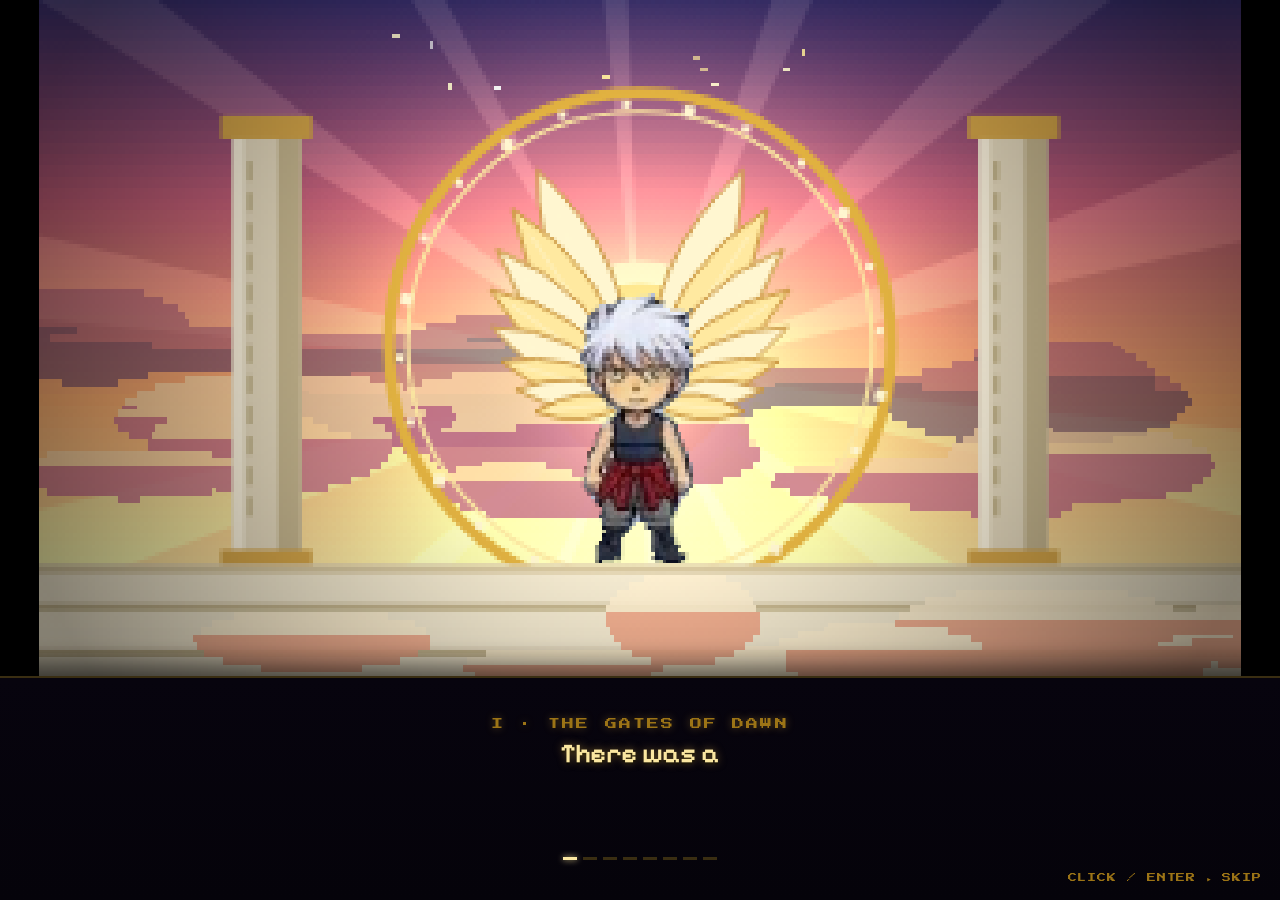
<file: index.html>
<!DOCTYPE html>
<html lang="es">
<head>
  <meta charset="UTF-8" />
  <meta name="viewport" content="width=device-width, initial-scale=1.0, maximum-scale=1.0, user-scalable=no, viewport-fit=cover" />
  <meta name="mobile-web-app-capable" content="yes" />
  <meta name="apple-mobile-web-app-capable" content="yes" />
  <meta name="apple-mobile-web-app-status-bar-style" content="black-translucent" />
  <meta name="theme-color" content="#05030a" />
  <title>Evil-Angel</title>
  <link rel="preconnect" href="https://fonts.googleapis.com" />
  <link rel="preconnect" href="https://fonts.gstatic.com" crossorigin />
  <link href="https://fonts.googleapis.com/css2?family=Press+Start+2P&family=Pixelify+Sans:wght@400;600&display=swap" rel="stylesheet" />
  <style>
    :root {
      --gold-light: #fbe7a1;
      --gold: #e3b341;
      --gold-deep: #9c7416;
      --glow: rgba(227, 179, 65, 0.55);
      --bg: #000;
      --panel: rgba(10, 6, 18, 0.94);
      --muted: #a8935c;
      --good: #9dffcf;
      --bad: #ff7a5a;
      --crawl-speed: 26; /* px por segundo */
      --cb-panel-h: 150px;
    }

    * { box-sizing: border-box; margin: 0; padding: 0; }

    html, body {
      width: 100%;
      height: 100%;
      overscroll-behavior: none;
      -webkit-tap-highlight-color: transparent;
      -webkit-touch-callout: none;
      touch-action: manipulation;
      background: var(--bg);
      overflow: hidden;
      color: var(--gold);
      font-family: "Pixelify Sans", "Courier New", monospace;
      -webkit-font-smoothing: none;
      user-select: none;
    }

    button { font: inherit; }

    /* =====================================================
       CINEMÁTICA (CRAWL)
       ===================================================== */
    #intro {
      position: fixed;
      inset: 0;
      perspective: 380px;
      perspective-origin: 50% 30%;
      overflow: hidden;
      -webkit-mask-image: linear-gradient(to bottom, transparent 0%, #000 38%, #000 100%);
              mask-image: linear-gradient(to bottom, transparent 0%, #000 38%, #000 100%);
      transition: opacity 1.2s ease;
    }

    #crawl-plane {
      position: absolute;
      left: 50%;
      bottom: 0;
      width: min(92vw, 720px);
      height: 100%;
      transform-origin: 50% 100%;
      transform: translateX(-50%) rotateX(24deg);
    }

    #crawl {
      position: absolute;
      top: 100%;
      width: 100%;
      text-align: center;
      will-change: transform;
    }

    #crawl.rolling { animation: crawl-up var(--crawl-duration, 90s) linear forwards; }

    @keyframes crawl-up {
      from { transform: translateY(0); }
      to   { transform: translateY(var(--crawl-distance, -3000px)); }
    }

    .title {
      font-family: "Press Start 2P", monospace;
      font-size: clamp(28px, 6vw, 56px);
      letter-spacing: 0.08em;
      margin-bottom: 0.6em;
      background: linear-gradient(180deg, var(--gold-light) 0%, var(--gold) 55%, var(--gold-deep) 100%);
      -webkit-background-clip: text;
              background-clip: text;
      color: transparent;
      filter: drop-shadow(0 0 10px var(--glow));
    }

    .chapter {
      font-family: "Press Start 2P", monospace;
      font-size: clamp(11px, 2vw, 16px);
      color: var(--gold-light);
      letter-spacing: 0.15em;
      margin-bottom: 2.2em;
      text-shadow: 0 0 8px var(--glow);
    }

    .crawl p {
      font-size: clamp(18px, 3.1vw, 28px);
      line-height: 1.55;
      margin-bottom: 1.2em;
      text-align: justify;
      text-align-last: center;
      text-shadow: 0 0 6px rgba(227, 179, 65, 0.35);
    }

    .lang-tag {
      display: inline-block;
      font-family: "Press Start 2P", monospace;
      font-size: 10px;
      color: var(--gold-deep);
      border: 1px solid var(--gold-deep);
      padding: 6px 10px;
      margin-bottom: 1.8em;
      letter-spacing: 0.2em;
    }

    .ornament {
      font-size: 22px;
      letter-spacing: 1.2em;
      margin: 2.4em 0 2.6em;
      color: var(--gold);
      text-shadow: 0 0 10px var(--glow);
    }

    #skip-hint {
      position: fixed;
      right: 18px;
      bottom: 16px;
      font-family: "Press Start 2P", monospace;
      font-size: 9px;
      color: var(--gold-deep);
      letter-spacing: 0.1em;
      opacity: 0;
      animation: fade-in 1s ease 3s forwards, blink 2.4s ease-in-out 4s infinite;
      pointer-events: none;
    }

    /* ---------- BOTÓN START ---------- */
    #start-wrap {
      position: fixed;
      inset: 0;
      display: flex;
      flex-direction: column;
      align-items: center;
      justify-content: space-between;
      padding: 3vh 16px 6vh;
      overflow: hidden;
      opacity: 0;
      visibility: hidden;
      transition: opacity 1.8s ease, visibility 0s linear 1.8s;
    }

    #start-wrap.show {
      opacity: 1;
      visibility: visible;
      transition: opacity 1.8s ease, visibility 0s;
    }

    /* Ilustración del elenco detrás del logotipo, con un zoom lento */
    .start-bg {
      position: absolute;
      inset: -2%;
      background: #05030a url("assets/title-bg.jpg") center 60% / cover no-repeat;
      animation: start-pan 24s ease-in-out infinite alternate;
      z-index: -2;
    }
    /* Oscurece el cielo para que el logotipo destaque y funde los bordes */
    .start-shade {
      position: absolute;
      inset: 0;
      z-index: -1;
      background:
        linear-gradient(180deg, rgba(5, 3, 12, 0.55) 0%, rgba(5, 3, 12, 0.1) 45%, rgba(5, 3, 12, 0.15) 75%, rgba(5, 3, 12, 0.7) 100%),
        radial-gradient(ellipse at center, transparent 55%, rgba(0, 0, 0, 0.65) 100%);
    }
    @keyframes start-pan {
      from { transform: scale(1) translateY(0); }
      to   { transform: scale(1.06) translateY(-1%); }
    }

    /* Logotipo oficial flotando */
    .start-logo {
      width: min(52vw, 78vh, 720px);
      height: auto;
      filter: drop-shadow(0 10px 24px rgba(0, 0, 0, 0.8)) drop-shadow(0 0 30px rgba(227, 179, 65, 0.25));
      animation: logo-float 4.5s ease-in-out infinite;
      user-select: none;
      pointer-events: none;
    }
    @keyframes logo-float {
      0%, 100% { transform: translateY(0) rotate(-0.4deg); }
      50%      { transform: translateY(-12px) rotate(0.4deg); }
    }

    .start-menu { display: flex; flex-direction: column; align-items: center; gap: 14px; }
    .start-hint {
      font-family: "Press Start 2P", monospace;
      font-size: clamp(8px, 1.2vw, 11px);
      letter-spacing: 0.2em;
      color: var(--gold-light);
      text-shadow: 2px 2px 0 #000, 0 0 10px var(--glow);
      animation: blink 1.6s steps(2) infinite;
    }
    #start-btn { background: rgba(10, 6, 18, 0.82); }
    #start-btn:hover, #start-btn:focus-visible { background: var(--gold); color: #1a1200; }
    .start-row { display: flex; gap: 12px; }
    .gold-btn.small { font-size: clamp(9px, 1.4vw, 11px); padding: 12px 18px; background: rgba(10, 6, 18, 0.82); }
    .gold-btn.small:hover, .gold-btn.small:focus-visible, .gold-btn.small:focus { background: var(--gold); color: #1a1200; }

    .gold-btn {
      font-family: "Press Start 2P", monospace;
      font-size: clamp(12px, 2.4vw, 18px);
      letter-spacing: 0.15em;
      color: var(--gold-light);
      background: rgba(20, 14, 0, 0.6);
      border: 3px solid var(--gold);
      padding: 20px 38px;
      cursor: pointer;
      text-shadow: 0 0 8px var(--glow);
      transition: transform 0.15s ease, background 0.2s ease, color 0.2s ease;
    }

    #start-btn { animation: glow-pulse 2.2s ease-in-out infinite; }

    .gold-btn:hover,
    .gold-btn:focus,
    .gold-btn:focus-visible {
      background: var(--gold);
      color: #1a1200;
      text-shadow: none;
      transform: scale(1.05);
      outline: none;
    }

    .gold-btn:active { transform: scale(0.97); }
    .gold-btn:disabled { opacity: 0.4; cursor: default; transform: none; }

    @keyframes glow-pulse {
      0%, 100% {
        box-shadow: 0 0 6px var(--glow), 0 0 18px rgba(227, 179, 65, 0.25), inset 0 0 6px rgba(227, 179, 65, 0.25);
        border-color: var(--gold);
      }
      50% {
        box-shadow: 0 0 14px var(--gold), 0 0 40px var(--glow), inset 0 0 12px rgba(251, 231, 161, 0.4);
        border-color: var(--gold-light);
      }
    }

    /* ---------- MENSAJE DE NIVEL ---------- */
    #level-msg {
      position: fixed;
      inset: 0;
      display: none;
      flex-direction: column;
      align-items: center;
      justify-content: center;
      gap: 18px;
      text-align: center;
      padding: 0 16px;
      transition: opacity 1.2s ease;
    }

    #level-msg.show { display: flex; }
    #level-msg.fade-out { opacity: 0; }

    #level-msg .label {
      font-family: "Press Start 2P", monospace;
      font-size: clamp(10px, 1.8vw, 13px);
      color: var(--gold-deep);
      letter-spacing: 0.3em;
      opacity: 0;
      animation: fade-in 1.2s ease 0.6s forwards;
    }

    #level-msg .main {
      font-family: "Press Start 2P", monospace;
      font-size: clamp(14px, 3.2vw, 28px);
      line-height: 1.7;
      color: var(--gold-light);
      text-shadow: 0 0 12px var(--glow), 0 0 30px rgba(227, 179, 65, 0.3);
      opacity: 0;
      animation: fade-in 1.6s ease 1s forwards, float 4s ease-in-out 1s infinite;
    }

    #level-msg .main span { color: var(--gold); display: block; }

    @keyframes fade-in { to { opacity: 1; } }
    @keyframes blink { 0%, 100% { opacity: 1; } 50% { opacity: 0.35; } }
    @keyframes float {
      0%, 100% { transform: translateY(0); }
      50%      { transform: translateY(-14px); }
    }

    #flash {
      position: fixed;
      inset: 0;
      background: var(--gold-light);
      opacity: 0;
      pointer-events: none;
      z-index: 50;
    }
    #flash.go { animation: flash 0.9s ease-out; }
    @keyframes flash {
      0%   { opacity: 0; }
      12%  { opacity: 0.85; }
      100% { opacity: 0; }
    }

    .hidden { opacity: 0 !important; pointer-events: none; }

    /* =====================================================
       MOTOR DE EXPLORACIÓN
       ===================================================== */
    #game-root {
      position: fixed;
      inset: 0;
      display: none;
      opacity: 0;
      transition: opacity 1.6s ease;
    }
    #game-root.on   { display: block; }
    #game-root.show { opacity: 1; }
    #game-root.encounter { animation: encounter 0.75s steps(1) forwards; }
    #game-root.hurt-flash { animation: hurt-flash 0.35s ease-out; }
    @keyframes hurt-flash {
      0%   { filter: brightness(1.5) sepia(1) saturate(6) hue-rotate(-40deg); }
      100% { filter: none; }
    }

    @keyframes encounter {
      0%   { filter: none; }
      12%  { filter: invert(1); }
      24%  { filter: none; }
      36%  { filter: invert(1) hue-rotate(180deg); }
      48%  { filter: none; }
      60%  { filter: brightness(3) saturate(0); }
      80%  { filter: brightness(0.4); }
      100% { filter: brightness(0); }
    }

    #game-root.boss-alert #hud-level::after { content: "  ⚠ BOSS NEARBY"; color: #ff6b7a; animation: blink 0.9s steps(2) infinite; }
    #game-root.boss-alert .minimap-wrap { border-color: #ff4a5a; box-shadow: 0 0 0 2px #000, 0 0 16px rgba(255, 74, 90, 0.55); }

    #loading { position: fixed; inset: 0; z-index: 110; display: none; place-items: center; background: radial-gradient(circle at 50% 45%, #1a1030, #05030a 70%); }
    #loading.show { display: grid; }
    #loading .ld-card { text-align: center; font-family: "Press Start 2P", monospace; color: var(--gold-light); }
    #loading b { display: block; font-size: 16px; letter-spacing: .3em; margin-top: 22px; text-shadow: 0 0 12px var(--glow); }
    #loading small { display: block; margin-top: 12px; font-family: "Pixelify Sans", monospace; font-size: 15px; color: var(--muted); letter-spacing: 0; }
    #loading .ld-orb { width: 46px; height: 46px; margin: 0 auto; border: 4px solid var(--gold-deep); border-top-color: var(--gold-light); border-radius: 50%; animation: ld-spin .8s steps(8) infinite; }
    @keyframes ld-spin { to { transform: rotate(360deg); } }

    #game {
      position: absolute;
      inset: 0;
      width: 100%;
      height: 100%;
      image-rendering: pixelated;
      image-rendering: crisp-edges;
      display: block;
    }

    #game { touch-action: none; }

    /* Ajustes de interfaz (Settings → Display / Game) */
    body.opt-no-minimap .minimap-wrap { display: none; }
    body.opt-no-coords .coords { display: none; }
    body.opt-no-hints #controls-hint { display: none; }
    body.opt-no-subs #dlg-es { display: none; }
    body.opt-no-flash #flash, body.opt-no-flash #cb-flash-gold, body.opt-no-flash #cb-flash-red, body.opt-no-flash #fin-flash { display: none; }

    #vignette {
      position: absolute;
      inset: 0;
      pointer-events: none;
      background: radial-gradient(ellipse at center, transparent 45%, rgba(0, 0, 0, 0.75) 100%);
    }

    /* ---------- HUD ---------- */
    #hud {
      position: absolute;
      top: 14px;
      left: 16px;
      right: 16px;
      pointer-events: none;
      display: flex;
      flex-direction: column;
      gap: 8px;
      align-items: flex-start;
    }

    .hud-level {
      font-family: "Press Start 2P", monospace;
      font-size: clamp(8px, 1.4vw, 11px);
      letter-spacing: 0.15em;
      color: var(--gold-light);
      text-shadow: 0 0 8px var(--glow), 2px 2px 0 #000;
    }

    .hud-obj {
      background: rgba(8, 5, 14, 0.7);
      border: 2px solid var(--gold-deep);
      padding: 8px 12px;
      max-width: min(420px, 100%);
      font-size: clamp(14px, 1.8vw, 17px);
      color: var(--gold-light);
      line-height: 1.3;
    }

    .hud-obj .obj-label {
      font-family: "Press Start 2P", monospace;
      font-size: 8px;
      color: var(--gold);
      margin-right: 6px;
      letter-spacing: 0.1em;
    }

    .hud-obj small {
      display: block;
      color: var(--muted);
      font-size: 0.85em;
      margin-top: 2px;
    }

    .updated { animation: obj-flash 1.2s ease; }
    @keyframes obj-flash {
      0%   { border-color: var(--gold-light); box-shadow: 0 0 18px var(--gold); }
      100% { border-color: var(--gold-deep); box-shadow: none; }
    }

    /* Columna derecha del HUD: minimapa, barras de HP/MP, oro y LP */
    #hud-stats {
      position: absolute;
      top: 14px;
      right: 16px;
      width: min(240px, 40vw);
      display: grid;
      gap: 6px;
      pointer-events: none;
      font-family: "Press Start 2P", monospace;
    }
    .minimap-wrap {
      width: 132px;
      margin-left: auto;
      background: rgba(8, 5, 14, 0.78);
      border: 2px solid var(--gold-deep);
      box-shadow: 0 0 0 2px #000;
      padding: 8px 8px 4px;
      border-radius: 14px;
    }
    #minimap { display: block; width: 112px; height: 112px; image-rendering: pixelated; border-radius: 50%; background: #0a0712; }
    .coords { font-size: 6px; color: var(--muted); letter-spacing: 0.06em; margin-top: 4px; text-align: center; white-space: nowrap; }
    #hud-stats .bar {
      position: relative;
      height: 16px;
      background: #140c10;
      border: 2px solid #000;
      box-shadow: 0 0 0 1px var(--gold-deep);
      overflow: hidden;
    }
    #hud-stats .bar i { position: absolute; left: 0; top: 0; bottom: 0; width: 100%; transition: width 0.3s ease; }
    #hud-stats .bar.hp i { background: linear-gradient(180deg, #ff8a9a, #d42a4a 60%, #8a1028); }
    #hud-stats .bar.mp i { background: linear-gradient(180deg, #9ac8ff, #3a7ae0 60%, #1a3a8a); }
    #hud-stats .bar span {
      position: relative;
      display: block;
      font-size: 8px;
      line-height: 12px;
      padding-left: 6px;
      color: #fff;
      text-shadow: 1px 1px 0 #000;
    }
    #hud-stats .chips { display: flex; gap: 6px; }
    #hud-stats .chips span {
      flex: 1;
      font-size: clamp(7px, 1.1vw, 9px);
      letter-spacing: 0.08em;
      color: var(--gold-light);
      background: rgba(8, 5, 14, 0.75);
      border: 2px solid var(--gold-deep);
      padding: 6px 8px;
      text-shadow: 1px 1px 0 #000;
    }
    #hud-lv { color: #9ad0ff !important; }
    #hud-stats .xpbar { height: 5px; background: #0c0814; border: 1px solid #000; box-shadow: 0 0 0 1px var(--gold-deep); }
    #hud-stats .xpbar i { display: block; height: 100%; width: 0; background: linear-gradient(90deg, #9dffcf, #fbe7a1); transition: width .3s; }
    #shrine-ui { position: absolute; inset: 0; z-index: 36; display: none; align-items: center; justify-content: center; background: rgba(4, 2, 10, .78); padding: 16px; }
    #shrine-ui.show { display: flex; }
    .shrine-card { width: min(640px, 100%); text-align: center; background: rgba(10, 6, 18, .97); border: 3px solid #9ad0ff; box-shadow: 0 0 0 3px #000, 0 0 40px rgba(154, 208, 255, .35); padding: 22px; }
    #levelup { position: absolute; left: 50%; top: 26%; transform: translateX(-50%); text-align: center; pointer-events: none; opacity: 0;
      font-family: "Press Start 2P", monospace; font-size: 14px; letter-spacing: .2em; color: #ffd86a; text-shadow: 0 0 16px var(--glow), 3px 3px 0 #000; z-index: 6; }
    #levelup b { display: block; font-size: 34px; margin: 10px 0; color: #fff6d0; }
    #levelup small { display: block; font-family: "Pixelify Sans", monospace; font-size: 16px; letter-spacing: 0; color: #9dffcf; }
    #levelup.show { animation: lvl-pop 3.4s ease-out forwards; }
    @keyframes lvl-pop { 0% { opacity: 0; transform: translate(-50%, 20px) scale(.6); } 10% { opacity: 1; transform: translate(-50%, 0) scale(1.15); } 18% { transform: translate(-50%, 0) scale(1); } 80% { opacity: 1; } 100% { opacity: 0; transform: translate(-50%, -24px); } }
    #hud-gold { color: #ffd86a !important; }
    #hud-lp { color: var(--good) !important; }
    #hud-stats .updated { animation: obj-flash 1s ease; }

    /* Palabra flotante del golpe en tiempo real */
    #word-prompt {
      position: absolute;
      transform: translate(-50%, -100%);
      display: none;
      min-width: 210px;
      padding: 10px 12px;
      text-align: center;
      background: rgba(10, 6, 18, 0.92);
      border: 2px solid var(--gold);
      box-shadow: 0 0 0 2px #000, 0 0 20px rgba(227, 179, 65, 0.4);
      z-index: 3;
    }
    #word-prompt.show { display: block; animation: pop-word 0.15s ease-out; }
    /* Letrero de lección al inicio del nivel */
    #lesson-board { position: absolute; inset: 0; display: none; z-index: 40; background: radial-gradient(ellipse at 50% 30%, rgba(30,18,46,.72), rgba(6,4,12,.94)); align-items: center; justify-content: center; }
    #lesson-board.show { display: flex; animation: lb-in .4s ease-out; }
    @keyframes lb-in { from { opacity: 0; transform: translateY(14px); } }
    .lb-card { width: min(680px, 92vw); max-height: 88vh; overflow-y: auto; background: linear-gradient(180deg, #1a1226, #120b1c); border: 3px solid var(--gold); box-shadow: 0 0 0 3px #000, 0 10px 48px rgba(0,0,0,.7), inset 0 0 40px rgba(227,179,65,.08); padding: 22px 26px 18px; text-align: center; }
    .lb-head { border-bottom: 1px solid rgba(227,179,65,.3); padding-bottom: 12px; margin-bottom: 12px; }
    .lb-lv { font-family: "Press Start 2P", monospace; font-size: 10px; color: #c9a24a; letter-spacing: .15em; }
    .lb-title { font-family: "Press Start 2P", monospace; font-size: 17px; color: #fff6d0; text-shadow: 0 0 14px var(--glow); margin: 10px 0 4px; }
    .lb-sub { color: #a8935c; font-size: 15px; }
    .lb-sec { margin: 14px 0; }
    .lb-h { font-family: "Press Start 2P", monospace; font-size: 10px; color: #9dffcf; letter-spacing: .08em; margin-bottom: 9px; }
    .lb-focus { font-family: "Pixelify Sans", monospace; font-size: 19px; color: #fbe7a1; line-height: 1.3; }
    .lb-focus span { color: #a8935c; font-size: 15px; }
    .lb-chips { display: flex; flex-wrap: wrap; gap: 7px; justify-content: center; margin-top: 8px; }
    .lb-chip { background: #251a10; border: 1px solid #8a6a2a; color: #fbe7a1; font-size: 13px; padding: 5px 9px; border-radius: 3px; }
    .lb-chip i { color: #a89060; font-style: normal; }
    .lb-chip.topic { background: #1a2420; border-color: #3a6a52; color: #bfeccf; }
    .lb-chip.topic i { color: #7faa92; }
    .lb-words { display: grid; grid-template-columns: repeat(auto-fit, minmax(118px, 1fr)); gap: 6px; }
    .lb-word { display: flex; flex-direction: column; background: #150f20; border: 1px solid #3a2a4a; padding: 6px 4px; }
    .lb-word b { color: #fff6d0; font-size: 15px; } .lb-word i { color: #9a86b0; font-style: normal; font-size: 13px; }
    .lb-begin { margin-top: 14px; font-family: "Press Start 2P", monospace; font-size: 12px; color: #1a1200; background: var(--gold); border: 2px solid #fff6d0; padding: 13px 22px; cursor: pointer; }
    .lb-begin:hover, .lb-begin:focus { background: #fff6d0; outline: none; }
    @keyframes pop-word { from { transform: translate(-50%, -90%) scale(0.85); opacity: 0; } }
    .wp-word { font-family: "Press Start 2P", monospace; font-size: 16px; color: var(--gold-light); text-shadow: 0 0 10px var(--glow); letter-spacing: 0.1em; }
    .wp-word.long { font-family: "Pixelify Sans", monospace; font-size: 17px; letter-spacing: 0; line-height: 1.25; max-width: 290px; }
    .wp-timer { height: 5px; margin: 8px 0; background: #1a0f14; border: 1px solid #000; }
    .wp-timer i { display: block; height: 100%; width: 100%; background: linear-gradient(90deg, #ff4d6a, #fbe7a1); }
    .wp-opts { display: flex; gap: 6px; justify-content: center; }
    .wp-opts button {
      font-family: "Pixelify Sans", monospace;
      font-size: 15px;
      color: var(--gold-light);
      background: #1c1408;
      border: 2px solid var(--gold-deep);
      padding: 6px 9px;
      cursor: pointer;
    }
    .wp-opts button b { font-family: "Press Start 2P", monospace; font-size: 7px; color: var(--gold); margin-right: 4px; }
    .wp-opts button.right { background: #1f4a35; border-color: var(--good); }
    .wp-opts button.wrong { background: #4a1520; border-color: #ff6b7a; }

    #interact-hint {
      position: absolute;
      transform: translate(-50%, -100%);
      display: none;
      font-family: "Press Start 2P", monospace;
      font-size: 8px;
      letter-spacing: 0.1em;
      color: #1a1200;
      background: var(--gold);
      border: 2px solid #000;
      padding: 5px 7px;
      pointer-events: none;
      animation: blink 1.4s steps(2) infinite;
    }
    #interact-hint.show { display: block; }
    #combo-tag {
      position: absolute;
      left: 50%;
      top: 22%;
      transform: translateX(-50%);
      font-family: "Press Start 2P", monospace;
      font-size: 14px;
      color: #ffd86a;
      text-shadow: 2px 2px 0 #000, 0 0 12px rgba(255, 216, 106, 0.7);
      opacity: 0;
      pointer-events: none;
    }
    #combo-tag.show { animation: combo 0.9s ease-out; }
    @keyframes combo { 0% { opacity: 0; transform: translate(-50%, 8px) scale(0.8); } 20% { opacity: 1; transform: translate(-50%, 0) scale(1.15); } 100% { opacity: 0; transform: translate(-50%, -14px); } }

    #controls-hint {
      position: absolute;
      right: 16px;
      bottom: 14px;
      font-family: "Press Start 2P", monospace;
      font-size: 8px;
      letter-spacing: 0.12em;
      color: var(--gold-deep);
      text-shadow: 1px 1px 0 #000;
      pointer-events: none;
    }

    #exit-arrow {
      position: absolute;
      right: 18px;
      top: 50%;
      transform: translateY(-50%);
      font-family: "Press Start 2P", monospace;
      font-size: 12px;
      color: var(--gold-light);
      text-shadow: 0 0 10px var(--gold);
      display: none;
      pointer-events: none;
      animation: nudge 1s ease-in-out infinite;
    }
    #exit-arrow.show { display: block; }
    @keyframes nudge {
      0%, 100% { transform: translate(0, -50%); opacity: 1; }
      50%      { transform: translate(8px, -50%); opacity: 0.55; }
    }

    /* ---------- DIÁLOGO ---------- */
    #dialog {
      position: absolute;
      left: 50%;
      bottom: 16px;
      transform: translateX(-50%);
      width: min(860px, calc(100% - 32px));
      background: var(--panel);
      border: 3px solid var(--gold);
      box-shadow: 0 0 0 3px #000, 0 0 24px rgba(227, 179, 65, 0.3);
      padding: 14px 16px;
      display: none;
      gap: 14px;
      align-items: flex-start;
      cursor: pointer;
    }
    #dialog.show { display: flex; animation: pop-in 0.25s ease-out; }

    #portrait {
      width: 72px;
      height: 72px;
      flex: none;
      border: 2px solid var(--gold-deep);
      image-rendering: pixelated;
      background: #140e20;
    }

    .dlg-body { flex: 1; min-width: 0; }

    #dlg-name {
      font-family: "Press Start 2P", monospace;
      font-size: 10px;
      letter-spacing: 0.15em;
      color: var(--gold);
      margin-bottom: 8px;
    }

    #dlg-en {
      font-size: clamp(16px, 2.2vw, 21px);
      line-height: 1.4;
      color: var(--gold-light);
      min-height: 1.4em;
    }

    #dlg-es {
      font-size: clamp(14px, 1.8vw, 17px);
      line-height: 1.35;
      color: var(--muted);
      margin-top: 6px;
      min-height: 1.35em;
    }

    #dlg-next {
      position: absolute;
      right: 12px;
      bottom: 8px;
      font-size: 12px;
      color: var(--gold);
      animation: blink 0.9s steps(2) infinite;
      visibility: hidden;
    }

    @keyframes pop-in {
      from { opacity: 0; transform: translate(-50%, 10px); }
      to   { opacity: 1; transform: translate(-50%, 0); }
    }

    /* ---------- PUZZLE MODAL ---------- */
    #puzzle {
      position: absolute;
      inset: 0;
      display: none;
      align-items: center;
      justify-content: center;
      background: rgba(4, 2, 10, 0.72);
      padding: 16px;
    }
    #puzzle.show { display: flex; }

    .puzzle-panel {
      width: min(620px, 100%);
      background: var(--panel);
      border: 3px solid var(--gold);
      box-shadow: 0 0 0 3px #000, 0 0 40px rgba(227, 179, 65, 0.35);
      padding: 24px 22px 22px;
      text-align: center;
      animation: panel-in 0.35s ease-out;
    }
    .puzzle-panel.shake { animation: shake 0.4s ease; }

    @keyframes panel-in {
      from { opacity: 0; transform: scale(0.92); }
      to   { opacity: 1; transform: scale(1); }
    }
    @keyframes shake {
      0%, 100% { transform: translateX(0); }
      20% { transform: translateX(-10px); }
      40% { transform: translateX(9px); }
      60% { transform: translateX(-6px); }
      80% { transform: translateX(4px); }
    }

    .puzzle-title {
      font-family: "Press Start 2P", monospace;
      font-size: clamp(10px, 2vw, 13px);
      letter-spacing: 0.12em;
      color: var(--gold-light);
      text-shadow: 0 0 8px var(--glow);
      margin-bottom: 14px;
    }

    .puzzle-glitch {
      font-family: "Press Start 2P", monospace;
      font-size: 9px;
      color: #ff9a3c;
      letter-spacing: 0.08em;
      margin-bottom: 14px;
      animation: glitch 1.6s steps(1) infinite;
    }
    @keyframes glitch {
      0%, 100% { opacity: 1; transform: none; }
      42% { opacity: 0.5; transform: translateX(2px); }
      44% { opacity: 1; transform: translateX(-2px); }
      70% { opacity: 0.7; }
    }

    .puzzle-sub {
      font-size: clamp(15px, 2vw, 18px);
      color: var(--gold-light);
      line-height: 1.4;
      margin-bottom: 22px;
    }
    .puzzle-sub small { display: block; color: var(--muted); font-size: 0.9em; }

    .sentence {
      display: flex;
      flex-wrap: wrap;
      align-items: flex-end;
      justify-content: center;
      gap: 10px;
      min-height: 64px;
      padding: 14px 10px;
      border-top: 2px dashed rgba(156, 116, 22, 0.5);
      border-bottom: 2px dashed rgba(156, 116, 22, 0.5);
      margin-bottom: 16px;
    }

    #tiles {
      display: flex;
      flex-wrap: wrap;
      justify-content: center;
      gap: 10px;
    }

    .tile {
      font-family: "Press Start 2P", monospace;
      font-size: clamp(11px, 2.2vw, 14px);
      color: var(--gold-light);
      background: #1c1408;
      border: 2px solid var(--gold);
      padding: 14px 16px;
      cursor: grab;
      touch-action: none;
      box-shadow: 0 4px 0 #000, inset 0 0 8px rgba(227, 179, 65, 0.15);
      transition: background 0.15s ease, box-shadow 0.15s ease;
    }
    .tile:hover, .tile:focus-visible {
      background: #2b1f0b;
      outline: none;
      box-shadow: 0 4px 0 #000, 0 0 12px var(--glow);
    }
    .tile.dragging {
      position: fixed;
      z-index: 1000;
      cursor: grabbing;
      pointer-events: none;
      transform: scale(1.08) rotate(-2deg);
      box-shadow: 0 10px 0 rgba(0, 0, 0, 0.6), 0 0 22px var(--gold);
      background: #3a2a0c;
    }
    .tile.placeholder {
      background: transparent;
      border: 2px dashed var(--gold-deep);
      box-shadow: none;
      color: transparent;
    }
    .tile.correct {
      background: var(--gold);
      color: #1a1200;
      box-shadow: 0 0 18px var(--gold-light);
      cursor: default;
    }

    .period {
      font-family: "Press Start 2P", monospace;
      font-size: 18px;
      color: var(--gold);
      padding-bottom: 12px;
    }

    #puzzle-feedback {
      min-height: 1.4em;
      font-size: 16px;
      margin-bottom: 14px;
      color: var(--gold-light);
    }
    #puzzle-feedback.bad  { color: var(--bad); }
    #puzzle-feedback.good { color: var(--good); text-shadow: 0 0 10px rgba(157, 255, 207, 0.6); }

    #check-btn { font-size: 11px; padding: 14px 26px; }

    .puzzle-help {
      margin-top: 14px;
      font-size: 13px;
      color: #7d6c45;
    }

    /* ---------- TRANSICIÓN DE MAPA ---------- */
    #fade {
      position: absolute;
      inset: 0;
      background: #000;
      opacity: 0;
      pointer-events: none;
      display: flex;
      flex-direction: column;
      align-items: center;
      justify-content: center;
      gap: 18px;
      text-align: center;
      padding: 0 16px;
      transition: opacity 1.4s ease;
    }
    #fade.show { opacity: 1; pointer-events: auto; }
    #fade .fade-title, .fin-end .fade-title {
      font-family: "Press Start 2P", monospace;
      font-size: clamp(14px, 3vw, 26px);
      color: var(--gold-light);
      text-shadow: 0 0 14px var(--glow);
      animation: float 4s ease-in-out infinite;
      line-height: 1.6;
    }
    #fade .fade-sub, .fin-end .fade-sub {
      font-family: "Press Start 2P", monospace;
      font-size: clamp(9px, 1.6vw, 12px);
      color: var(--gold-deep);
      letter-spacing: 0.2em;
    }

    /* =====================================================
       SISTEMA DE COMBATE POR TURNOS
       ===================================================== */
    #combat {
      position: fixed;
      inset: 0;
      z-index: 30;
      display: none;
      opacity: 0;
      overflow: hidden;
      background: #05030a;
      transition: opacity 0.6s ease;
    }
    #combat.on   { display: block; }
    #combat.show { opacity: 1; }
    #combat.shake-s { animation: cb-shake-s 0.35s linear; }
    #combat.shake-l { animation: cb-shake-l 0.55s linear; }

    @keyframes cb-shake-s {
      0%, 100% { transform: translate(0, 0); }
      20% { transform: translate(-6px, 3px); }
      40% { transform: translate(5px, -4px); }
      60% { transform: translate(-4px, 2px); }
      80% { transform: translate(3px, -1px); }
    }
    @keyframes cb-shake-l {
      0%, 100% { transform: translate(0, 0); }
      10% { transform: translate(-14px, 6px); }
      20% { transform: translate(12px, -8px); }
      30% { transform: translate(-10px, 4px); }
      45% { transform: translate(9px, 6px); }
      60% { transform: translate(-6px, -4px); }
      75% { transform: translate(4px, 2px); }
      90% { transform: translate(-2px, -1px); }
    }

    #cb-bg, #cb-fx {
      position: absolute;
      inset: 0;
      width: 100%;
      height: 100%;
      image-rendering: pixelated;
    }
    #cb-fx { pointer-events: none; z-index: 3; }
    #cb-actors { position: absolute; inset: 0; width: 100%; height: 100%; z-index: 2; pointer-events: none; image-rendering: pixelated; }
    #cb-stage { display: none; }

    #cb-stage {
      position: absolute;
      left: 0;
      right: 0;
      top: 0;
      bottom: var(--cb-panel-h);
      z-index: 2;
    }

    .cb-unit { position: absolute; }
    .cb-unit canvas { display: block; image-rendering: pixelated; position: relative; }

    #cb-enemy {
      right: 11%;
      top: 15%;
      width: calc(min(34vw, 340px) * var(--scale, 1));
    }
    #cb-enemy .cb-body {
      position: relative;
      transform-origin: 50% 100%;
      animation: breathe 2.4s ease-in-out infinite;
    }
    #cb-enemy canvas {
      width: 100%;
      height: auto;
      filter: drop-shadow(0 0 2px var(--aura, #8a4dff)) drop-shadow(0 0 14px var(--aura, #8a4dff));
    }

    /* ---------- JEFE: LEXICON GOLEM ---------- */
    #combat.boss #cb-enemy { right: 7%; top: 3%; width: min(38vw, 46vh, 430px); }
    #combat.boss #cb-enemy .cb-body { animation-duration: 3.8s; }
    #combat.boss #cb-enemy::before {
      bottom: -3%;
      height: 12%;
      background: radial-gradient(ellipse at center, rgba(255, 40, 40, 0.35), transparent 70%);
    }

    .golem-eyes { display: none; position: absolute; inset: 0; pointer-events: none; }
    #combat.boss .golem-eyes { display: block; }
    .golem-eyes.off { display: none !important; }
    .golem-eyes .eye {
      position: absolute;
      top: 21.67%;
      width: 7.14%;
      height: 3.34%;
      background: #ff2a2a;
      box-shadow: 0 0 6px 2px #ff2a2a, 0 0 22px 8px rgba(255, 0, 0, 0.45);
      animation: eye-pulse 2.2s ease-in-out infinite;
    }
    .golem-eyes .eye:first-child { left: 37.5%; }
    .golem-eyes .eye:last-child  { left: 55.36%; }
    .golem-eyes[data-phase="2"] .eye { box-shadow: 0 0 7px 3px #ff2a2a, 0 0 26px 10px rgba(255, 0, 0, 0.55); }
    .golem-eyes[data-phase="3"] .eye { background: #ff5a3a; box-shadow: 0 0 9px 3px #ff5a3a, 0 0 34px 14px rgba(255, 30, 0, 0.65); }
    .golem-eyes.attack .eye { animation: eye-blink 0.12s steps(2) infinite; }
    @keyframes eye-pulse { 50% { opacity: 0.55; } }
    @keyframes eye-blink {
      0%  { opacity: 1; transform: scale(1.5); }
      50% { opacity: 0.1; transform: scale(1); }
    }

    #cb-enemy.slam    { animation: cb-slam 0.8s ease-in-out; }
    #cb-enemy.crumble { animation: cb-crumble 2.2s ease-in forwards; }
    @keyframes cb-slam {
      0%   { transform: none; }
      35%  { transform: translateY(-6%) scale(1.06); }
      55%  { transform: translate(-5%, 4%) scale(1.1); }
      70%  { transform: translate(-5%, 4%) scale(1.1); }
      100% { transform: none; }
    }
    @keyframes cb-crumble {
      0%   { transform: none; filter: none; opacity: 1; }
      8%   { transform: translateX(-2%); }
      16%  { transform: translateX(2%); }
      24%  { transform: translateX(-2%); filter: brightness(2) saturate(0); }
      32%  { transform: translateX(1%); }
      100% { transform: translateY(22%) scaleY(0.55); opacity: 0; filter: brightness(0.4) blur(3px); }
    }

    .hpbar .seg {
      display: none;
      position: absolute;
      top: 0;
      bottom: 0;
      width: 3px;
      background: #000;
      z-index: 2;
    }
    #combat.boss .hpbar .seg { display: block; }

    #cb-banner {
      position: absolute;
      left: 0;
      right: 0;
      top: 32%;
      z-index: 6;
      text-align: center;
      pointer-events: none;
      opacity: 0;
      padding: 18px 16px;
      background: linear-gradient(90deg, transparent, rgba(12, 3, 8, 0.94) 18%, rgba(12, 3, 8, 0.94) 82%, transparent);
      border-top: 2px solid #b0283a;
      border-bottom: 2px solid #b0283a;
    }
    #cb-banner.show { animation: banner 2.6s ease forwards; }
    #cb-banner .b-title {
      font-family: "Press Start 2P", monospace;
      font-size: clamp(13px, 2.8vw, 24px);
      letter-spacing: 0.1em;
      line-height: 1.5;
      color: #ffd0d0;
      text-shadow: 0 0 14px #ff2a2a, 3px 3px 0 #000;
    }
    #cb-banner .b-sub { margin-top: 10px; font-size: clamp(14px, 2vw, 18px); color: var(--gold-light); }
    @keyframes banner {
      0%   { opacity: 0; transform: scaleY(0); }
      12%  { opacity: 1; transform: scaleY(1); }
      85%  { opacity: 1; }
      100% { opacity: 0; }
    }

    #q-badge {
      display: none;
      margin-left: 8px;
      padding: 4px 6px;
      font-size: 8px;
      color: #fff;
      background: #b0283a;
      animation: blink 1s steps(2) infinite;
    }
    #q-badge.show { display: inline-block; }
    #cb-enemy::before {
      content: "";
      position: absolute;
      left: 6%;
      right: 6%;
      bottom: -7%;
      height: 18%;
      background: radial-gradient(ellipse at center, rgba(120, 50, 200, 0.5), transparent 70%);
    }

    #cb-abel {
      left: 13%;
      bottom: 7%;
      height: min(30vh, 230px);
    }
    #cb-abel canvas {
      height: 100%;
      width: auto;
      animation: hover 2.8s ease-in-out infinite;
      filter: drop-shadow(0 0 3px rgba(251, 231, 161, 0.9)) drop-shadow(0 0 16px rgba(227, 179, 65, 0.5));
    }
    #cb-abel::before {
      content: "";
      position: absolute;
      left: -30%;
      right: -30%;
      bottom: -9%;
      height: 20%;
      border-radius: 50%;
      border: 2px solid rgba(227, 179, 65, 0.55);
      box-shadow: 0 0 18px rgba(227, 179, 65, 0.45), inset 0 0 14px rgba(227, 179, 65, 0.35);
      animation: rune-spin 3s ease-in-out infinite;
    }

    @keyframes breathe {
      0%, 100% { transform: scaleY(1); }
      50%      { transform: scaleY(1.04) translateY(-1%); }
    }
    @keyframes hover {
      0%, 100% { transform: translateY(0); }
      50%      { transform: translateY(-5%); }
    }
    @keyframes rune-spin {
      0%, 100% { opacity: 0.6; transform: scaleX(1); }
      50%      { opacity: 1; transform: scaleX(1.08); }
    }

    #cb-enemy.hit   { animation: cb-hit 0.6s ease; }
    #cb-enemy.lunge { animation: cb-lunge 0.75s ease-in-out; }
    #cb-enemy.dissolve { animation: cb-dissolve 1.5s ease-in forwards; }
    #cb-abel.dash   { animation: cb-dash 0.95s ease-in-out; }
    #cb-abel.hurt   { animation: cb-hurt 0.6s ease; }
    #cb-abel.fallen { animation: cb-fallen 1.4s ease forwards; }

    @keyframes cb-hit {
      0%   { transform: translateX(0); filter: brightness(1); }
      12%  { transform: translateX(22px); filter: brightness(5) saturate(0); }
      28%  { filter: brightness(1); }
      42%  { transform: translateX(-8px); filter: brightness(4) saturate(0); }
      60%  { filter: brightness(1); }
      100% { transform: translateX(0); }
    }
    @keyframes cb-lunge {
      0%   { transform: translate(0, 0) scale(1); }
      25%  { transform: translate(4vw, -2vh) scale(0.95); }
      50%  { transform: translate(-42vw, 26vh) scale(1.12); }
      62%  { transform: translate(-40vw, 24vh) scale(1.12); }
      100% { transform: translate(0, 0) scale(1); }
    }
    @keyframes cb-dissolve {
      0%   { opacity: 1; filter: brightness(1) blur(0); transform: none; }
      30%  { filter: brightness(4) saturate(0) blur(0); }
      100% { opacity: 0; filter: brightness(3) blur(6px); transform: translateY(-30px) scaleY(1.3); }
    }
    @keyframes cb-dash {
      0%   { transform: translate(0, 0); }
      35%  { transform: translate(34vw, -26vh); }
      60%  { transform: translate(34vw, -26vh); }
      100% { transform: translate(0, 0); }
    }
    @keyframes cb-hurt {
      0%, 100% { transform: translateX(0); filter: none; }
      15% { transform: translateX(-16px); filter: sepia(1) saturate(8) hue-rotate(-50deg); }
      35% { transform: translateX(10px); filter: none; }
      55% { transform: translateX(-6px); filter: sepia(1) saturate(8) hue-rotate(-50deg); }
      75% { transform: translateX(3px); filter: none; }
    }
    @keyframes cb-fallen {
      to { opacity: 0.25; filter: grayscale(1); transform: translateY(14px) rotate(-10deg); }
    }

    /* Placas de vida */
    .cb-plate {
      position: absolute;
      z-index: 4;
      width: min(340px, calc(50% - 24px));
      background: var(--panel);
      border: 3px solid var(--gold);
      box-shadow: 0 0 0 3px #000, 0 0 18px rgba(227, 179, 65, 0.2);
      padding: 10px 12px 12px;
    }
    .cb-plate-enemy { top: 16px; left: 16px; border-color: #8a4dff; box-shadow: 0 0 0 3px #000, 0 0 18px rgba(138, 77, 255, 0.3); }
    .cb-plate-abel  { right: 16px; top: 16px; }

    .cb-name {
      display: flex;
      justify-content: space-between;
      align-items: baseline;
      gap: 8px;
      font-family: "Press Start 2P", monospace;
      font-size: clamp(8px, 1.4vw, 11px);
      letter-spacing: 0.08em;
      color: var(--gold-light);
    }
    .cb-name .cb-sub { color: var(--muted); }
    .cb-name span { white-space: nowrap; }
    #combat.boss .cb-plate-enemy { width: min(440px, calc(100% - 32px)); border-color: #b0283a; box-shadow: 0 0 0 3px #000, 0 0 22px rgba(255, 40, 40, 0.35); }

    .hp-row { display: flex; align-items: center; gap: 8px; margin-top: 9px; }
    .hp-label {
      font-family: "Press Start 2P", monospace;
      font-size: 8px;
      color: var(--gold);
    }

    .hpbar {
      position: relative;
      flex: 1;
      height: 14px;
      background: #1a0f14;
      border: 2px solid #000;
      box-shadow: 0 0 0 1px #5a4a2a;
      overflow: hidden;
    }
    .hp-ghost, .hp-fill {
      position: absolute;
      left: 0;
      top: 0;
      bottom: 0;
      width: 100%;
    }
    .hp-ghost { background: #fff3d0; transition: width 0.8s ease 0.45s; }
    .hp-fill {
      background: linear-gradient(180deg, #ff8a9a 0%, #d42a4a 55%, #8a1028 100%);
      transition: width 0.45s cubic-bezier(0.2, 0.8, 0.2, 1);
    }
    .hp-fill::after {
      content: "";
      position: absolute;
      left: 0;
      right: 0;
      top: 2px;
      height: 2px;
      background: rgba(255, 255, 255, 0.35);
    }
    .hpbar.abel .hp-fill { background: linear-gradient(180deg, #fff0b0 0%, #e3b341 55%, #9c7416 100%); }
    .hpbar.low .hp-fill { animation: low-pulse 0.8s ease-in-out infinite; }
    .hpbar.instant .hp-fill, .hpbar.instant .hp-ghost { transition: none !important; }
    @keyframes low-pulse { 50% { filter: brightness(1.8); } }

    .cb-hpnum {
      font-family: "Press Start 2P", monospace;
      font-size: 10px;
      color: var(--gold-light);
      text-align: right;
      margin-top: 6px;
    }

    /* Panel inferior: registro + comandos */
    .cb-panel {
      position: absolute;
      left: 0;
      right: 0;
      bottom: 0;
      height: var(--cb-panel-h);
      z-index: 4;
      display: flex;
      gap: 12px;
      padding: 12px 16px 16px;
      background: linear-gradient(180deg, #0d0818, #07040c);
      border-top: 3px solid var(--gold);
      box-shadow: 0 -6px 24px rgba(0, 0, 0, 0.6);
    }

    #cb-log {
      flex: 1;
      min-width: 0;
      border: 2px solid var(--gold-deep);
      background: var(--panel);
      padding: 12px 14px;
      overflow: hidden;
    }
    #cb-log-en { font-size: clamp(15px, 2.1vw, 20px); color: var(--gold-light); line-height: 1.35; }
    #cb-log-es { font-size: clamp(13px, 1.7vw, 16px); color: var(--muted); margin-top: 6px; line-height: 1.3; }

    #cb-menu {
      display: grid;
      grid-template-columns: 1fr 1fr;
      gap: 8px;
      width: min(560px, 58%);
    }
    #cb-menu .cb-cmd { padding: 6px 10px; }
    #cb-menu .cb-cmd small { font-size: 12px; margin-top: 2px; }
    .hpbar.mp .hp-fill { background: linear-gradient(180deg, #9ac8ff, #3a7ae0 60%, #1a3a8a); }
    .cb-bond { display: flex; align-items: center; gap: 6px; margin-top: 6px; font-family: "Press Start 2P", monospace; font-size: 7px; color: var(--muted); letter-spacing: .1em; }
    .cb-bond i { width: 12px; height: 12px; border: 2px solid #5a3a6a; background: #140c1c; transform: rotate(45deg); }
    .cb-bond i.on { background: #ff7ad8; border-color: #ffd0f0; box-shadow: 0 0 10px #ff7ad8; animation: bond-pulse 1s ease-in-out infinite; }
    @keyframes bond-pulse { 50% { box-shadow: 0 0 16px #ff7ad8, 0 0 4px #fff; } }
    #cb-sub { position: absolute; z-index: 6; left: 16px; bottom: calc(var(--cb-panel-h) + 14px); width: min(520px, calc(100% - 32px)); display: none;
      background: rgba(10, 6, 18, 0.97); border: 3px solid var(--gold); box-shadow: 0 0 0 3px #000, 0 0 30px rgba(227, 179, 65, 0.3); padding: 12px; }
    #cb-sub.show { display: block; animation: pop-word .15s ease-out; }
    #cb-sub .sub-head { font-family: "Press Start 2P", monospace; font-size: 11px; letter-spacing: .12em; color: var(--gold-light); margin-bottom: 10px; text-shadow: 0 0 10px var(--glow); }
    #cb-sub-list { display: grid; gap: 6px; max-height: 40vh; overflow-y: auto; }
    .sub-row { display: grid; grid-template-columns: 8px 1fr auto; align-items: center; gap: 10px; text-align: left; font-family: "Pixelify Sans", monospace; color: var(--gold-light);
      background: #140e08; border: 2px solid var(--gold-deep); padding: 8px 12px; cursor: pointer; }
    .sub-row i { width: 8px; height: 100%; min-height: 26px; }
    .sub-row b { display: block; font-family: "Press Start 2P", monospace; font-size: 10px; letter-spacing: .06em; font-weight: normal; }
    .sub-row small { display: block; color: var(--muted); font-size: 14px; margin-top: 3px; }
    .sub-row em { font-style: normal; font-family: "Press Start 2P", monospace; font-size: 9px; color: #ffd86a; }
    .sub-row:not(:disabled):hover, .sub-row:not(:disabled):focus { background: var(--gold); color: #1a1200; outline: none; }
    .sub-row:not(:disabled):hover small, .sub-row:not(:disabled):focus small, .sub-row:not(:disabled):hover em, .sub-row:not(:disabled):focus em { color: #3a2a00; }
    .sub-row:disabled { opacity: .38; cursor: default; }
    .sc-hear { font-family: "Press Start 2P", monospace; font-size: 11px; color: #fbe7a1; background: #1c1408; border: 2px solid #9dffcf; padding: 14px 18px; cursor: pointer; }
    .sc-hear:hover, .sc-hear:focus { background: #9dffcf; color: #07201a; outline: none; }
    .sc-box { text-align: center; padding: 6px 0; }
    .sub-row.back { grid-template-columns: 1fr; border-style: dashed; }
    .r-level { margin-top: 12px; color: #ffd86a; font-family: "Press Start 2P", monospace; font-size: 12px; text-shadow: 0 0 12px var(--glow); animation: blink 1s steps(2) infinite; }
    .r-level small { display: block; margin-top: 8px; font-family: "Pixelify Sans", monospace; font-size: 15px; color: #9dffcf; animation: none; }

    .cb-cmd {
      flex: 1;
      display: flex;
      align-items: center;
      gap: 12px;
      text-align: left;
      font-family: "Press Start 2P", monospace;
      font-size: clamp(9px, 1.4vw, 11px);
      letter-spacing: 0.06em;
      color: var(--gold-light);
      background: #1c1408;
      border: 2px solid var(--gold);
      padding: 8px 12px;
      cursor: pointer;
      box-shadow: 0 3px 0 #000;
      transition: background 0.15s ease, color 0.15s ease, transform 0.1s ease;
    }
    .cb-cmd .k {
      flex: none;
      font-size: 8px;
      color: var(--gold-deep);
      border: 1px solid var(--gold-deep);
      padding: 4px 5px;
    }
    .cb-cmd small {
      display: block;
      margin-top: 4px;
      font-family: "Pixelify Sans", monospace;
      font-size: 13px;
      letter-spacing: 0;
      color: var(--muted);
    }
    .cb-cmd.strong { border-color: #ffcf5a; box-shadow: 0 3px 0 #000, inset 0 0 10px rgba(255, 207, 90, 0.2); }
    .cb-cmd:not(:disabled):hover,
    .cb-cmd:not(:disabled):focus-visible {
      background: var(--gold);
      color: #1a1200;
      outline: none;
      transform: translateX(4px);
    }
    .cb-cmd:not(:disabled):hover small,
    .cb-cmd:not(:disabled):focus-visible small,
    .cb-cmd:not(:disabled):hover .k,
    .cb-cmd:not(:disabled):focus-visible .k { color: #3a2a00; border-color: #3a2a00; }
    .cb-cmd:disabled { opacity: 0.35; cursor: default; }

    /* Pregunta de inglés */
    #cb-question {
      position: absolute;
      left: 0;
      right: 0;
      top: 0;
      bottom: var(--cb-panel-h);
      z-index: 5;
      display: none;
      align-items: center;
      justify-content: center;
      padding: 16px;
      background: rgba(5, 2, 10, 0.6);
    }
    #cb-question.show { display: flex; }

    .q-card {
      width: min(620px, 100%);
      background: var(--panel);
      border: 3px solid var(--gold);
      box-shadow: 0 0 0 3px #000, 0 0 40px rgba(227, 179, 65, 0.35);
      padding: 18px 20px 20px;
      animation: panel-in 0.3s ease-out;
    }

    .q-head {
      display: flex;
      justify-content: space-between;
      align-items: center;
      font-family: "Press Start 2P", monospace;
      font-size: 10px;
      letter-spacing: 0.1em;
      color: var(--gold);
    }
    #q-time { font-size: 15px; color: var(--gold-light); }

    .q-timer {
      height: 10px;
      margin: 10px 0 14px;
      background: #1a0f14;
      border: 2px solid #000;
      box-shadow: 0 0 0 1px #5a4a2a;
    }
    #q-timer-fill {
      height: 100%;
      width: 100%;
      background: linear-gradient(90deg, var(--gold-deep), var(--gold-light));
    }
    #cb-question.urgent #q-timer-fill { background: #ff4d6a; }
    #cb-question.urgent #q-time { color: #ff4d6a; animation: blink 0.5s steps(2) infinite; }

    .q-prompt { text-align: center; font-size: 14px; color: var(--muted); }

    #q-text {
      text-align: center;
      font-size: clamp(18px, 3vw, 26px);
      line-height: 1.45;
      color: var(--gold-light);
      margin: 10px 0 18px;
    }
    .blank {
      display: inline-block;
      min-width: 4.2em;
      border-bottom: 3px solid var(--gold);
      color: var(--gold-deep);
    }
    .blank.fill { color: var(--good); border-color: var(--good); text-shadow: 0 0 10px rgba(157, 255, 207, 0.6); }

    #q-options {
      display: grid;
      grid-template-columns: repeat(auto-fit, minmax(150px, 1fr));
      gap: 10px;
    }

    .q-opt {
      position: relative;
      font-family: "Press Start 2P", monospace;
      font-size: clamp(10px, 1.7vw, 13px);
      line-height: 1.5;
      color: var(--gold-light);
      background: #1c1408;
      border: 2px solid var(--gold);
      padding: 18px 10px 14px;
      cursor: pointer;
      box-shadow: 0 3px 0 #000;
      transition: background 0.15s ease, color 0.15s ease, transform 0.1s ease;
    }
    .q-opt .k {
      position: absolute;
      top: 4px;
      left: 6px;
      font-size: 7px;
      color: var(--gold-deep);
    }
    .q-opt:not(:disabled):hover, .q-opt:not(:disabled):focus-visible {
      background: var(--gold);
      color: #1a1200;
      outline: none;
      transform: translateY(-2px);
    }
    .q-opt:disabled { cursor: default; }
    .q-opt.right { background: #1f4a35; border-color: var(--good); color: #fff; box-shadow: 0 0 16px rgba(157, 255, 207, 0.5); }
    .q-opt.wrong { background: #4a1520; border-color: #ff6b7a; color: #ffd0d6; }
    .q-opt.dim   { opacity: 0.3; }

    #q-explain {
      min-height: 2.8em;
      margin-top: 14px;
      text-align: center;
      font-size: 17px;
      line-height: 1.3;
    }
    #q-explain.good { color: var(--good); }
    #q-explain.bad  { color: var(--bad); }
    #q-explain b { font-family: "Press Start 2P", monospace; font-size: 0.7em; }
    #q-explain small { display: block; margin-top: 4px; font-size: 15px; color: #d4c290; }

    /* Destellos */
    #cb-flash-gold, #cb-flash-red {
      position: absolute;
      inset: 0;
      z-index: 6;
      opacity: 0;
      pointer-events: none;
    }
    #cb-flash-gold { background: radial-gradient(circle at 70% 35%, rgba(255, 240, 180, 0.95), rgba(227, 179, 65, 0.5) 40%, transparent 75%); }
    #cb-flash-red  { background: rgba(200, 0, 30, 0.55); box-shadow: inset 0 0 120px rgba(120, 0, 0, 0.9); }
    #cb-flash-gold.go { animation: gold-flash 0.55s ease-out; }
    #cb-flash-red.go  { animation: red-flash 0.7s steps(1); }
    @keyframes gold-flash { 0% { opacity: 0; } 15% { opacity: 0.9; } 100% { opacity: 0; } }
    @keyframes red-flash {
      0% { opacity: 0.85; } 18% { opacity: 0; } 34% { opacity: 0.7; } 52% { opacity: 0; } 68% { opacity: 0.4; } 100% { opacity: 0; }
    }

    /* Números de daño */
    .dmg {
      position: absolute;
      z-index: 6;
      font-family: "Press Start 2P", monospace;
      font-size: clamp(18px, 3.2vw, 30px);
      color: var(--gold-light);
      text-shadow: 3px 3px 0 #000, 0 0 14px var(--gold);
      pointer-events: none;
      white-space: nowrap;
      animation: dmg-up 1.2s ease-out forwards;
    }
    .dmg.hurt { color: #ff6b7a; text-shadow: 3px 3px 0 #000, 0 0 14px #ff2a4a; }
    .dmg small { display: block; text-align: center; font-size: 0.42em; color: var(--good); margin-top: 6px; }
    @keyframes dmg-up {
      0%   { opacity: 0; transform: translate(-50%, -30%) scale(0.5); }
      15%  { opacity: 1; transform: translate(-50%, -70%) scale(1.3); }
      30%  { transform: translate(-50%, -80%) scale(1); }
      100% { opacity: 0; transform: translate(-50%, -190%) scale(1); }
    }

    /* Resultado */
    #cb-result {
      position: absolute;
      inset: 0;
      z-index: 7;
      display: none;
      align-items: center;
      justify-content: center;
      padding: 16px;
      background: rgba(0, 0, 0, 0.62);
    }
    #cb-result.show { display: flex; }

    .r-card {
      width: min(480px, 100%);
      text-align: center;
      background: var(--panel);
      border: 3px solid var(--gold);
      box-shadow: 0 0 0 3px #000, 0 0 50px rgba(227, 179, 65, 0.4);
      padding: 26px 22px 24px;
      animation: panel-in 0.4s ease-out;
    }
    .r-card .title { font-size: clamp(22px, 5vw, 36px); margin-bottom: 0.4em; }
    .r-card.lose { border-color: #8a1028; box-shadow: 0 0 0 3px #000, 0 0 50px rgba(200, 0, 30, 0.35); }
    .r-card.lose .title { background: linear-gradient(180deg, #ffb0b8, #d42a4a 60%, #6a0a1a); -webkit-background-clip: text; background-clip: text; filter: drop-shadow(0 0 10px rgba(212, 42, 74, 0.6)); }
    .r-sub { font-size: 17px; color: var(--gold-light); margin-bottom: 16px; }
    .r-sub small { display: block; color: var(--muted); font-size: 0.88em; }
    .r-lines { margin: 0 auto 14px; max-width: 360px; }
    .r-line {
      display: flex;
      justify-content: space-between;
      gap: 12px;
      font-size: 16px;
      color: var(--gold-light);
      padding: 5px 0;
      border-bottom: 1px dashed rgba(156, 116, 22, 0.4);
      opacity: 0;
      animation: fade-in 0.4s ease forwards;
    }
    .r-line span:last-child { color: var(--good); font-family: "Press Start 2P", monospace; font-size: 11px; }
    .r-lp {
      font-family: "Press Start 2P", monospace;
      font-size: clamp(14px, 3.4vw, 22px);
      line-height: 1.5;
      color: var(--good);
      text-shadow: 0 0 14px rgba(157, 255, 207, 0.6);
      margin: 12px 0 20px;
    }
    #r-btn { font-size: 11px; padding: 16px 26px; }

    /* =====================================================
       CINEMÁTICA FINAL DEL REINO 1
       ===================================================== */
    #finale {
      position: fixed;
      inset: 0;
      z-index: 40;
      display: none;
      opacity: 0;
      background: #000;
      transition: opacity 1.2s ease;
    }
    #finale.on   { display: block; }
    #finale.show { opacity: 1; }

    #fin-canvas {
      position: absolute;
      inset: 0;
      width: 100%;
      height: 100%;
      object-fit: cover;
      image-rendering: pixelated;
    }

    .fin-caption {
      position: absolute;
      left: 50%;
      bottom: 11%;
      transform: translateX(-50%);
      width: min(820px, calc(100% - 32px));
      text-align: center;
      font-size: clamp(16px, 2.4vw, 24px);
      line-height: 1.4;
      color: var(--gold-light);
      text-shadow: 0 0 10px var(--glow), 2px 2px 0 #000;
      opacity: 0;
      transition: opacity 0.8s ease;
    }
    .fin-caption small { display: block; margin-top: 6px; font-size: 0.8em; color: var(--muted); }
    .fin-caption.show { opacity: 1; }

    .fin-title {
      position: absolute;
      left: 0;
      right: 0;
      top: 8%;
      padding: 0 16px;
      text-align: center;
      opacity: 0;
      transform: translateY(10px);
      transition: opacity 1.6s ease, transform 1.6s ease;
    }
    .fin-title.show { opacity: 1; transform: none; }
    .fin-title .t1 {
      font-family: "Press Start 2P", monospace;
      font-size: clamp(8px, 1.5vw, 12px);
      letter-spacing: 0.3em;
      color: var(--gold);
    }
    .fin-title .t2 {
      font-family: "Press Start 2P", monospace;
      font-size: clamp(16px, 3.6vw, 34px);
      line-height: 1.5;
      margin-top: 14px;
      background: linear-gradient(180deg, #ffd0d8 0%, #e0203a 55%, #5a0010 100%);
      -webkit-background-clip: text;
              background-clip: text;
      color: transparent;
      filter: drop-shadow(0 0 12px rgba(224, 32, 58, 0.7));
    }
    .fin-title .t3 {
      font-family: "Press Start 2P", monospace;
      font-size: clamp(12px, 2vw, 16px);
      letter-spacing: 0.3em;
      color: #ffd0d8;
      margin-top: 12px;
    }

    .fin-card {
      position: absolute;
      left: 50%;
      bottom: 5%;
      transform: translateX(-50%);
      width: min(560px, calc(100% - 32px));
      display: none;
      padding: 18px 20px;
      text-align: center;
      background: var(--panel);
      border: 3px solid var(--gold);
      box-shadow: 0 0 0 3px #000, 0 0 40px rgba(227, 179, 65, 0.35);
    }
    .fin-card.show { display: block; animation: fin-card-in 0.5s ease-out; }
    @keyframes fin-card-in {
      from { opacity: 0; transform: translate(-50%, 12px); }
      to   { opacity: 1; transform: translate(-50%, 0); }
    }
    .fin-cert {
      font-family: "Press Start 2P", monospace;
      font-size: clamp(10px, 1.8vw, 13px);
      line-height: 1.7;
      letter-spacing: 0.08em;
      color: var(--good);
      margin-bottom: 12px;
    }
    .fin-cert small { display: block; font-family: "Pixelify Sans", monospace; font-size: 15px; letter-spacing: 0; color: var(--muted); }
    .fin-stats {
      display: grid;
      grid-template-columns: repeat(3, 1fr);
      gap: 8px;
      margin-bottom: 16px;
    }
    .fin-stats div {
      padding: 8px 4px;
      border: 1px dashed rgba(156, 116, 22, 0.5);
      font-size: 13px;
      color: var(--muted);
    }
    .fin-stats b {
      display: block;
      margin-bottom: 6px;
      font-family: "Press Start 2P", monospace;
      font-size: 14px;
      color: var(--gold-light);
    }
    #fin-btn { font-size: 11px; padding: 16px 22px; border-color: #e0203a; box-shadow: 0 0 18px rgba(224, 32, 58, 0.5); }
    #fin-btn:hover, #fin-btn:focus-visible { background: #e0203a; color: #fff; }

    .fin-skip {
      position: absolute;
      right: 16px;
      top: 14px;
      font-family: "Press Start 2P", monospace;
      font-size: 8px;
      letter-spacing: 0.1em;
      color: var(--gold-deep);
      animation: blink 2.4s ease-in-out infinite;
    }

    .fin-end {
      position: absolute;
      inset: 0;
      display: none;
      flex-direction: column;
      align-items: center;
      justify-content: center;
      gap: 20px;
      padding: 0 16px;
      text-align: center;
      background: radial-gradient(ellipse at center, #2a0008 0%, #000 70%);
      opacity: 0;
      transition: opacity 1.6s ease;
    }
    .fin-end.on   { display: flex; }
    .fin-end.show { opacity: 1; }
    .fin-end .fade-title { color: #ffd0d8; text-shadow: 0 0 16px rgba(224, 32, 58, 0.8); }

    #fin-flash {
      position: absolute;
      inset: 0;
      background: #fff0f2;
      opacity: 0;
      pointer-events: none;
    }
    #fin-flash.go { animation: flash 1.4s ease-out; }

    /* ---------- MOVIMIENTO REDUCIDO ---------- */
    @media (prefers-reduced-motion: reduce) {
      #intro { -webkit-mask-image: none; mask-image: none; perspective: none; overflow-y: auto; }
      #crawl-plane { position: relative; transform: translateX(-50%); height: auto; padding: 48px 0 220px; }
      #crawl { position: static; }
      #crawl.rolling { animation: none; }
      #level-msg .main, #fade .fade-title { animation: fade-in 1s ease forwards; }
      #start-btn { animation: none; box-shadow: 0 0 14px var(--glow); }
      #combat.shake-s, #combat.shake-l { animation: none; }
    }

    @media (max-width: 640px) {
      :root { --cb-panel-h: 230px; }
      #controls-hint { display: none; }
      #portrait { width: 52px; height: 52px; }
      .cb-panel { flex-direction: column; }
      #cb-menu { width: 100%; flex-direction: row; }
      #cb-log { flex: 1; }
      .cb-plate { width: calc(100% - 32px); }
      .cb-plate-abel { right: 16px; }
      #cb-enemy { top: 22%; right: 6%; width: calc(48vw * var(--scale, 1)); }
      #hud-stats { top: auto; bottom: 14px; right: 16px; }
    }
  </style>
</head>
<body>

  <!-- ================= CINEMÁTICA ================= -->
  <section id="intro" aria-label="Intro">
    <div id="crawl-plane">
      <div id="crawl" class="crawl">
        <h1 class="title">EVIL-ANGEL</h1>

        <div class="lang-tag">ESPAÑOL</div>
        <div class="chapter">CAPÍTULO I · LA CAÍDA</div>

        <p>Hubo un tiempo en que Abel custodiaba las puertas del alba, el más luminoso entre los ángeles del Coro Celeste.</p>
        <p>Pero una pregunta prohibida germinó en su corazón: ¿por qué la luz debe obedecer sin preguntar?</p>
        <p>Por atreverse a dudar, el Consejo de los Siete lo juzgó traidor. Sus alas fueron quebradas y su nombre, borrado de los cantos eternos.</p>
        <p>Abel cayó durante siete noches, ardiendo como una estrella herida, hasta estrellarse en el corazón del Whispering Forest, el Bosque de los Susurros, donde los árboles recuerdan cada pecado y las sombras hablan con la voz de los olvidados.</p>
        <p>Allí, entre raíces antiguas y niebla de ceniza, algo despertó junto a él... una oscuridad que ya conocía su nombre.</p>
        <p>Ahora Abel debe elegir: recuperar la gracia perdida... o abrazar el poder que le susurra desde la penumbra.</p>

        <div class="ornament">✦✦✦</div>

        <div class="lang-tag">ENGLISH</div>
        <div class="chapter">CHAPTER I · THE FALL</div>

        <p>There was a time when Abel guarded the gates of dawn, the most radiant among the angels of the Celestial Choir.</p>
        <p>But a forbidden question took root in his heart: why must the light obey without question?</p>
        <p>For daring to doubt, the Council of Seven branded him a traitor. His wings were broken, and his name was erased from the eternal hymns.</p>
        <p>Abel fell for seven nights, burning like a wounded star, until he crashed into the heart of the Whispering Forest, where the trees remember every sin and the shadows speak with the voices of the forgotten.</p>
        <p>There, among ancient roots and a mist of ash, something awoke beside him... a darkness that already knew his name.</p>
        <p>Now Abel must choose: reclaim his lost grace... or embrace the power that whispers to him from the gloom.</p>

        <div class="ornament">✦✦✦</div>
      </div>
    </div>
  </section>

  <div id="skip-hint">CLICK / ENTER ▸ SKIP</div>

  <div id="start-wrap">
    <div class="start-bg" aria-hidden="true"></div>
    <div class="start-shade" aria-hidden="true"></div>
    <img class="start-logo" src="assets/logo.png" alt="Evil-Angel" />
    <div class="start-menu">
      <button id="start-btn" class="gold-btn" type="button">NEW GAME</button>
      <div class="start-row">
        <button id="continue-btn" class="gold-btn small" type="button">CONTINUE</button>
        <button id="settings-btn" class="gold-btn small" type="button">SETTINGS</button>
      </div>
      <div class="start-hint">PRESS ENTER · MANDO: A</div>
    </div>
  </div>

  <div id="level-msg" role="status" aria-live="polite">
    <div class="label">— SUB-LEVEL 1.1 —</div>
    <div class="main">Entering Sub-level 1.1:<span>The Awakening</span></div>
  </div>

  <!-- ================= EXPLORACIÓN ================= -->
  <div id="game-root">
    <canvas id="game"></canvas>
    <div id="vignette"></div>

    <div id="hud">
      <div class="hud-level" id="hud-level">SUB-LEVEL 1.1 · THE AWAKENING</div>
      <div class="hud-obj" id="hud-obj">
        <span class="obj-label">OBJ</span><span id="obj-en"></span>
        <small id="obj-es"></small>
      </div>
    </div>

    <div id="hud-stats">
      <div class="minimap-wrap">
        <canvas id="minimap" width="112" height="112" aria-label="Mapa de ubicación"></canvas>
        <div class="coords" id="hud-coords">X 0 · Y 0</div>
      </div>
      <div class="bar hp"><i id="hud-hp-fill"></i><span id="hud-hp">HP 100/100</span></div>
      <div class="bar mp"><i id="hud-mp-fill"></i><span id="hud-mp">MP 60/60</span></div>
      <div class="chips"><span id="hud-gold">◆ 0</span><span id="hud-lp">LP 0</span><span id="hud-lv">LV 1</span></div>
      <div class="xpbar" title="XP"><i id="hud-xp-fill"></i></div>
    </div>

    <!-- Golpe en tiempo real: palabra flotante con tres traducciones -->
    <div id="word-prompt" aria-live="assertive">
      <div class="wp-word" id="wp-word">WOLF</div>
      <div class="wp-timer"><i id="wp-fill"></i></div>
      <div class="wp-opts" id="wp-opts"></div>
    </div>
    <div id="interact-hint"></div>
    <div id="levelup"></div>
    <div id="lesson-board" role="dialog" aria-modal="true"><div class="lb-card"><div class="lb-body"></div><button type="button" class="lb-begin" data-lb="begin">▶ BEGIN · COMENZAR</button></div></div>
    <div id="shrine-ui" role="dialog" aria-modal="true"><div class="shrine-card"><div class="sc-box"></div></div></div>
    <div id="combo-tag"></div>

    <div id="controls-hint">WASD / ARROWS · MOVE · J PUNCH · K SPECIAL · E TALK · ESC MENU</div>
    <div id="exit-arrow">EAST ▶</div>

    <div id="dialog" role="dialog" aria-live="polite">
      <canvas id="portrait" width="24" height="24"></canvas>
      <div class="dlg-body">
        <div id="dlg-name"></div>
        <div id="dlg-en"></div>
        <div id="dlg-es"></div>
      </div>
      <div id="dlg-next">▼</div>
    </div>

    <div id="puzzle" role="dialog" aria-modal="true" aria-labelledby="puzzle-title">
      <div class="puzzle-panel" id="puzzle-panel">
        <div class="puzzle-title" id="puzzle-title">UNIT-A.R.C. · LANGUAGE CORE</div>
        <div class="puzzle-glitch">ERR_SYNTAX // "...is... Unit-A.R.C... robot... a..."</div>
        <div class="puzzle-sub">
          Drag the words to repair its language core.
          <small>Arrastra las palabras para reparar su núcleo de lenguaje.</small>
        </div>
        <div class="sentence">
          <div id="tiles"></div>
          <span class="period">.</span>
        </div>
        <div id="puzzle-feedback" aria-live="assertive"></div>
        <button id="check-btn" class="gold-btn" type="button">CHECK</button>
        <div class="puzzle-help">Mouse / touch: drag · Keyboard: Tab + ← →</div>
      </div>
    </div>

    <div id="fade">
      <div class="fade-sub" id="fade-label"></div>
      <div class="fade-title" id="fade-title"></div>
      <div class="fade-sub" id="fade-sub"></div>
    </div>
  </div>

  <!-- ================= COMBATE ================= -->
  <div id="combat" aria-hidden="true">
    <canvas id="cb-bg"></canvas>
    <canvas id="cb-actors"></canvas>

    <div id="cb-stage">
      <div class="cb-unit" id="cb-enemy">
        <div class="cb-body">
          <canvas id="cb-enemy-sprite" width="40" height="30"></canvas>
          <div class="golem-eyes" id="golem-eyes" data-phase="1"><i class="eye"></i><i class="eye"></i></div>
        </div>
      </div>
      <div class="cb-unit" id="cb-abel"><canvas id="cb-abel-sprite" width="16" height="20"></canvas></div>
    </div>

    <canvas id="cb-fx"></canvas>

    <div class="cb-plate cb-plate-enemy">
      <div class="cb-name"><span id="cb-enemy-name">MAGIC BEAST</span><span class="cb-sub" id="cb-enemy-lv">Lv.1</span></div>
      <div class="hp-row">
        <span class="hp-label">HP</span>
        <div class="hpbar" id="cb-enemy-bar">
          <div class="hp-ghost"></div><div class="hp-fill"></div>
          <i class="seg" style="left:33.33%"></i><i class="seg" style="left:66.66%"></i>
        </div>
      </div>
    </div>

    <div class="cb-plate cb-plate-abel">
      <div class="cb-name"><span>ABEL</span><span class="cb-sub" id="cb-abel-lv">LV 1</span></div>
      <div class="hp-row">
        <span class="hp-label">HP</span>
        <div class="hpbar abel" id="cb-abel-bar"><div class="hp-ghost"></div><div class="hp-fill"></div></div>
      </div>
      <div class="hp-row">
        <span class="hp-label">MP</span>
        <div class="hpbar mp" id="cb-abel-mpbar"><div class="hp-ghost"></div><div class="hp-fill"></div></div>
      </div>
      <div class="cb-hpnum" id="cb-abel-hpnum">100 / 100</div>
      <div class="cb-bond" id="cb-bond" title="Bond · Vínculo"><span>BOND</span><i></i><i></i><i></i></div>
    </div>

    <div class="cb-panel">
      <div id="cb-log" aria-live="polite">
        <div id="cb-log-en"></div>
        <div id="cb-log-es"></div>
      </div>
      <div id="cb-menu">
        <button class="cb-cmd" data-cmd="attack" type="button" disabled>
          <span class="k">1</span><span>HOLY WORD<small>Basic · A1 question</small></span>
        </button>
        <button class="cb-cmd strong" data-cmd="special" type="button" disabled>
          <span class="k">2</span><span>SPECIAL ▸<small>Skills &amp; allies</small></span>
        </button>
        <button class="cb-cmd" data-cmd="items" type="button" disabled>
          <span class="k">3</span><span>ITEMS ▸<small>Bag · Objetos</small></span>
        </button>
        <button class="cb-cmd" data-cmd="guard" type="button" disabled>
          <span class="k">4</span><span>GUARD<small>Half damage · +MP</small></span>
        </button>
      </div>
    </div>

    <div id="cb-sub" role="menu"><div class="sub-head" id="cb-sub-head"></div><div id="cb-sub-list"></div></div>

    <div id="cb-question" role="dialog" aria-modal="true" aria-labelledby="q-skill">
      <div class="q-card">
        <div class="q-head">
          <span><span id="q-skill">HOLY WORD · A1</span><span id="q-badge">⟲ REVIEW · IRREGULAR VERB</span></span>
          <span id="q-time">15</span>
        </div>
        <div class="q-timer"><div id="q-timer-fill"></div></div>
        <div class="q-prompt">Choose the correct word · Elige la palabra correcta</div>
        <div id="q-text"></div>
        <div id="q-options"></div>
        <div id="q-explain" aria-live="assertive"></div>
      </div>
    </div>

    <div id="cb-banner"><div class="b-title" id="b-title"></div><div class="b-sub" id="b-sub"></div></div>

    <div id="cb-flash-gold"></div>
    <div id="cb-flash-red"></div>

    <div id="cb-result">
      <div class="r-card" id="r-card">
        <div class="title" id="r-title">VICTORY</div>
        <div class="r-sub" id="r-sub"></div>
        <div class="r-lines" id="r-lines"></div>
        <div class="r-lp" id="r-lp"></div>
        <button id="r-btn" class="gold-btn" type="button">RETURN TO MAP</button>
      </div>
    </div>
  </div>

  <!-- ================= CINEMÁTICA FINAL ================= -->
  <div id="finale" aria-hidden="true">
    <canvas id="fin-canvas" width="320" height="180"></canvas>
    <div class="fin-skip" id="fin-skip">ENTER ▸ SKIP</div>
    <div class="fin-title" id="fin-title">
      <div class="t1">REALM I COMPLETE · REINO 1 COMPLETADO</div>
      <div class="t2">The Nocturnal<br>Crimson Empire</div>
      <div class="t3">— B1 —</div>
    </div>
    <div class="fin-caption" id="fin-caption" aria-live="polite"></div>
    <div class="fin-card" id="fin-card">
      <div class="fin-cert">✦ A2 CERTIFIED · B1 UNLOCKED ✦<small>Certificación A2 superada · Nivel B1 desbloqueado</small></div>
      <div class="fin-stats" id="fin-stats"></div>
      <button id="fin-btn" class="gold-btn" type="button">ENTER THE PORTAL ▶</button>
    </div>
    <div id="fin-flash"></div>
    <div class="fin-end" id="fin-end">
      <div class="fade-sub">— REALM II · REINO 2 —</div>
      <div class="fade-title">To be continued in<br>The Nocturnal Crimson Empire</div>
      <div class="fade-sub">B1 · COMING SOON · PRÓXIMAMENTE</div>
    </div>
  </div>

  <div id="loading" aria-live="polite"><div class="ld-card"><div class="ld-orb"></div><b>LOADING</b><small>Generando el mundo… · Generating the world…</small></div></div>
  <div id="flash"></div>

  <!-- Los módulos ES no se cargan desde file://: si se abre con doble clic, se explica cómo jugar -->
  <script>
    if (location.protocol === "file:") {
      document.addEventListener("DOMContentLoaded", () => {
        const n = document.createElement("div");
        n.style.cssText = "position:fixed;inset:0;z-index:99;display:grid;place-items:center;background:#05030a;color:#fbe7a1;font:16px/1.6 'Courier New',monospace;text-align:center;padding:24px";
        n.innerHTML = "<div><b style='font-size:20px'>EVIL-ANGEL</b><br><br>El juego usa módulos de JavaScript y necesita un servidor local.<br>Abre una terminal en la carpeta del proyecto y ejecuta:<br><br><code style='color:#9dffcf'>python -m http.server 8000</code><br><br>Después abre <code style='color:#9dffcf'>http://localhost:8000</code></div>";
        document.body.appendChild(n);
      });
    }
  </script>

  <script type="module">
    import { ENEMIES, WORD_BANK, PRESENT_PERFECT_ORDER } from "./src/data/EnemiesData.js";
    import { A1_FILL, A1_ORDER } from "./src/data/Vocabulary.js";
    import { controls } from "./src/core/Controls.js";
    import { TouchControls } from "./src/ui/TouchControls.js";
    import { toast } from "./src/ui/Toast.js";
    import { SaveSystem } from "./src/core/SaveSystem.js";
    import { GothicMusic } from "./src/audio/GothicMusic.js";
    import { drawWolf, drawWolfSmall, drawWerewolfSmall, renderWerewolfBig, renderMarineBig, drawMarineSmall } from "./src/graphics/EnemySprites.js";
    import { Wolf } from "./src/entities/RealtimeEnemies.js";
    import { Shop, SHOP_ITEMS, generateLoot, drawLoot, drawMerchant } from "./src/world/Shop.js";
    import { EQUIPMENT, RARITIES, SLOTS, drawEquipIcon, bonusText, rarityColor } from "./src/rpg/Equipment.js";
    import { GameMenu } from "./src/ui/GameMenu.js";
    import { buildMap as buildWorld, drawObstacle, drawDecor, drawSeal } from "./src/world/WorldBuilder.js";
    import { stampScorch, stampRubble } from "./src/world/Terrain.js";
    import { wind, updateShakes, drawFlame, drawWater, AmbientFX } from "./src/world/EnvironmentAnimation.js";
    import { ParticleSystem, ImpactReactor, KIND } from "./src/graphics/ParticleSystem.js";
    import { FighterAnim, easeOutCubic, silhouette } from "./src/graphics/SpriteRenderer.js";
    import { CharacterRig } from "./src/graphics/CharacterRig.js";
    import { FixedTimestep, YSortLayer, AtmosphereTint } from "./src/core/Engine.js";
    import { preloadAtlases, ATLAS, AtlasActor } from "./src/graphics/Atlas.js";
    import { BattleStage } from "./src/combat/BattleStage.js";
    import { speak, cancel as cancelVoice, setVoiceEnabled, supported as voiceSupport } from "./src/audio/Voice.js";
    import { runSpeakCard, SPEAK_CSS } from "./src/ui/SpeakCard.js";
    import { IntroCinematic, INTRO_CSS } from "./src/ui/IntroCinematic.js";
    import { drawWings } from "./src/graphics/Wings.js";
    import { CharMotion } from "./src/graphics/CharMotion.js";
    import { allKitAtlases, allGroundSheets } from "./src/world/Kits.js";
    import { loadGroundSheets } from "./src/world/GroundKit.js";
    import { SUBLEVELS, SUB_BY_ID, nextSub, CEFR, syllabus, combatQuestion, strikeChallenge, shrinePhrase, decks } from "./src/data/Curriculum.js";
    import { playScene } from "./src/combat/Scenes.js";
    import { Progression, SPECIALS, STATS, RACES, allyName, specialCap, upgradeCost, xpToNext } from "./src/rpg/Progression.js";

    document.head.appendChild(Object.assign(document.createElement("style"), { textContent: SPEAK_CSS }));
    // Sprites de personajes y enemigos (hojas recortadas con tools/slice_sheets.py)
    await preloadAtlases(["abel", "aria", "benny", "mileva", "chloe", "arc", "karr", "skoll", "rufus", "shela", "pyrus", "ignis",
      "abel_sp", "aria_sp", "benny_sp", "mileva_sp", "chloe_sp", "arc_sp", "rufus_sp", "shela_sp", "pyrus_sp", "autumn",
      "abel_loco",                                                              // Abel RPG 4 direcciones (hoja 64) — tools/slice_abel_rpg.py
      "draven", "elara", "valerius", "aurelia"]);                               // Reino 2: vampiros — tools/slice_enemy_rpg.py
    await preloadAtlases(allKitAtlases().filter((id) => id !== "autumn"));          // escenografía de las hojas de escenarios (sc35–sc53)
    await loadGroundSheets(allGroundSheets());                                       // baldosas de suelo de cada bioma

    (() => {
      const $ = (id) => document.getElementById(id);
      const wait = (ms) => new Promise((r) => setTimeout(r, ms));
      const rnd = (a, b) => a + Math.floor(Math.random() * (b - a + 1));
      const shuffle = (arr) => {
        for (let i = arr.length - 1; i > 0; i--) {
          const j = Math.floor(Math.random() * (i + 1));
          [arr[i], arr[j]] = [arr[j], arr[i]];
        }
        return arr;
      };
      function restartClass(el, cls) {
        el.classList.remove(cls);
        void el.offsetWidth;
        el.classList.add(cls);
      }
      function mulberry32(a) {
        return function () {
          a |= 0; a = (a + 0x6D2B79F5) | 0;
          let t = Math.imul(a ^ (a >>> 15), 1 | a);
          t = (t + Math.imul(t ^ (t >>> 7), 61 | t)) ^ t;
          return ((t ^ (t >>> 14)) >>> 0) / 4294967296;
        };
      }

      /* =====================================================
         AUDIO 8-BIT PROCEDURAL (WebAudio)
         ===================================================== */
      let actx = null;
      // El navegador bloquea el audio hasta la primera interacción: hasta entonces, silencio
      let audioUnlocked = false;
      const unlockAudio = () => { audioUnlocked = true; audio(); };
      window.addEventListener("pointerdown", unlockAudio, { once: true, capture: true });
      window.addEventListener("keydown", unlockAudio, { once: true, capture: true });

      // Buses de volumen: música y efectos (ajustables desde el menú, guardados en localStorage)
      const settings = SaveSystem.settings();
      const buses = { music: null, sfx: null, master: null };
      let busOverride = null;   // la música de batalla enruta sus notas al bus de música

      function audio() {
        if (!actx) {
          actx = new (window.AudioContext || window.webkitAudioContext)();
          buses.master = actx.createGain();
          buses.music = actx.createGain();
          buses.sfx = actx.createGain();
          buses.master.gain.value = settings.master;
          buses.music.gain.value = settings.music;
          buses.sfx.gain.value = settings.sfx;
          buses.music.connect(buses.master);
          buses.sfx.connect(buses.master);
          buses.master.connect(actx.destination);
        }
        if (actx.state === "suspended") actx.resume();
        return actx;
      }
      const outBus = () => busOverride || buses.sfx;

      function setVolume(key, value) {
        settings[key] = value;
        SaveSystem.saveSettings(settings);
        if (buses[key]) buses[key].gain.setTargetAtTime(value, actx.currentTime, 0.05);
      }
      // el mando también desbloquea el audio
      controls.addEventListener("ui", () => unlockAudio(), { once: true });

      function tone(freq, start, dur, type = "square", vol = 0.12) {
        if (!audioUnlocked) return;
        const ac = audio();
        const osc = ac.createOscillator();
        const gain = ac.createGain();
        osc.type = type;
        osc.frequency.setValueAtTime(freq, start);
        gain.gain.setValueAtTime(0.0001, start);
        gain.gain.exponentialRampToValueAtTime(vol, start + 0.01);
        gain.gain.setValueAtTime(vol, start + dur * 0.6);
        gain.gain.exponentialRampToValueAtTime(0.0001, start + dur);
        osc.connect(gain).connect(outBus());
        osc.start(start);
        osc.stop(start + dur + 0.02);
      }

      // Nota con barrido de frecuencia (láser, caída, rugido)
      function sweep(f1, f2, start, dur, type = "square", vol = 0.08) {
        if (!audioUnlocked) return;
        const ac = audio();
        const osc = ac.createOscillator();
        const gain = ac.createGain();
        osc.type = type;
        osc.frequency.setValueAtTime(f1, start);
        osc.frequency.exponentialRampToValueAtTime(f2, start + dur);
        gain.gain.setValueAtTime(vol, start);
        gain.gain.exponentialRampToValueAtTime(0.0001, start + dur);
        osc.connect(gain).connect(outBus());
        osc.start(start);
        osc.stop(start + dur + 0.02);
      }

      function noiseSweep(start, dur, vol = 0.08, from = 400, to = 6000) {
        if (!audioUnlocked) return;
        const ac = audio();
        const buffer = ac.createBuffer(1, Math.ceil(ac.sampleRate * dur), ac.sampleRate);
        const data = buffer.getChannelData(0);
        let v = 0;
        for (let i = 0; i < data.length; i++) {
          if (i % 6 === 0) v = Math.random() * 2 - 1;
          data[i] = v;
        }
        const src = ac.createBufferSource();
        src.buffer = buffer;
        const filter = ac.createBiquadFilter();
        filter.type = "bandpass";
        filter.frequency.setValueAtTime(from, start);
        filter.frequency.exponentialRampToValueAtTime(to, start + dur);
        const gain = ac.createGain();
        gain.gain.setValueAtTime(vol, start);
        gain.gain.exponentialRampToValueAtTime(0.0001, start + dur);
        src.connect(filter).connect(gain).connect(outBus());
        src.start(start);
      }

      const now = () => (audioUnlocked ? audio().currentTime + 0.01 : 0);

      const sfx = {
        start() {
          const t = now();
          [440, 523.25, 659.25, 880, 1046.5, 1318.5].forEach((f, i) => tone(f, t + i * 0.07, 0.12, "square", 0.09));
          tone(1046.5, t + 0.45, 0.7, "square", 0.07);
          tone(659.25, t + 0.45, 0.7, "square", 0.05);
          tone(110, t + 0.45, 0.8, "triangle", 0.25);
          noiseSweep(t, 0.5, 0.06);
        },
        blip()  { if (actx) tone(1567.98, actx.currentTime, 0.05, "square", 0.04); },
        step()  { tone(70 + Math.random() * 25, now(), 0.05, "triangle", 0.06); },
        open()  { const t = now(); [523.25, 392, 523.25, 783.99].forEach((f, i) => tone(f, t + i * 0.06, 0.09, "square", 0.06)); noiseSweep(t, 0.25, 0.04, 2000, 300); },
        pick()  { tone(880, now(), 0.05, "square", 0.05); },
        drop()  { const t = now(); tone(660, t, 0.04, "square", 0.05); tone(440, t + 0.04, 0.05, "square", 0.04); },
        wrong() { const t = now(); tone(160, t, 0.16, "sawtooth", 0.06); tone(110, t + 0.17, 0.25, "sawtooth", 0.06); },
        solve() {
          const t = now();
          [523.25, 659.25, 783.99, 1046.5, 783.99, 1046.5, 1318.5].forEach((f, i) => tone(f, t + i * 0.08, 0.12, "square", 0.07));
          tone(130.81, t + 0.56, 0.6, "triangle", 0.2);
        },
        type()  { tone(1100 + Math.random() * 300, now(), 0.025, "square", 0.018); },
        robot() { tone(260 + Math.random() * 220, now(), 0.03, "square", 0.022); },
        unlock() {
          const t = now();
          noiseSweep(t, 1.2, 0.07, 300, 8000);
          [1318.5, 1046.5, 880, 659.25, 523.25, 440].forEach((f, i) => tone(f, t + i * 0.09, 0.15, "triangle", 0.12));
          tone(220, t + 0.6, 0.9, "square", 0.05);
        },
        exit()  { const t = now(); noiseSweep(t, 1.4, 0.06, 6000, 200); [880, 659.25, 523.25, 440].forEach((f, i) => tone(f, t + i * 0.12, 0.2, "square", 0.05)); },

        // ---- Combate ----
        encounter() {
          const t = now();
          for (let i = 0; i < 10; i++) tone([220, 330, 247, 370][i % 4] * (1 + Math.floor(i / 4) * 0.5), t + i * 0.05, 0.06, "square", 0.06);
          noiseSweep(t, 0.7, 0.07, 200, 5000);
          sweep(880, 55, t + 0.4, 0.4, "sawtooth", 0.06);
        },
        select()  { const t = now(); tone(988, t, 0.05, "square", 0.05); tone(1319, t + 0.05, 0.07, "square", 0.05); },
        tick()    { tone(1760, now(), 0.04, "square", 0.04); },
        correct() { const t = now(); tone(1046.5, t, 0.08, "square", 0.07); tone(1568, t + 0.08, 0.16, "square", 0.07); },
        miss()    { const t = now(); tone(196, t, 0.14, "square", 0.07); tone(146.8, t + 0.14, 0.3, "square", 0.07); },
        holy()    { const t = now(); sweep(400, 1800, t, 0.45, "square", 0.05); sweep(600, 2400, t + 0.05, 0.4, "triangle", 0.06); },
        slash()   { const t = now(); noiseSweep(t, 0.35, 0.12, 8000, 400); sweep(1400, 200, t, 0.3, "sawtooth", 0.06); [1046.5, 1318.5, 1568, 2093].forEach((f, i) => tone(f, t + 0.1 + i * 0.04, 0.12, "square", 0.04)); },
        impact()  { const t = now(); noiseSweep(t, 0.3, 0.16, 3000, 100); sweep(220, 40, t, 0.3, "square", 0.1); },
        growl()   { const t = now(); sweep(110, 60, t, 0.45, "sawtooth", 0.09); noiseSweep(t, 0.45, 0.05, 300, 120); },
        claw()    { const t = now(); for (let i = 0; i < 3; i++) noiseSweep(t + i * 0.08, 0.14, 0.14, 6000, 800); sweep(300, 50, t + 0.2, 0.35, "square", 0.08); },
        dissolve(){ const t = now(); noiseSweep(t, 1.4, 0.07, 200, 9000); [659.25, 783.99, 987.77, 1318.5].forEach((f, i) => tone(f, t + 0.3 + i * 0.1, 0.25, "triangle", 0.08)); },
        victory() {
          const t = now();
          const mel = [[523.25, 0.12], [523.25, 0.12], [523.25, 0.12], [523.25, 0.36], [415.3, 0.36], [466.16, 0.36], [523.25, 0.24], [466.16, 0.12], [523.25, 0.7]];
          let o = 0;
          for (const [f, d] of mel) { tone(f, t + o, d * 0.95, "square", 0.07); tone(f / 2, t + o, d * 0.95, "triangle", 0.12); o += d; }
        },
        defeat()  { const t = now(); [392, 349.23, 311.13, 261.63].forEach((f, i) => tone(f, t + i * 0.32, 0.4, "triangle", 0.12)); sweep(130, 40, t + 1.3, 1.2, "square", 0.05); },
        coin()    { const t = now(); tone(1975.5, t, 0.04, "square", 0.035); tone(2637, t + 0.04, 0.06, "square", 0.035); },

        // ---- Jefe y cinemática final ----
        golemType() { tone(70 + Math.random() * 30, now(), 0.06, "square", 0.04); },
        roar()    { const t = now(); sweep(95, 38, t, 1, "sawtooth", 0.12); sweep(190, 60, t, 1, "square", 0.05); noiseSweep(t, 1, 0.09, 260, 70); },
        rockfall(){ const t = now(); for (let i = 0; i < 5; i++) noiseSweep(t + i * 0.06, 0.18, 0.12, 1400, 100); sweep(120, 40, t + 0.2, 0.3, "square", 0.1); },
        crush()   {
          const t = now();
          noiseSweep(t, 0.7, 0.2, 2200, 50);
          sweep(220, 28, t, 0.7, "square", 0.14);
          [392, 311.1, 233.1, 155.6].forEach((f, i) => tone(f, t + 0.1 + i * 0.09, 0.14, "sawtooth", 0.06));
        },
        crumble() { const t = now(); for (let i = 0; i < 12; i++) noiseSweep(t + i * 0.13, 0.32, 0.1, 900 - i * 50, 70); sweep(80, 30, t, 1.8, "sawtooth", 0.08); },
        wings()   {
          const t = now();
          [523.25, 659.25, 783.99, 1046.5, 1318.5, 1568, 2093].forEach((f, i) => { tone(f, t + i * 0.16, 0.5, "triangle", 0.07); tone(f * 2, t + i * 0.16 + 0.05, 0.2, "square", 0.015); });
          noiseSweep(t, 2.2, 0.025, 5000, 12000);
        },
        portal()  { const t = now(); sweep(40, 130, t, 3.2, "sawtooth", 0.06); noiseSweep(t, 3.2, 0.05, 90, 900); },
        fanfare() {
          const t = now();
          const mel = [[392, 0.28], [523.25, 0.28], [659.25, 0.28], [783.99, 0.56], [659.25, 0.28], [783.99, 1.3]];
          let o = 0;
          for (const [f, d] of mel) {
            tone(f, t + o, d * 0.95, "square", 0.06);
            tone(f * 1.5, t + o, d * 0.95, "triangle", 0.04);
            tone(f / 2, t + o, d * 0.95, "triangle", 0.12);
            o += d;
          }
        },
        portalEnter() { const t = now(); noiseSweep(t, 1.6, 0.1, 100, 9000); sweep(90, 2200, t, 1.6, "square", 0.05); },

        // ---- Combate en tiempo real, botín y tienda ----
        punch()   { const t = now(); noiseSweep(t, 0.08, 0.12, 1200, 300); sweep(300, 90, t, 0.08, "square", 0.08); },
        special() { const t = now(); sweep(300, 1800, t, 0.25, "sawtooth", 0.06); noiseSweep(t + 0.1, 0.35, 0.1, 6000, 300); },
        crack()  { const t = now(); noiseSweep(t, 0.08, 0.1, 3000, 900); tone(220, t, 0.05, "square", 0.05); },
        shatter(big) { const t = now(); noiseSweep(t, big ? 0.35 : 0.2, 0.16, 4000, 150); tone(big ? 70 : 110, t, 0.18, "triangle", 0.14); },
        rustle() { noiseSweep(now(), 0.28, 0.05, 1200, 5200); },
        dash()   { const t = now(); noiseSweep(t, 0.16, 0.08, 800, 5000); tone(300, t, 0.08, "triangle", 0.05); },
        wolfHit() { const t = now(); noiseSweep(t, 0.12, 0.14, 2500, 200); tone(180, t, 0.1, "square", 0.08); },
        wolfDie() { const t = now(); sweep(420, 90, t, 0.4, "sawtooth", 0.07); noiseSweep(t, 0.4, 0.06, 3000, 100); },
        bite()    { const t = now(); noiseSweep(t, 0.1, 0.16, 4000, 600); tone(110, t, 0.15, "sawtooth", 0.08); },
        relic()   { const t = now(); [1046.5, 1318.5, 1568, 2093].forEach((f, i) => tone(f, t + i * 0.06, 0.12, "triangle", 0.06)); },
        buy()     { const t = now(); tone(1568, t, 0.05, "square", 0.05); tone(2093, t + 0.06, 0.09, "square", 0.05); },
        deny()    { const t = now(); tone(196, t, 0.12, "square", 0.06); },
        potion()  { const t = now(); sweep(400, 900, t, 0.3, "triangle", 0.08); tone(1318.5, t + 0.25, 0.2, "triangle", 0.05); },
        menu()    { tone(880, now(), 0.04, "square", 0.04); },
      };

      // Música de combate procedural: bestias (La menor, 150 BPM) y jefe (Re menor, 128 BPM, con bombo)
      const MUSIC = {
        beast: {
          bpm: 150,
          bass: [110, 110, 220, 110, 98, 98, 196, 98, 87.31, 87.31, 174.6, 87.31, 82.41, 82.41, 164.8, 103.8],
          lead: [440, 0, 523.25, 0, 659.25, 0, 523.25, 0, 392, 0, 493.88, 0, 587.33, 0, 493.88, 0,
                 349.23, 0, 440, 0, 523.25, 0, 440, 0, 329.63, 0, 415.3, 0, 493.88, 0, 415.3, 0],
          kick: false,
        },
        boss: {
          bpm: 128,
          bass: [73.42, 73.42, 146.8, 73.42, 73.42, 87.31, 73.42, 65.41, 58.27, 58.27, 116.5, 58.27, 65.41, 65.41, 130.8, 69.3],
          lead: [293.7, 0, 0, 349.2, 0, 440, 0, 415.3, 0, 349.2, 0, 293.7, 0, 277.2, 0, 0,
                 233.1, 0, 0, 293.7, 0, 349.2, 0, 329.6, 0, 293.7, 0, 261.6, 0, 277.2, 0, 0],
          kick: true,
        },
      };

      const battleMusic = {
        timer: null,
        start(kind = "beast") {
          this.stop();
          if (!audioUnlocked) return;
          const ac = audio();
          const song = MUSIC[kind];
          const s = 60 / song.bpm / 2; // corcheas
          const { bass, lead } = song;
          let step = 0;
          let next = ac.currentTime + 0.15;
          this.timer = setInterval(() => {
            busOverride = buses.music;           // la música de batalla obedece al volumen de música
            while (next < ac.currentTime + 0.25) {
              tone(bass[step % 16], next, s * 0.85, "triangle", 0.1);
              const l = lead[step % 32];
              if (l) tone(l * 2, next, s * 0.5, "square", 0.018);
              if (song.kick && step % 4 === 0) sweep(160, 40, next, 0.14, "sine", 0.22);
              if (step % 4 === 2) noiseSweep(next, 0.05, 0.03, 6000, 7000);
              step++;
              next += s;
            }
            busOverride = null;
          }, 60);
        },
        stop() { clearInterval(this.timer); this.timer = null; },
      };

      /* =====================================================
         ARTE COMPARTIDO: SPRITES DE ABEL Y BESTIAS
         ===================================================== */
      // Abel 16×20 con el nuevo estilo: pelo blanco en picos con sombras gris-azuladas,
      // ojos dorados con píxel blanco de brillo, chaleco oscuro, sudadera roja atada y
      // contorno selectivo (sin negro puro). Mismo tamaño en pantalla que el sprite original.
      const PLAYER_W = 16, PLAYER_H = 20;
      const ABEL_PAL = {
        W: "#F7F9FF", h: "#DDE3F0", s: "#A9B3CC", d: "#6F7A99", O: "#3E4563",   // pelo
        K: "#FFE3C8", k: "#F2C29E", q: "#D48F72", Q: "#A8616A", X: "#6E3A45",   // piel
        y: "#FFFFFF", Y: "#F5C542", p: "#5A2E1A",                               // ojos
        v: "#5A5F73", V: "#3A3D4D", u: "#262833", U: "#15161D",                 // chaleco
        r: "#F2665A", R: "#C9303A", m: "#8E1E35", N: "#3F0A24",                 // sudadera
        a: "#A7ADB8", A: "#7E8492", z: "#5A5F6C", Z: "#33363F",                 // pantalón
        b: "#4A4A55", B: "#2E2E38", x: "#17171E",                               // botas
      };
      // Contorno → tono que lo sustituye en bordes que miran a la luz (arriba-izquierda)
      const ABEL_LIT = { O: "d", X: "q", U: "u", N: "m", Z: "z", x: "B" };

      const ABEL_DIRS = {
        down: [
          ".....O...O..O...",
          "....OWO.OhO.OsO.",
          "...OWhhOhhsOhsO.",
          "..OhWWhhhhshhssO",
          ".OhWhhhhhshhhsdO",
          ".OhhshQhsQhssddO",
          ".OhsQppqqppQsddO",
          ".OhskyYkkyYqsddO",
          "..OsdkkKqkkqddO.",
          "...OdXkQQkkqXdO.",
          "...XkUvkkVuUqX..",
          "..XKkUvVVVuUqqX.",
          "..XKkUvVVuuUqqX.",
          "..XkkNrRRRmNqqX.",
          "..XKkNRmrRmNqqX.",
          "..XXXNmRrRmNXXX.",
          "....NZaAzZAzZN..",
          ".....ZaAZZAzZ...",
          ".....xbBx.xbBx..",
          ".....xxxx.xxxx..",
        ],
        up: [
          ".....O...O..O...",
          "....OWO.OhO.OsO.",
          "...OWhhOhhsOhsO.",
          "..OhWWhhhhshhssO",
          ".OhWhhhhhshhhsdO",
          ".OhhshhhshhssddO",
          ".OhshhshhshssddO",
          ".OhhshhhshhsdddO",
          "..OshhshhsssddO.",
          "...OsdhhhsddO...",
          "...XkUvVVVuUqX..",
          "..XKkUvVVVuUqqX.",
          "..XKkUvVVuuUqqX.",
          "..XkkNrRRRmNqqX.",
          "..XKkNRRRRmNqqX.",
          "..XXXNrRRRmNXXX.",
          "....NrRRmRRmN...",
          ".....ZaAZZAzZ...",
          ".....xbBx.xbBx..",
          ".....xxxx.xxxx..",
        ],
        right: [
          "..O...O.........",
          ".OsO.OhO..O.....",
          "OsdsOhhhOOhO....",
          ".OdsshhhhhhWO...",
          ".OddshhhhhWhhO..",
          ".OdsshhshhQhsO..",
          "..OdsshhsQkpkX..",
          "..OddshhskkyYkX.",
          "...OdsdkkkkKqX..",
          "....OdXkkkQkX...",
          "....XUvkqVuUX...",
          "....UvVkKkVuU...",
          "....UvVkKkVuU...",
          "....NrRkkqRmN...",
          "....NRRkKkRmN...",
          "....NmRXXXRmN...",
          "....NmNZaAzZN...",
          ".....ZaAzZzZ....",
          ".....xbBxbBx....",
          ".....xxxxxxxx...",
        ],
      };
      // Fotogramas de caminata: frente/espalda levantan una pierna; el perfil abre la zancada
      const ABEL_WALK = {
        down: [
          [{ shift: [5, 8, 17, 19], dy: -1 }],
          [{ shift: [9, 12, 17, 19], dy: -1 }],
        ],
        right: [
          [{ rows: 17, data: ["....ZaAZ.ZAzZ...", "...xbBx..xbBx...", "...xxxx..xxxxx.."] }, { shift: [7, 9, 11, 15], dx: 1, fill: "V" }],
          [{ rows: 17, data: ["....ZaAZ.ZAzZ...", "...xbBx..xbBx...", "...xxxx..xxxxx.."] }, { shift: [7, 9, 11, 15], dx: -1, fill: "V" }],
        ],
      };
      ABEL_WALK.up = ABEL_WALK.down;

      function applyWalkOps(rows, ops) {
        const g = rows.map((r) => r.split(""));
        for (const op of ops) {
          if (op.rows !== undefined) op.data.forEach((r, i) => { g[op.rows + i] = r.split(""); });
          if (op.shift) {
            const [x0, x1, y0, y1] = op.shift, dx = op.dx || 0, dy = op.dy || 0;
            const block = [];
            for (let y = y0; y <= y1; y++) for (let x = x0; x <= x1; x++) if (g[y][x] !== ".") block.push([x, y, g[y][x]]);
            for (const [x, y] of block) g[y][x] = op.fill || ".";
            for (const [x, y, ch] of block) if (g[y + dy] && x + dx >= 0 && x + dx < PLAYER_W) g[y + dy][x + dx] = ch;
          }
        }
        return g.map((r) => r.join(""));
      }

      function buildSprite(rows, flip) {
        const c = document.createElement("canvas");
        c.width = PLAYER_W; c.height = PLAYER_H;
        const x = c.getContext("2d");
        const at = (cx, cy) => (cy < 0 || cy >= rows.length || cx < 0 || cx >= PLAYER_W ? "." : rows[cy][cx]);
        rows.forEach((row, ry) => {
          for (let cx = 0; cx < row.length; cx++) {
            let ch = row[cx];
            if (ch === ".") continue;
            // Contorno selectivo: el borde iluminado baja al tono de sombra
            if (ABEL_LIT[ch] && (at(cx, ry - 1) === "." || at(cx - 1, ry) === ".") && at(cx, ry + 1) !== "." && at(cx + 1, ry) !== ".") ch = ABEL_LIT[ch];
            x.fillStyle = ABEL_PAL[ch];
            x.fillRect(flip ? PLAYER_W - 1 - cx : cx, ry, 1, 1);
          }
        });
        return c;
      }

      const SPRITES = {};
      for (const dir of ["down", "up", "right"]) {
        const base = ABEL_DIRS[dir];
        SPRITES[dir] = [base, applyWalkOps(base, ABEL_WALK[dir][0]), applyWalkOps(base, ABEL_WALK[dir][1])].map((rows) => buildSprite(rows, false));
      }
      SPRITES.left = [ABEL_DIRS.right, applyWalkOps(ABEL_DIRS.right, ABEL_WALK.right[0]), applyWalkOps(ABEL_DIRS.right, ABEL_WALK.right[1])]
        .map((rows) => buildSprite(rows, true));

      // Rig por capas de Abel: partes (cabeza/torso/piernas), pelo y ropa al viento, 8 fotogramas de caminata y poses de combate
      const legPose = (rows, kind, side) => {
        const front = side === "right";
        const spreadA = ["....ZaAZ.ZAzZ...", "...xbBx..xbBx...", "...xxxx..xxxxx.."];
        const spreadB = [".....ZaAZ.ZAzZ..", "....xbBx..xbBx..", "....xxxx..xxxxx."];
        const ops = {
          A: front ? [{ rows: 17, data: spreadA }] : [{ shift: [5, 8, 17, 19], dy: -1 }],
          B: front ? [{ rows: 17, data: spreadB }] : [{ shift: [9, 12, 17, 19], dy: -1 }],
          halfA: [{ shift: front ? [9, 12, 18, 19] : [5, 8, 18, 19], dy: -1 }],
          halfB: [{ shift: front ? [5, 8, 18, 19] : [9, 12, 18, 19], dy: -1 }],
          wideA: front ? [{ rows: 17, data: spreadA }] : [{ shift: [5, 8, 17, 19], dx: -1 }, { shift: [9, 12, 17, 19], dx: 1 }],
          wideB: front ? [{ rows: 17, data: spreadB }] : [{ shift: [5, 8, 17, 19], dx: -1, dy: -1 }, { shift: [9, 12, 17, 19], dx: 1 }],
        };
        return applyWalkOps(rows, ops[kind]);
      };
      const abelLegs = (dir) => Object.fromEntries(["A", "B", "halfA", "halfB", "wideA", "wideB"].map((k) => [k, legPose(ABEL_DIRS[dir], k, dir)]));
      const abelRig = new CharacterRig({
        views: ABEL_DIRS, pal: ABEL_PAL, lit: ABEL_LIT,
        legVariants: { down: abelLegs("down"), up: abelLegs("up"), right: abelLegs("right") },
        layers: { hair: "OWhsd", hairRows: [0, 9], cloth: "XNm", clothRows: [12, 16] },
        colors: { sleeve: "#C9303A", sleeveHi: "#F2665A", sleeveDk: "#8E1E35", skin: "#FFE3C8", skinDk: "#D48F72", outline: "#6E3A45" },
        eyes: { rows: [6, 7], cols: [5, 6, 9, 10], sideCols: [11, 12] },
      });
      const abelAnim = new FighterAnim();
      const abelActor = new AtlasActor(ATLAS.abel, 10);
      const abelMot = new CharMotion(ATLAS.abel, {
        stride: 46, runStride: 70,                                                   // RPG de 4 direcciones (hoja 64): reposo/caminar frente-espalda-lado, correr y esquiva de perfil
        loco: ATLAS.abel_loco,                                                       // idle{S,N,W}, walk{S,N,W}, runW, dashW — la derecha (E) es el perfil izquierdo reflejado
        extra: { swim: ATLAS.abel, fly: { atlas: ATLAS.abel_sp, anim: "fly", frames: [0, 1, 2] } },   // nado con pose propia (brazadas) y vuelo con las alas de abel_sp
      });
      const abelPrev = { x: 0, y: 0, init: false };
      /** Elige animación y fotograma del atlas de Abel según su estado de combate. */
      function abelFrame(pose, t) {
        const A = ATLAS.abel;
        const n = (an) => A.count(an);
        switch (pose.state) {
          case "walk": return ["walk", Math.floor(abelAnim.walkT * 13) % n("walk")];
          case "dash": return ["run", Math.floor(t * 18) % n("run")];
          case "punch": { const k = 1 - abelAnim.punchT / 0.26; return ["attack1", Math.min(n("attack1") - 1, Math.floor(k * n("attack1")))]; }
          case "charge": return ["attack2", Math.min(2, Math.floor(abelAnim.charge * 9))];
          case "release": { const k = 1 - abelAnim.releaseT / 0.3; return ["attack2", Math.min(n("attack2") - 1, 3 + Math.floor(k * (n("attack2") - 3)))]; }
          case "hurt": case "die": return ["idle", 0];
          case "guard": return ["idle", Math.floor(t * 14) % n("idle")];
          default: return ["idle", Math.floor(t * 8) % n("idle")];
        }
      }

      /* =====================================================
         ALIADOS: ARIA, BENNY Y MILEVA (16×20, mismo estilo que Abel)
         Cada uno tiene su paleta con rampas de luz, contorno selectivo
         (nunca negro puro) y fotogramas para su animación idle.
         ===================================================== */
      const ALLY_SKIN = { K: "#FFE0C4", k: "#F0BC94", q: "#D08C6A", Q: "#A45A60", X: "#6A3440" };

      // Cuerpo compartido con Abel (filas 10–19): tirantes, sudadera atada, cargo y botas
      const BODY_TIED_HOODIE = ABEL_DIRS.down.slice(10);

      const ALLIES = {
        aria: {
          name: "Aria",
          palette: {
            O: "#3A2016", d: "#5C3622", s: "#7E4C2E", h: "#A0663A", l: "#C4874E", W: "#E6AE7A",  // coletas castañas
            ...ALLY_SKIN, y: "#FFFFFF", Y: "#B8763E", p: "#3A1E12",
            v: "#5A5A62", V: "#3A3A42", u: "#26262C", U: "#141418",                               // camiseta de tirantes
            r: "#F2665A", R: "#C9303A", m: "#8E1E35", N: "#3F0A24",                               // sudadera roja atada
            a: "#A7ADB8", A: "#7E8492", z: "#5A5F6C", Z: "#33363F",
            b: "#6E6A62", B: "#4A4740", x: "#1E1C18",
          },
          lit: { O: "d", X: "q", U: "u", N: "m", Z: "z", x: "B" },
          rows: [
            "......OOOO......",
            "....OlhhhhhsO...",
            "...OlWlhhhhssO..",
            "OOOlhhhhhhhssOOO",
            "OsOhhshhshhsdOsO",
            "OsOhsQhQqQhsdOsO",
            "OsOsQppqqppQdOdO",
            "OsOskyYkkyYqdOsO",
            ".OOdkkkKqkkqdOO.",
            "....XkkQQkqX....",
            ...BODY_TIED_HOODIE,
          ],
          idle: "bob", phase: 0,
        },
        benny: {
          name: "Benny",
          palette: {
            O: "#3A1E10", W: "#E09A5A", h: "#B8703A", s: "#8A4E26", d: "#5E3218",                 // pelo castaño en puntas
            ...ALLY_SKIN, y: "#FFFFFF", Y: "#C8843C", p: "#3A1E10", M: "#5A1A2A", i: "#FFF6F0",
            r: "#F2665A", R: "#C9303A", m: "#8E1E35", N: "#3F0A24",                               // chaleco rojo
            t: "#3A3A44", T: "#22222A", G: "#4A3A2E", j: "#2E2219",                               // camiseta y guantes
            a: "#EAD9B0", A: "#CDB685", z: "#A08A5C", Z: "#6E5C3A",                               // bermudas cargo
            e: "#F2F0EA", E: "#B8B4AA", f: "#D8304A", x: "#1A1A1E",                               // zapatillas
          },
          lit: { O: "d", X: "q", N: "m", Z: "z" },
          rows: [
            ...ABEL_DIRS.down.slice(0, 9),
            "...OdXkMiiMqXdO.",
            "...XkNrTTRmNqX..",
            "..XKkNrTtTRmNqX.",
            "..XKkNrTTTRmNqX.",
            "..XGjNrTTRmNjGX.",
            "..XGGNRTTTmNGGX.",
            "..XXXZaAAAzZXXX.",
            "....ZaAAzAAzZ...",
            ".....XkqX.XkqX..",
            ".....xefx.xefx..",
            ".....xxxx.xxxx..",
          ],
          idle: "bob", phase: 1.1,
        },
        mileva: {
          name: "Mileva",
          palette: {
            O: "#5A3A10", d: "#8A6420", s: "#C09A3A", h: "#E8C860", l: "#F8E08A", W: "#FFF6C8",  // melena rubia
            K: "#FFE6CE", k: "#F6C9A4", q: "#DA9C7A", Q: "#B06A68", X: "#74404A",
            y: "#FFFFFF", Y: "#5A9AD8", p: "#2A1E30",
            j: "#8A8A4A", J: "#66683A", n: "#45482A", N: "#24261A", t: "#3A3A44", T: "#222228",   // chaqueta militar oliva
            a: "#4A4A56", A: "#2E2E38", z: "#1E1E26", Z: "#0E0E12",
            b: "#8A5A36", B: "#5E3A20", x: "#2A1A0E",
          },
          lit: { O: "d", X: "q", N: "n", Z: "z", x: "B" },
          rows: [
            ".....OOOOO......",
            "...OOlhhhhsO....",
            "..OlWlhhhhhsO...",
            ".OlWhhhhhhhssO..",
            ".OlhhhhlhhhhsdO.",
            ".OhhhhshhshhsdO.",
            ".OhhQppqqppQsdO.",
            ".OhhkyYkkyYqsdO.",
            ".OhskkkKqkkqsdO.",
            ".OhsXkkQQkqXsdO.",
            ".OhsNjJTTJnNsdO.",
            ".OhNjJJTTJJnNdO.",
            ".ONjJJtTTTJJnNO.",
            ".ONjJntTTTnJnNO.",
            ".OXkJntTTTnJkXO.",
            "..XXNnZAAzZnNXX.",
            ".....ZaAZZAzZ...",
            ".....ZaAZZAzZ...",
            ".....xbBx.xbBx..",
            ".....xxxx.xxxx..",
          ],
          // Ráfaga de viento: el pelo y el faldón derecho de la chaqueta se abren 1 px
          windRows: {
            10: ".OhsNjJTTJnNsddO",
            11: ".OhNjJJTTJJnNddO",
            12: ".ONjJJtTTTJJnNnO",
            13: ".ONjJntTTTnJnNnO",
            14: ".OXkJntTTTnJkXNO",
            15: "..XXNnZAAzZnNXXN",
          },
          idle: "wind", phase: 0.5,
        },
      };

      function buildAllySprite(rows, pal, lit) {
        const c = document.createElement("canvas");
        c.width = PLAYER_W; c.height = PLAYER_H;
        const x = c.getContext("2d");
        const at = (cx, cy) => (cy < 0 || cy >= rows.length || cx < 0 || cx >= PLAYER_W ? "." : rows[cy][cx]);
        rows.forEach((row, ry) => {
          for (let cx = 0; cx < row.length; cx++) {
            let ch = row[cx];
            if (ch === ".") continue;
            if (lit[ch] && (at(cx, ry - 1) === "." || at(cx - 1, ry) === ".") && at(cx, ry + 1) !== "." && at(cx + 1, ry) !== ".") ch = lit[ch];
            x.fillStyle = pal[ch];
            x.fillRect(cx, ry, 1, 1);
          }
        });
        return c;
      }

      // Fotogramas idle: [reposo] o [reposo, ráfaga de viento]
      for (const ally of Object.values(ALLIES)) {
        ally.frames = [buildAllySprite(ally.rows, ally.palette, ally.lit)];
        if (ally.windRows) {
          const gust = ally.rows.map((r, i) => ally.windRows[i] || r);
          ally.frames.push(buildAllySprite(gust, ally.palette, ally.lit));
        }
      }

      // Bestias Mágicas del Sub-nivel 1.2
      const BEASTS = {
        umbral: {
          name: "Umbral Wolf", nameEs: "Lobo Umbrío", lv: 2, hp: 80, lp: 30, atk: 15, scale: 1, aura: "#8a4dff",
          pal: { body: "#2a1f3d", shade: "#1a1228", hi: "#4a3a6a", mane: "#3a2a55", eye: "#ff3b5c", claw: "#d9d0e8" },
        },
        fang: {
          name: "Hollow Fang", nameEs: "Colmillo Hueco", lv: 3, hp: 100, lp: 40, atk: 17, scale: 1.08, aura: "#3dffb0",
          pal: { body: "#1d3330", shade: "#10201e", hi: "#2f5250", mane: "#244240", eye: "#7dffb0", claw: "#e0f0e8" },
        },
        alpha: {
          name: "Howling Alpha", nameEs: "Alfa Aullador", lv: 5, hp: 130, lp: 60, atk: 20, scale: 1.25, aura: "#ff4d6a", horns: true,
          pal: { body: "#2a1418", shade: "#170a0d", hi: "#4a2228", mane: "#3d1a20", eye: "#ffcf5a", claw: "#f0e0d0" },
        },
      };

      // Bestia grande (pantalla de combate), 40x30 píxeles, mirando a la izquierda
      function drawBeastBig(c, pal, horns) {
        const P = (col, x, y, w, h) => { c.fillStyle = col; c.fillRect(x, y, w, h); };
        c.clearRect(0, 0, 40, 30);
        P(pal.mane, 33, 9, 4, 3); P(pal.mane, 36, 6, 3, 4); P(pal.mane, 38, 3, 2, 4);          // cola
        P(pal.shade, 29, 19, 3, 9); P(pal.shade, 16, 19, 3, 9);                                 // patas lejanas
        P(pal.body, 12, 10, 22, 11); P(pal.hi, 14, 10, 18, 2); P(pal.shade, 14, 19, 19, 2);     // cuerpo
        P(pal.mane, 14, 7, 3, 3); P(pal.mane, 19, 4, 3, 6); P(pal.mane, 24, 5, 3, 5); P(pal.mane, 29, 7, 3, 3);
        P(pal.hi, 20, 4, 1, 2); P(pal.hi, 25, 5, 1, 2);
        P(pal.body, 12, 20, 4, 8); P(pal.body, 26, 20, 4, 8); P(pal.hi, 12, 20, 1, 6); P(pal.hi, 26, 20, 1, 6);
        for (const cx of [11, 13, 15, 25, 27, 29]) P(pal.claw, cx, 28, 1, 1);                   // garras
        P(pal.body, 3, 8, 12, 9); P(pal.body, 0, 12, 5, 4); P(pal.hi, 5, 8, 8, 1); P(pal.shade, 3, 16, 10, 1); // cabeza
        P(pal.body, 8, 4, 3, 4); P(pal.body, 12, 5, 2, 3); P(pal.mane, 9, 5, 1, 2);             // orejas
        if (horns) { P("#d9c9a8", 6, 2, 2, 6); P("#d9c9a8", 5, 1, 1, 2); P("#d9c9a8", 13, 2, 2, 4); P("#d9c9a8", 14, 1, 1, 2); }
        P(pal.eye, 5, 10, 3, 2); P("#ffffff", 6, 10, 1, 1);                                     // ojo
        P("#0a0510", 0, 15, 7, 2); P("#f0e8ff", 1, 15, 1, 1); P("#f0e8ff", 3, 15, 1, 1); P("#f0e8ff", 5, 16, 1, 1);
        P("#0a0510", 0, 12, 1, 1);
      }

      // Bestia pequeña (mapa), 20x14 píxeles
      function drawBeastSmall(c, x, y, t, pal, flip, horns) {
        c.save();
        c.translate(flip ? x + 20 : x, y);
        if (flip) c.scale(-1, 1);
        const P = (col, a, b, w, h) => { c.fillStyle = col; c.fillRect(a, b, w, h); };
        const k = ((t * 5) | 0) % 2;
        c.globalAlpha = 0.35; P("#000", 2, 13, 16, 2); c.globalAlpha = 1;
        P(pal.mane, 17, 3, 2, 3);
        P(pal.body, 6, 5, 11, 5); P(pal.hi, 7, 5, 9, 1);
        P(pal.mane, 8, 3, 2, 2); P(pal.mane, 11, 2, 2, 3); P(pal.mane, 14, 3, 2, 2);
        P(pal.body, 1, 4, 6, 5); P(pal.body, 0, 6, 2, 2); P(pal.body, 3, 2, 2, 2);
        if (horns) { P("#d9c9a8", 2, 0, 1, 3); P("#d9c9a8", 5, 1, 1, 2); }
        P(pal.eye, 2, 5, 2, 1);
        P(pal.shade, 6, 10, 2, 3 - k); P(pal.body, 9, 10, 2, 2 + k); P(pal.shade, 13, 10, 2, 2 + k); P(pal.body, 15, 10, 2, 3 - k);
        c.restore();
      }

      /* =====================================================
         BANCO DE PREGUNTAS (Mecánica Pedagógica)
         A1 = Holy Word (básico) · A2 = Seraphim Slash (avanzado)
         ===================================================== */
      const QUESTIONS = {
        A1: [
          ...A1_FILL,
          { q: "The beasts ___ howling in the dark.", o: ["is", "are", "am"], a: 1, ex: "«Beasts» es plural (they) → are." },
          { q: "I ___ an angel of light.", o: ["am", "is", "are"], a: 0, ex: "Con «I» siempre usamos am." },
          { q: "Abel ___ very brave.", o: ["are", "am", "is"], a: 2, ex: "Abel = he (3.ª persona singular) → is." },
          { q: "This is ___ old forest.", o: ["a", "an", "two"], a: 1, ex: "«Old» empieza por sonido vocálico → an." },
          { q: "The robot ___ a red light on its head.", o: ["have", "has", "having"], a: 1, ex: "3.ª persona singular (it) → has." },
          { q: "We ___ not afraid of the dark.", o: ["is", "am", "are"], a: 2, ex: "Con «we» usamos are." },
          { q: "The wolf ___ in the forest.", o: ["lives", "live", "living"], a: 0, ex: "Presente simple, 3.ª persona singular → verbo + -s." },
          { q: "Look! ___ is a magic beast.", o: ["They", "It", "We"], a: 1, ex: "Una sola bestia (singular) → It is." },
          { q: "There ___ three moons tonight.", o: ["is", "are", "am"], a: 1, ex: "«Three moons» es plural → there are." },
          { q: "My wings ___ broken.", o: ["is", "am", "are"], a: 2, ex: "«Wings» es plural → are." },
          { q: "He ___ like the shadows.", o: ["don't", "doesn't", "isn't"], a: 1, ex: "Negativo en 3.ª persona singular → doesn't + verbo." },
          { q: "___ you see the light?", o: ["Does", "Do", "Is"], a: 1, ex: "Pregunta en presente simple con «you» → Do." },
        ],
        A2: [
          { q: "Yesterday, Abel ___ from the sky.", o: ["fell", "falled", "falls"], a: 0, ex: "«Fall» es irregular: fall → fell (pasado)." },
          { q: "The beast ___ here since midnight.", o: ["has been", "have been", "is been"], a: 0, ex: "Present perfect + since; 3.ª persona → has been." },
          { q: "This wolf is ___ than the last one.", o: ["more strong", "stronger", "strongest"], a: 1, ex: "Adjetivo corto → comparativo con -er + than." },
          { q: "If I ___ my wings, I would fly home.", o: ["had", "have", "has"], a: 0, ex: "Segundo condicional: If + pasado simple, would + verbo." },
          { q: "The seal was broken ___ the robot.", o: ["from", "by", "with"], a: 1, ex: "En pasiva, quien realiza la acción va con «by»." },
          { q: "I have never ___ such darkness.", o: ["saw", "see", "seen"], a: 2, ex: "Present perfect: have + participio (see → seen)." },
          { q: "Abel was walking ___ the forest when it attacked.", o: ["through", "on", "at"], a: 0, ex: "«Through» = a través de un espacio (bosque, túnel)." },
          { q: "They ___ the trees whispering last night.", o: ["hear", "heared", "heard"], a: 2, ex: "«Hear» es irregular: hear → heard." },
          { q: "This is the ___ night of the year.", o: ["darker", "darkest", "most dark"], a: 1, ex: "Superlativo de adjetivo corto: the + -est." },
          { q: "You ___ fight the beast alone. It's too dangerous.", o: ["shouldn't", "should to", "don't should"], a: 0, ex: "Modal should/shouldn't + verbo sin «to»." },
          { q: "By tomorrow, we ___ the forest.", o: ["will left", "will have left", "have leave"], a: 1, ex: "Futuro perfecto: will have + participio." },
          { q: "The beasts were ___ by the holy light.", o: ["frighten", "frightening", "frightened"], a: 2, ex: "Pasiva: be + participio → frightened." },
        ],
      };

      /* =====================================================
         JEFE FINAL DEL REINO 1: LEXICON GOLEM
         ===================================================== */
      const GOLEM = {
        boss: true, name: "Lexicon Golem", nameEs: "Gólem del Léxico", lv: 10,
        hp: 300, phaseHp: 100, lp: 200, atk: [14, 16, 18], scale: 1, aura: "#ff3b3b",
      };

      const PHASES = {
        1: { roman: "I",   en: "SURVIVAL VOCABULARY",           es: "Fase I · Vocabulario de supervivencia" },
        2: { roman: "II",  en: "PRONOUNS & POSSESSIVES",        es: "Fase II · Pronombres y posesivos" },
        3: { roman: "III", en: "PAST SIMPLE & IRREGULAR VERBS", es: "Fase III · Pasado simple y verbos irregulares" },
      };

      // Las preguntas con irr:true son verbos irregulares: fallarlas activa GRAMMAR CRUSH
      const BOSS_QUESTIONS = {
        1: [
          { q: "I am thirsty. I need some ___.", o: ["water", "bread", "fire"], a: 0, ex: "«Thirsty» = sediento → water (agua)." },
          { q: "It's cold and dark. Let's make a ___.", o: ["river", "fire", "knife"], a: 1, ex: "Para calentarse e iluminar: fire (fuego)." },
          { q: "I'm lost! Can you show me the ___?", o: ["way", "food", "rain"], a: 0, ex: "«Show me the way» = muéstrame el camino." },
          { q: "He is hurt. Call a ___!", o: ["baker", "teacher", "doctor"], a: 2, ex: "Herido (hurt) → doctor." },
          { q: "It's raining. We need a ___ to sleep.", o: ["shelter", "sword", "song"], a: 0, ex: "Shelter = refugio." },
          { q: "I am very hungry. Is there any ___?", o: ["wood", "food", "smoke"], a: 1, ex: "Hungry = hambriento → food (comida)." },
          { q: "___! A beast is behind you!", o: ["Good night", "Watch out", "Excuse me"], a: 1, ex: "«Watch out!» = ¡Cuidado! (aviso de peligro)." },
          { q: "Help! I can't ___. The water is deep.", o: ["swim", "sing", "sleep"], a: 0, ex: "Swim = nadar." },
          { q: "Use the ___ to find the north.", o: ["blanket", "compass", "spoon"], a: 1, ex: "Compass = brújula." },
          { q: "I feel sick. I need some ___.", o: ["medicine", "money", "music"], a: 0, ex: "Sick = enfermo → medicine (medicina)." },
        ],
        2: [
          { q: "This is Abel. ___ wings are broken.", o: ["Her", "His", "Their"], a: 1, ex: "Abel es masculino singular → his." },
          { q: "The golem is huge. ___ eyes are red.", o: ["It's", "Its", "Their"], a: 1, ex: "«Its» es posesivo (sin apóstrofo). «It's» = it is." },
          { q: "Unit-A.R.C. helped ___.", o: ["me", "I", "my"], a: 0, ex: "Después del verbo va el pronombre objeto → me." },
          { q: "These swords are ___. Give them back!", o: ["our", "ours", "us"], a: 1, ex: "Sin sustantivo detrás → pronombre posesivo: ours." },
          { q: "The wolves protect ___ cubs.", o: ["there", "they're", "their"], a: 2, ex: "Posesivo de «they» → their. (there = allí, they're = they are)." },
          { q: "Is this map ___ or mine?", o: ["yours", "your", "you"], a: 0, ex: "Sin sustantivo detrás → yours." },
          { q: "___ and I are friends.", o: ["Him", "His", "He"], a: 2, ex: "Sujeto de la frase → pronombre sujeto: he." },
          { q: "The angel looked at ___ in the lake.", o: ["him", "himself", "his"], a: 1, ex: "Sujeto y objeto son la misma persona → reflexivo: himself." },
          { q: "This is not my book. It's ___.", o: ["hers", "her", "she"], a: 0, ex: "Sin sustantivo detrás → hers." },
          { q: "Give ___ the key, please. We need it.", o: ["we", "our", "us"], a: 2, ex: "Pronombre objeto de «we» → us." },
        ],
        3: [
          { q: "Last night, Abel ___ into the cave.", o: ["went", "goed", "gone"], a: 0, irr: true, verb: "go", ex: "go → went → gone. Pasado simple: went." },
          { q: "We ___ to the ruins two days ago.", o: ["go", "went", "goes"], a: 1, irr: true, verb: "go", ex: "«Ago» indica pasado → went (go → went)." },
          { q: "I ___ a shadow in the trees yesterday.", o: ["seed", "seen", "saw"], a: 2, irr: true, verb: "see", ex: "see → saw → seen. Pasado simple: saw." },
          { q: "They ___ the golem move!", o: ["saw", "see", "seen"], a: 0, irr: true, verb: "see", ex: "Acción terminada en el pasado → saw." },
          { q: "The golem ___ the crystal from the altar.", o: ["taked", "took", "taken"], a: 1, irr: true, verb: "take", ex: "take → took → taken. Pasado simple: took." },
          { q: "She ___ the map with her last week.", o: ["took", "take", "taken"], a: 0, irr: true, verb: "take", ex: "«Last week» → pasado: took." },
          { q: "The council ___ his wings.", o: ["breaked", "broken", "broke"], a: 2, irr: true, verb: "break", ex: "break → broke → broken. Pasado simple: broke." },
          { q: "Who ___ the seal last night?", o: ["broke", "break", "broken"], a: 0, irr: true, verb: "break", ex: "Pasado simple de break → broke." },
          { q: "The elders ___ the spell long ago.", o: ["writed", "wrote", "written"], a: 1, irr: true, verb: "write", ex: "write → wrote → written. Pasado simple: wrote." },
          { q: "Abel ___ his name on the stone.", o: ["wrote", "writes", "written"], a: 0, irr: true, verb: "write", ex: "Pasado simple de write → wrote." },
          { q: "Once, Abel ___ above the clouds.", o: ["flied", "flew", "flown"], a: 1, irr: true, verb: "fly", ex: "fly → flew → flown. Pasado simple: flew." },
          { q: "The bats ___ out of the tower.", o: ["flew", "fly", "flown"], a: 0, irr: true, verb: "fly", ex: "Pasado simple de fly → flew." },
          { q: "I ___ the beast was asleep.", o: ["thinked", "thought", "thinks"], a: 1, irr: true, verb: "think", ex: "think → thought → thought." },
          { q: "We ___ it was a friendly golem!", o: ["thought", "think", "thinked"], a: 0, irr: true, verb: "think", ex: "Pasado simple de think → thought." },
          { q: "The golem ___ the heavy door.", o: ["opened", "open", "opend"], a: 0, ex: "Verbo regular: open + -ed → opened." },
          { q: "Yesterday we ___ for hours.", o: ["walk", "walked", "walkt"], a: 1, ex: "Verbo regular: walk + -ed → walked." },
          { q: "___ you find the key?", o: ["Do", "Does", "Did"], a: 2, ex: "Pregunta en pasado → Did + verbo en forma base." },
          { q: "He didn't ___ the answer.", o: ["knew", "know", "known"], a: 1, ex: "Tras didn't, el verbo va en forma base → know." },
        ],
      };

      // Gólem de bloques de piedra, 56x60 píxeles (los ojos se dibujan aparte para poder parpadear)
      function renderGolem(phase) {
        const c = document.createElement("canvas");
        c.width = 56; c.height = 60;
        const x = c.getContext("2d");
        const P = (col, a, b, w, h) => { x.fillStyle = col; x.fillRect(a, b, w, h); };
        const S = "#6b6f78", HI = "#8a8f99", DK = "#474b54", DP = "#2e3138", MOSS = "#3d5a3a";
        const RUNE = ["#6a1a22", "#b0283a", "#ff3b3b"][phase - 1];

        // piernas y pies
        P(DK, 17, 46, 9, 10); P(DK, 30, 46, 9, 10); P(S, 17, 46, 3, 10); P(S, 30, 46, 3, 10);
        P(DP, 15, 55, 13, 5); P(DP, 28, 55, 13, 5); P(DK, 15, 55, 13, 1); P(DK, 28, 55, 13, 1);
        // torso
        P(S, 15, 21, 26, 24); P(HI, 15, 21, 26, 2); P(DK, 15, 40, 26, 5); P(DP, 37, 23, 4, 20);
        P(DP, 17, 42, 22, 3);
        // hombros
        P(S, 3, 18, 15, 13); P(HI, 3, 18, 15, 2); P(DK, 3, 28, 15, 3);
        P(S, 38, 18, 15, 13); P(HI, 38, 18, 15, 2); P(DK, 38, 28, 15, 3);
        // brazos y puños
        P(DK, 3, 31, 10, 12); P(S, 3, 31, 3, 12); P(DK, 43, 31, 10, 12); P(S, 43, 31, 3, 12);
        P(S, 1, 43, 13, 11); P(HI, 1, 43, 13, 2); P(DP, 1, 52, 13, 2); P(DP, 5, 45, 1, 6); P(DP, 9, 45, 1, 6);
        P(S, 42, 43, 13, 11); P(HI, 42, 43, 13, 2); P(DP, 42, 52, 13, 2); P(DP, 46, 45, 1, 6); P(DP, 50, 45, 1, 6);
        // cabeza
        P(S, 18, 4, 20, 17); P(HI, 18, 4, 20, 2); P(DK, 18, 17, 20, 4); P(DP, 35, 6, 3, 13);
        P(DP, 19, 10, 18, 2);                                   // ceja de piedra
        P("#120a0c", 20, 12, 6, 4); P("#120a0c", 30, 12, 6, 4); // cuencas
        P(DP, 21, 18, 14, 2);
        for (let i = 0; i < 4; i++) P(HI, 22 + i * 3, 18, 1, 1); // dientes
        // musgo
        P(MOSS, 5, 18, 5, 1); P(MOSS, 6, 19, 2, 1); P(MOSS, 44, 18, 6, 1); P(MOSS, 48, 19, 2, 2); P(MOSS, 20, 21, 4, 1);
        // juntas entre bloques
        for (const [sx, sy, sw] of [[15, 27, 22], [15, 33, 22], [3, 24, 15], [38, 24, 15], [18, 8, 17], [1, 48, 13], [42, 48, 13]]) P(DP, sx, sy, sw, 1);
        for (const [sx, sy, sh] of [[24, 21, 6], [31, 27, 6], [20, 33, 7], [34, 33, 7], [10, 18, 6], [46, 18, 6]]) P(DP, sx, sy, 1, sh);
        // runa del pecho (una «A» tallada) y runas de hombros
        for (const [a, b] of [[27, 25], [28, 25], [26, 26], [29, 26], [25, 27], [30, 27], [25, 28], [26, 28], [27, 28], [28, 28],
                              [29, 28], [30, 28], [25, 29], [30, 29], [25, 30], [30, 30]]) P(RUNE, a, b, 1, 1);
        P(RUNE, 9, 22, 1, 3); P(RUNE, 8, 23, 3, 1); P(RUNE, 46, 22, 1, 3); P(RUNE, 45, 23, 3, 1);
        // grietas que brillan más en cada fase
        if (phase >= 2) {
          for (const [a, b] of [[22, 22], [23, 23], [23, 24], [24, 25], [22, 36], [21, 37], [21, 38], [20, 39], [26, 6], [27, 7], [27, 8], [28, 9]]) P(RUNE, a, b, 1, 1);
        }
        if (phase >= 3) {
          for (const [a, b] of [[34, 22], [33, 23], [33, 24], [32, 25], [33, 26], [36, 34], [37, 35], [38, 36], [6, 44], [7, 45], [7, 46],
                                [48, 26], [49, 27], [50, 27], [30, 5], [31, 6], [12, 34], [11, 35]]) P(RUNE, a, b, 1, 1);
          x.clearRect(50, 18, 3, 4); x.clearRect(3, 18, 3, 2); // trozos arrancados
        }
        return c;
      }
      const GOLEM_IMG = { 1: renderGolem(1), 2: renderGolem(2), 3: renderGolem(3) };

      /* =====================================================
         SISTEMA DE COMBATE POR TURNOS
         ===================================================== */
      const Combat = (() => {
        const TIME_LIMIT = 24000;   // 24 s por pregunta (el objetivo es aprender, no la presión de tiempo)
        const SWIFT_MS = 5000;      // responder en <5 s = +25% de daño

        const el = $("combat");
        const bg = $("cb-bg"), bgc = bg.getContext("2d");
        const fxc = $("cb-fx"), fx = fxc.getContext("2d");
        const enemyEl = $("cb-enemy"), abelEl = $("cb-abel");
        const enemySprite = $("cb-enemy-sprite"), abelSprite = $("cb-abel-sprite");
        const enemyBar = $("cb-enemy-bar"), abelBar = $("cb-abel-bar"), abelHpNum = $("cb-abel-hpnum");
        const logEn = $("cb-log-en"), logEs = $("cb-log-es");
        const cmdBtns = [...document.querySelectorAll(".cb-cmd")];
        const qWrap = $("cb-question"), qSkill = $("q-skill"), qTime = $("q-time"), qFill = $("q-timer-fill");
        const qText = $("q-text"), qOpts = $("q-options"), qExplain = $("q-explain");
        const flashGold = $("cb-flash-gold"), flashRed = $("cb-flash-red");
        const resultEl = $("cb-result"), rCard = $("r-card"), rTitle = $("r-title"), rSub = $("r-sub");
        const rLines = $("r-lines"), rLp = $("r-lp"), rBtn = $("r-btn");
        const eyesEl = $("golem-eyes"), bannerEl = $("cb-banner"), qBadge = $("q-badge");

        let active = false, phase = "off";
        let combatScope = null, undoPick = null;
        let def = null, opts = null;
        const enemy = { hp: 0, max: 0 };
        const abel = { hp: 0, max: 0, mp: 0, maxMp: 0 };
        let tally = { correct: 0, wrong: 0, taken: 0 };
        let effects = [], parts = [];
        let dpr = 1, lastTs = 0;
        let pendingAnswer = null;
        const decks = { A1: [], A2: [] };

        // Estado del jefe
        let boss = false, bossPhase = 1, pendingPhase = false;
        let forceIrregular = false, lastFailedVerb = null, lastQuestion = null;
        let usedBoss = new Set();

        let questionUses = 0;
        function nextQuestion(skill) {
          if (opts && opts.question && !boss) return opts.question(skill, questionUses++);
          // (respaldo) Hombres lobo: ordenar frases en present perfect
          if (def && def.orderBank) {
            if (skill === "A1" && Math.random() < 0.55) {       // Palabra Sagrada: oración simple A1 para ordenar
              if (!decks.a1order || !decks.a1order.length) decks.a1order = shuffle(A1_ORDER.slice());
              const it = decks.a1order.pop();
              return { type: "order", words: it.words, es: it.es, hint: "Order the words · simple sentence", note: "Sujeto + verbo + complemento: el orden básico del inglés.", limit: 20000 + it.words.length * 1500 };
            }
            if (skill === "A1") {                                // o una frase por completar A1
              if (!decks.A1.length) decks.A1 = shuffle(QUESTIONS.A1.slice());
              return decks.A1.pop();
            }
            if (!decks.order || !decks.order.length) decks.order = shuffle(def.orderBank.slice());
            const item = decks.order.pop();
            return { type: "order", words: item.words, es: item.es, pp: true, hint: "Order the words in the present perfect", note: "Present perfect: have/has + participio.", limit: 20000 + item.words.length * 1500 };
          }
          if (!decks[skill].length) decks[skill] = shuffle(QUESTIONS[skill].slice());
          return decks[skill].pop();
        }

        // Mecánica adaptativa: tras fallar un verbo irregular, la siguiente pregunta vuelve a ser
        // de verbos irregulares (preferentemente del mismo verbo) hasta que se acierte una.
        function nextBossQuestion() {
          if (forceIrregular) {
            const pool = BOSS_QUESTIONS[3].filter((q) => q.irr && q !== lastQuestion);
            const sameVerb = pool.filter((q) => q.verb === lastFailedVerb && !usedBoss.has(q));
            const unused = pool.filter((q) => !usedBoss.has(q));
            const from = sameVerb.length ? sameVerb : unused.length ? unused : pool;
            const q = from[(Math.random() * from.length) | 0];
            usedBoss.add(q);
            return q;
          }
          const key = "P" + bossPhase;
          if (!decks[key] || !decks[key].length) decks[key] = shuffle(BOSS_QUESTIONS[bossPhase].slice());
          let q = decks[key].pop();
          while (usedBoss.has(q) && decks[key].length) q = decks[key].pop(); // no repetir las ya usadas en repasos
          usedBoss.add(q);
          return q;
        }

        const stage = new BattleStage($("cb-actors"), (who, r) => {
          const e = who === "hero" ? abelEl : enemyEl;
          e.style.cssText = `position:fixed;left:${r.x - r.w / 2}px;top:${r.y - r.h / 2}px;width:${r.w}px;height:${r.h}px;opacity:0;pointer-events:none;transform:none;animation:none;right:auto;`;
        });
        function drawEnemy() {
          if (boss) { stage.foe.canvas = GOLEM_IMG[bossPhase]; return; }
          return;
          const ctx = enemySprite.getContext("2d");
          if (boss) {
            enemySprite.width = 56; enemySprite.height = 60;
            ctx.drawImage(GOLEM_IMG[bossPhase], 0, 0);
          } else if (def.renderBig) {          // sprites del bestiario (Rufus, Shela…)
            const img = def.renderBig();
            enemySprite.width = img.width; enemySprite.height = img.height;
            enemySprite.getContext("2d").drawImage(img, 0, 0);
          } else {
            enemySprite.width = 40; enemySprite.height = 30;
            drawBeastBig(ctx, def.pal, def.horns);
          }
        }

        function showBanner(title, sub) {
          $("b-title").textContent = title;
          $("b-sub").textContent = sub;
          restartClass(bannerEl, "show");
        }

        /* ---------- Fondo pixel art del campo de batalla ---------- */
        const scenery = document.createElement("canvas");
        scenery.width = 320; scenery.height = 180;
        (() => {
          const c = scenery.getContext("2d");
          const r = mulberry32(99);
          const P = (col, x, y, w, h) => { c.fillStyle = col; c.fillRect(x, y, w, h); };
          const bands = ["#06030c", "#0a0614", "#0f081c", "#140a24", "#1a0d2c", "#211034"];
          bands.forEach((col, i) => {
            P(col, 0, i * 19, 320, 19);
            if (i) for (let x = 0; x < 320; x += 2) P(col, x + ((i % 2)), i * 19 - 1, 1, 1); // tramado
          });
          for (let i = 0; i < 70; i++) P(r() < 0.8 ? "#8a7aa8" : "#fbe7a1", r() * 320 | 0, r() * 90 | 0, 1, 1);
          // Luna con halo
          for (let ring = 3; ring >= 1; ring--) {
            c.globalAlpha = 0.07 * ring;
            c.fillStyle = "#c9b8ff";
            c.beginPath(); c.arc(248, 38, 16 + ring * 7, 0, Math.PI * 2); c.fill();
          }
          c.globalAlpha = 1;
          for (let dy = -15; dy <= 15; dy++) for (let dx = -15; dx <= 15; dx++) {
            if (dx * dx + dy * dy <= 225) P(dx * dx + dy * dy > 170 ? "#cfc4ea" : "#efe8ff", 248 + dx, 38 + dy, 1, 1);
          }
          P("#c2b6df", 242, 33, 4, 3); P("#c2b6df", 252, 42, 5, 3); P("#c2b6df", 246, 45, 2, 2);
          // Siluetas de árboles lejanos y cercanos
          for (let x = -4; x < 324; x += 7) {
            const h = 34 + r() * 30 | 0;
            for (let k = 0; k < h; k += 4) {
              const w = Math.max(1, 9 - (k / h) * 9 | 0);
              P("#120a1c", x - (w >> 1), 112 - k, w, 4);
            }
          }
          const bigTree = (x, h) => {
            P("#08040e", x - 3, 120 - h, 6, h);
            for (let k = 0; k < 60; k += 5) { const w = Math.max(2, 34 - k * 0.5 | 0); P("#0a0512", x - (w >> 1), 120 - h - 10 + k * 0.9 | 0, w, 5); }
          };
          bigTree(12, 70); bigTree(40, 55); bigTree(292, 74); bigTree(314, 58);
          // Suelo con perspectiva
          P("#150e1e", 0, 112, 320, 68);
          let y = 114;
          for (let i = 1; y < 180; i++) { P("#1c1328", 0, y, 320, 1); y += i * 2; }
          for (let i = 0; i < 160; i++) {
            const gx = r() * 320 | 0, gy = 114 + r() * 66 | 0;
            P(r() < 0.5 ? "#2a2040" : "#22301f", gx, gy, 1, 2);
          }
          // Banda de niebla
          for (let i = 0; i < 6; i++) { c.globalAlpha = 0.05; P("#a080d0", 0, 100 + i * 3, 320, 8); }
          c.globalAlpha = 1;
        })();

        function resize() {
          dpr = Math.min(window.devicePixelRatio || 1, 2);
          const w = Math.floor(window.innerWidth * dpr), h = Math.floor(window.innerHeight * dpr);
          stage.resize();
          bg.width = fxc.width = w;
          bg.height = fxc.height = h;
          bgc.imageSmoothingEnabled = false;
          const s = Math.max(w / 320, h / 180);
          bgc.drawImage(scenery, (w - 320 * s) / 2, (h - 180 * s) / 2, 320 * s, 180 * s);
        }
        window.addEventListener("resize", () => { if (active) resize(); });

        /* ---------- Motor de efectos (canvas fx) ---------- */
        function addEffect(dur, draw, onEnd, delay = 0) { effects.push({ t: 0, dur, draw, onEnd, delay }); }

        function burst(pt, n, colors, speed = 260, opt = {}) {
          for (let i = 0; i < n; i++) {
            const a = Math.random() * Math.PI * 2, v = (0.3 + Math.random()) * speed * dpr;
            parts.push({
              x: pt.x, y: pt.y, vx: Math.cos(a) * v, vy: Math.sin(a) * v - (opt.up || 0) * dpr,
              life: 0.5 + Math.random() * 0.6, max: 1.1, c: colors[(Math.random() * colors.length) | 0],
              s: (2 + Math.random() * 3) * dpr, grav: (opt.grav ?? 300) * dpr, add: opt.add !== false,
            });
          }
        }

        function center(node, fx0 = 0.5, fy0 = 0.5) {
          const r = node.getBoundingClientRect();
          return { x: (r.left + r.width * fx0) * dpr, y: (r.top + r.height * fy0) * dpr };
        }

        function loop(ts) {
          if (!active) return;
          const dt = lastTs ? Math.min(0.05, (ts - lastTs) / 1000) : 0;
          lastTs = ts;
          fx.setTransform(1, 0, 0, 1, 0, 0);
          fx.clearRect(0, 0, fxc.width, fxc.height);

          // Motas de sombra ambientales
          if (Math.random() < dt * 12) {
            parts.push({ x: Math.random() * fxc.width, y: fxc.height * (0.55 + Math.random() * 0.3), vx: (Math.random() - 0.5) * 10 * dpr,
                         vy: -(15 + Math.random() * 25) * dpr, life: 3, max: 3, c: Math.random() < 0.5 ? "#7a4dcc" : "#3dffb0",
                         s: 2 * dpr, grav: 0, add: true, ambient: true });
          }

          const cur = effects;
          effects = [];
          for (const e of cur) {
            if (e.delay > 0) { e.delay -= dt; effects.push(e); continue; }
            e.t += dt;
            const p = Math.min(1, e.t / e.dur);
            fx.save(); e.draw(fx, p); fx.restore();
            if (p >= 1) { if (e.onEnd) e.onEnd(); } else effects.push(e);
          }

          parts = parts.filter((p) => (p.life -= dt) > 0);
          for (const p of parts) {
            p.vy += p.grav * dt;
            p.x += p.vx * dt; p.y += p.vy * dt;
            fx.globalCompositeOperation = p.add ? "lighter" : "source-over";
            fx.globalAlpha = Math.min(1, p.life / p.max * (p.ambient ? 0.5 : 1.4));
            fx.fillStyle = p.c;
            fx.fillRect(p.x | 0, p.y | 0, p.s, p.s);
          }
          fx.globalAlpha = 1;
          fx.globalCompositeOperation = "source-over";
          requestAnimationFrame(loop);
        }

        const GOLD = ["#fff6d0", "#fbe7a1", "#e3b341", "#ffffff"];

        // Holy Word: la palabra correcta vuela como un orbe dorado hasta la bestia
        function fxHolyWord(word) {
          return new Promise((done) => {
            const a = center(abelEl, 0.6, 0.35), b = center(enemyEl, 0.35, 0.45);
            sfx.holy();
            addEffect(0.55, (c, p) => {
              const e = p * p;
              const x = a.x + (b.x - a.x) * e, y = a.y + (b.y - a.y) * e - Math.sin(p * Math.PI) * 80 * dpr;
              const r = 26 * dpr;
              c.globalCompositeOperation = "lighter";
              const gr = c.createRadialGradient(x, y, 0, x, y, r);
              gr.addColorStop(0, "rgba(255,250,220,1)");
              gr.addColorStop(0.35, "rgba(251,231,161,0.8)");
              gr.addColorStop(1, "rgba(227,179,65,0)");
              c.fillStyle = gr;
              c.fillRect(x - r, y - r, r * 2, r * 2);
              c.font = `${12 * dpr}px "Press Start 2P", monospace`;
              c.textAlign = "center";
              c.fillStyle = "#fff6d0";
              c.fillText(word, x, y - 30 * dpr);
              parts.push({ x, y, vx: (Math.random() - 0.5) * 60 * dpr, vy: (Math.random() - 0.5) * 60 * dpr, life: 0.4, max: 0.4,
                           c: GOLD[(Math.random() * 4) | 0], s: 3 * dpr, grav: 0, add: true });
            }, () => {
              burst(b, 55, GOLD, 300);
              addEffect(0.5, (c, p) => {
                c.strokeStyle = `rgba(255,236,170,${1 - p})`;
                c.lineWidth = (8 * (1 - p) + 1) * dpr;
                c.beginPath(); c.arc(b.x, b.y, (20 + p * 140) * dpr, 0, Math.PI * 2); c.stroke();
              });
              done();
            });
          });
        }

        // Seraphim Slash: pilar de luz + tajo en media luna
        function fxSeraphim(word) {
          return new Promise((done) => {
            const b = center(enemyEl, 0.45, 0.5);
            sfx.slash();
            addEffect(0.75, (c, p) => {
              const w = (50 + 50 * Math.sin(p * Math.PI)) * dpr;
              const gr = c.createLinearGradient(0, 0, 0, b.y + 60 * dpr);
              gr.addColorStop(0, "rgba(255,240,180,0)");
              gr.addColorStop(1, `rgba(255,240,180,${0.75 * Math.sin(p * Math.PI)})`);
              c.globalCompositeOperation = "lighter";
              c.fillStyle = gr;
              c.fillRect(b.x - w / 2, 0, w, b.y + 60 * dpr);
            });
            addEffect(0.4, (c, p) => {
              const q = Math.min(1, p * 1.7);
              c.globalCompositeOperation = "lighter";
              c.lineCap = "round";
              c.shadowColor = "#e3b341";
              c.shadowBlur = 24 * dpr;
              c.strokeStyle = `rgba(255,244,200,${1 - p * 0.5})`;
              c.lineWidth = (18 * (1 - p) + 3) * dpr;
              const R = 130 * dpr, start = Math.PI * 0.75;
              c.beginPath(); c.arc(b.x + 40 * dpr, b.y - 30 * dpr, R, start, start + Math.PI * 0.95 * q); c.stroke();
              c.strokeStyle = `rgba(255,255,255,${1 - p})`;
              c.lineWidth = 4 * dpr;
              c.beginPath(); c.arc(b.x + 40 * dpr, b.y - 30 * dpr, R, start, start + Math.PI * 0.95 * q); c.stroke();
            }, () => {
              burst(b, 90, GOLD, 380, { up: 80 });
              addEffect(0.9, (c, p) => {
                c.globalAlpha = 1 - p;
                c.font = `${18 * dpr}px "Press Start 2P", monospace`;
                c.textAlign = "center";
                c.fillStyle = "#fff6d0";
                c.shadowColor = "#e3b341";
                c.shadowBlur = 16 * dpr;
                c.fillText(word.toUpperCase(), b.x, b.y - (60 + p * 40) * dpr);
              });
              done();
            }, 0.15);
          });
        }

        // Zarpazo de sombras: tres garras sobre Abel
        function fxClaw() {
          const a = center(abelEl, 0.5, 0.45);
          for (let i = 0; i < 3; i++) {
            addEffect(0.5, (c, p) => {
              const q = Math.min(1, p * 2.4);
              const off = (i - 1) * 26 * dpr;
              const x1 = a.x + 60 * dpr + off, y1 = a.y - 80 * dpr;
              const x2 = a.x - 60 * dpr + off, y2 = a.y + 80 * dpr;
              const xe = x1 + (x2 - x1) * q, ye = y1 + (y2 - y1) * q;
              c.lineCap = "round";
              c.strokeStyle = `rgba(30,0,25,${0.9 * (1 - p)})`;
              c.lineWidth = 16 * dpr;
              c.beginPath(); c.moveTo(x1, y1); c.lineTo(xe, ye); c.stroke();
              c.globalCompositeOperation = "lighter";
              c.strokeStyle = `rgba(255,50,90,${1 - p})`;
              c.lineWidth = 5 * dpr;
              c.beginPath(); c.moveTo(x1, y1); c.lineTo(xe, ye); c.stroke();
            }, null, i * 0.08);
          }
          setTimeout(() => {
            burst(a, 30, ["#ff3b5c", "#8a1028"], 220);
            burst(a, 35, ["#1a0a1e", "#2a0f2e", "#000000"], 200, { add: false });
          }, 200);
        }

        const STONE = ["#8a8f99", "#6b6f78", "#474b54", "#2e3138"];

        // Puño de piedra: lluvia de rocas sobre Abel
        function fxRocks() {
          const a = center(abelEl, 0.5, 0.55);
          for (let i = 0; i < 7; i++) {
            const ox = (Math.random() - 0.5) * 170 * dpr;
            const size = (10 + Math.random() * 16) * dpr;
            addEffect(0.45, (c, p) => {
              const y = -40 * dpr + (a.y + 40 * dpr) * p * p;
              c.fillStyle = "#6b6f78";
              c.fillRect(a.x + ox - size / 2, y - size / 2, size, size);
              c.fillStyle = "#8a8f99";
              c.fillRect(a.x + ox - size / 2, y - size / 2, size, size / 5);
              c.fillStyle = "#2e3138";
              c.fillRect(a.x + ox - size / 2, y + size / 4, size, size / 4);
            }, () => burst({ x: a.x + ox, y: a.y }, 8, STONE, 170, { add: false }), i * 0.06);
          }
        }

        // GRAMMAR CRUSH: la forma correcta del verbo cae letra a letra como bloques de piedra
        function fxGrammarCrush(word) {
          const a = center(abelEl, 0.5, 0.45);
          const letters = word.toUpperCase().replace(/\s+/g, "").split("");
          const size = Math.min(40, 260 / letters.length) * dpr;
          const step = size * 1.12;
          const x0 = a.x - (letters.length * step) / 2 + size / 2;
          letters.forEach((ch, i) => {
            const x = x0 + i * step;
            addEffect(0.5, (c, p) => {
              const y = -size + (a.y + size) * p * p;
              c.fillStyle = "#5b5f68"; c.fillRect(x - size / 2, y - size / 2, size, size);
              c.fillStyle = "#8a8f99"; c.fillRect(x - size / 2, y - size / 2, size, 4 * dpr);
              c.fillStyle = "#2e3138"; c.fillRect(x - size / 2, y + size / 2 - 4 * dpr, size, 4 * dpr);
              c.font = `${Math.round(size * 0.5)}px "Press Start 2P", monospace`;
              c.textAlign = "center";
              c.textBaseline = "middle";
              c.shadowColor = "#ff0000";
              c.shadowBlur = 10 * dpr;
              c.fillStyle = "#ff3b3b";
              c.fillText(ch, x, y + dpr);
            }, () => burst({ x, y: a.y + size / 2 }, 10, STONE, 210, { add: false }), i * 0.09);
          });
          // La palabra correcta queda grabada un momento sobre Abel
          addEffect(1.6, (c, p) => {
            c.globalAlpha = p < 0.2 ? p / 0.2 : 1 - (p - 0.2) / 0.8;
            c.font = `${20 * dpr}px "Press Start 2P", monospace`;
            c.textAlign = "center";
            c.shadowColor = "#ff2a2a";
            c.shadowBlur = 18 * dpr;
            c.fillStyle = "#ffd0d0";
            c.fillText(word, a.x, a.y - 110 * dpr);
          }, null, letters.length * 0.09 + 0.4);
        }

        /* ---------- Interfaz ---------- */
        let logToken = 0;
        function log(en, es = "", pause = 450) {
          const my = ++logToken;
          logEs.textContent = "";
          logEn.textContent = "";
          return new Promise((res) => {
            let n = 0;
            const iv = setInterval(() => {
              if (my !== logToken) { clearInterval(iv); res(); return; }
              n += 2;
              logEn.textContent = en.slice(0, n);
              if (n >= en.length) {
                clearInterval(iv);
                logEn.textContent = en;
                logEs.textContent = es;
                setTimeout(res, pause);
              }
            }, 16);
          });
        }

        function setBar(bar, ratio, instant) {
          if (instant) bar.classList.add("instant");
          const pct = Math.max(0, ratio) * 100 + "%";
          bar.querySelector(".hp-fill").style.width = pct;
          bar.querySelector(".hp-ghost").style.width = pct;
          bar.classList.toggle("low", ratio <= 0.3);
          if (instant) { void bar.offsetWidth; bar.classList.remove("instant"); }
        }

        let numAnim = 0;
        function animateAbelNum(from, to) {
          const my = ++numAnim, t0 = performance.now();
          const stepFn = (ts) => {
            if (my !== numAnim) return;
            const p = Math.min(1, (ts - t0) / 600);
            abelHpNum.textContent = `${Math.round(from + (to - from) * p)} / ${abel.max}`;
            if (p < 1) requestAnimationFrame(stepFn);
          };
          requestAnimationFrame(stepFn);
        }

        function popDamage(target, n, { hurt = false, tag = "" } = {}) {
          const r = target.getBoundingClientRect();
          const d = document.createElement("div");
          d.className = "dmg" + (hurt ? " hurt" : "");
          d.innerHTML = `-${n}${tag ? `<small>${tag}</small>` : ""}`;
          d.style.left = r.left + r.width / 2 + "px";
          d.style.top = r.top + r.height * 0.3 + "px";
          el.appendChild(d);
          setTimeout(() => d.remove(), 1300);
        }

        function setMenu(on) {
          cmdBtns.forEach((b) => (b.disabled = !on));
          if (on) setTimeout(() => cmdBtns[0].focus({ preventScroll: true }), 50);
        }

        const blankHtml = (text, fill) =>
          text.replace("___", fill ? `<span class="blank fill">${fill}</span>` : `<span class="blank">______</span>`);

        /* ---------- Pregunta con temporizador ---------- */
        /**
         * Pregunta de estructura oracional (Rufus y Shela): las palabras de una frase en
         * present perfect aparecen barajadas; hay que pulsarlas en orden (clic, o teclas
         * 1–9). Retroceso deshace la última. Al colocar todas, se corrige.
         */
        function askOrderQuestion(q, skill) {
          return new Promise((resolve) => {
            qSkill.textContent = `${skill === "A1" ? "✦ HOLY WORD" : "✦ SERAPHIM SLASH"} · BREAK THE GUARD`;
            document.querySelector(".q-prompt").textContent = "Build the sentence · Construye la frase";
            qBadge.classList.remove("show");
            qExplain.textContent = "";
            qExplain.className = "";
            const order = shuffle(q.words.map((w, i) => i));
            // evita que salga ya ordenada
            if (order.every((v, i) => v === i)) order.push(order.shift());
            const picked = [];
            const render = () => {
              const built = picked.map((i) => q.words[i]).join(" ");
              qText.innerHTML = `<span class="blank fill" style="min-width:8em">${built || "&nbsp;"}</span>
                <div style="font-size:14px;color:#a8935c;margin-top:8px">${q.hint || "Order the words"} · Ordena la frase · ${q.es}</div>`;
              qOpts.innerHTML = "";
              order.forEach((wi, idx) => {
                const b = document.createElement("button");
                b.type = "button";
                b.className = "q-opt";
                b.disabled = picked.includes(wi);
                if (b.disabled) b.classList.add("dim");
                b.innerHTML = `<span class="k">${idx + 1}</span>${q.words[wi]}`;
                b.addEventListener("click", () => pick(wi));
                qOpts.appendChild(b);
              });
              qOpts.querySelector("button:not(:disabled)")?.focus({ preventScroll: true });
            };
            undoPick = () => { if (!done && picked.length) { picked.pop(); sfx.blip(); render(); } };
            const pick = (wi) => {
              if (done || picked.includes(wi)) return;
              picked.push(wi);
              sfx.select();
              render();
              if (picked.length === q.words.length) finish(false);
            };
            const onKey = (e) => {
              if (done) return;
              if (e.key === "Backspace" && picked.length) { e.preventDefault(); picked.pop(); render(); return; }
              const n = +e.key;
              if (n >= 1 && n <= order.length) { e.preventDefault(); e.stopImmediatePropagation(); pick(order[n - 1]); }
            };
            window.addEventListener("keydown", onKey, true);
            render();
            qWrap.classList.remove("urgent");
            qWrap.classList.add("show");

            const t0 = performance.now();
            const qLimit = (q.limit + opts.prog.timeBonus * 1000) * (opts.timeScale || 1);
            let done = false, lastSec = 99;
            const tick = () => {
              if (done) return;
              const left = Math.max(0, qLimit - (performance.now() - t0));
              qFill.style.width = (left / qLimit) * 100 + "%";
              const sec = Math.ceil(left / 1000);
              if (sec !== lastSec) {
                lastSec = sec;
                qTime.textContent = sec;
                if (sec <= 5 && sec > 0) { sfx.tick(); qWrap.classList.add("urgent"); }
              }
              if (left <= 0) { finish(true); return; }
              requestAnimationFrame(tick);
            };
            requestAnimationFrame(tick);

            function finish(timeout) {
              if (done) return;
              done = true;
              undoPick = null;
              window.removeEventListener("keydown", onKey, true);
              const ms = performance.now() - t0;
              const correct = !timeout && picked.length === q.words.length && picked.every((wi, i) => q.words[wi] === q.words[i]);
              const answer = q.words.join(" ");
              qText.innerHTML = `<span class="blank fill">${answer}</span>`;
              [...qOpts.children].forEach((b) => { b.disabled = true; });
              if (correct) {
                sfx.correct();
                qExplain.className = "good";
                qExplain.innerHTML = `✔ Guard broken! · ¡Guardia rota! ${ms < q.limit / 3 ? "<b>SWIFT +25%</b>" : ""}<small>${q.note || ""}</small>`;
              } else {
                sfx.miss();
                qExplain.className = "bad";
                qExplain.innerHTML = `${timeout ? "⌛ Time's up! · ¡Se acabó el tiempo!" : "✖ Wrong order · Orden incorrecto"}<small>${q.es}</small>`;
              }
              setTimeout(() => {
                qWrap.classList.remove("show", "urgent");
                resolve({ correct, ms: correct && ms < q.limit / 3 ? 0 : ms + SWIFT_MS, timeout });
              }, correct ? 1400 : 2900);
            }
          });
        }

        /** Reto de pronunciación en combate: si lo superas, el golpe es «PERFECTO» (más daño). */
        function askSpeakQuestion(q, skill) {
          qSkill.textContent = "✦ HOLY WORD · SPEAKING";
          qBadge.classList.remove("show");
          document.querySelector(".q-prompt").textContent = "Say the sentence aloud · Di la frase en voz alta";
          qText.innerHTML = ""; qOpts.innerHTML = ""; qExplain.textContent = ""; qExplain.className = "";
          const box = document.createElement("div");
          box.className = "sc-box";
          qText.appendChild(box);
          qWrap.classList.remove("urgent");
          qWrap.classList.add("show");
          const t0 = performance.now();
          const tick = () => { if (!qWrap.classList.contains("show") || !box.isConnected) return; qFill.style.width = Math.max(0, 1 - (performance.now() - t0) / q.limit) * 100 + "%"; requestAnimationFrame(tick); };
          requestAnimationFrame(tick);
          return runSpeakCard(box, { phrase: q.phrase, es: q.es, limitMs: q.limit, title: "HOLY WORD · SPEAK!" }).then((r) => {
            qWrap.classList.remove("show", "urgent");
            const ms = r.ok && !r.assisted && r.score > 0.9 ? 0 : SWIFT_MS + 1000;           // pronunciación excelente = golpe veloz
            if (r.ok) { sfx.correct(); } else { sfx.miss(); }
            return { correct: !!r.ok, ms, timeout: !!r.timeout, speak: true };
          });
        }

        function askQuestion(q, skill, review = false) {
          if (window.__ea) window.__ea.lastQ = q;                    // (solo ?debug) las pruebas automáticas leen la respuesta
          if (q.type === "order") return askOrderQuestion(q, skill);
          if (q.type === "speak") return askSpeakQuestion(q, skill);
          const listenQ = q.type === "listen";
          document.querySelector(".q-prompt").textContent = listenQ ? "Listen and choose what you hear · Escucha y elige lo que oyes" : "Choose the correct word · Elige la palabra correcta";
          return new Promise((resolve) => {
            const skillName = skill === "A1" ? "✦ HOLY WORD · A1" : "✦ SERAPHIM SLASH · A2";
            qSkill.textContent = boss ? `${skillName} · PHASE ${PHASES[bossPhase].roman}` : skillName;
            qBadge.classList.toggle("show", review);
            qText.innerHTML = listenQ ? `<button type="button" class="sc-hear" id="q-replay">🔊 REPLAY · R</button>` : blankHtml(q.q);
            if (listenQ) {
              const hear = () => speak(q.say, { rate: 0.85, force: true });
              $("q-replay").addEventListener("click", hear);
              setTimeout(hear, 400);
            }
            qExplain.textContent = "";
            qExplain.className = "";
            qOpts.innerHTML = "";
            shuffle([0, 1, 2]).forEach((oi, idx) => {
              const b = document.createElement("button");
              b.type = "button";
              b.className = "q-opt";
              b.dataset.oi = oi;
              b.innerHTML = `<span class="k">${idx + 1}</span>${q.o[oi]}`;
              b.addEventListener("click", () => answer(oi));
              qOpts.appendChild(b);
            });
            qWrap.classList.remove("urgent");
            qWrap.classList.add("show");
            setTimeout(() => qOpts.firstElementChild && qOpts.firstElementChild.focus({ preventScroll: true }), 80);

            const t0 = performance.now();
            const limitMs = (TIME_LIMIT + (opts.prog.timeBonus * 1000)) * (opts.timeScale || 1);
            let done = false, lastSec = 99;
            const tick = () => {
              if (done) return;
              const left = Math.max(0, limitMs - (performance.now() - t0));
              qFill.style.width = (left / limitMs) * 100 + "%";
              const sec = Math.ceil(left / 1000);
              if (sec !== lastSec) {
                lastSec = sec;
                qTime.textContent = sec;
                if (sec <= 5 && sec > 0) { sfx.tick(); qWrap.classList.add("urgent"); }
              }
              if (left <= 0) { answer(-1); return; }
              requestAnimationFrame(tick);
            };
            requestAnimationFrame(tick);
            pendingAnswer = answer;

            function answer(oi) {
              if (done) return;
              done = true;
              pendingAnswer = null;
              const ms = performance.now() - t0;
              const correct = oi === q.a;
              [...qOpts.children].forEach((b) => {
                b.disabled = true;
                const v = +b.dataset.oi;
                b.classList.add(v === q.a ? "right" : v === oi ? "wrong" : "dim");
              });
              qText.innerHTML = listenQ ? `<span class="blank fill">${q.o[q.a]}</span><div style="font-size:14px;color:#a8935c;margin-top:8px">${q.es}</div>` : blankHtml(q.q, q.o[q.a]);
              if (correct) {
                sfx.correct();
                qExplain.className = "good";
                qExplain.innerHTML = `✔ Correct! ${ms < SWIFT_MS ? "<b>SWIFT +25%</b>" : ""}<small>${q.ex}</small>`;
              } else {
                sfx.miss();
                qExplain.className = "bad";
                qExplain.innerHTML = `${oi < 0 ? "⌛ Time's up! · ¡Se acabó el tiempo!" : "✖ Wrong! · ¡Incorrecto!"} → <b>${q.o[q.a]}</b><small>${q.ex}</small>`;
              }
              setTimeout(() => {
                qWrap.classList.remove("show", "urgent");
                resolve({ correct, ms, timeout: oi < 0 });
              }, correct ? 1300 : 2900);
            }
          });
        }

        /* ---------- Flujo del combate (escenario animado, especiales tipo escena, objetos, vínculo) ---------- */
        let guarding = false, subOpen = null, bondFlash = 0;
        const subEl = $("cb-sub"), subList = $("cb-sub-list"), subHead = $("cb-sub-head");
        const prog = () => opts.prog;

        /** Sincroniza placas de Abel: vida, maná, nivel y cargas de vínculo. */
        function syncAbel(animateHp = false) {
          const P = prog();
          setBar(abelBar, abel.hp / abel.max);
          setBar($("cb-abel-mpbar"), abel.mp / abel.maxMp);
          $("cb-abel-hpnum").textContent = `${Math.round(abel.hp)} / ${abel.max}   ·   MP ${Math.floor(abel.mp)} / ${abel.maxMp}`;
          $("cb-abel-lv").textContent = `LV ${P.level} · ${P.race.name.toUpperCase()}`;
          [...$("cb-bond").children].forEach((i, k) => i.classList.toggle("on", k < P.bond));
          void animateHp;
        }

        function playerTurn() {
          phase = "menu";
          guarding = false;
          log("What will Abel do?", "¿Qué hará Abel? · 1 Palabra · 2 Especial · 3 Objetos · 4 Guardia", 0);
          setMenu(true);
          syncAbel();
        }

        /* ----- submenús: especiales y objetos ----- */
        function openSub(kind) {
          const P = prog();
          subOpen = kind; phase = "sub"; setMenu(false);
          subList.innerHTML = "";
          const rows = [];
          if (kind === "special") {
            subHead.textContent = "SPECIAL · ESPECIAL";
            for (const sp of P.available()) {
              const lv = P.spLevels[sp.id];
              const cost = sp.assist ? `BOND ${"◆".repeat(sp.bond)}` : `${sp.mp} MP`;
              const ok = sp.assist ? P.bond >= sp.bond : abel.mp >= sp.mp;
              rows.push({ id: sp.id, title: `${sp.name}`, sub: `${sp.es} · ${sp.assist ? "ASSIST · " : ""}Lv.${lv}${sp.owner !== "abel" ? ` · ${allyName(sp.owner)}` : ""}`, tag: cost, ok, color: sp.color });
            }
            if (!rows.length) rows.push({ id: null, title: "No specials yet", sub: "Sin especiales · sube de nivel o encuentra aliados", tag: "", ok: false });
          } else {
            subHead.textContent = "ITEMS · OBJETOS";
            for (const it of opts.items()) rows.push({ id: it.id, title: it.name, sub: `${it.es} · ${it.desc}`, tag: `×${it.count}`, ok: it.count > 0, color: it.color });
          }
          rows.forEach((r, i) => {
            const b = document.createElement("button");
            b.type = "button"; b.className = "sub-row"; b.disabled = !r.ok || !r.id;
            b.innerHTML = `<i style="background:${r.color || "#e3b341"}"></i><span><b>${r.title}</b><small>${r.sub}</small></span><em>${r.tag}</em>`;
            b.addEventListener("click", () => { if (!r.id) return; closeSub(false); if (kind === "special") act(r.id); else useBattleItem(r.id); });
            subList.appendChild(b);
          });
          const back = document.createElement("button");
          back.type = "button"; back.className = "sub-row back"; back.innerHTML = "<span><b>BACK</b><small>Volver · Esc / B</small></span>";
          back.addEventListener("click", () => closeSub(true));
          subList.appendChild(back);
          subEl.classList.add("show");
          setTimeout(() => (subList.querySelector("button:not(:disabled)") || back).focus({ preventScroll: true }), 40);
          sfx.menu?.();
        }
        function closeSub(reopenMenu = true) {
          subOpen = null; subEl.classList.remove("show");
          if (reopenMenu) { phase = "menu"; setMenu(true); }
        }

        /* ----- acciones del jugador ----- */
        async function command(cmd) {
          if (phase !== "menu") return;
          sfx.select();
          if (cmd === "attack") return act("holyWord");
          if (cmd === "special") return openSub("special");
          if (cmd === "items") return openSub("items");
          if (cmd === "guard") return doGuard();
        }

        async function doGuard() {
          phase = "anim"; setMenu(false);
          guarding = true;
          abel.mp = Math.min(abel.maxMp, abel.mp + Math.round(abel.maxMp * 0.12));
          stage.play("hero", "idle", { fps: 16 });
          stage.hero.tint = { color: "#9ad0ff", alpha: 0.4 };
          stage.ps.ring(stage.hero.x, stage.hero.y - 16, 4, 26, 0.5, "#9ad0ff", true, 1);
          syncAbel();
          await log("Abel braces himself. Damage halved, MP restored.", "Abel se protege: daño a la mitad y recupera maná.", 500);
          await enemyAttack(null, { timeout: false }, null);
          stage.hero.tint = null;
          await afterTurn();
        }

        async function useBattleItem(id) {
          phase = "anim"; setMenu(false);
          const r = opts.useItem(id);
          const s = opts.sync(); abel.hp = s.hp; abel.mp = s.mp;
          syncAbel();
          if (r.ok) {
            sfx.potion?.();
            stage.ps.burst(stage.hero.x, stage.hero.y - 18, 24, [r.color || "#9dffcf", "#ffffff"], 40, { up: 50 });
            stage.hero.tint = { color: r.color || "#9dffcf", alpha: 0.5 };
            setTimeout(() => { stage.hero.tint = null; }, 450);
            await log(r.msg, r.msgEs || "", 600);
            await enemyAttack(null, { timeout: false }, null);
            await afterTurn();
          } else {
            await log(r.msg, r.msgEs || "", 500);
            playerTurn();
          }
        }

        /** Acción con pregunta de inglés: Palabra Sagrada, especiales de Abel o asistencias de aliados. */
        async function act(id) {
          const sp = SPECIALS[id], P = prog();
          if (sp.mp && abel.mp < sp.mp) { await log("Not enough MP!", "¡No hay maná suficiente!", 400); return playerTurn(); }
          if (sp.bond && P.bond < sp.bond) { await log("Not enough bond!", "¡Falta vínculo!", 400); return playerTurn(); }
          phase = "question"; setMenu(false);
          if (sp.mp) abel.mp -= sp.mp;
          if (sp.bond) P.bond -= sp.bond;
          syncAbel();
          const skill = sp.tier;
          const review = boss && forceIrregular;
          const q = boss ? nextBossQuestion() : nextQuestion(skill);
          lastQuestion = q;
          if (review) await log("The Golem demands a review: IRREGULAR VERBS!", "El Gólem exige un repaso: ¡VERBOS IRREGULARES!", 250);
          else if (sp.assist) await log(`${allyName(sp.owner)} is ready! Answer to call ${sp.name}.`, `¡${allyName(sp.owner)} está lista! Responde para invocar ${sp.es}.`, 150);
          else await log(sp.id === "holyWord" ? "Abel gathers the Holy Word..." : `Abel prepares ${sp.name}...`, sp.id === "holyWord" ? "Abel reúne la Palabra Sagrada..." : `Abel prepara ${sp.es}...`, 150);
          if (sp.id !== "holyWord") stage.hero.tint = { color: sp.color, alpha: 0.35 };
          const res = await askQuestion(q, skill, review);
          stage.hero.tint = null;
          if (res.correct) {
            if (review) { forceIrregular = false; lastFailedVerb = null; tally.reviewed++; }
            let word;
            if (q.type === "order" && !q.pp) word = q.words.filter((w) => /^[A-Za-z']+$/.test(w)).sort((a, b) => b.length - a.length)[0] || q.words[0];
            else if (q.type === "order") {
              const aux = q.words.findIndex((w) => /^(has|have)$/i.test(w));
              word = q.words[aux >= 0 ? Math.min(q.words.length - 1, aux + 1 + (q.words[aux + 1] === "not" || q.words[aux + 1] === "ever" || q.words[aux + 1] === "already" ? 1 : 0)) : q.words.length - 1];
            } else word = q.o[q.a];
            if (!sp.assist) { bondFlash++; if (bondFlash % 2 === 0) P.addBond(1); }
            await playerAttack(sp, res, word);
          } else {
            await enemyAttack(sp, res, q);
          }
          await afterTurn();
        }

        async function afterTurn() {
          syncAbel();
          if (abel.hp <= 0) return defeat();
          if (enemy.hp <= 0) return victory();
          if (pendingPhase) await phaseTransition();
          playerTurn();
        }

        async function phaseTransition() {
          pendingPhase = false;
          bossPhase++;
          const ph = PHASES[bossPhase];
          sfx.roar();
          stage.foe.eyesAttack = true;
          stage.shake(1);
          restartClass(flashRed, "go");
          drawEnemy();                          // aparecen nuevas grietas
          stage.ps.burst(stage.foe.x, stage.foe.y - 30, 50, STONE, 120, { up: 80, kind: 0, additive: false });
          $("cb-enemy-lv").textContent = `PHASE ${ph.roman}/III`;
          showBanner(`PHASE ${ph.roman} · ${ph.en}`, ph.es);
          await wait(2700);
          stage.foe.eyesAttack = false;
          const lines = {
            2: ["CRACKS ONLY MAKE ME STRONGER. WHOSE WORDS ARE THESE... YOURS OR MINE?",
                "LAS GRIETAS SOLO ME HACEN MÁS FUERTE. ¿DE QUIÉN SON ESTAS PALABRAS... TUYAS O MÍAS?"],
            3: ["ENOUGH! THE PAST WILL BURY YOU, ANGEL!", "¡BASTA! ¡EL PASADO TE ENTERRARÁ, ÁNGEL!"],
          };
          await log(lines[bossPhase][0], lines[bossPhase][1], 1100);
        }

        /** Resuelve el ataque de Abel: escena cinematográfica (especiales) o animación base (Palabra Sagrada). */
        async function playerAttack(sp, res, word) {
          phase = "anim";
          tally.correct++;
          const P = prog();
          const swift = res.ms < SWIFT_MS;
          const { dmg, crit } = P.specialDamage(sp.id, { swift });
          const apply = () => {
            sfx.impact();
            stage.hit("foe", { dmg, knock: sp.id === "holyWord" ? 8 : 14, color: sp.color });
            restartClass(flashGold, "go");
            popDamage(enemyEl, dmg, { tag: crit ? "CRITICAL!" : swift ? "SWIFT!" : "" });
            const floor = boss ? (3 - bossPhase) * def.phaseHp : 0;
            enemy.hp = Math.max(floor, enemy.hp - dmg);
            if (boss && enemy.hp === floor && bossPhase < 3) pendingPhase = true;
            setBar(enemyBar, enemy.hp / enemy.max);
          };
          if (sp.id === "holyWord") {
            log("Abel speaks the HOLY WORD!", "¡Abel pronuncia la PALABRA SAGRADA!", 0);
            stage.hero.flip = false;
            stage.play("hero", "attack2", { loop: false, fps: 11, restart: true });
            await wait(420);
            await fxHolyWord(word);
            apply();
            await wait(500);
            stage.play("hero", "idle");
          } else {
            log(`${sp.assist ? allyName(sp.owner) + ": " : ""}${sp.name.toUpperCase()}!`, `¡${sp.es.toUpperCase()}!`, 0);
            await playScene(stage, sp.scene, { onImpact: apply, sfx: SCENE_SFX });
            await wait(250);
          }
          if (enemy.hp > 0 && !pendingPhase) await log(`The ${def.name} staggers!`, `¡${def.nameEs} se tambalea!`, 350);
        }

        const SCENE_SFX = {
          charge: () => sfx.holy?.(), beam: () => sfx.slash?.(), slash: () => sfx.slash?.(), ice: () => sfx.impact?.(), water: () => sfx.impact?.(),
          fire: () => sfx.special?.(), quake: () => sfx.rockfall?.(), shock: () => sfx.crush?.(), growl: () => sfx.growl?.(), roar: () => sfx.roar?.(), claw: () => sfx.claw?.(),
        };

        /** El héroe recibe un golpe: guardia, defensa, destello, retroceso y número de daño. */
        function hurtHero(raw, tag = "") {
          let dmg = prog().mitigate(raw);
          if (guarding) dmg = Math.max(1, Math.round(dmg * 0.5));
          sfx.claw?.();
          stage.hit("hero", { dmg, knock: 14, color: "#ff6a7a" });
          restartClass(flashRed, "go");
          popDamage(abelEl, dmg, { hurt: true, tag: tag || (guarding ? "GUARD" : "") });
          const before = abel.hp;
          abel.hp = Math.max(0, abel.hp - dmg);
          tally.taken += dmg;
          setBar(abelBar, abel.hp / abel.max);
          animateAbelNum(before, abel.hp);
          controls.rumble(180, 0.8, 0.4);
          syncAbel();
          return dmg;
        }

        async function golemAttack(skill, res, q) {
          const base = rnd(def.atk[bossPhase - 1] - 2, def.atk[bossPhase - 1] + 2) + (skill === "A2" ? 6 : 0);
          const crush = !!q.irr;
          const dmg = crush ? base * 2 : base;
          stage.foe.eyesAttack = true;
          const slam = async () => { await stage.tween(stage.foe, { offY: -22 }, 0.28, (t) => 1 - (1 - t) * (1 - t)); await stage.tween(stage.foe, { offY: 0 }, 0.09, (t) => t * t * t); stage.shake(0.8); stage.ps.dust(stage.foe.x - 20, stage.foe.y, 10, "#6b6f78"); };
          if (crush) {
            await log("GRAMMAR CRUSH!", "¡GRAMMAR CRUSH! · ¡Doble daño!", 100);
            sfx.roar();
            await slam();
            fxGrammarCrush(q.o[q.a]);
            await wait(250 + q.o[q.a].length * 90);
            sfx.crush();
          } else {
            await log(res.timeout ? "Too slow! The Golem's fist comes down!" : "The Lexicon Golem uses STONE FIST!",
                      res.timeout ? "¡Demasiado lento! El puño del Gólem cae sobre ti." : "¡El Gólem del Léxico usa PUÑO DE PIEDRA!", 150);
            await slam();
            fxRocks();
            sfx.rockfall();
            await wait(320);
          }
          hurtHero(dmg, crush ? "×2 CRUSH" : "");
          await wait(900);
          stage.foe.eyesAttack = false;
          if (crush) { forceIrregular = true; lastFailedVerb = q.verb; tally.crushes++; }
          if (crush && abel.hp > 0) {
            showBanner("⟲ REVIEW · IRREGULAR VERB", "La siguiente pregunta volverá a evaluar un verbo irregular");
            await log("The Golem will test an irregular verb again!", "¡El Gólem volverá a evaluarte un verbo irregular!", 1400);
          }
        }

        /** Turno del enemigo (por fallo, tiempo agotado, guardia u objeto). */
        async function enemyAttack(sp, res, q) {
          phase = "anim";
          if (res && q) tally.wrong++;
          const skill = sp ? sp.tier : "A1";
          if (boss) {
            if (!q) { q = { irr: false }; res = res || { timeout: false }; }
            return golemAttack(skill, res, q);
          }
          const raw = rnd(def.atk - 3, def.atk + 3) + (skill === "A2" && q ? 7 : 0);        // fallar el ataque fuerte cuesta más
          const scenes = def.scenes || [];
          const special = scenes.length && (Math.random() < (enemy.hp < enemy.max * 0.5 ? 0.55 : 0.3) || (q && skill === "A2"));
          if (special) {
            const id = scenes[(Math.random() * scenes.length) | 0];
            await log(`The ${def.name} unleashes a special attack!`, `¡${def.nameEs} desata un ataque especial!`, 200);
            sfx.growl();
            await playScene(stage, id, { onImpact: () => hurtHero(Math.round(raw * 1.6), "SPECIAL"), sfx: SCENE_SFX });
            await wait(500);
          } else {
            await log(res && res.timeout ? `Too slow! The ${def.name} lunges from the shadows!` : `The ${def.name} attacks!`,
                      res && res.timeout ? `¡Demasiado lento! ${def.nameEs} salta desde las sombras.` : `¡${def.nameEs} ataca!`, 150);
            sfx.growl();
            await stage.melee("foe", { anim: Math.random() < 0.5 ? "attack1" : "attack2", onHit: () => hurtHero(raw), stop: 36, speed: 0.2 });
            await wait(500);
          }
        }

        async function bossVictory() {
          phase = "end";
          battleMusic.stop();
          await wait(250);
          stage.foe.eyesAttack = true;
          sfx.roar();
          await log("N-NO... MY WORDS... ARE... YOURS NOW...", "N-NO... MIS PALABRAS... AHORA... SON TUYAS...", 600);
          stage.foe.eyesOff = true;
          sfx.crumble();
          for (let i = 0; i < 6; i++) setTimeout(() => stage.ps.debris(stage.foe.x + (Math.random() - 0.5) * 40, stage.foe.y - 20 - Math.random() * 30, STONE, 24, 100, { chunky: 0.5 }), i * 280);
          stage.tween(stage.foe, { alpha: 0 }, 2.2, (t) => t * t);
          stage.tween(stage.foe, { offY: 10 }, 2.2, (t) => t);
          stage.shake(1);
          await log("The Lexicon Golem crumbles into silent letters...", "El Gólem del Léxico se desmorona en letras silenciosas...", 1300);
          sfx.victory();

          const total = tally.correct + tally.wrong;
          const accuracy = total ? Math.round((tally.correct / total) * 100) : 100;
          const answerBonus = tally.correct * 5;
          const reviewBonus = tally.reviewed * 10;
          const lp = def.lp + answerBonus + reviewBonus;
          const lines = [[`${def.name} defeated`, def.lp], [`Correct answers ×${tally.correct}`, answerBonus]];
          if (reviewBonus) lines.push([`Irregular verbs mastered ×${tally.reviewed}`, reviewBonus]);
          showResult(true, lines, lp, {
            title: "CERTIFIED",
            sub: `Accuracy ${accuracy}% · Grammar Crushes survived: ${tally.crushes}<small>Precisión ${accuracy}% · Has resistido ${tally.crushes} Grammar Crush</small>`,
            btn: "CONTINUE",
            extra: { accuracy, correct: tally.correct, reviewed: tally.reviewed, crushes: tally.crushes },
          });
        }

        async function victory() {
          if (boss) return bossVictory();
          phase = "end";
          battleMusic.stop();
          await wait(250);
          sfx.dissolve();
          stage.ps.burst(stage.foe.x, stage.foe.y - 28, 90, [def.aura, "#ffffff", "#fbe7a1"], 90, { up: 70 });
          await stage.tween(stage.foe, { alpha: 0 }, 1.1, (t) => t);
          await log(`The ${def.name} dissolves into the mist!`, `¡${def.nameEs} se disuelve en la niebla!`, 700);
          sfx.victory();

          const answerBonus = tally.correct * 5;
          const flawless = tally.taken === 0 ? 20 : 0;
          const lp = def.lp + answerBonus + flawless;
          const lines = [[`${def.name} defeated`, def.lp], [`Correct answers ×${tally.correct}`, answerBonus]];
          if (flawless) lines.push(["Flawless — no damage taken", flawless]);
          const gold = def.gold || 0;
          showResult(true, lines, lp, gold ? {
            sub: `The forest grows quieter. +${gold} gold<small>El bosque se vuelve más silencioso. +${gold} de oro</small>`,
            extra: { gold },
          } : {});
        }

        async function defeat() {
          phase = "end";
          battleMusic.stop();
          sfx.defeat();
          stage.hero.rot = 0;
          stage.tween(stage.hero, { rot: -1.45, offY: 2, alpha: 0.65 }, 0.7, (t) => 1 - (1 - t) * (1 - t));
          await log("Abel's light fades...", "La luz de Abel se apaga...", 900);
          showResult(false);
        }

        function showResult(win, lines = [], lp = 0, custom = {}) {
          rCard.classList.toggle("lose", !win);
          rTitle.textContent = custom.title || (win ? "VICTORY" : "DEFEATED");
          let award = null;
          if (win && opts.award) {                                      // experiencia y subida de nivel
            award = opts.award(lp);
            lines = [...lines, [`Experience gained · XP`, award.gained]];
          }
          let extra = "";
          if (award && award.ups) extra = `<div class="r-level">★ LEVEL UP! → LV ${award.level}<small>+${award.ups * 3} stat points · ${award.skill ? "+" + award.skill + " skill pts · " : ""}${award.learned.length ? "NEW: " + award.learned.join(", ") : "reparte tus puntos en el menú"}</small></div>`;
          rSub.innerHTML = (custom.sub || (win
            ? "The forest grows quieter.<small>El bosque se vuelve más silencioso.</small>"
            : "The Word slipped away... but you can try again.<small>La Palabra se escapó... pero puedes intentarlo de nuevo.</small>")) + extra;
          rLines.innerHTML = lines.map(([k, v], i) =>
            `<div class="r-line" style="animation-delay:${0.2 + i * 0.25}s"><span>${k}</span><span>+${v} ${String(k).includes("XP") ? "" : "LP"}</span></div>`).join("");
          rLp.textContent = "";
          rBtn.textContent = custom.btn || (win ? "RETURN TO MAP" : "TRY AGAIN");
          rBtn.disabled = true;
          resultEl.classList.add("show");

          const delay = 300 + lines.length * 250;
          if (win) {
            setTimeout(() => {
              const t0 = performance.now();
              let lastShown = -1;
              const count = (ts) => {
                const p = Math.min(1, (ts - t0) / 1100);
                const v = Math.round(lp * p);
                if (v !== lastShown && v % 4 === 0) sfx.coin();
                lastShown = v;
                rLp.textContent = `+${v} LINGUA POINTS`;
                if (p < 1) requestAnimationFrame(count);
                else { rBtn.disabled = false; rBtn.focus(); }
              };
              requestAnimationFrame(count);
            }, delay);
          } else {
            setTimeout(() => { rBtn.disabled = false; rBtn.focus(); }, 600);
          }

          rBtn.onclick = () => {
            resultEl.classList.remove("show");
            if (win) finish({ win: true, lp, hp: abel.hp, mp: abel.mp, ...(custom.extra || {}) });
            else retry();
          };
        }

        function finish(res) {
          phase = "off";
          el.classList.remove("show");
          if (combatScope) { controls.popScope(combatScope); combatScope = null; }
          setTimeout(() => {
            active = false;
            stage.stop();
            el.classList.remove("on");
            el.setAttribute("aria-hidden", "true");
            effects = []; parts = [];
            opts.onEnd(res);
          }, 650);
        }

        function resetUnits() {
          stage.reset(stage.hero); stage.reset(stage.foe);
          stage.foe.eyesAttack = false; stage.foe.eyesOff = false;
          if (boss) stage.foe.canvas = GOLEM_IMG[bossPhase];
          setBar(enemyBar, enemy.hp / enemy.max, true);
          setBar(abelBar, abel.hp / abel.max, true);
          setBar($("cb-abel-mpbar"), abel.mp / abel.maxMp, true);
          syncAbel();
        }

        async function retry() {
          abel.hp = abel.max; abel.mp = abel.maxMp;
          if (boss) {
            // Punto de control: se reintenta desde el inicio de la fase actual
            enemy.hp = (4 - bossPhase) * def.phaseHp;
            pendingPhase = false;
            tally.taken = 0;
          } else {
            enemy.hp = enemy.max;
            tally = { correct: 0, wrong: 0, taken: 0, reviewed: 0, crushes: 0 };
          }
          resetUnits();
          battleMusic.start(boss ? "boss" : "beast");
          await log("A golden spark rekindles Abel's light!", "¡Una chispa dorada reaviva la luz de Abel!", 500);
          if (boss) await log(`The Golem rebuilds itself... Phase ${PHASES[bossPhase].roman} begins again.`,
                              `El Gólem se recompone... La fase ${PHASES[bossPhase].roman} empieza de nuevo.`, 700);
          playerTurn();
        }

        async function start(d, o) {
          def = d; opts = o;
          enemy.hp = enemy.max = d.hp;
          const P = o.prog;
          abel.max = P.maxHp; abel.hp = Math.max(1, Math.min(P.maxHp, o.hp));
          abel.maxMp = P.maxMp; abel.mp = Math.min(P.maxMp, o.mp ?? P.maxMp);
          tally = { correct: 0, wrong: 0, taken: 0, reviewed: 0, crushes: 0 };

          boss = !!d.boss;
          bossPhase = 1;
          pendingPhase = false;
          forceIrregular = false;
          lastFailedVerb = null;
          lastQuestion = null;
          usedBoss = new Set();
          bondFlash = 0; guarding = false; subOpen = null; subEl.classList.remove("show");
          delete decks.P1; delete decks.P2; delete decks.P3; delete decks.order; delete decks.a1order;
          el.classList.toggle("boss", boss);
          stage.setHero("abel");
          stage.hero.scale = 1.7;
          stage.setFoe(boss ? { canvas: GOLEM_IMG[1], scale: 1.9 } : d.atlas ? { atlas: d.atlas, scale: (d.stageScale || 1) * 1.7 } : { canvas: d.renderBig ? d.renderBig() : null, scale: (d.stageScale || 1) * 1.7 });
          if (boss) {
            stage.foe.onDraw = (g, x, y, h, a) => {                 // ojos rojos del Gólem
              if (stage.foe.eyesOff) return;
              const on = !stage.foe.eyesAttack || ((stage.t * 8) | 0) % 2 === 0;
              if (!on) return;
              const k = a.scale, ex = x - 28 * k, ey = y - h;
              const phaseGlow = [0.5, 0.8, 1][bossPhase - 1];
              g.fillStyle = bossPhase === 3 ? "#ff5a3a" : "#ff2a2a";
              g.fillRect(ex + 21 * k, ey + 13 * k, 4 * k, 2 * k); g.fillRect(ex + 31 * k, ey + 13 * k, 4 * k, 2 * k);
              g.globalAlpha = 0.28 * phaseGlow; g.globalCompositeOperation = "lighter";
              g.fillRect(ex + 19 * k, ey + 11 * k, 8 * k, 6 * k); g.fillRect(ex + 29 * k, ey + 11 * k, 8 * k, 6 * k);
              g.globalCompositeOperation = "source-over"; g.globalAlpha = 1;
            };
          } else stage.foe.onDraw = null;
          $("cb-enemy-name").textContent = d.name.toUpperCase();
          $("cb-enemy-lv").textContent = boss ? "PHASE I/III" : `Lv.${d.lv}`;
          resetUnits();
          setMenu(false);
          resultEl.classList.remove("show");
          qWrap.classList.remove("show");
          logEn.textContent = ""; logEs.textContent = "";

          el.classList.add("on");
          el.setAttribute("aria-hidden", "false");
          if (!combatScope) combatScope = controls.pushScope({ el, onBack: () => { if (subOpen) closeSub(true); else undoPick?.(); }, onStart() {} });
          resize();
          stage.start();
          active = true;
          lastTs = 0;
          requestAnimationFrame(loop);
          requestAnimationFrame(() => el.classList.add("show"));
          battleMusic.start(boss ? "boss" : "beast");

          await wait(700);
          if (boss) {
            sfx.roar();
            stage.foe.eyesAttack = true;
            stage.shake(1);
            showBanner("⚠ BOSS · LEXICON GOLEM", "Certification A2 → B1 · Certificación A2 → B1");
            await log("The Lexicon Golem rises! The final exam of the realm begins.", "¡El Gólem del Léxico se alza! Comienza el examen final del reino.", 300);
            await wait(1800);
            stage.foe.eyesAttack = false;
            showBanner(`PHASE I · ${PHASES[1].en}`, PHASES[1].es);
            await wait(2700);
          } else {
            sfx.growl();
            showBanner(`⚔ ${d.name.toUpperCase()}`, d.title || "", true);
            await log(`A wild ${d.name} emerges from the shadows!`, `¡Un ${d.nameEs} salvaje surge de las sombras!`, 600);
          }
          playerTurn();
        }

        cmdBtns.forEach((b) => {
          b.addEventListener("click", () => command(b.dataset.cmd));
          b.addEventListener("mouseenter", () => { if (!b.disabled) sfx.blip(); });
        });

        window.addEventListener("keydown", (e) => {
          if (!active) return;
          if (phase === "menu" && ["1", "2", "3", "4"].includes(e.key)) {
            e.preventDefault();
            command(["attack", "special", "items", "guard"][+e.key - 1]);
          } else if (phase === "sub" && /^[1-9]$/.test(e.key)) {
            const b = subList.children[+e.key - 1];
            if (b && !b.disabled && !b.classList.contains("back")) { e.preventDefault(); b.click(); }
          } else if (phase === "question" && pendingAnswer && ["1", "2", "3"].includes(e.key)) {
            const b = qOpts.children[+e.key - 1];
            if (b && !b.disabled) { e.preventDefault(); b.click(); }
          }
        });

        return { start };
      })();

      /* =====================================================
         CINEMÁTICA FINAL: LAS ALAS DE ABEL Y EL PORTAL B1
         Se dibuja a 320x180 y se escala con píxeles nítidos.
         ===================================================== */
      const Finale = (() => {
        const LW = 320, LH = 180;
        const el = $("finale"), cv = $("fin-canvas"), c = cv.getContext("2d");
        const cap = $("fin-caption"), title = $("fin-title"), card = $("fin-card");
        const statsEl = $("fin-stats"), btn = $("fin-btn"), endEl = $("fin-end"), skipEl = $("fin-skip"), flashEl = $("fin-flash");
        const AX = 150, AY = 88;          // posición de Abel (sprite escalado x2)
        const PX = 264, PY = 98;          // centro del portal
        const END_T = 18.5;

        let running = false, t0 = 0, fired = 0, parts = [], last = 0;

        // Escenario: santuario en ruinas con los restos del Gólem
        const stage = document.createElement("canvas");
        stage.width = LW; stage.height = LH;
        const rubble = [];
        (() => {
          const s = stage.getContext("2d");
          const r = mulberry32(31);
          const P = (col, x, y, w, h) => { s.fillStyle = col; s.fillRect(x, y, w, h); };
          const bands = ["#05030a", "#08040e", "#0c0612", "#100816", "#140a1a", "#190c1e"];
          bands.forEach((col, i) => P(col, 0, i * 21, LW, 21));
          for (let i = 0; i < 50; i++) P("#6a5a88", r() * LW | 0, r() * 80 | 0, 1, 1);
          for (const [x, h, broken] of [[22, 92, 0], [62, 70, 1], [232, 64, 1], [300, 96, 0]]) {
            P("#120e18", x - 7, 126 - h, 14, h);
            P("#1a1522", x - 7, 126 - h, 3, h);
            P("#0c0a10", x + 4, 126 - h, 3, h);
            if (!broken) { P("#1a1522", x - 10, 126 - h - 4, 20, 4); P("#120e18", x - 9, 126 - h - 8, 18, 4); }
            else { P("#120e18", x - 7, 126 - h - 3, 5, 3); P("#120e18", x + 1, 126 - h - 6, 6, 6); }
          }
          P("#141018", 0, 126, LW, 54);
          for (let y = 128, i = 1; y < LH; i++) { P("#1b1620", 0, y, LW, 1); y += i * 2; }
          for (let x = 0; x < LW; x += 16) P("#1b1620", x + ((x / 16) % 2) * 4, 126, 1, 54);
          for (let i = 0; i < 26; i++) {
            const rb = { x: 96 + r() * 120, y: 128 + r() * 26, w: 3 + r() * 8 | 0, h: 2 + r() * 6 | 0, c: ["#474b54", "#6b6f78", "#2e3138"][r() * 3 | 0], glow: r() < 0.35 };
            rubble.push(rb);
            P(rb.c, rb.x | 0, rb.y | 0, rb.w, rb.h);
            P("#8a8f99", rb.x | 0, rb.y | 0, rb.w, 1);
          }
          for (let i = 0; i < 5; i++) { s.globalAlpha = 0.05; P("#a04060", 0, 118 + i * 4, LW, 10); }
          s.globalAlpha = 1;
        })();

        const smooth = (a, b, t) => { const x = Math.min(1, Math.max(0, (t - a) / (b - a))); return x * x * (3 - 2 * x); };

        function caption(en, es) {
          cap.classList.remove("show");
          setTimeout(() => {
            cap.innerHTML = en ? `${en}<small>${es}</small>` : "";
            if (en) cap.classList.add("show");
          }, 450);
        }

        const CUES = [
          [0.8,  () => caption("The Golem falls silent. Its last word echoes through the forest...", "El Gólem enmudece. Su última palabra resuena en el bosque...")],
          [4.0,  () => { caption("Every word Abel has learned turns into light.", "Cada palabra que Abel ha aprendido se convierte en luz."); sfx.wings(); }],
          [8.0,  () => caption("His broken wings... shine once more.", "Sus alas rotas... vuelven a brillar.")],
          [11.5, () => { caption("To the east, a crimson gate tears the night apart.", "Al este, una puerta carmesí desgarra la noche."); sfx.portal(); }],
          [15.5, () => { caption("", ""); title.classList.add("show"); sfx.fanfare(); }],
          [END_T, () => { card.classList.add("show"); skipEl.style.display = "none"; setTimeout(() => btn.focus(), 100); }],
        ];

        function drawWings(cx, cy, grow, glow, t) {
          const layer = (color, alpha, spread) => {
            c.globalAlpha = alpha;
            for (const s of [-1, 1]) {
              for (let i = 0; i < 7; i++) {
                const flap = Math.sin(t * 2.2) * 0.07 * grow;
                const a = ((72 - i * 15) * Math.PI) / 180 + flap;
                const len = (8 + 16 * Math.sin(((i + 1) / 8) * Math.PI)) * (0.2 + 0.8 * grow) + spread;
                const dx = s * Math.cos(a), dy = -Math.sin(a);
                for (let k = 0; k < len; k++) {
                  c.fillStyle = typeof color === "function" ? color(k / len) : color;
                  c.fillRect((cx + s * 4 + dx * k) | 0, (cy + dy * k + k * 0.18) | 0, 2, 2);
                }
              }
            }
            c.globalAlpha = 1;
          };
          layer("#7a7f8e", 1, 0);                                                  // alas rotas, grises
          if (glow > 0) {
            layer((p) => (p > 0.82 ? "#ffffff" : p > 0.4 ? "#fbe7a1" : "#e3b341"), glow, 0);
            c.globalCompositeOperation = "lighter";
            layer("#e3b341", glow * 0.35, 2);                                       // resplandor
            c.globalCompositeOperation = "source-over";
          }
        }

        function drawPortal(p, t) {
          if (p <= 0) return;
          const rx = 20 * p, ry = 42 * Math.min(1, p * 1.25);
          c.save();
          c.globalCompositeOperation = "lighter";
          const gr = c.createRadialGradient(PX, PY, 0, PX, PY, 70 * p);
          gr.addColorStop(0, `rgba(255,40,70,${0.45 * p})`);
          gr.addColorStop(1, "rgba(255,40,70,0)");
          c.fillStyle = gr;
          c.fillRect(PX - 80, PY - 80, 160, 160);
          c.restore();

          c.fillStyle = "#14000a";
          c.beginPath(); c.ellipse(PX, PY, rx, ry, 0, 0, Math.PI * 2); c.fill();

          // Silueta del Imperio Carmesí al otro lado
          if (p > 0.6) {
            c.save();
            c.beginPath(); c.ellipse(PX, PY, rx * 0.86, ry * 0.86, 0, 0, Math.PI * 2); c.clip();
            c.globalAlpha = (p - 0.6) / 0.4;
            c.fillStyle = "#5a0018"; c.fillRect(PX - 30, PY - 50, 60, 100);
            c.fillStyle = "#ff3b5c"; c.beginPath(); c.arc(PX + 6, PY - 20, 7, 0, Math.PI * 2); c.fill();
            c.fillStyle = "#0a0004";
            for (const [ox, w, h] of [[-14, 5, 26], [-8, 4, 18], [-3, 6, 34], [4, 4, 20], [9, 5, 28], [-18, 36, 4]]) c.fillRect(PX + ox, PY + 22 - h, w, h);
            c.fillRect(PX - 3 + 2, PY + 22 - 40, 2, 6);
            c.restore();
            c.globalAlpha = 1;
          }

          const cols = ["#ff2a4a", "#c0102a", "#ff6b8a", "#7a0018", "#ff2a4a", "#ffd0d8"];
          c.lineWidth = 1.5;
          for (let k = 0; k < 6; k++) {
            c.strokeStyle = cols[k];
            c.setLineDash([5 + k, 4]);
            c.lineDashOffset = t * (18 + k * 8) * (k % 2 ? -1 : 1);
            c.beginPath(); c.ellipse(PX, PY, rx * (1 - k * 0.12), ry * (1 - k * 0.12), 0, 0, Math.PI * 2); c.stroke();
          }
          c.setLineDash([]);

          if (Math.random() < p * 0.8) {
            const a = Math.random() * Math.PI * 2;
            parts.push({ x: PX + Math.cos(a) * rx * 1.6, y: PY + Math.sin(a) * ry * 1.2, tx: PX, ty: PY, life: 1.2, max: 1.2,
                         c: Math.random() < 0.5 ? "#ff6b8a" : "#ff2a4a", spiral: a });
          }
        }

        function draw(t, dt) {
          const glow = smooth(4, 9, t);
          const grow = smooth(5.5, 9.5, t);
          const rise = smooth(8, 11, t) * 6 + (t > 11 ? Math.sin(t * 1.6) * 1.5 : 0);
          const portal = smooth(11.5, 15, t);
          const ay = AY - rise;

          c.globalCompositeOperation = "source-over";
          c.globalAlpha = 1;
          c.drawImage(stage, 0, 0);

          // Brasas rojas del Gólem que se apagan
          const ember = 1 - smooth(1, 6, t);
          if (ember > 0) {
            c.globalCompositeOperation = "lighter";
            for (const rb of rubble) if (rb.glow) {
              c.globalAlpha = ember * (0.5 + 0.5 * Math.sin(t * 5 + rb.x));
              c.fillStyle = "#ff3b3b";
              c.fillRect((rb.x + rb.w / 2) | 0, (rb.y + 1) | 0, 1, 1);
            }
            c.globalCompositeOperation = "source-over";
            c.globalAlpha = 1;
          }

          drawPortal(portal, t);

          // Rayos de luz giratorios alrededor de Abel
          if (glow > 0) {
            c.save();
            c.globalCompositeOperation = "lighter";
            c.translate(AX, ay + 14);
            for (let i = 0; i < 10; i++) {
              c.rotate((Math.PI * 2) / 10);
              c.globalAlpha = glow * 0.12 * (0.6 + 0.4 * Math.sin(t * 2 + i));
              c.fillStyle = "#fbe7a1";
              c.beginPath(); c.moveTo(0, 0); c.lineTo(160, -10 - glow * 6); c.lineTo(160, 10 + glow * 6); c.closePath(); c.fill();
            }
            c.restore();
            c.save();
            c.globalCompositeOperation = "lighter";
            const gr = c.createRadialGradient(AX, ay + 14, 0, AX, ay + 14, 36 + glow * 26);
            gr.addColorStop(0, `rgba(255,240,190,${0.65 * glow})`);
            gr.addColorStop(1, "rgba(255,240,190,0)");
            c.fillStyle = gr;
            c.fillRect(AX - 70, ay - 56, 140, 140);
            c.restore();
          }

          drawWings(AX, ay + 15, grow, glow, t);

          // Abel
          c.imageSmoothingEnabled = false;
          c.globalAlpha = 0.4;
          c.fillStyle = "#000";
          c.fillRect(AX - 9, AY + 29, 18, 2);
          c.globalAlpha = 1;
          // Sprite 16×20 a escala ×2, con los pies donde estaban
          c.drawImage(SPRITES.down[0], 0, 0, PLAYER_W, PLAYER_H, AX - PLAYER_W, ay + 30 - PLAYER_H * 2, PLAYER_W * 2, PLAYER_H * 2);

          // Halo: roto al principio, completo cuando las alas brillan
          const hy = ay + 30 - PLAYER_H * 2 - 4;
          c.globalCompositeOperation = "lighter";
          c.fillStyle = "#e3b341";
          if (glow < 0.6) {
            c.globalAlpha = 0.6;
            c.fillRect(AX - 7, hy, 4, 1); c.fillRect(AX + 1, hy, 6, 1);
          } else {
            c.globalAlpha = 0.6 + 0.4 * Math.sin(t * 3);
            c.fillRect(AX - 7, hy, 14, 1); c.fillRect(AX - 8, hy + 1, 1, 1); c.fillRect(AX + 7, hy + 1, 1, 1);
            c.fillRect(AX - 7, hy + 2, 14, 1);
          }
          c.globalAlpha = 1;

          // Motas de luz: de los escombros hacia el pecho de Abel
          if (t > 3.8 && t < 9.5 && Math.random() < 0.7) {
            const rb = rubble[(Math.random() * rubble.length) | 0];
            parts.push({ x: rb.x, y: rb.y, tx: AX, ty: ay + 14, life: 1.4, max: 1.4, c: Math.random() < 0.6 ? "#fbe7a1" : "#ffffff" });
          }
          parts = parts.filter((p) => (p.life -= dt) > 0);
          for (const p of parts) {
            const k = Math.min(1, dt * 2.2);
            p.x += (p.tx - p.x) * k + (p.spiral !== undefined ? Math.cos(p.spiral + p.life * 6) * 0.6 : 0);
            p.y += (p.ty - p.y) * k + (p.spiral !== undefined ? Math.sin(p.spiral + p.life * 6) * 0.6 : 0);
            c.globalAlpha = Math.min(1, p.life / p.max * 1.5);
            c.fillStyle = p.c;
            c.fillRect(p.x | 0, p.y | 0, 1, 1);
          }
          c.globalAlpha = 1;
          c.globalCompositeOperation = "source-over";
        }

        function loop(ts) {
          if (!running) return;
          const t = (ts - t0) / 1000;
          const dt = last ? Math.min(0.05, (ts - last) / 1000) : 0;
          last = ts;
          while (fired < CUES.length && t >= CUES[fired][0]) CUES[fired++][1]();
          draw(t, dt);
          requestAnimationFrame(loop);
        }

        function skip() {
          if (!running || fired >= CUES.length) return;
          t0 = performance.now() - END_T * 1000;
          cap.classList.remove("show");
          while (fired < CUES.length - 1) fired++; // salta subtítulos y sonidos intermedios
          title.classList.add("show");
        }

        function play(info) {
          statsEl.innerHTML = `
            <div><b>${info.accuracy}%</b>Accuracy<br>Precisión</div>
            <div><b>${info.reviewed}</b>Verbs mastered<br>Verbos dominados</div>
            <div><b>${info.lp}</b>Lingua Points<br>Puntos LP</div>`;
          el.classList.add("on");
          el.setAttribute("aria-hidden", "false");
          requestAnimationFrame(() => el.classList.add("show"));
          running = true;
          fired = 0;
          parts = [];
          last = 0;
          t0 = performance.now();
          requestAnimationFrame(loop);
        }

        el.addEventListener("click", (e) => { if (!card.contains(e.target)) skip(); });
        window.addEventListener("keydown", (e) => {
          if (running && (e.key === "Enter" || e.key === "Escape") && fired < CUES.length) { e.preventDefault(); skip(); }
        });

        btn.addEventListener("click", () => {
          sfx.portalEnter();
          btn.disabled = true;
          restartClass(flashEl, "go");
          setTimeout(() => {
            card.classList.remove("show");
            title.classList.remove("show");
            endEl.classList.add("on");
            requestAnimationFrame(() => endEl.classList.add("show"));
          }, 500);
          setTimeout(() => { running = false; }, 2200);
        });

        return { play };
      })();

      /* =====================================================
         CINEMÁTICA
         ===================================================== */
      const intro     = $("intro");
      const crawl     = $("crawl");
      const skipHint  = $("skip-hint");
      const startWrap = $("start-wrap");
      const startBtn  = $("start-btn");
      const levelMsg  = $("level-msg");
      const flash     = $("flash");

      const reducedMotion = window.matchMedia("(prefers-reduced-motion: reduce)").matches;
      // Atajos de desarrollo: ?skip (Sub-nivel 1.1) · ?level=1.2 · ?level=1.3 (jefe final)
      const params = new URLSearchParams(location.search);
      const lvlParam = params.get("level");
      // ?level=A1.3 · ?level=1.3 (A1) · ?level=2.4 (A2) · alias: sanctum, golem, hamlet, peaks, hollow
      const LEVEL_ALIAS = { sanctum: "A2.8", golem: "A2.8", hamlet: "A1.5", peaks: "A1.7", hollow: "A1.4", rufus: "A2.4", shela: "A2.4", den: "A1.8" };
      const lvlKey = LEVEL_ALIAS[lvlParam] || (/^[12]\.\d$/.test(lvlParam || "") ? `A${lvlParam}` : lvlParam);
      const startLevel = SUB_BY_ID[lvlKey] ? lvlKey : location.hash === "#level2" ? "A2.1" : "A1.1";
      const skipToGame = params.has("skip") || params.has("finale") || location.hash === "#game" || startLevel !== "A1.1";
      let introDone = false;

      /** La historia de Abel en 8 escenas animadas con los personajes (src/ui/IntroCinematic.js). */
      let cine = null;
      function startCrawl() {
        if (reducedMotion) { showStart(); return; }
        const st = document.createElement("style"); st.textContent = INTRO_CSS; document.head.appendChild(st);
        const FX = { chime: () => sfx.pick(), boom: () => sfx.crush?.() ?? sfx.special?.(), crack: () => sfx.crack?.(), shatter: () => sfx.shatter?.(true), whoosh: () => sfx.rustle?.(), crash: () => { sfx.rockfall?.(); sfx.crush?.(); } };
        cine = new IntroCinematic({ host: intro, atlas: ATLAS, fx: (n) => { try { FX[n]?.(); } catch {} }, onDone: showStart });
        if (params.has("debug")) window.__cine = cine;
        cine.start();
      }

      function showStart() {
        if (introDone) return;
        introDone = true;
        intro.classList.add("hidden");
        skipHint.style.display = "none";
        if (cine) { const c0 = cine; setTimeout(() => c0.destroy(), 1300); cine.running = false; }
        startWrap.classList.add("show");
        pushStartScope();
        setTimeout(() => { if (!started) startBtn.focus({ preventScroll: true }); }, 600);
      }

      intro.addEventListener("click", showStart);
      window.addEventListener("keydown", (e) => {
        if (!introDone && ["Enter", " ", "Escape"].includes(e.key)) {
          e.preventDefault();
          showStart();
        }
      });

      let started = false;
      startBtn.addEventListener("mouseenter", sfx.blip);
      startBtn.addEventListener("click", () => {
        if (started) return;
        started = true;
        popStartScope();
        sfx.start();
        flash.classList.add("go");
        startWrap.classList.remove("show");

        setTimeout(() => {
          intro.remove();
          startWrap.remove();
          skipHint.remove();
          levelMsg.classList.add("show");
        }, 1200);

        setTimeout(() => {
          levelMsg.classList.add("fade-out");
          setTimeout(() => { levelMsg.remove(); Game.start("A1.1"); }, 1200);
        }, 5600);
      });

      // CONTINUE: carga la partida guardada más reciente · SETTINGS: volúmenes
      const continueBtn = $("continue-btn"), settingsBtn = $("settings-btn");
      const latestSave = SaveSystem.latest();
      continueBtn.disabled = !latestSave;
      continueBtn.title = latestSave ? latestSave.data.zone : "No saved game · Sin partida guardada";
      continueBtn.addEventListener("click", () => {
        const save = SaveSystem.latest();
        if (started || !save) return;
        started = true;
        popStartScope();
        sfx.start();
        flash.classList.add("go");
        startWrap.classList.remove("show");
        setTimeout(() => {
          intro.remove(); startWrap.remove(); skipHint.remove(); levelMsg.remove();
          Game.startFromSave(save.data);
        }, 1100);
      });
      settingsBtn.addEventListener("click", () => { audio(); Game.openStandalone("settings"); });
      [continueBtn, settingsBtn].forEach((b) => b.addEventListener("mouseenter", sfx.blip));

      // Navegación de la pantalla de inicio (teclado, mando y táctil comparten el mismo scope)
      let startScope = null;
      const popStartScope = () => { if (startScope) { controls.popScope(startScope); startScope = null; } };
      function pushStartScope() {
        if (startScope) return;
        startScope = controls.pushScope({ el: startWrap, onBack() {}, onStart: () => startBtn.click() });
      }
      controls.addEventListener("ui", (e) => {                 // el mando salta la cinemática
        if (!introDone && ["confirm", "start", "back"].includes(e.detail.cmd)) showStart();
      });

      /* =====================================================
         MOTOR DE EXPLORACIÓN (multi-mapa)
         ===================================================== */
      const Game = (() => {
        const SPEED = 85; // px lógicos por segundo

        const root    = $("game-root");
        const canvas  = $("game");
        const g       = canvas.getContext("2d");
        const dark    = document.createElement("canvas");
        const dg      = dark.getContext("2d");

        const hudLevel = $("hud-level");
        const objBox  = $("hud-obj");
        const objEn   = $("obj-en");
        const objEs   = $("obj-es");
        const hudHp   = $("hud-hp");
        const hudLp   = $("hud-lp");
        const hudMp   = $("hud-mp");
        const hudGold = $("hud-gold");
        const hudHpFill = $("hud-hp-fill");
        const hudMpFill = $("hud-mp-fill");
        const hudCoords = $("hud-coords");
        const minimap = $("minimap");
        const mctx = minimap.getContext("2d");
        const exitArrow = $("exit-arrow");
        const wordPrompt = $("word-prompt");
        const interactHint = $("interact-hint");
        const comboTag = $("combo-tag");

        let zoom = 3, viewW = 0, viewH = 0;
        let mode = "idle"; // idle | explore | dialog | puzzle | combat | transition | menu | shop
        let running = false;
        let m = null;      // mapa activo
        const ps = new ParticleSystem(3200);
        const ambient = new AmbientFX(ps);
        // Compatibilidad: partículas "simples" antiguas (vy en pantalla) → ParticleSystem
        const particles = {
          push: (p) => ps.spawn(p.x, p.y, 0, p.vx, 0, -p.vy, p.life, p.c, { grav: p.grav || 0, additive: true, kind: KIND.SPARK, drag: 0.4 }),
        };
        let shakeAmt = 0;

        const stats = { hp: 100, maxHp: 100, mp: 60, maxMp: 60, gold: 0, lp: 0 };
        const inventory = { hpPotion: 1, mpPotion: 1, elixir: 0 };
        const flags = { arcSolved: false };
        let prog = new Progression("abel");
        /** Recalcula vida/maná máximos desde nivel y estadísticas (heal = recupera todo). */
        function syncDerived(heal = false) {
          stats.maxHp = prog.maxHp; stats.maxMp = prog.maxMp;
          if (heal) { stats.hp = stats.maxHp; stats.mp = stats.maxMp; }
          stats.hp = Math.min(stats.hp, stats.maxHp); stats.mp = Math.min(stats.mp, stats.maxMp);
        }
        syncDerived(true);
        /** Concede experiencia; devuelve el resumen para la pantalla de resultados y avisa de subidas de nivel. */
        function awardXp(n, silent = false) {
          const before = prog.level;
          const r = prog.gainXp(n);
          const learned = prog.pending.filter((p) => p.type === "learn").map((p) => SPECIALS[p.id].name);
          prog.pending = [];
          if (r.ups) {
            syncDerived(true);
            if (!silent) showLevelUp(prog.level, learned);
          }
          updateStats();
          return { gained: r.gained, ups: r.ups, level: prog.level, skill: Math.floor(prog.level / 2) - Math.floor(before / 2), learned };
        }
        function showLevelUp(level, learned = []) {
          sfx.relic?.();
          const el = $("levelup");
          el.innerHTML = `★ LEVEL UP ★<b>LV ${level}</b><small>+3 stat points${learned.length ? " · NEW: " + learned.join(", ") : ""} · Esc → Status</small>`;
          restartClass(el, "show");
          ps.burst(player.x + 8, player.y + 8, 50, ["#fbe7a1", "#ffffff", "#9dffcf"], 90, { up: 90 });
          ps.ring(player.x + 8, player.y + 18, 4, 40, 0.7, "#fbe7a1", true, 2);
        }
        /** Estado persistente por mapa: enemigos vencidos y botín recogido (se guarda en la partida). */
        const world = { defeated: {}, taken: {}, seeds: {}, destroyed: {} };
        let music = null;   // música gótica de exploración (se crea al desbloquear el audio)

        const overlap = (a, b) => a.x < b.x + b.w && a.x + a.w > b.x && a.y < b.y + b.h && a.y + a.h > b.y;
        function R(c, x, y, w, h) { g.fillStyle = c; g.fillRect(x, y, w, h); }

        /* ---------- Diálogos ---------- */
        const WAKE_LINES = [
          { who: "abel", name: "ABEL", en: "...Where... am I? The light... it's gone.",
            es: "...¿Dónde... estoy? La luz... se ha ido." },
          { who: "abel", name: "ABEL", en: "My wings are broken. I can hear the trees whispering my name...",
            es: "Mis alas están rotas. Oigo a los árboles susurrar mi nombre..." },
          { who: "abel", name: "ABEL", en: "Something metallic is humming to the east. I should take a look.",
            es: "Algo metálico zumba hacia el este. Debería echar un vistazo." },
        ];

        const ARC_LINES = [
          { who: "arc", name: "UNIT-A.R.C.", en: "B-bzzt... Language core... restored. Syntax: OK.",
            es: "B-bzzt... Núcleo de lenguaje... restaurado. Sintaxis: OK." },
          { who: "arc", name: "UNIT-A.R.C.", en: "Thank you, stranger. I have been stuck in this forest for 1,042 cycles.",
            es: "Gracias, forastero. Llevaba 1.042 ciclos atrapado en este bosque." },
          { who: "arc", name: "UNIT-A.R.C.", en: "Your signature... you are an angel? Your wings are broken, but your light still shines.",
            es: "Tu firma... ¿eres un ángel? Tus alas están rotas, pero tu luz aún brilla." },
          { who: "arc", name: "UNIT-A.R.C.", en: "I have deactivated the seal to the east. The path is open. Be careful, Abel.",
            es: "He desactivado el sello del este. El camino está abierto. Ten cuidado, Abel." },
        ];

        const HOLLOW_LINES = [
          { who: "abel", name: "ABEL", en: "Those howls... The forest is angrier here.",
            es: "Esos aullidos... Aquí el bosque está más furioso." },
          { who: "abel", name: "ABEL", en: "Magic Beasts. Without my wings, words are my only weapon: the true Word of light.",
            es: "Bestias Mágicas. Sin mis alas, las palabras son mi única arma: la verdadera Palabra de luz." },
          { who: "arc", name: "UNIT-A.R.C. (RADIO)", en: "Bzzt... Wolf packs hunt here. Hit them with J or K and pick the right translation to land the blow.",
            es: "Bzzt... Aquí cazan jaurías de lobos. Golpéalas con J o K y elige la traducción correcta para acertar." },
          { who: "arc", name: "UNIT-A.R.C. (RADIO)", en: "Rufus and Shela roam the ruins. Order their sentences in the present perfect to break their guard.",
            es: "Rufus y Shela rondan las ruinas. Ordena sus frases en present perfect para romper su guardia." },
        ];

        const GLADE_TIPS = [
          { who: "arc", name: "UNIT-A.R.C. (RADIO)", en: "Bzzt... Wolves ahead! J punches, K is a special that costs mana. Pick the right translation to hit.",
            es: "Bzzt... ¡Lobos! J da puñetazos y K es un especial que gasta maná. Elige la traducción correcta para acertar." },
          { who: "arc", name: "UNIT-A.R.C. (RADIO)", en: "Collect coins and relics, and visit the potion stall near the path. Press Esc for the menu.",
            es: "Recoge monedas y reliquias, y visita el puesto de pociones junto al camino. Esc abre el menú." },
        ];

        const ALLY_TALK = {
          aria: [
            { who: "aria", name: "ARIA", en: "Hello! I am Aria. I am a monk of the river temple.", es: "¡Hola! Soy Aria. Soy una monja del templo del río." },
            { who: "aria", name: "ARIA", en: "I can fight with water and ice. Can I travel with you?", es: "Puedo luchar con agua y hielo. ¿Puedo viajar contigo?" },
            { who: "abel", name: "ABEL", en: "Yes. I need friends. My wings are broken, but my words are strong.", es: "Sí. Necesito amigos. Mis alas están rotas, pero mis palabras son fuertes." },
            { who: "aria", name: "ARIA", en: "Great! In a battle, answer correctly to charge our bond. Then call me!", es: "¡Genial! En un combate, responde bien para cargar nuestro vínculo. ¡Entonces llámame!" },
          ],
          benny: [
            { who: "benny", name: "BENNY", en: "Hey, you! Are you the angel who fell from the sky? Cool!", es: "¡Eh, tú! ¿Eres el ángel que cayó del cielo? ¡Genial!" },
            { who: "benny", name: "BENNY", en: "My name is Benny. I love fire and adventures. I have a big backpack!", es: "Me llamo Benny. Me encantan el fuego y las aventuras. ¡Tengo una mochila enorme!" },
            { who: "abel", name: "ABEL", en: "Welcome, Benny. We walk to the east.", es: "Bienvenido, Benny. Caminamos hacia el este." },
            { who: "benny", name: "BENNY", en: "Let's go! When the bond is full, I will fall like a meteor!", es: "¡Vamos! ¡Cuando el vínculo esté lleno, caeré como un meteoro!" },
          ],
          mileva: [
            { who: "mileva", name: "MILEVA", en: "Stop. This forest is dangerous. Who are you?", es: "Alto. Este bosque es peligroso. ¿Quién eres?" },
            { who: "abel", name: "ABEL", en: "I am Abel. I am looking for the way out.", es: "Soy Abel. Busco la salida." },
            { who: "mileva", name: "MILEVA", en: "I am Mileva. I know the earth and its secrets. I will help you.", es: "Soy Mileva. Conozco la tierra y sus secretos. Te ayudaré." },
            { who: "mileva", name: "MILEVA", en: "Listen: the ground shakes when I am angry. Remember that!", es: "Escucha: la tierra tiembla cuando me enfado. ¡Recuérdalo!" },
          ],
          chloe: [
            { who: "chloe", name: "CHLOE", en: "Oh, a visitor! I am Chloe. I love this place... it is very quiet.", es: "¡Oh, un visitante! Soy Chloe. Me encanta este lugar... es muy tranquilo." },
            { who: "chloe", name: "CHLOE", en: "But the wolves are hungry. Are you strong enough?", es: "Pero los lobos tienen hambre. ¿Eres lo bastante fuerte?" },
            { who: "abel", name: "ABEL", en: "I am not alone. Will you fight with us?", es: "No estoy solo. ¿Lucharás con nosotros?" },
            { who: "chloe", name: "CHLOE", en: "With all my heart! My fire is pink, but it burns just the same!", es: "¡Con todo mi corazón! Mi fuego es rosa, ¡pero quema igual!" },
          ],
        };
        const ALLY_IDLE = {
          aria: [{ who: "aria", name: "ARIA", en: "Keep going, Abel. I am ready when you need me.", es: "Sigue adelante, Abel. Estoy lista cuando me necesites." }],
          benny: [{ who: "benny", name: "BENNY", en: "I can hear wolves. Is it a good day to fight? I think so!", es: "Oigo lobos. ¿Es un buen día para luchar? ¡Creo que sí!" }],
          mileva: [{ who: "mileva", name: "MILEVA", en: "Be careful. Look at the ground, look at the trees.", es: "Ten cuidado. Mira el suelo, mira los árboles." }],
          chloe: [{ who: "chloe", name: "CHLOE", en: "Hearts first, words next. That is my rule!", es: "Primero los corazones, luego las palabras. ¡Es mi regla!" }],
        };
        function talkToAlly(a) {
          const first = !prog.party.has(a.id);
          startDialog(first ? ALLY_TALK[a.id] : ALLY_IDLE[a.id], () => {
            if (first && prog.join(a.id)) {
              sfx.relic?.();
              flashCombo(`${allyName(a.id).toUpperCase()} JOINED! · SE UNE`);
              toast(`★ ${allyName(a.id)} joined the party · se une al grupo`);
              ps.burst(a.x + 8, a.y + 6, 36, ["#fbe7a1", "#ffffff", "#ff7ad8"], 70, { up: 70 });
            }
          });
        }

        const WILD_BOSS_LINES = {
          rufus: [{ who: "rufus", name: "RUFUS", en: "GRRR... Words won't save you, little angel. Prove you HAVE learned!",
                    es: "GRRR... Las palabras no te salvarán, angelito. ¡Demuestra que HAS aprendido!" }],
          shela: [{ who: "shela", name: "SHELA", en: "These chains have tasted many liars. Have you ever told the truth?",
                    es: "Estas cadenas han probado a muchos mentirosos. ¿Alguna vez has dicho la verdad?" }],
        };

        const HOLLOW_CLEAR = [
          { who: "abel", name: "ABEL", en: "The howling has stopped... The seal to the east is fading.",
            es: "Los aullidos han cesado... El sello del este se desvanece." },
        ];

        const SANCTUM_LINES = [
          { who: "abel", name: "ABEL", en: "Ancient stones... and letters carved on every wall.",
            es: "Piedras antiguas... y letras talladas en cada muro." },
          { who: "arc", name: "UNIT-A.R.C. (RADIO)", en: "Bzzt... The Lexicon Sanctum. Its guardian decides who may leave the first realm.",
            es: "Bzzt... El Santuario del Léxico. Su guardián decide quién puede abandonar el primer reino." },
          { who: "arc", name: "UNIT-A.R.C. (RADIO)", en: "Beat it, and you will be ready for the next level: B1.",
            es: "Si lo vences, estarás listo para el siguiente nivel: B1." },
        ];

        const GOLEM_WAKE = [
          { who: "golem", name: "LEXICON GOLEM", en: "WHO... DARES... TO SPEAK... IN MY SANCTUM?",
            es: "¿QUIÉN... OSA... HABLAR... EN MI SANTUARIO?" },
          { who: "abel", name: "ABEL", en: "I am Abel. I must pass to the east.",
            es: "Soy Abel. Debo pasar al este." },
          { who: "golem", name: "LEXICON GOLEM", en: "I AM THE FINAL EXAM OF THIS REALM. PROVE YOUR WORDS... OR BE BURIED WITH THE FORGOTTEN.",
            es: "SOY EL EXAMEN FINAL DE ESTE REINO. DEMUESTRA TUS PALABRAS... O SERÁS ENTERRADO CON LOS OLVIDADOS." },
          { who: "arc", name: "UNIT-A.R.C. (RADIO)", en: "Careful! If you fail an irregular verb, it will use GRAMMAR CRUSH: double damage!",
            es: "¡Cuidado! Si fallas un verbo irregular, usará GRAMMAR CRUSH: ¡doble daño!" },
        ];

        /* ---------- Paletas y definición de mapas (mapas circulares generados) ---------- */
        const PAL = {
          forest: {
            ground: ["#15201b", "#181a22", "#1b1428"], moss: ["#1c2c21", "#231a35"], path: ["#1f1824", "#2a2130"],
            pebble: ["#3a3044", "#171219"], grass: ["#2a4030", "#33503a", "#3a2f55", "#2b2440"], leaves: ["#4a2f5c", "#5c3a2a"],
            purple: 0.35, darkness: 0.62, wisps: ["#b98cff", "#8fffc4"], fog: "120, 90, 170", bones: false,
            bands: ["#4A6629", "#5A7A31", "#6B8E3A", "#7FA046", "#97B957"],
            pathTones: ["#7E6142", "#A07C52", "#BF9A6B", "#D2B184"],
            tuft: ["#3D5823", "#5A7A31", "#7FA046", "#97B957"],
            foliage: ["#12302A", "#1C4A40", "#2C6A3C", "#4C8E32", "#86C23C", "#B6E25A"],
            foliageAlt: ["#1c1430", "#2a1f44", "#3a2a5c", "#4a3874", "#5f4a8e", "#7a62a8"],
            scorch: 30, cracks: 40,
          },
          hollow: {
            ground: ["#171322", "#191425", "#22122a"], moss: ["#241a33", "#2c1527"], path: ["#1d1420", "#2a1b28"],
            pebble: ["#40303f", "#140d14"], grass: ["#3a2f55", "#2b2440", "#4a2a40", "#263a2e"], leaves: ["#5c2a3a", "#3a2a5c"],
            purple: 0.7, darkness: 0.7, wisps: ["#b98cff", "#ff6b8a"], fog: "150, 70, 120", bones: true,
            bands: ["#3a4430", "#465236", "#55603e", "#646e48", "#768052"],
            pathTones: ["#5a4650", "#745c64", "#8e747a", "#a48c92"],
            tuft: ["#2c3424", "#465236", "#6a5a7e", "#8a7aa0"],
            foliage: ["#1e2a1a", "#2a3a24", "#38502e", "#4a6438", "#5c7a44", "#748e52"],
            foliageAlt: ["#1c1430", "#2a1f44", "#3a2a5c", "#4a3874", "#5f4a8e", "#7a62a8"],
            water: { sand: ["#3a3040", "#54465a"], foam: "#b8a8d8", bands: ["#3a5a78", "#2a4468", "#1f3358", "#162444"], glint: "#c8b8ff" },
            scorch: 70, cracks: 90,
          },
          marsh: {
            ground: ["#15201b", "#181a22", "#1b1428"], moss: ["#1c2c21", "#231a35"], path: ["#1f1824", "#2a2130"],
            pebble: ["#3a3044", "#171219"], grass: ["#2a4030", "#33503a", "#3a2f55", "#2b2440"], leaves: ["#3a4a2c", "#5c4a2a"],
            purple: 0.18, darkness: 0.58, wisps: ["#8fffc4", "#d8ffb0"], fog: "90, 140, 120", bones: false,
            bands: ["#34522e", "#42643a", "#547646", "#668a52", "#7c9e62"],
            pathTones: ["#6a5a40", "#8a7650", "#a69062", "#bca878"],
            tuft: ["#2c4824", "#42643a", "#668a52", "#8cb06a"],
            foliage: ["#10281e", "#18402e", "#26583a", "#3a7440", "#60a04a", "#92c864"],
            foliageAlt: ["#14282c", "#1e3c40", "#2c5458", "#3c6c70", "#54888a", "#76a8a6"],
            water: { sand: ["#8a8a5a", "#a8a470"], foam: "#d0e0b8", bands: ["#4a8a78", "#3a6e66", "#2c5654", "#1e3e3e"], glint: "#e0ffe0" },
            scorch: 40, cracks: 30,
          },
          peaks: {
            ground: ["#15201b", "#181a22", "#1b1428"], moss: ["#1c2c21", "#231a35"], path: ["#1f1824", "#2a2130"],
            pebble: ["#4a4a58", "#1a1a22"], grass: ["#2a4030", "#33503a", "#3a2f55", "#2b2440"], leaves: ["#3a4a5a", "#5a4a3a"],
            purple: 0.5, darkness: 0.6, wisps: ["#a8d8ff", "#e0f0ff"], fog: "120, 150, 190", bones: false, noFlowers: true,
            bands: ["#3a4e44", "#485e52", "#587060", "#6a8470", "#809a82"],
            pathTones: ["#6a5e54", "#8a7c70", "#a69a8c", "#c0b6a8"],
            tuft: ["#2c4034", "#485e52", "#6a8470", "#92b09a"],
            foliage: ["#0e2430", "#163848", "#24506a", "#38708a", "#5a9ab0", "#8cc4d8"],
            foliageAlt: ["#1c2230", "#283248", "#384664", "#4c5e82", "#667ca4", "#8aa0c8"],
            water: { sand: ["#9aa8b0", "#c0ccd4"], foam: "#f0f8ff", bands: ["#5aa0c8", "#3e80b0", "#2a6094", "#1c4472"], glint: "#ffffff" },
            scorch: 20, cracks: 60,
          },
          amber: {
            ground: ["#2a1c10", "#2e1f12", "#34230f"], moss: ["#3a2a14", "#46301a"], path: ["#3a2a20", "#4a3828"],
            pebble: ["#5a4632", "#2a1c10"], grass: ["#7a5a28", "#8e6a30", "#a07a38", "#6a4a20"], leaves: ["#a8501a", "#c88a30"],
            purple: 0.12, darkness: 0.45, wisps: ["#ffcf7a", "#ff9a5a"], fog: "180, 120, 60", bones: false, noFlowers: false,
            bands: ["#7a5428", "#8c6430", "#a07638", "#b88a44", "#cca058"],
            pathTones: ["#5a4636", "#7a6450", "#9a8268", "#b8a07e"],
            tuft: ["#6a4418", "#9a6a24", "#cc9a34", "#e8c050"],
            foliage: ["#3a1808", "#6a2e10", "#a8501a", "#d8802a", "#f0b040", "#ffe080"],
            foliageAlt: ["#2a0e10", "#5a1a1a", "#8a2a24", "#b84a30", "#e07a3a", "#ffa860"],
            water: { sand: ["#a89060", "#c8b078"], foam: "#f0e0b8", bands: ["#5a9ab0", "#3e7a96", "#2c5a78", "#1e4060"], glint: "#fff0c0" },
            scorch: 30, cracks: 70,
          },
          sanctum: {
            ground: ["#16151c", "#18161e", "#1c1622"], moss: ["#22212b", "#201a28"], path: ["#24222c", "#302d38"],
            pebble: ["#4a4756", "#15141a"], grass: ["#2b2a36", "#3a2f55", "#263a2e"], leaves: ["#3a2a3a", "#2a2a3a"],
            purple: 0.5, darkness: 0.66, wisps: ["#ff6b6b", "#b98cff"], fog: "130, 60, 70", bones: false, tiles: true,
            bands: ["#383e32", "#444c3a", "#525a44", "#606a4e", "#727c5a"],
            pathTones: ["#3e3c46", "#55525e", "#6a6774", "#7e7b88"],
            tuft: ["#2a3024", "#444c3a", "#606a4e", "#7e8866"],
            foliage: ["#1a1e18", "#262c22", "#323a2c", "#424c38", "#566246", "#6a7856"],
            foliageAlt: ["#24141a", "#341c26", "#462634", "#5a3242", "#704052", "#8a5266"],
            scorch: 50, cracks: 80,
          },
          vampire: {                                              // Reino 2: noche vampírica, piedra ensangrentada
            ground: ["#120a10", "#160b12", "#1c0e16"], moss: ["#241018", "#1c0c14"], path: ["#2a1620", "#381e2a"],
            pebble: ["#4a2a38", "#120a10"], grass: ["#2a1620", "#48203a", "#2a1222"], leaves: ["#3a1424", "#2a1020"],
            purple: 0.55, darkness: 0.78, wisps: ["#ff4a6a", "#b85aff"], fog: "120, 30, 50", bones: true, tiles: true,
            bands: ["#241820", "#2e1e28", "#3a2632", "#48303e", "#5a3c4c"],
            pathTones: ["#2e1c26", "#45303c", "#5a3e4c", "#70505e"],
            tuft: ["#2a1420", "#48203a", "#5a2c46", "#7a3c5e"],
            foliage: ["#1a0c12", "#261018", "#341824", "#442030", "#5a2a40", "#6e3650"],
            foliageAlt: ["#200814", "#30101f", "#421528", "#562036", "#6c2a46", "#86345a"],
            scorch: 60, cracks: 90,
          },
        };

        const PEAKS_CLEAR = [
          { who: "abel", name: "ABEL", en: "The Dawn Sigil is in my hands. The seal below must be opening.",
            es: "El Sello del Alba está en mis manos. El sello de abajo debe de estar abriéndose." },
        ];
        const SEAL_CLEAR = [
          { who: "abel", name: "ABEL", en: "The seal is fading. The path ahead is open.", es: "El sello se desvanece. El camino está abierto." },
        ];
        const BOSS_INTRO = {
          karrAlpha: [{ who: "arc", name: "UNIT-A.R.C. (RADIO)", en: "Bzzt... An Alpha Karr guards these ruins. Build his sentences to break his guard.", es: "Bzzt... Un Karr Alfa vigila estas ruinas. Construye sus frases para romper su guardia." }],
          skollQueen: [{ who: "arc", name: "UNIT-A.R.C. (RADIO)", en: "Bzzt... The Skoll Queen rules this den. Defeat her to finish level A1.", es: "Bzzt... La Reina Sköll gobierna esta guarida. Derrótala para terminar el nivel A1." }],
          valerius: [{ who: "arc", name: "UNIT-A.R.C. (RADIO)", en: "Bzzt... Valerius, the Vampire King, holds this castle. Master your modals to shatter his will.", es: "Bzzt... Valerius, el Rey Vampiro, domina este castillo. Domina los modales para quebrar su voluntad." }],
          aurelia: [{ who: "arc", name: "UNIT-A.R.C. (RADIO)", en: "Bzzt... Aurelia, the Vampire Queen, awaits in the throne room. This is the end of the Blood Realm.", es: "Bzzt... Aurelia, la Reina Vampiresa, aguarda en el salón del trono. Es el final del Reino de Sangre." }],
          pyrus: [{ who: "arc", name: "UNIT-A.R.C. (RADIO)", en: "Bzzt... The vampires chained a Fire Golem, Pyrus, in this crypt. Use the passive voice to cool its fury.", es: "Bzzt... Los vampiros encadenaron a un Gólem de Fuego, Pyrus, en esta cripta. Usa la voz pasiva para enfriar su furia." }],
        };
        WILD_BOSS_LINES.karrAlpha = [{ who: "abel", name: "ABEL", en: "A huge wolf... His eyes are fire. I must be brave.", es: "Un lobo enorme... Sus ojos son fuego. Debo ser valiente." }];
        WILD_BOSS_LINES.skollQueen = [{ who: "abel", name: "ABEL", en: "The queen of the pack. Her fur is ice. Here we go!", es: "La reina de la manada. Su pelaje es hielo. ¡Allá vamos!" }];
        WILD_BOSS_LINES.valerius = [{ who: "abel", name: "ABEL", en: "The Vampire King... His cloak drinks the light. Stay sharp.", es: "El Rey Vampiro... Su capa bebe la luz. Mantente alerta." }];
        WILD_BOSS_LINES.aurelia = [{ who: "abel", name: "ABEL", en: "The Vampire Queen. The air smells of roses and blood. For the dawn!", es: "La Reina Vampiresa. El aire huele a rosas y sangre. ¡Por el alba!" }];
        WILD_BOSS_LINES.pyrus = [{ who: "abel", name: "ABEL", en: "A golem of molten obsidian... The heat is unbearable. Stand firm.", es: "Un gólem de obsidiana fundida... El calor es insoportable. Mantente firme." }];

        const BIOME_SCATTER = {
          // Los tipos que el kit del bioma no cubre con arte se descartan solos (WorldBuilder + Kits).
          forest: { oak: 0.30, pine: 0.12, dead: 0.04, rock: 0.04, crag: 0.03, log: 0.05, stump: 0.04, plant: 0.3, mushroom: 0.06, wall: 0.025, pillar: 0.02, rubble: 0.03, bigrubble: 0.02, statue: 0.008, crate: 0.012, barrel: 0.01, cart: 0.006, fence: 0.012 },
          hollow: { oak: 0.1, pine: 0.1, dead: 0.14, rock: 0.05, crag: 0.03, tomb: 0.2, pillar: 0.04, rubble: 0.05, bigrubble: 0.03, crate: 0.01, barrel: 0.01, fence: 0.06, log: 0.03, stump: 0.03, wall: 0.04, statue: 0.03, plant: 0.4, mushroom: 0.1 },
          marsh: { oak: 0.16, pine: 0.07, dead: 0.14, rock: 0.04, crag: 0.03, tomb: 0.03, pillar: 0.02, rubble: 0.05, crate: 0.03, barrel: 0.03, log: 0.07, stump: 0.04, plant: 0.55, mushroom: 0.2, cart: 0.008 },
          peaks: { pine: 0.24, oak: 0.06, dead: 0.07, rock: 0.12, crag: 0.1, log: 0.03, stump: 0.02, plant: 0.4, crystal: 0.025, statue: 0.01, pillar: 0.012, rubble: 0.02 },
          amber: { oak: 0.16, pine: 0.06, dead: 0.09, rock: 0.09, crag: 0.045, plant: 0.62, log: 0.05, pillar: 0.012, rubble: 0.03, bigrubble: 0.02, crate: 0.03, barrel: 0.025, cart: 0.008, fence: 0.03, wall: 0.02, statue: 0.006 },
          sanctum: { pillar: 0.26, wall: 0.16, statue: 0.05, crystal: 0.07, brazier: 0.04, plant: 0.28, dead: 0.07, rubble: 0.05 },
          vampire: { pillar: 0.2, wall: 0.2, tomb: 0.16, statue: 0.08, rubble: 0.08, bigrubble: 0.05, brazier: 0.06, crystal: 0.05, fence: 0.06, crag: 0.03, dead: 0.04 },
        };
        const BIOME_RIM = {
          peaks: (r) => (r < 0.7 ? "pine" : r < 0.88 ? "dead" : "oak"),
          sanctum: (r) => (r < 0.5 ? "pillar" : r < 0.8 ? "dead" : "pine"),
          amber: (r) => (r < 0.55 ? "oak" : r < 0.8 ? "dead" : "pine"),
          hollow: (r) => (r < 0.45 ? "dead" : r < 0.75 ? "oak" : "pine"),
          marsh: (r) => (r < 0.45 ? "oak" : r < 0.75 ? "dead" : "pine"),
          forest: (r) => (r < 0.6 ? "oak" : r < 0.85 ? "pine" : "dead"),
          vampire: (r) => (r < 0.5 ? "pillar" : r < 0.8 ? "dead" : "wall"),
        };
        const GOAL_LINES = {
          kills: (n) => [`Defeat ${n} enemies to break the seal.`, `Derrota a ${n} enemigos para romper el sello.`],
          summit: () => ["Climb the mountain by the stairs and take the Dawn Sigil from the summit.", "Sube la montaña por las escaleras y toma el Sello del Alba de la cima."],
          boss: () => ["Find the boss in the ruins. Win the sentence battle to break the seal.", "Encuentra al jefe en las ruinas. Gana la batalla de frases para romper el sello."],
          puzzle: () => ["Follow the path to the east and repair Unit-A.R.C.", "Sigue el camino y repara a Unit-A.R.C."],
        };
        /** Intro de un subnivel: historia del reino + lección del currículo (se pronuncia en voz alta: Listening). */
        function introFor(sub) {
          if (sub.id === "A1.1") return [...WAKE_LINES, ...GLADE_TIPS];
          if (sub.id === "A2.8") return SANCTUM_LINES;
          if (sub.id === "A2.4") return HOLLOW_LINES;
          const lines = [
            { who: "abel", name: "ABEL", en: `${sub.name}. I have to keep going.`, es: `${sub.es}. Tengo que seguir adelante.` },
            { who: "arc", name: "UNIT-A.R.C. (RADIO)", en: `Lesson ${sub.id}: ${sub.focus}.`, es: `Lección ${sub.id}: ${sub.focusEs}.` },
          ];
          if (sub.goal.type === "boss") lines.push(...(BOSS_INTRO[sub.goal.bosses[0]] || []));
          else if (GOAL_LINES[sub.goal.type]) { const [en, es] = GOAL_LINES[sub.goal.type](sub.goal.n); lines.push({ who: "arc", name: "UNIT-A.R.C. (RADIO)", en, es }); }
          lines.push({ who: "arc", name: "UNIT-A.R.C. (RADIO)", en: "Tip: speak at a Voice Shrine to restore your strength.", es: "Consejo: habla en un Santuario de la Voz para recuperar fuerzas." });
          return lines;
        }
        /** Convierte un subnivel del currículo en la definición de mapa que entiende el constructor del mundo. */
        function mapFromSub(sub) {
          const g = sub.goal;
          const def = {
            id: sub.id, name: sub.name, nameEs: sub.es, sub, pal: PAL[sub.biome],
            gen: { R: sub.R, start: sub.start || "rim", reverse: !!sub.reverse, lakes: sub.lakes, hills: sub.hills, houses: sub.houses },
            stage: `${(sub.realm === 2 ? "VAMPIRE REALM" : "WHISPERING FOREST")} · ${sub.id} · ${sub.name.toUpperCase()}`, darkness: sub.darkness == null ? undefined : Math.max(0.2, sub.darkness * 0.7),
            allies: sub.allies, shop: sub.shop != null ? { u: sub.shop, below: true } : null, arcU: sub.arcU,
            torches: sub.torches, interior: sub.interior ?? ({ forest: 420, hollow: 340, marsh: 360, peaks: 340, amber: 340, sanctum: 240, vampire: 300 }[sub.biome] ?? 300), scatter: BIOME_SCATTER[sub.biome], rimMix: BIOME_RIM[sub.biome], art: sub.art || sub.biome,
            wolves: sub.enemies, loot: { coins: sub.loot[0], relics: sub.loot[1] }, shrine: true, next: nextSub(sub.id), objective: null,
          };
          if (g.type === "kills") def.killGoal = g.n;
          else if (g.type === "summit") def.summitGoal = true;
          else if (g.type === "boss") { def.wildBosses = g.bosses; def.ruinSites = sub.ruinSites; }
          else if (g.type === "golem") { def.boss = { u: 1 }; def.noGate = true; def.shrine = false; def.objective = ["Confront the guardian of the Sanctum.", "Enfréntate al guardián del Santuario."]; }
          else if (g.type === "puzzle") def.objective = ["Find the source of the metallic humming.", "Encuentra el origen del zumbido metálico."];
          def.intro = introFor(sub);
          return def;
        }
        const MAPS = Object.fromEntries(SUBLEVELS.map((sb) => [sb.id, mapFromSub(sb)]));
        const curSub = () => m.def.sub;

        /* ---------- Unit-A.R.C. ---------- */
        /* Unit-A.R.C. con el nuevo estilo: cobre gastado con dithering de transición,
           pátina verde y óxido, contorno selectivo y un gran ojo con degradado circular
           iluminado desde dentro. Mismo tamaño que el original (18×24 desde x-1, y-1). */
        const ARC_PAL = {
          1: "#FFD9A0", 2: "#E8A25E", 3: "#B86B3A", 4: "#7E4527", 5: "#4A2618", o: "#2A140E", // cobre
          a: "#8B92A1", b: "#5E6472", c: "#3E434E", e: "#262931",                              // acero
          g: "#7FBFA0", G: "#4F8C78", H: "#2F5A50", t: "#8E3B1E",                              // pátina y óxido
        };
        const ARC_MAP = [
          "........TT........",
          "........TT........",
          ".........b........",
          ".........b........",
          "........cbc.......",
          "...oooooooooooo...",
          "...o1222333g44o...",
          "...o22LLLLLL45o...",
          "...o2LLLLLLLL5o...",
          "...o2LLLLLLLL5o...",
          "...o3LLLLLLLL5o...",
          "...o3LLLLLLLL5o...",
          "...o34LLLLLL45o...",
          "...oeaeaeaeaeao...",
          "......cbbbbc......",
          "abo12223333344obce",
          "abo2232CCC34345oce",
          "abo2323CCC43445oce",
          "abo2232CCC34345oce",
          "abo2G33G33t4H45oce",
          "bco3G33G3G4H4H5oeb",
          "e.oooooooooooooo.e",
          "..ecacacacacacace.",
          "..eeeeeeeeeeeeeee.",
        ];
        const ARC_EYE = { cx: 9, cy: 10, r: 3.7 };   // centro del ojo en el mapa
        const ARC_CORE = { cx: 8.5, cy: 17.5, r: 1.6 };
        const LENS_ON = ["#FFF1B8", "#FFC24A", "#FF8A2A", "#D8501E", "#7A1E0A", "#2A0A06"];
        const LENS_OFF = ["#ff9a6a", "#d0502a", "#9a2a12", "#5a140a", "#3a0c06", "#220604"];
        const ARC_BODY = (() => {
          const cv = document.createElement("canvas");
          cv.width = 18; cv.height = 24;
          const x = cv.getContext("2d");
          const at = (cx, cy) => (ARC_MAP[cy] && ARC_MAP[cy][cx]) || ".";
          const fixed = (ch) => ch !== "." && ch !== "L" && ch !== "C" && ch !== "T";
          ARC_MAP.forEach((row, ry) => [...row].forEach((ch, cx) => {
            if (!fixed(ch)) return;
            let col = ARC_PAL[ch];
            // contorno selectivo: el borde iluminado (arriba-izquierda) baja a sombra de cobre
            if (ch === "o" && (at(cx, ry - 1) === "." || at(cx - 1, ry) === ".") && at(cx, ry + 1) !== "." && at(cx + 1, ry) !== ".") col = ARC_PAL[4];
            x.fillStyle = col;
            x.fillRect(cx, ry, 1, 1);
          }));
          return cv;
        })();

        function drawArc(c, x, y, t, ok, actor = null) {
          const fx = x + 8, fy = y + 23;
          const A = ATLAS.arc;
          // Averiado: tiembla, parpadea y suelta chispas; reparado: reposo suave con escáner
          const jit = ok ? 0 : (Math.sin(t * 40) > 0.8 ? 1 : 0);
          c.globalAlpha = 0.35; c.fillStyle = "#000"; c.fillRect(fx - 8, fy - 1, 16, 2); c.globalAlpha = 1;
          const idx = actor ? actor.frameIndex() : Math.floor(t * 8) % A.count("idle");
          const dim = ok ? null : { color: "#2a0e08", alpha: 0.35 + (((t * 5) | 0) % 3 === 0 ? 0.25 : 0) };
          A.draw(c, "idle", idx, fx + jit, fy, { tint: dim });
          if (!ok && ((t * 7) | 0) % 4 === 0) { c.fillStyle = "#ffcf5a"; c.fillRect(fx - 3 + ((t * 13) | 0) % 6, fy - 20 - ((t * 9) | 0) % 6, 1, 1); }
        }


        /** Vida de los aliados: descansan, miran a su alrededor y pasean cerca de su sitio; con Abel cerca se detienen y lo miran. */
        function updateAllies(dt) {
          const pcx = player.x + 8, pcy = player.y + 18;
          for (const a of m.allies) {
            a.actor.update(dt);
            const b = a.beh; if (!b) continue;
            const dx = pcx - (a.x + 8), dy = pcy - (a.y + 18), d = Math.hypot(dx, dy);
            let vx = 0, vy = 0;
            b.t -= dt;
            if (d < 90 || mode !== "explore") { b.state = "idle"; b.dest = null; b.t = Math.max(b.t, 0.6); if (d < 90) b.face = dx >= 0 ? 1 : -1; }
            else if (b.state === "idle") {
              if (b.t <= 0) {
                if (Math.random() < 0.55) { const ang = Math.random() * 6.283, r = 16 + Math.random() * 34; b.dest = { x: a.home.x + Math.cos(ang) * r, y: a.home.y + Math.sin(ang) * r * 0.7 }; b.state = "walk"; b.t = 6; }
                else { b.face = Math.random() < 0.5 ? 1 : -1; b.t = 1.5 + Math.random() * 3.5; }
              }
            } else {
              const ddx = b.dest.x - a.x, ddy = b.dest.y - a.y, dd = Math.hypot(ddx, ddy);
              if (dd < 3 || b.t <= 0) { b.state = "idle"; b.t = 2 + Math.random() * 5; b.dest = null; }
              else { vx = (ddx / dd) * 20; vy = (ddy / dd) * 20; b.face = vx >= 0 ? 1 : -1; }
            }
            let mvx = 0, mvy = 0;
            if (vx || vy) {
              const boxAt = (x, y) => ({ x: x + 4, y: y + 16, w: 8, h: 4 });
              const free = (x, y) => { const bx = boxAt(x, y); return !m.T.blockedBox(bx) && !m.boxesNear(bx).some((q) => overlap(bx, q) && q !== a.box) && !m.dynBoxes().some((q) => q !== a.box && overlap(bx, q)) && !overlap(bx, feet()); };
              const nx = a.x + vx * dt, ny = a.y + vy * dt;
              if (free(nx, a.y)) { mvx = nx - a.x; a.x = nx; }
              if (free(a.x, ny)) { mvy = ny - a.y; a.y = ny; }
              if (!mvx && !mvy) { b.state = "idle"; b.t = 1 + Math.random() * 2; b.dest = null; }
              a.box.x = a.x + 4; a.box.y = a.y + 16;
            }
            b.vx = mvx / Math.max(dt, 1e-3); b.vy = mvy / Math.max(dt, 1e-3);
            a.mot.update(dt, { vx: b.vx, vy: b.vy, face: b.face });
          }
        }

        /** Aliados: animación de reposo de su hoja de sprites; se giran hacia Abel y se animan más vivos cuando está cerca. */
        function drawAlly(a, t) {
          const px = Math.round(a.x + 8), py = Math.round(a.y + 19);
          g.globalAlpha = 0.35; R("#000", px - 6, py - 1, 12, 2); g.globalAlpha = 1;
          const near = Math.hypot(a.x + 8 - (player.x + 8), a.y + 10 - (player.y + 10)) < 62;
          a.actor.speed = near ? 1.5 : 1;
          const walking = a.beh && a.beh.state === "walk" && (a.beh.vx || a.beh.vy);
          const faceLeft = near || !a.beh ? player.x + 8 < a.x + 8 : a.beh.face < 0;      // cerca de Abel lo mira; si no, mira hacia donde va / donde mire
          if (walking) a.mot.draw(g, px, py, { flip: a.beh.face < 0 });
          else a.actor.draw(g, px, py, { flip: faceLeft });
          if (near) {                                           // brillo de saludo sobre la cabeza
            g.globalAlpha = 0.6 + Math.sin(t * 6) * 0.3;
            R("#fbe7a1", px - 1, py - 40 + Math.round(Math.sin(t * 5)), 2, 2);
            g.globalAlpha = 1;
          }
        }

        /* ---------- Jugador ---------- */
        const player = { x: 0, y: 0, dir: "right", face: "right", frame: 0, animT: 0, moving: false, kx: 0, ky: 0, fallenT: 0 };
        const feet = () => ({ x: player.x + 5, y: player.y + 16, w: 7, h: 4 });
        const cam = { x: 0, y: 0 };

        /** Reacción del escenario a los ataques: hierba, árboles, rocas y muros. */
        const reactor = new ImpactReactor(ps, {
          map: () => m,
          removeObstacle: (o) => m.removeObstacle(o),
          dropLoot: (x, y, n) => {
            for (let i = 0; i < n; i++) m.loot.push({ id: `${m.id}:drop${performance.now()}${i}`, kind: "coin", x: Math.round(x + (Math.random() - 0.5) * 12), y: Math.round(y + 2 + (Math.random() - 0.5) * 6), phase: Math.random() * 6, value: 2, drop: true });
          },
          scorch: (x, y, r, holy) => stampScorch(m.T, x, y, r, Math.random, holy),
          rubble: (x, y, spread) => { if (spread) stampRubble(m.T, x, y, Math.random, spread); },
          shake: (a) => { if (settings.shake) shakeAmt = Math.max(shakeAmt, a); },
          sfx: { crack: () => sfx.crack(), shatter: (big) => sfx.shatter(big), rustle: () => sfx.rustle() },
        });

        /** Mueve a Abel en un eje: empuja fuera de las cajas y revierte si pisa agua / acantilado / vacío. */
        function moveAxis(dx, dy) {
          const ox = player.x, oy = player.y;
          player.x += dx; player.y += dy;
          for (let pass = 0; pass < 2; pass++) {
            for (const b of m.hits(feet())) {
              const f = feet();
              if (dx > 0) player.x -= f.x + f.w - b.x;
              else if (dx < 0) player.x += b.x + b.w - f.x;
              if (dy > 0) player.y -= f.y + f.h - b.y;
              else if (dy < 0) player.y += b.y + b.h - f.y;
            }
          }
          if (m.T.blockedBox(feet(), 1)) { player.x = ox; player.y = oy; return false; }   // el agua (bit 1) se puede nadar
          return true;
        }

        /* =====================================================
           NADAR Y VOLAR
           El agua ya no es una pared: Abel nada (más lento, sumergido hasta la cintura, sin poder pelear)
           y los lobos no lo siguen. Desde los SIGILOS DE ALAS el arcángel despliega las alas y vuela unos
           segundos por encima de agua, acantilados y obstáculos (desde el nivel 4, gasta 20 MP).
           ===================================================== */
        const WING_COST = 20, WING_TIME = 7.5, WING_LEVEL = 4;
        const swim = { in: false, t: 0, ripple: 0, whirlCd: 0 };
        const fly = { on: false, t: 0, lift: 0, takeoff: 0 };
        /** Sigilo de alas en el suelo: círculo de runas dorado que pulsa. */
        function drawSigil(g, sg, t) {
          const pulse = 0.55 + 0.45 * Math.sin(t * 2.4 + sg.x);
          g.save();
          g.translate(sg.x, sg.y);
          g.scale(1, 0.5);
          g.globalAlpha = 0.28 + 0.2 * pulse; g.fillStyle = "#ffd86a"; g.beginPath(); g.arc(0, 0, 15, 0, 6.3); g.fill();
          g.globalAlpha = 0.85; g.strokeStyle = "#fbe7a1"; g.lineWidth = 1.6; g.beginPath(); g.arc(0, 0, 14, 0, 6.3); g.stroke();
          g.lineWidth = 1; g.beginPath(); g.arc(0, 0, 9, 0, 6.3); g.stroke();
          g.rotate(t * 0.5);
          g.fillStyle = "#fff6d0";
          for (let i = 0; i < 6; i++) { const a = (i / 6) * 6.283; g.fillRect(Math.cos(a) * 11.5 - 1, Math.sin(a) * 11.5 - 1, 2, 2); }
          g.restore();
          if (((t * 3 + sg.x) | 0) % 3 === 0 && Math.random() < 0.3) ps.spawn(sg.x + (Math.random() - 0.5) * 20, sg.y + (Math.random() - 0.5) * 8, 2, 0, 0, 14, 1.2, "#fff0b0", { additive: true, kind: 3 });
        }
        function nearSigil() {
          const f = feet();
          for (const sg of m.sigils) if (Math.hypot(f.x + f.w / 2 - sg.x, f.y + f.h / 2 - sg.y) < 22) return sg;
          return null;
        }
        function startFly() {
          if (fly.on) return;
          if (prog.level < WING_LEVEL) { flashCombo(`WINGS RETURN AT LV ${WING_LEVEL} · ALAS EN NIVEL ${WING_LEVEL}`); sfx.deny(); return; }
          if (stats.mp < WING_COST) { flashCombo("NO MANA · SIN MANÁ"); sfx.deny(); return; }
          stats.mp -= WING_COST; updateStats();
          fly.on = true; fly.t = WING_TIME; fly.takeoff = 0;
          player2.inv = Math.max(player2.inv, 0.5);
          sfx.special?.();
          ps.burst(player.x + 8, player.y + 14, 40, ["#ffd86a", "#fff6d0", "#ffffff"], 80, { up: 90 });
          ps.ring(player.x + 8, player.y + 18, 4, 44, 0.7, "#fbe7a1", true, 2);
          flashCombo("WINGS! · ¡ALAS!");
        }
        /** Busca el suelo libre más cercano para aterrizar (o el agua, si es lo único). */
        function landingSpot() {
          const ok = (x, y) => { const fb = { x: x + 5, y: y + 16, w: 7, h: 4 }; return !m.T.blockedBox(fb, 1) && m.hits(fb).length === 0; };
          if (ok(player.x, player.y)) return { x: player.x, y: player.y };
          for (let r = 4; r < 160; r += 4) for (let a = 0; a < 6.28; a += 0.4) {
            const x = player.x + Math.cos(a) * r, y = player.y + Math.sin(a) * r * 0.8;
            if (ok(x, y) && !m.T.waterAt((x + 8) | 0, (y + 18) | 0)) return { x, y };
          }
          return { x: player.x, y: player.y };
        }
        function landFly() {
          if (!fly.on) return;
          const sp = landingSpot();
          player.x = sp.x; player.y = sp.y;
          fly.on = false; fly.t = 0;
          ps.dust(player.x + 8, player.y + 18, 10, "#cfc8b0");
          ps.ring(player.x + 8, player.y + 19, 2, 22, 0.4, "#ffffff", false, 1);
          sfx.step?.();
        }

        /* =====================================================
           COMBATE EN TIEMPO REAL (Karr / Sköll)
           Golpe (J) o especial (K, 15 MP) contra el lobo más cercano: aparece una
           palabra flotante en inglés y tres traducciones; elegir la correcta (1–3)
           dentro de la ventana de tiempo hace que el golpe conecte.
           ===================================================== */
        const SPECIAL_COST = 15;
        const player2 = { inv: 0, combo: 0, lastHit: -9, swing: 0 };  // estado de combate de Abel en el mapa
        const strikeTimeScale = () => ({ easy: 0.714, normal: 1, hard: 1.333 })[settings.difficulty] ?? 1;
        let strike = null;   // desafío activo: { wolf, kind, word, options, answer, t, limit, done }

        function nearestWolf(range) {
          const c = { x: player.x + PLAYER_W / 2, y: player.y + PLAYER_H / 2 };
          let best = null, bd = range;
          for (const w of m.wolves) {
            if (!w.alive) continue;
            const wc = w.center();
            const d = Math.hypot(wc.x - c.x, wc.y - c.y);
            if (d < bd) { bd = d; best = w; }
          }
          return best;
        }

        function startStrike(kind) {
          if (strike || mode !== "explore") return;
          if (swim.in) { flashCombo("CAN'T FIGHT WHILE SWIMMING · NO PUEDES LUCHAR NADANDO"); return; }
          if (fly.on) return;
          if (kind === "special" && stats.mp < SPECIAL_COST) { sfx.deny(); flashCombo("NO MANA · SIN MANÁ"); return; }
          player2.swing = 0.18;
          const wolf = nearestWolf(kind === "special" ? 52 : 32);
          if (wolf) {                                       // Abel se gira hacia el enemigo
            const wc = wolf.center(), ddx = wc.x - (player.x + 8), ddy = wc.y - (player.y + 12);
            player.dir = Math.abs(ddx) > Math.abs(ddy) ? (ddx > 0 ? "right" : "left") : (ddy > 0 ? "down" : "up");
          }
          if (kind === "punch") abelAnim.trigger("punch");
          else if (wolf) abelAnim.trigger("charge");
          else abelAnim.trigger("release");
          if (!wolf) {                                      // golpe al aire: rompe el escenario
            const f = { right: [1, 0], left: [-1, 0], down: [0, 1], up: [0, -1] }[player.dir];
            const pc = { x: player.x + PLAYER_W / 2, y: player.y + PLAYER_H - 4 };
            if (kind === "special") {
              stats.mp -= SPECIAL_COST; updateStats();
              sfx.special();
              ps.burst(pc.x, pc.y - 6, 36, ["#fbe7a1", "#ffffff", "#e3b341"], 90);
              reactor.blast({ x: pc.x, y: pc.y, radius: 58, power: 2.4, element: "holy" });
              flashCombo("HOLY BURST!");
            } else {
              sfx.punch();
              reactor.blast({ x: pc.x + f[0] * 13, y: pc.y + f[1] * 9, radius: 15, power: 0.9, element: "punch" });
            }
            return;
          }
          if (kind === "special") { stats.mp -= SPECIAL_COST; updateStats(); }
          const ch = strikeChallenge(curSub(), { voice: settings.voice !== false && voiceSupport.tts, hard: wolf.def.level !== "A1" || curSub().level === "A2" });
          strike = { wolf, kind, word: ch.word, fill: ch.kind === "fill", listen: ch.kind === "listen", say: ch.say, es: ch.es, options: ch.options, answer: ch.answer, explain: ch.explain, t: 0,
                     limit: wolf.def.window * 1.3 + 4.5 + (ch.kind === "fill" ? 2.5 : ch.kind === "listen" ? 1.5 : 0), done: false, placed: false };
          if (ch.kind === "listen") speak(ch.say, { rate: 0.85, force: true });
          renderStrike();
          wordPrompt.classList.add("show");
          sfx.select();
        }

        function renderStrike() {
          const wpw = $("wp-word");
          wpw.textContent = strike.listen ? "🔊 LISTEN · R" : strike.fill ? strike.word : strike.word.toUpperCase();
          wpw.classList.toggle("long", !!strike.fill);
          wpw.onclick = () => { if (strike && strike.listen) speak(strike.say, { rate: 0.85, force: true }); };
          const box = $("wp-opts");
          box.innerHTML = "";
          strike.options.forEach((o, i) => {
            const b = document.createElement("button");
            b.type = "button";
            b.innerHTML = `<b>${i + 1}</b>${o}`;
            b.addEventListener("click", () => resolveStrike(i));
            box.appendChild(b);
          });
        }

        window.addEventListener("keydown", (e) => { if (e.code === "KeyR" && strike && strike.listen && !e.repeat) speak(strike.say, { rate: 0.85, force: true }); });

        function resolveStrike(choice) {
          if (!strike || strike.done) return;
          strike.done = true;
          const s = strike;
          const correct = choice === s.answer;
          [...$("wp-opts").children].forEach((b, i) => {
            if (i === s.answer) b.classList.add("right");
            else if (i === choice) b.classList.add("wrong");
          });
          setTimeout(() => { wordPrompt.classList.remove("show"); strike = null; }, correct ? 260 : 620);
          const pc = { x: player.x + PLAYER_W / 2, y: player.y + PLAYER_H / 2 };
          if (s.kind === "special") abelAnim.trigger(correct ? "release" : "cancel");
          if (correct) {
            const now = performance.now() / 1000;
            player2.combo = now - player2.lastHit < 1.8 ? player2.combo + 1 : 1;
            player2.lastHit = now;
            const targets = s.kind === "special" ? m.wolves.filter((w) => w.alive && Math.hypot(w.center().x - pc.x, w.center().y - pc.y) < 48) : [s.wolf];
            const base = s.kind === "special" ? 3 : player2.combo >= 3 ? 2 : 1;
            let dmg = Math.max(1, Math.round(base * prog.strikePower * (s.kind === "special" ? 1 + (prog.magic - 10) * 0.03 : 1) + (Math.random() - 0.5) * 0.4));
            if (Math.random() < prog.critChance) { dmg += 1; flashCombo("CRITICAL!"); }
            if (s.kind === "special") {
              sfx.special();
              ps.burst(pc.x, pc.y, 40, ["#fbe7a1", "#ffffff", "#e3b341"], 90);
              reactor.blast({ x: pc.x, y: pc.y + 6, radius: 58, power: 2.4, element: "holy" });
            } else {
              sfx.punch();
              const wc0 = s.wolf.center();
              reactor.blast({ x: wc0.x, y: wc0.y + 4, radius: 17, power: player2.combo >= 3 ? 1.6 : 1, element: "punch" });
            }
            for (const w of targets) {
              const wc = w.center();
              ps.burst(wc.x, wc.y, 14, ["#fbe7a1", "#ffffff"], 60);
              sfx.wolfHit();
              if (w.hit(dmg, pc.x, pc.y)) wolfDefeated(w);
            }
            flashCombo(player2.combo >= 2 ? `COMBO ×${player2.combo}` : s.kind === "special" ? "HOLY BURST!" : "HIT!");
          } else {
            player2.combo = 0;
            sfx.miss();
            flashCombo(choice < 0 && !s.fill && !s.listen ? "TOO SLOW · ¡LENTO!" : s.fill || s.listen ? s.options[s.answer].toUpperCase() : `${s.word.toUpperCase()} = ${s.options[s.answer].toUpperCase()}`);
            damagePlayer(s.wolf.def.bite, s.wolf);
          }
        }

        function wolfDefeated(w) {
          sfx.wolfDie();
          world.defeated[m.id][w.id] = true;
          stats.lp += w.def.lp;
          awardXp(Math.round(w.def.lp * 1.5));
          const [g0, g1] = w.def.gold;
          const n = g0 + ((Math.random() * (g1 - g0 + 1)) | 0);
          for (let i = 0; i < Math.ceil(n / 2); i++) {      // suelta monedas a su alrededor
            m.loot.push({ id: `${m.id}:drop${performance.now()}${i}`, kind: "coin", x: Math.round(w.x + 10 + (Math.random() - 0.5) * 16),
                          y: Math.round(w.y + 10 + (Math.random() - 0.5) * 10), phase: Math.random() * 6, value: 2, drop: true });
          }
          if (w.def.gem) m.loot.push({ id: `${m.id}:gem${w.id}`, kind: "relic", x: Math.round(w.x + 10), y: Math.round(w.y + 6), phase: 0, drop: true });
          ps.burst(w.x + 10, w.y + 8, 30, ["#5a4a70", "#2a2240", "#fbe7a1"], 50);
          ps.dust(w.x + 10, w.y + 12, 6, "#6a5a7a");
          updateStats();
          if (m.def.killGoal) checkProgress();
        }

        function damagePlayer(amount, from) {
          if (player2.inv > 0 || fly.on) return;
          amount = prog.mitigate(amount);
          stats.hp -= amount;
          player2.inv = 0.9;
          sfx.bite();
          if (from) {                                       // retroceso lejos del lobo
            const fc = from.center ? from.center() : { x: from.x, y: from.y };
            const dx = player.x + 8 - fc.x, dy = player.y + 10 - fc.y, d = Math.hypot(dx, dy) || 1;
            player.kx = (dx / d) * 120; player.ky = (dy / d) * 120;      // retroceso: decae con easeOut en update()
            reactor.blast({ x: player.x + 8, y: player.y + 16, radius: 20, power: 0.5, element: "bite" });
          }
          abelAnim.trigger("hurt");
          controls.rumble(160, 0.7, 0.35);
          if (settings.shake) shakeAmt = Math.max(shakeAmt, 0.5);
          restartClass(root, "hurt-flash");
          updateStats();
          if (stats.hp <= 0) playerFell();
        }

        function playerFell() {
          if (mode !== "explore" || player.fallenT > 0) return;
          player.fallenT = 1.2;                              // Abel cae y se desvanece antes de reaparecer
          player2.inv = 3;
          strike = null; wordPrompt.classList.remove("show");
          abelAnim.trigger("die");
          sfx.defeat?.();
          ps.burst(player.x + 8, player.y + 14, 30, ["#fbe7a1", "#ffffff"], 50);
        }

        function respawn() {
          const lost = Math.floor(stats.gold * 0.25);
          stats.gold -= lost;
          stats.hp = stats.maxHp;
          stats.mp = stats.maxMp;
          player.x = m.start.x; player.y = m.start.y;
          player.kx = player.ky = 0;
          player2.inv = 1.5;
          abelAnim.trigger("revive");
          snapCam();
          updateStats();
          startDialog([{ who: "abel", name: "ABEL", en: `...The light pulls me back. I dropped ${lost} gold in the dark.`,
                         es: `...La luz me trae de vuelta. Perdí ${lost} de oro en la oscuridad.` }]);
        }

        function burstAt(x, y, n, colors, speed) { ps.burst(x, y, n, colors, speed); }

        function flashCombo(text) {
          comboTag.textContent = text;
          restartClass(comboTag, "show");
        }

        /** Posición en pantalla (CSS px) de un punto del mundo, para colocar elementos DOM. */
        function toScreen(wx, wy) {
          const dpr = canvas.width / canvas.clientWidth || 1;
          return { x: ((wx - cam.x) * zoom) / dpr, y: ((wy - cam.y) * zoom) / dpr };
        }

        /* =====================================================
           TIENDA, MENÚ, INVENTARIO Y PARTIDAS GUARDADAS
           ===================================================== */
        const shop = new Shop({
          getState: () => ({ gold: stats.gold, inventory, equipped: prog.equipped }),
          buy: (id) => {
            const it = SHOP_ITEMS[id] || EQUIPMENT[id];
            if (!it || stats.gold < it.price) return false;
            if (EQUIPMENT[id] && inventory[id]) return false;        // el equipo no se compra repetido
            stats.gold -= it.price;
            inventory[id] = (inventory[id] || 0) + 1;
            updateStats();
            return true;
          },
          onSound: (ok) => (ok ? sfx.buy() : sfx.deny()),
          onClose: () => { if (mode === "shop") mode = "explore"; },
        });

        function useItem(id) {
          const it = SHOP_ITEMS[id];
          if (!inventory[id]) return "✖ None left · No te quedan";
          if ((!it.hp || stats.hp >= stats.maxHp) && (!it.mp || stats.mp >= stats.maxMp)) return "Already full · Ya estás al máximo";
          inventory[id]--;
          stats.hp += it.hp || 0;
          stats.mp += it.mp || 0;
          updateStats();
          sfx.potion();
          return `✔ ${it.name} · ${it.nameEs}`;
        }

        function zoneLabel() {
          return `${m.def.stage || "SUB-LEVEL " + m.id} · ${m.def.name}`;
        }

        function snapshot() {
          return {
            zone: zoneLabel(), map: m.id, x: Math.round(player.x), y: Math.round(player.y),
            stats: { ...stats }, inventory: { ...inventory }, flags: { ...flags }, prog: prog.toJSON(),
            world: JSON.parse(JSON.stringify(world)),
          };
        }

        function applySave(data) {
          Object.assign(stats, data.stats);
          prog = Progression.from(data.prog);
          syncDerived();
          Object.assign(inventory, data.inventory);
          Object.assign(flags, data.flags);
          world.defeated = data.world.defeated || {};
          world.taken = data.world.taken || {};
          world.seeds = data.world.seeds || {};
          world.destroyed = data.world.destroyed || {};
          // Partidas de antes de los mapas circulares: se conserva el progreso pero se reinicia en el claro
          const legacy = (data.version || 1) < 2 || !MAPS[data.map];
          if (legacy) { world.defeated = {}; world.taken = {}; world.seeds = {}; world.destroyed = {}; }
          // Partidas de antes de los mapas rectangulares (v<3): el mapa de cada semilla cambió de forma → se conserva el progreso
          // (nivel, objetos, jefes) pero no la posición ni los objetos rotos/recogidos, que ya no coinciden.
          const oldLayout = !legacy && (data.version || 1) < 3;
          if (oldLayout) { world.taken = {}; world.destroyed = {}; world.seeds = {}; }
          loadMap(legacy ? "1.1" : data.map);
          if (!legacy && !oldLayout && m.isFree(data.x + 8, data.y + 18, 4)) { player.x = data.x; player.y = data.y; }
          snapCam();
          updateStats();
          mode = "explore";
        }

        /* ---------- Ajustes: aplicar y guardar ---------- */
        const touch = new TouchControls(controls);
        touch.setSuspended(true);
        function syncSettings() {
          touch.setMode(settings.touch);
          setVoiceEnabled(settings.voice !== false);
          ps.setQuality(settings.particles);
          controls.settings.deadzone = settings.deadzone;
          controls.settings.vibration = settings.vibration;
          const b = document.body.classList;
          b.toggle("opt-no-minimap", !settings.minimap);
          b.toggle("opt-no-coords", !settings.coords);
          b.toggle("opt-no-hints", !settings.hints);
          b.toggle("opt-no-subs", !settings.subtitles);
          b.toggle("opt-no-flash", !settings.flashes);
          const mmSize = { small: 84, medium: 112, large: 150 }[settings.minimapSize || "medium"] || 112;   // tamaño del minimapa (ajustes › pantalla)
          if (minimap.width !== mmSize) { minimap.width = minimap.height = mmSize; if (m) buildMinimapBase(); }
          minimap.style.width = minimap.style.height = mmSize + "px";
        }
        function applySetting(k, v) {
          settings[k] = v;
          if (k === "master" || k === "music" || k === "sfx") { setVolume(k, v); return; }
          SaveSystem.saveSettings(settings);
          syncSettings();
        }
        syncSettings();
        controls.addEventListener("padchange", (e) => {
          toast(e.detail.connected ? "🎮 GAMEPAD CONNECTED · MANDO CONECTADO" : "🎮 GAMEPAD DISCONNECTED");
          syncSettings();
        });

        const menu = new GameMenu({
          getState: () => ({ ...stats, mp: Math.floor(stats.mp), inventory, zone: m ? zoneLabel() : "" }),
          getProg: () => prog,
          getSyllabus: () => ({ levels: syllabus(), done: flags.done || {}, current: m ? m.id : "A1.1" }),
          travel: (id) => travelTo(id),
          onChange: () => { syncDerived(); updateStats(); },
          useItem,
          equip: (id) => {                                        // equipar una pieza (debe estar en la mochila)
            if (!EQUIPMENT[id] || !inventory[id]) return "✖ Not owned · No lo tienes";
            prog.equip(id); syncDerived(); updateStats();
            return `✔ Equipped ${EQUIPMENT[id].name} · ${EQUIPMENT[id].nameEs}`;
          },
          unequip: (slot) => { prog.unequip(slot); syncDerived(); updateStats(); return "✔ Unequipped · Desequipado"; },
          getSettings: () => settings,
          setSetting: (k, v) => { audio(); applySetting(k, v); },
          onFullscreen: () => { if (document.fullscreenElement) document.exitFullscreen?.(); else document.documentElement.requestFullscreen?.().catch(() => {}); },
          save: (slot) => SaveSystem.save(slot, snapshot()),
          load: (slot) => {
            const data = SaveSystem.load(slot);
            if (!data || typeof data !== "object" || !data.stats) return false;
            mode = "transition";                                  // el mundo se queda quieto mientras carga
            controls.keysHeld.clear();
            startFromSave(data);
            return true;
          },
          listSlots: () => SaveSystem.list(),
          onSound: () => sfx.menu(),
          onClose: (standalone) => { if (!standalone && mode === "menu") mode = "explore"; },
          onQuit: () => location.reload(),
        });

        function openMenu() {
          if (mode !== "explore") return;
          mode = "menu";
          controls.keysHeld.clear();
          sfx.menu();
          menu.open("status");
        }

        function nearShop() {
          if (!m.shop) return false;
          const f = feet();
          return Math.hypot(f.x + f.w / 2 - (m.shop.x + 18), f.y + f.h / 2 - (m.shop.y + 32)) < 26;
        }
        /** Puerta de una casa cercana (centro de su umbral). */
        function houseDoorPos(h) {
          const dx = h.sprite.door ? h.sprite.door.x + h.sprite.door.w / 2 : h.w / 2;
          return { x: h.x + dx, y: h.y + h.h - 2 };
        }
        function nearHouseDoor() {
          const f = feet();
          for (const h of m.houses) {
            const d = houseDoorPos(h);
            if (Math.hypot(f.x + f.w / 2 - d.x, f.y + f.h - d.y) < 16) return h;
          }
          return null;
        }

        /* =====================================================
           INTERIOR DE LAS CASAS: una habitación sencilla y practicable
           ===================================================== */
        const INT_W = 228, INT_H = 150, INT_DOOR_W = 26, INT_TOP = 40;
        const interiorSt = { house: null, ox: 0, oy: 0, idx: 0, layout: null, chestMsg: 0, chestText: "" };
        const intPlayer = { x: INT_W / 2, y: INT_H - 30, dir: "up" };
        /** Distribución de muebles de una casa (determinista a partir de su posición): cada casa se ve distinta. */
        function interiorLayout(h) {
          const k = ((Math.abs(h.x) * 7 + Math.abs(h.y) * 13) >> 3) % 3;
          const flip = k === 1;                                                                      // cama a la derecha / a la izquierda
          const X = (x, w) => (flip ? INT_W - x - w : x);
          const items = [
            { t: "bed", x: X(18, 50), y: 52, w: 50, h: 26 },
            { t: "shelf", x: X(86, 62), y: 30, w: 62, h: 12, wall: true },
            { t: "hearth", x: X(INT_W - 70, 44), y: 30, w: 44, h: 18, wall: true },
            { t: "table", x: X(120, 44), y: 86, w: 44, h: 18 },
            { t: "stool", x: X(112, 10), y: 104, w: 10, h: 8 },
            { t: "stool", x: X(168, 10), y: 104, w: 10, h: 8 },
            { t: "chest", x: X(18, 24), y: 96, w: 24, h: 14, chest: true },
            { t: "barrel", x: X(INT_W - 40, 14), y: 112, w: 14, h: 12 },
            { t: "crate", x: X(INT_W - 56, 14), y: 118, w: 14, h: 12 },
          ];
          if (k === 2) items.push({ t: "cupboard", x: X(INT_W - 108, 26), y: 30, w: 26, h: 14, wall: true });
          return { items, flip, k };
        }
        let doorAnim = null;                                     // animación de Abel entrando por la puerta (usa la hoja "door")
        const DOOR_DUR = 0.55;
        function beginEnterHouse(h) {
          const d = houseDoorPos(h);
          player.x = d.x - 8; player.y = d.y - 18; player.dir = "up"; player.moving = false;
          doorAnim = { t: 0, h, x: d.x, y: d.y };
          sfx.open?.();
        }
        function enterHouse(h) {
          interiorSt.house = h; interiorSt.ox = player.x; interiorSt.oy = player.y; interiorSt.idx = m.houses.indexOf(h);
          interiorSt.layout = interiorLayout(h); interiorSt.chestMsg = 0;
          const taken = world.taken[m.id] || {};
          for (const it of interiorSt.layout.items) if (it.chest && taken[`${m.id}:chest${interiorSt.idx}`]) it.open = true;
          intPlayer.x = INT_W / 2; intPlayer.y = INT_H - 34; intPlayer.dir = "up";
          mode = "interior";
          sfx.open?.();
        }
        function exitHouse() {
          mode = "explore";
          player.x = interiorSt.ox; player.y = interiorSt.oy;
          player.dir = "down"; player.face = "down";
          snapCam();
          sfx.open?.();
        }
        const intFeetBox = (x, y) => ({ x: x - 5, y: y - 3, w: 10, h: 4 });
        const intBlocked = (box) => interiorSt.layout.items.some((it) => overlap(box, it.wall ? { x: it.x, y: it.y - 4, w: it.w, h: it.h + 4 } : { x: it.x, y: it.y, w: it.w, h: it.h }));
        function nearChest() {
          const c = interiorSt.layout.items.find((it) => it.chest);
          if (!c) return null;
          return Math.hypot(intPlayer.x - (c.x + c.w / 2), intPlayer.y + 18 - (c.y + c.h + 4)) < 20 ? c : null;
        }
        /** Un paso de simulación dentro de la casa: movimiento con paredes y muebles propios, sin el resto del mundo. */
        function updateInterior(dt, t) {
          wind.update(t);
          interiorSt.chestMsg = Math.max(0, interiorSt.chestMsg - dt);
          const ax = controls.axis();
          const dx = ax.x, dy = ax.y, moving = !!(dx || dy);
          if (moving) {
            const SPD = 66 * ax.mag;
            const inDoor = (x) => Math.abs(x - INT_W / 2) < INT_DOOR_W / 2 - 4;
            const minFeetY = INT_TOP + 6, maxFeetY = INT_H + 10;
            let fx = intPlayer.x, fy = intPlayer.y + 18;
            const tryX = fx + dx * SPD * dt, tryFY = fy + dy * SPD * dt;
            if (tryX > 20 && tryX < INT_W - 20 && !intBlocked(intFeetBox(tryX, fy)) && (fy < INT_H - 8 || inDoor(tryX))) fx = tryX;
            if (tryFY > minFeetY && (tryFY < INT_H - 6 || (inDoor(fx) && tryFY < maxFeetY)) && !intBlocked(intFeetBox(fx, tryFY))) fy = tryFY;
            intPlayer.x = fx; intPlayer.y = fy - 18;
            intPlayer.dir = Math.abs(dx) > Math.abs(dy) ? (dx > 0 ? "right" : "left") : (dy > 0 ? "down" : "up");
            player.dir = intPlayer.dir; player.face = intPlayer.dir === "left" || intPlayer.dir === "right" ? intPlayer.dir : player.face;
          }
          player.moving = moving;
          abelAnim.update(dt, { moving, guard: false, wind: 0, dir: intPlayer.dir });
          const vmap = { up: [0, -1], down: [0, 1], left: [-1, 0], right: [1, 0] };
          const [vdx, vdy] = moving ? [dx, dy] : vmap[intPlayer.dir] || [0, 1];
          abelMot.update(dt, { vx: moving ? vdx * 60 : 0, vy: moving ? vdy * 60 : 0, face: intPlayer.dir === "left" ? -1 : 1 });
          // salir: cruzar la puerta o pulsar interactuar junto a ella
          const atDoor = Math.abs(intPlayer.x - INT_W / 2) < INT_DOOR_W / 2;
          if (atDoor && intPlayer.y + 18 > INT_H - 2 && (dy > 0 || controls.pressed("interact"))) { exitHouse(); return; }
          if (controls.pressed("interact")) {
            const ch = nearChest();
            if (ch) {
              const key = `${m.id}:chest${interiorSt.idx}`;
              const taken = (world.taken[m.id] ||= {});
              if (!ch.open && !taken[key]) { ch.open = true; taken[key] = true; const gold = 6 + ((interiorSt.idx * 5) % 9); stats.gold += gold; sfx.coin(); updateStats(); interiorSt.chestMsg = 1.8; interiorSt.chestText = `+${gold} ◆`; }
              else { interiorSt.chestMsg = 1.2; interiorSt.chestText = "EMPTY · VACÍO"; }
            }
          }
          if (controls.pressed("menu")) openMenu();
        }
        /** Dibuja la habitación: suelo de madera, paredes, muebles con colisión, chimenea con luz y la puerta. */
        function renderInterior(t) {
          g.setTransform(1, 0, 0, 1, 0, 0);
          g.fillStyle = "#05030a"; g.fillRect(0, 0, canvas.width, canvas.height);
          const z = Math.max(1, Math.floor(Math.min(canvas.width / (INT_W + 24), canvas.height / (INT_H + 28))));
          const ox = Math.round((canvas.width - INT_W * z) / 2), oy = Math.round((canvas.height - INT_H * z) / 2);
          g.setTransform(z, 0, 0, z, ox, oy);
          g.imageSmoothingEnabled = false;
          const Rr = (c, x, y, w, h) => { g.fillStyle = c; g.fillRect(Math.round(x), Math.round(y), Math.round(w), Math.round(h)); };
          const lay = interiorSt.layout;
          // suelo de tablas con vetas y juntas
          for (let y = 0; y < INT_H; y += 8) Rr((y / 8) % 2 ? "#5a3e28" : "#4a3220", 0, y, INT_W, 8);
          for (let y = 0; y < INT_H; y += 8) for (let x = ((y / 8) % 3) * 21 + 6; x < INT_W; x += 64) Rr("rgba(0,0,0,0.16)", x, y, 1, 8);
          for (let i = 0; i < 46; i++) Rr("rgba(0,0,0,0.09)", (i * 37) % INT_W, (i * 53) % INT_H, 2, 1);
          // alfombra
          Rr("#6a2a2a", INT_W / 2 - 38, 82, 76, 40); Rr("#4a1c1c", INT_W / 2 - 38, 82, 76, 2); Rr("#c9a24a", INT_W / 2 - 34, 86, 68, 1); Rr("#c9a24a", INT_W / 2 - 34, 118, 68, 1);
          // haz de luz de la ventana sobre el suelo
          g.globalAlpha = 0.10 + 0.03 * Math.sin(t * 0.7); Rr("#cfe6ff", INT_W / 2 - 74, 56, 22, 42); g.globalAlpha = 1;
          // paredes: arriba (con ventanas), laterales y bajo con la puerta
          Rr("#1a130c", 0, 0, INT_W, INT_TOP - 4); Rr("#2a1c12", 0, INT_TOP - 8, INT_W, 4); Rr("#3a2818", 0, INT_TOP - 4, INT_W, 2);
          for (const wx of [INT_W / 2 - 80, INT_W / 2 + 62]) { Rr("#1a2a3a", wx, 8, 22, 16); Rr("#355066", wx + 1, 9, 20, 14); Rr("#5a4028", wx + 10, 9, 2, 14); Rr("#5a4028", wx + 1, 15, 20, 2); }
          Rr("#1a130c", 0, 0, 14, INT_H); Rr("#1a130c", INT_W - 14, 0, 14, INT_H);
          Rr("#2a1c12", 0, INT_H - 14, INT_W, 14); Rr("#0a0712", INT_W / 2 - INT_DOOR_W / 2, INT_H - 15, INT_DOOR_W, 15);
          g.strokeStyle = "#5a4028"; g.lineWidth = 1; g.strokeRect(INT_W / 2 - INT_DOOR_W / 2 - 0.5, INT_H - 15.5, INT_DOOR_W + 1, 15);
          // muebles + Abel, ordenados por profundidad
          const draws = lay.items.map((it) => ({ y: it.y + it.h, f: () => drawIntItem(it, t, Rr) }));
          const afx = Math.round(intPlayer.x), afy = Math.round(intPlayer.y + 18);
          draws.push({ y: afy, f: () => { g.globalAlpha = 0.3; Rr("#000", afx - 6, afy - 1, 12, 2); g.globalAlpha = 1; abelMot.draw(g, afx, afy, {}); } });
          draws.sort((p, q) => p.y - q.y).forEach((d) => d.f());
          // luz cálida de la chimenea y viñeta
          const hh = lay.items.find((it) => it.t === "hearth");
          if (hh) {
            const gx = hh.x + hh.w / 2, gy = hh.y + hh.h + 6, fl = 0.8 + 0.2 * Math.sin(t * 11) + 0.08 * Math.sin(t * 27);
            const gr = g.createRadialGradient(gx, gy, 4, gx, gy, 92 * fl);
            gr.addColorStop(0, "rgba(255,170,70,0.34)"); gr.addColorStop(1, "rgba(255,170,70,0)");
            g.globalCompositeOperation = "lighter"; g.fillStyle = gr; g.fillRect(0, 0, INT_W, INT_H); g.globalCompositeOperation = "source-over";
          }
          const vg = g.createRadialGradient(INT_W / 2, INT_H / 2, 60, INT_W / 2, INT_H / 2, 150);
          vg.addColorStop(0, "rgba(0,0,0,0)"); vg.addColorStop(1, "rgba(0,0,0,0.5)"); g.fillStyle = vg; g.fillRect(0, 0, INT_W, INT_H);
          g.setTransform(1, 0, 0, 1, 0, 0);
          const fs = Math.max(9, Math.round(9 * (canvas.width / 900)));
          g.font = `${fs}px "Press Start 2P", monospace`; g.textAlign = "center"; g.fillStyle = "#fbe7a1";
          const by = oy + INT_H * z + fs + 12;
          if (interiorSt.chestMsg > 0) { g.fillStyle = "#ffe9a0"; g.fillText(interiorSt.chestText || "", canvas.width / 2, by); }
          else if (nearChest()) { g.fillStyle = "#ffe9a0"; g.fillText(`${controls.label("interact")} · OPEN CHEST`, canvas.width / 2, by); }
          else g.fillText(`${controls.label("interact")} · OPEN / EXIT  ·  WALK THROUGH THE DOOR TO LEAVE`, canvas.width / 2, by);
        }
        function drawIntItem(it, t, Rr) {
          const { x, y, w, h } = it;
          switch (it.t) {
            case "bed":
              Rr("#2a1c12", x - 1, y - 1, w + 2, h + 2); Rr("#3a2818", x, y, w, h);
              Rr("#d8d0b8", x + 2, y + 2, 14, 9); Rr("#e8e0c8", x + 3, y + 3, 12, 3);
              Rr("#9c3a3a", x + 2, y + 11, w - 4, h - 13); Rr("#b84a4a", x + 2, y + 11, w - 4, 3); Rr("#7a2a2a", x + 2, y + h - 4, w - 4, 2);
              break;
            case "shelf":
              Rr("#2a1c12", x, y - 22, w, 34); Rr("#3a2818", x + 1, y - 21, w - 2, 32);
              for (let r = 0; r < 3; r++) { Rr("#1a130c", x + 2, y - 20 + r * 11 + 9, w - 4, 2); for (let i = 0; i < 9; i++) Rr(["#8a3a3a", "#3a5a8a", "#c9a24a", "#4a7a4a", "#7a4a8a"][(i + r * 2) % 5], x + 3 + i * 6.5, y - 20 + r * 11 + 1, 5, 8); }
              break;
            case "hearth": {
              Rr("#3a3a40", x - 2, y - 24, w + 4, h + 24); Rr("#4a4a54", x, y - 22, w, h + 22);
              Rr("#1a1014", x + 8, y - 10, w - 16, h + 10); Rr("#2a2024", x + 8, y - 10, w - 16, 2);
              const fl = Math.sin(t * 13) * 1.5;
              Rr("#ff7a1e", x + 14, y - 1 + fl * 0.3, w - 28, 8); Rr("#ffc24a", x + 18, y - 4 + fl, w - 36, 7); Rr("#fff0a0", x + 21, y - 7 + fl, w - 42, 5);
              Rr("#6a4a2a", x + 12, y + 8, w - 24, 3);
              break;
            }
            case "table":
              Rr("#2a1c12", x, y - 8, w, h + 8); Rr("#7a5a38", x + 1, y - 7, w - 2, h - 2); Rr("#9a7a52", x + 1, y - 7, w - 2, 3); Rr("#3a2818", x + 3, y + h - 6, 3, 8); Rr("#3a2818", x + w - 6, y + h - 6, 3, 8);
              Rr("#e8e0c8", x + w - 14, y - 13, 5, 6); Rr("#ffe9a0", x + w - 13, y - 17 + Math.sin(t * 14), 3, 4);
              Rr("#c9a24a", x + 8, y - 11, 8, 4); Rr("#8a3a3a", x + 20, y - 10, 7, 3);
              break;
            case "stool": Rr("#2a1c12", x, y - 3, w, h + 3); Rr("#8a6a42", x + 1, y - 2, w - 2, 4); Rr("#3a2818", x + 2, y + 2, 2, 6); Rr("#3a2818", x + w - 4, y + 2, 2, 6); break;
            case "chest":
              Rr("#2a1c12", x - 1, y - 9, w + 2, h + 9); Rr(it.open ? "#4a3220" : "#6a4a2a", x, y - 8, w, h + 6 - (it.open ? 6 : 0));
              if (it.open) { Rr("#8a6a42", x, y - 16, w, 7); Rr("#c9a24a", x + 4, y - 6, w - 8, 4); } else { Rr("#8a6a42", x, y - 8, w, 5); Rr("#c9a24a", x + w / 2 - 2, y - 6, 4, 5); }
              Rr("#1a130c", x, y + h - 4, w, 2);
              break;
            case "barrel": Rr("#2a1c12", x, y - 12, w, h + 12); Rr("#6a4a2a", x + 1, y - 11, w - 2, h + 10); Rr("#4a3220", x + 1, y - 7, w - 2, 1); Rr("#4a3220", x + 1, y, w - 2, 1); Rr("#8a6a42", x + 2, y - 11, w - 4, 2); break;
            case "crate": Rr("#2a1c12", x, y - 10, w, h + 10); Rr("#7a5a38", x + 1, y - 9, w - 2, h + 8); Rr("#4a3220", x + 1, y - 9, w - 2, 1); Rr("#4a3220", x + w / 2, y - 9, 1, h + 8); Rr("#9a7a52", x + 1, y - 9, w - 2, 2); break;
            case "cupboard": Rr("#2a1c12", x, y - 20, w, h + 20); Rr("#4a3220", x + 1, y - 19, w - 2, h + 18); Rr("#3a2818", x + 3, y - 16, w / 2 - 4, h + 12); Rr("#3a2818", x + w / 2 + 1, y - 16, w / 2 - 4, h + 12); Rr("#c9a24a", x + w / 2 - 2, y - 6, 1, 3); Rr("#c9a24a", x + w / 2 + 1, y - 6, 1, 3); break;
          }
        }
        function nearShrine() {
          const f = feet();
          for (const o of m.obstacles) if (o.type === "shrine" && Math.hypot(f.x + f.w / 2 - o.bx, f.y + f.h / 2 - (o.by - 4)) < 24) return o;
          return null;
        }
        async function useShrine(sh) {
          if (sh.used) { flashCombo("THE SHRINE IS SILENT · EN SILENCIO"); return; }
          mode = "shrine"; controls.keysHeld.clear();
          const ph = shrinePhrase(curSub());
          const ui = $("shrine-ui"), box = ui.querySelector(".sc-box");
          ui.classList.add("show");
          const scope = controls.pushScope({ el: ui, onBack: () => box.querySelector('[data-sc="skip"]')?.click(), onStart() {} });
          sfx.open();
          const r = await runSpeakCard(box, { phrase: ph.phrase, es: ph.es, title: "VOICE SHRINE · SANTUARIO DE LA VOZ", limitMs: 45000 });
          controls.popScope(scope);
          ui.classList.remove("show");
          mode = "explore";
          if (r.ok) {
            sh.used = true; (world.taken[m.id] ||= {})["shrine"] = true;
            stats.hp = stats.maxHp; stats.mp = stats.maxMp;
            const a = awardXp(r.assisted ? 20 : 40, true);
            if (a.ups) showLevelUp(prog.level, []);
            flashCombo(r.assisted ? "BLESSED! · BENDECIDO" : `PERFECT VOICE ${Math.round(r.score * 100)}%`);
            sfx.relic?.();
            ps.burst(sh.bx, sh.by - 20, 50, ["#9ad0ff", "#ffffff", "#9dffcf"], 80, { up: 90 });
            ps.ring(sh.bx, sh.by - 4, 4, 48, 0.8, "#9ad0ff", true, 2);
            updateStats();
          }
        }
        function nearAlly() {
          const f = feet();
          for (const a of m.allies) if (Math.hypot(f.x + f.w / 2 - (a.x + 8), f.y + f.h / 2 - (a.y + 18)) < 26) return a;
          return null;
        }

        function openShop() {
          mode = "shop";
          controls.keysHeld.clear();
          sfx.open();
          shop.open();
        }

        /** ¿Está superado el objetivo del mapa? (abre el sello del este) */
        const killCount = () => Object.keys(world.defeated[m.id] || {}).filter((k) => /^[a-z]+\d+$/i.test(k)).length;
        function mapCleared() {
          if (m.def.noGate) return false;
          if (m.arc) return flags.arcSolved;
          if (m.wildBosses.length) return m.wildBosses.every((b) => !b.alive);
          if (m.def.killGoal) return killCount() >= m.def.killGoal;
          if (m.def.summitGoal) return !!world.taken[m.id][`${m.id}:summit0`];
          if (m.beasts.length) return m.beasts.every((b) => !b.alive);
          return false;
        }
        const CLEAR_LINES = { summit: () => PEAKS_CLEAR, boss: () => HOLLOW_CLEAR };
        /** Comprueba si se cumplió el objetivo del mapa (abre el sello) y refresca el HUD. */
        function checkProgress() {
          setObjectiveForMap();
          if (mapCleared() && !m.unlocked) setTimeout(() => { if (!m.unlocked) startDialog((CLEAR_LINES[m.def.sub?.goal?.type] || (() => SEAL_CLEAR))(), unlockBarrier); }, 700);
        }

        const beastBox = (b) => ({ x: b.x + 1, y: b.y + 4, w: 18, h: 11 });

        /* ---------- Entrada: todo pasa por Controls (teclado, ratón, mando, táctil) ---------- */

        /* ---------- Bucle ---------- */
        function resize() {
          const dpr = Math.min(window.devicePixelRatio || 1, 2);
          canvas.width = Math.floor(window.innerWidth * dpr);
          canvas.height = Math.floor(window.innerHeight * dpr);
          dark.width = canvas.width; dark.height = canvas.height;
          zoom = Math.max(1, Math.round(canvas.height / 330));
          viewW = canvas.width / zoom;
          viewH = canvas.height / zoom;
        }

        function clampCam(x, y) {
          x = viewW >= m.W ? (m.W - viewW) / 2 : Math.max(0, Math.min(m.W - viewW, x));
          y = viewH >= m.H ? (m.H - viewH) / 2 : Math.max(0, Math.min(m.H - viewH, y));
          return { x, y };
        }

        function snapCam() {
          const c0 = clampCam(player.x + PLAYER_W / 2 - viewW / 2, player.y + PLAYER_H / 2 - viewH / 2);
          cam.x = c0.x; cam.y = c0.y;
        }

        /** Acciones de un solo pulso del mundo (golpe, especial, esquiva, interactuar, menú, respuestas). */
        function handleInput() {
          if (mode !== "explore" || player.fallenT > 0) return;
          if (climbSt.phase !== "none") { if (controls.pressed("menu")) openMenu(); return; }   // escalando: el descenso lo gestiona updateClimb
          if (strike) {                              // palabra flotante: respuestas 1–3
            for (let i = 0; i < 3; i++) if (controls.pressed("ans" + (i + 1))) { resolveStrike(i); return; }
            if (controls.pressed("menu")) openMenu();
            return;
          }
          if (controls.pressed("menu")) { openMenu(); return; }
          if (fly.on && controls.pressed("interact")) { landFly(); return; }
          if (controls.pressed("interact")) {
            const sg = nearSigil();
            if (sg && !nearAlly() && !nearShrine() && !nearShop()) { startFly(); return; }
            const al = nearAlly();
            if (al) { talkToAlly(al); return; }
            const shr = nearShrine();
            if (shr) { useShrine(shr); return; }
            if (nearShop()) { openShop(); return; }
            const hd = nearHouseDoor();
            if (hd) { beginEnterHouse(hd); return; }
          }
          if (controls.pressed("punch")) startStrike("punch");
          if (controls.pressed("special")) startStrike("special");
          if (controls.pressed("jump")) { const cl = nearClimb(); if (cl) { startClimb(cl); return; } startJump(); }
        }

        /* ---------- Esquiva (dash) ---------- */
        const ysort = new YSortLayer();
        const atmos = new AtmosphereTint();
        atmos.onChange = (on) => root.classList.toggle("boss-alert", on);
        const dashState = { t: 0, cd: 0, dx: 0, dy: 0, ghostT: 0, ghosts: [] };

        /* ---------- Salto simple (hop): un pequeño brinco en la dirección hacia la que se mira ---------- */
        const JUMP_DUR = 0.42, JUMP_DIST = 32;
        const jumpSt = { t: 0, cd: 0, dx: 0, dy: 1 };
        function startJump() {
          if (jumpSt.t > 0 || jumpSt.cd > 0 || strike || mode !== "explore" || swim.in || fly.on || dashState.t > 0) return;
          const ax = controls.axis();
          let dx = ax.x, dy = ax.y;
          if (!dx && !dy) { const f = { right: [1, 0], left: [-1, 0], down: [0, 1], up: [0, -1] }[player.dir]; dx = f[0]; dy = f[1]; }
          const l = Math.hypot(dx, dy) || 1; dx /= l; dy /= l;
          jumpSt.t = JUMP_DUR; jumpSt.cd = JUMP_DUR + 0.12; jumpSt.dx = dx; jumpSt.dy = dy;
          player.dir = Math.abs(dx) > Math.abs(dy) ? (dx > 0 ? "right" : "left") : (dy > 0 ? "down" : "up");
          player2.inv = Math.max(player2.inv, 0.2);
          sfx.dash?.();
          ps.dust(player.x + 8, player.y + 18, 3);
        }
        function startDash() {
          if (dashState.cd > 0 || strike || mode !== "explore") return;
          const ax = controls.axis();
          let dx = ax.x, dy = ax.y;
          if (!dx && !dy) { const f = { right: [1, 0], left: [-1, 0], down: [0, 1], up: [0, -1] }[player.dir]; dx = f[0]; dy = f[1]; }
          dashState.t = 0.2; dashState.cd = 0.7; dashState.dx = dx; dashState.dy = dy; dashState.ghostT = 0;
          player.dir = Math.abs(dx) > Math.abs(dy) ? (dx > 0 ? "right" : "left") : (dy > 0 ? "down" : "up");
          player2.inv = Math.max(player2.inv, 0.32);
          abelAnim.trigger("dash", { t: 0.2 });
          sfx.dash();
          ps.dust(player.x + 8, player.y + 18, 6);
        }

        /* ---------- Escalar: subirse encima de formaciones rocosas (crag) ---------- */
        const CLIMB_UP = 0.5, CLIMB_DOWN = 0.38;
        const climbSt = { phase: "none", t: 0, obj: null, topY: 0, groundX: 0, groundY: 0, cx: 0, dropX: 0, dropY: 0, landX: 0, landY: 0 };
        const easeIO = (k) => (k < 0.5 ? 2 * k * k : 1 - Math.pow(-2 * k + 2, 2) / 2);
        /** Roca escalable cuya base toca Abel (desde delante o un lado). null si no hay. */
        function nearClimb() {
          if (climbSt.phase !== "none" || swim.in || fly.on || dashState.t > 0 || jumpSt.t > 0) return null;
          const f = feet(), fx = f.x + f.w / 2, fy = f.y + f.h / 2;
          let best = null, bd = 1e9;
          for (const o of m.obstacles) {
            if (!o.climb || o.dead) continue;
            const b = o.box;
            if (fx > b.x - 14 && fx < b.x + b.w + 14 && fy > b.y - 4 && fy < b.y + b.h + 22) {
              const d = Math.abs(fx - (b.x + b.w / 2)) + Math.abs(fy - b.y);
              if (d < bd) { bd = d; best = o; }
            }
          }
          return best;
        }
        function startClimb(o) {
          climbSt.phase = "up"; climbSt.t = 0; climbSt.obj = o;
          climbSt.groundX = player.x; climbSt.groundY = player.y;
          climbSt.cx = o.bx - 8;                                  // centrado en la roca
          climbSt.topY = o.by - (o.climbH || 24) - 14;           // pies sobre la cima
          player.dir = "up"; player2.inv = Math.max(player2.inv, 0.3);
          sfx.dash?.(); ps.dust(o.bx, o.by, 4);
        }
        function updateClimb(dt) {
          const o = climbSt.obj; if (!o) { climbSt.phase = "none"; return; }
          player.moving = true;
          if (climbSt.phase === "up") {
            climbSt.t += dt; const k = Math.min(1, climbSt.t / CLIMB_UP), e = easeIO(k);
            player.x = climbSt.groundX + (climbSt.cx - climbSt.groundX) * e;
            player.y = climbSt.groundY + (climbSt.topY - climbSt.groundY) * e;
            player.dir = "up";
            if (k >= 1) { climbSt.phase = "top"; player.x = climbSt.cx; player.y = climbSt.topY; ps.dust(o.bx, o.by - (o.climbH || 24), 4); }
          } else if (climbSt.phase === "top") {
            const ax = controls.axis(), topW = Math.max(12, o.box.w * 0.55);
            player.x = Math.max(o.bx - topW / 2 - 8, Math.min(o.bx + topW / 2 - 8, player.x + ax.x * 42 * dt));
            if (ax.x) player.dir = ax.x > 0 ? "right" : "left";
            player.moving = Math.abs(ax.x) > 0.1;
            if (controls.pressed("jump") || ax.y > 0.45) {         // bajar: saltar o empujar hacia abajo
              climbSt.phase = "down"; climbSt.t = 0; climbSt.dropX = player.x; climbSt.dropY = player.y;
              climbSt.landX = o.bx - 8; climbSt.landY = o.by + 10;
            }
          } else if (climbSt.phase === "down") {
            climbSt.t += dt; const k = Math.min(1, climbSt.t / CLIMB_DOWN), e = easeIO(k);
            player.x = climbSt.dropX + (climbSt.landX - climbSt.dropX) * k;
            player.y = climbSt.dropY + (climbSt.landY - climbSt.dropY) * e;
            player.dir = "down";
            if (k >= 1) { climbSt.phase = "none"; climbSt.obj = null; ps.dust(player.x + 8, player.y + 18, 6); sfx.step?.(); }
          }
          player.x = Math.max(40, Math.min(m.W - 56, player.x)); player.y = Math.max(40, Math.min(m.H - 60, player.y));
        }

        function update(dt, t) {
          if (mode === "interior") { updateInterior(dt, t); return; }
          if (doorAnim) {                                        // entrando por la puerta: Abel se adentra y luego se abre el interior
            wind.update(t); doorAnim.t += dt;
            if (doorAnim.t >= DOOR_DUR) { const h = doorAnim.h; doorAnim = null; enterHouse(h); }
            return;
          }
          player.moving = false;
          handleInput();
          if (mode === "explore" && controls.pressed("dash")) startDash();

          // Mientras se elige la traducción el mundo va a cámara lenta y Abel no se mueve
          const worldDt = strike ? dt * 0.25 : dt;
          if (strike && !strike.done && mode === "explore") {
            strike.t += dt * strikeTimeScale();
            $("wp-fill").style.width = Math.max(0, 1 - strike.t / strike.limit) * 100 + "%";
            if (strike.t >= strike.limit) resolveStrike(-1);
          }

          wind.update(t);
          dashState.cd = Math.max(0, dashState.cd - dt);
          jumpSt.cd = Math.max(0, jumpSt.cd - dt);
          if (player.fallenT > 0) { player.fallenT -= dt; if (player.fallenT <= 0) respawn(); }

          // Retroceso decelerado (easeOut): el empujón decae exponencialmente
          if (Math.abs(player.kx) > 2 || Math.abs(player.ky) > 2) {
            moveAxis(player.kx * dt, 0); moveAxis(0, player.ky * dt);
            const k = Math.exp(-9 * dt);
            player.kx *= k; player.ky *= k;
          } else { player.kx = player.ky = 0; }

          if (mode === "explore" && !strike && player.fallenT <= 0) {
            const ax = controls.axis();
            let dx = ax.x, dy = ax.y;

            if (climbSt.phase !== "none") {                       // escalando una roca: posición controlada, sin colisión
              updateClimb(worldDt);
            } else if (jumpSt.t > 0) {                            // salto: brinco corto que ignora el roce del terreno
              jumpSt.t -= dt;
              const sp = (JUMP_DIST / JUMP_DUR) * dt;
              player.x += jumpSt.dx * sp; player.y += jumpSt.dy * sp;
              player.x = Math.max(40, Math.min(m.W - 56, player.x)); player.y = Math.max(40, Math.min(m.H - 60, player.y));
              player.moving = true;
              if (jumpSt.t <= 0) { ps.dust(player.x + 8, player.y + 18, 6); sfx.step?.(); m.grassField.trample(player.x + 8, player.y + 17, 7); }
            } else if (dashState.t > 0) {                                // esquiva: ráfaga rápida con fantasmas
              dashState.t -= dt;
              dashState.ghostT -= dt;
              if (dashState.ghostT <= 0) { dashState.ghostT = 0.04; dashState.ghosts.push({ x: player.x, y: player.y, face: player.face, ix: Math.floor(performance.now() / 55) % ATLAS.abel.count("run"), life: 0.22 }); }
              const sp = 255 * dt;
              for (let k = 0; k < 3; k++) { moveAxis(dashState.dx * sp / 3, 0); moveAxis(0, dashState.dy * sp / 3); }
              player.moving = true;
              if (Math.random() < 0.6) ps.dust(player.x + 8, player.y + 18, 1);
              m.grassField.trample(player.x + 8, player.y + 17, 9);
            } else if (fly.on && (dx || dy)) {                      // vuelo: atraviesa todo salvo el borde del mapa
              const sp = 128 * ax.mag * dt;
              player.x += dx * sp; player.y += dy * sp;
              player.x = Math.max(40, Math.min(m.W - 56, player.x)); player.y = Math.max(40, Math.min(m.H - 60, player.y));
              player.dir = Math.abs(dx) > Math.abs(dy) ? (dx > 0 ? "right" : "left") : (dy > 0 ? "down" : "up");
              player.moving = true;
              if (Math.random() < 0.5) ps.spawn(player.x + 8 + (Math.random() - 0.5) * 16, player.y + 14, 10, 0, 6, -10, 0.7, "#fff3c0", { additive: true, kind: 3 });
            } else if (dx || dy) {
              const running = controls.isDown("run") && !swim.in;
              const spd = swim.in ? SPEED * 0.62 : running ? SPEED * 1.65 : SPEED;
              dx = dx * spd * ax.mag * dt;
              dy = dy * spd * ax.mag * dt;
              moveAxis(dx, 0);
              moveAxis(0, dy);
              player.dir = Math.abs(dx) > Math.abs(dy) ? (dx > 0 ? "right" : "left") : (dy > 0 ? "down" : "up");
              player.moving = true;
              if (!swim.in) m.grassField.trample(player.x + 8, player.y + 17, 6);
            }

            // Evento: Unit-A.R.C.
            if (m.arc && !flags.arcSolved) {
              const b = m.arc.box;
              if (overlap(feet(), { x: b.x - 3, y: b.y - 3, w: b.w + 6, h: b.h + 6 })) openPuzzle();
            }

            // Evento: Bestia Mágica → combate
            for (const b of m.beasts) {
              if (b.alive && overlap(feet(), beastBox(b))) { encounter(b); break; }
            }

            // Evento: el Lexicon Golem despierta al acercarse y combate al tocarlo
            if (m.boss && m.boss.alive && mode === "explore") {
              const b = m.boss.box;
              if (overlap(feet(), { x: b.x - 4, y: b.y - 4, w: b.w + 8, h: b.h + 8 })) {
                m.boss.awake = true;
                sfx.roar();
                startDialog(GOLEM_WAKE, () => encounter(m.boss));
              }
            }

            // Evento: Rufus / Shela → diálogo y arena por turnos
            for (const b of m.wildBosses) {
              if (!b.alive || mode !== "explore") continue;
              if (overlap(feet(), { x: b.box.x - 4, y: b.box.y - 4, w: b.box.w + 8, h: b.box.h + 8 })) {
                sfx.growl();
                startDialog(WILD_BOSS_LINES[b.kind], () => encounter(b));
                break;
              }
            }

            // Salida: tras romper el sello, entrar en la puerta
            if (m.unlocked && m.gate) {
              const f = feet();
              if (Math.hypot(f.x + f.w / 2 - m.gate.x, f.y + f.h / 2 - m.gate.y) < 20) exitLevel();
            }
          }

          if (mode === "explore") {
            // Lobos: IA de persecución y mordisco al contacto
            const pc = { x: player.x + PLAYER_W / 2, y: player.y + PLAYER_H / 2 };
            for (const w of m.wolves) {
              w.update(worldDt, pc, m.wolfBlocked, m.wolves);
              if (w.mot) w.mot.update(worldDt, { vx: w.avx || 0, vy: w.avy || 0, run: w.state === "chase", guard: w.state === "alert" || w.state === "recover", face: w.flip ? 1 : -1 });
              if (w.moving && m.grassField) m.grassField.trample(w.x + 10, w.y + 12, 6);
              if (!strike && w.alive && overlap(feet(), w.box()) && w.tryBite()) damagePlayer(w.def.bite, w);
            }
            m.wolves = m.wolves.filter((w) => w.state !== "dead");

            // Botín: se recoge al pisarlo
            const f = feet();
            for (const it of m.loot) {
              if (it.taken || !overlap(f, { x: it.x - 4, y: it.y - 4, w: 8, h: 8 })) continue;
              it.taken = true;
              if (!it.drop) world.taken[m.id][it.id] = true;
              if (it.kind === "coin") { stats.gold += it.value || 3; sfx.coin(); }
              else { stats.gold += 25; stats.lp += 10; sfx.relic(); flashCombo(it.summit ? "DAWN SIGIL +25 ◆ +10 LP" : "RELIC +25 ◆ +10 LP"); ps.burst(it.x, it.y, 20, ["#b8ffea", "#ffd86a"], 40); }
              updateStats();
              if (it.summit) checkProgress();
            }
            m.loot = m.loot.filter((it) => !it.taken);

            // Maná: se regenera despacio
            stats.mp = Math.min(stats.maxMp, stats.mp + dt * 2);
            player2.inv = Math.max(0, player2.inv - dt);
            player2.swing = Math.max(0, player2.swing - dt);
          }

          // Bestias: patrullan alrededor de su guarida
          for (const b of m.beasts) {
            if (!b.alive || mode === "combat") continue;
            const nx = b.homeX + Math.sin(t * 0.8 + b.phase) * 16;
            b.flip = nx > b.x;
            b.x = nx;
          }

          // Enemigos marinos: merodean la zona profunda; si Abel NADA cerca, lo persiguen; al tocarlo, combate por turnos
          if (mode === "explore") for (const b of m.marine) {
            if (!b.alive) continue;
            b.cd = Math.max(0, b.cd - dt);
            const pcx = player.x + 8, pcy = player.y + 12;
            const dx = pcx - b.x, dy = pcy - b.y, d = Math.hypot(dx, dy);
            const hunting = swim.in && d < 150;                  // solo acecha a quien se adentra nadando
            if (hunting) {
              const sp = 42 * dt; b.vx = (dx / (d || 1)) * sp; b.vy = (dy / (d || 1)) * sp;
            } else {                                              // patrulla lenta dentro de su zona profunda
              const a = t * 0.5 + b.phase, tx = b.hx + Math.cos(a) * b.deep * 0.6, ty = b.hy + Math.sin(a * 1.3) * b.deep * 0.5;
              b.vx = (tx - b.x) * 0.9 * dt; b.vy = (ty - b.y) * 0.9 * dt;
            }
            const nx = b.x + b.vx, ny = b.y + b.vy;
            if (m.T.waterAt(nx | 0, b.y | 0)) b.x = nx;           // nunca sale del agua
            if (m.T.waterAt(b.x | 0, ny | 0)) b.y = ny;
            if (Math.abs(b.vx) > 0.05) b.flip = b.vx > 0;
            if (swim.in && b.cd <= 0 && d < 16 && !strike) { encounter(b); break; }
          }

          // Nadar: ¿están los pies en el agua? (no si vuela)
          {
            const f = feet();
            const wet = !fly.on && m.T.waterAt((f.x + f.w / 2) | 0, (f.y + f.h / 2) | 0);
            if (wet !== swim.in) {
              swim.in = wet;
              ps.ring(f.x + 3, f.y + 2, 2, 16, 0.6, "#cfe8ff", false, 1);
              for (let i = 0; i < 12; i++) ps.spawn(f.x + 3, f.y + 2, 2, (Math.random() - 0.5) * 40, (Math.random() - 0.5) * 12, 40 + Math.random() * 40, 0.7, "#e6f0ee", { grav: 200, bounce: 0 });
              sfx.rustle?.();
            }
            if (swim.in && player.moving) { swim.ripple -= dt; if (swim.ripple <= 0) { swim.ripple = 0.22; ps.ring(f.x + 3, f.y + 3, 1, 12, 0.7, "#cfe8ff", false, 1); } }
            swim.whirlCd = Math.max(0, swim.whirlCd - dt);
            if (swim.in && swim.whirlCd <= 0) {                   // nadar al centro de un remolino te arrastra al centro profundo de otro lago
              for (const wl of (m.whirls || [])) {
                if (Math.hypot(player.x + 8 - wl.x, player.y + 12 - wl.y) < 13) {
                  ps.ring(player.x + 8, player.y + 12, 2, 30, 0.6, "#cfe8ff", true, 2);
                  player.x = wl.tx - 8; player.y = wl.ty - 12; snapCam(); swim.whirlCd = 1.5;
                  swim.in = m.T.waterAt((player.x + 8) | 0, (player.y + 12) | 0);
                  ps.ring(player.x + 8, player.y + 12, 2, 24, 0.7, "#cfe8ff", true, 2); sfx.rustle?.();
                  flashCombo("WHIRLPOOL · REMOLINO");
                  break;
                }
              }
            }
            // Vuelo: temporizador, despegue suave y aterrizaje
            if (fly.on) {
              fly.t -= dt; fly.takeoff = Math.min(1, fly.takeoff + dt * 4);
              if (fly.t <= 0 || controls.pressed("dash")) landFly();
            }
            fly.lift += ((fly.on ? 14 : 0) - fly.lift) * Math.min(1, dt * 9);
          }

          // Animación de Abel: guardia dinámica cuando hay enemigos cerca o una palabra en juego
          {
            const pc2 = { x: player.x + 8, y: player.y + 12 };
            const threat = !!strike || m.wolves.some((w) => w.alive && w.state !== "wander" && Math.hypot(w.x + 10 - pc2.x, w.y + 9 - pc2.y) < 110);
            abelAnim.update(dt, { moving: player.moving, guard: threat && mode === "explore", wind: wind.sway(player.x, player.y), dir: player.dir });
            {                                                                 // velocidad real de Abel → ciclo de pasos / brazadas / vuelo / salto
              const dxp = player.x - abelPrev.x, dyp = player.y - abelPrev.y, k = 1 / Math.max(dt, 1 / 120);
              const teleported = !abelPrev.init || Math.abs(dxp) + Math.abs(dyp) > 28;
              abelPrev.x = player.x; abelPrev.y = player.y; abelPrev.init = true;
              abelMot.update(dt, {
                vx: teleported ? 0 : dxp * k, vy: teleported ? 0 : dyp * k,
                run: controls.isDown("run") && !swim.in && !fly.on && dashState.t <= 0 && jumpSt.t <= 0,
                dashing: dashState.t > 0, jumping: jumpSt.t > 0, jumpFrac: jumpSt.t > 0 ? 1 - jumpSt.t / JUMP_DUR : 0,
                swim: swim.in, fly: fly.on, guard: threat && mode === "explore", face: player.face === "left" ? -1 : 1,
              });
            }
            if (abelAnim.stateName === "charge" && Math.random() < dt * 45) {      // motas de luz que convergen hacia Abel
              const a = Math.random() * 6.28, c0 = Math.cos(a), s0 = Math.sin(a);
              ps.spawn(player.x + 8 + c0 * 24, player.y + 12 + s0 * 15, 5, -c0 * 52, -s0 * 33, 0, 0.45, Math.random() < 0.5 ? "#fff3c0" : "#ffffff", { additive: true, kind: KIND.SPARK });
            }
          }

          updateAllies(dt);
          m.arcActor.update(dt);
          m.bossActors.forEach((ba) => ba.update(dt));
          abelActor.update(dt);

          if (player.moving) {
            player.animT += dt;
            if (player.animT > 0.14) {
              player.animT = 0;
              player.frame = player.frame === 1 ? 2 : 1;
              sfx.step();
            }
          } else {
            player.frame = 0;
            player.animT = 0.14;
          }

          const target = clampCam(player.x + PLAYER_W / 2 - viewW / 2, player.y + PLAYER_H / 2 - viewH / 2);
          const k = Math.min(1, dt * 6);
          cam.x += (target.x - cam.x) * k;
          cam.y += (target.y - cam.y) * k;

          if (m.arc && !flags.arcSolved && Math.random() < dt * 2.5) {
            for (let i = 0; i < 3; i++) {
              particles.push({ x: m.arc.x + 8, y: m.arc.y + 4, vx: (Math.random() - 0.5) * 40, vy: -20 - Math.random() * 30,
                               life: 0.5, max: 0.5, c: "#ff9a3c", grav: 80 });
            }
          }

          if (m.unlocked && m.barrierAlpha > 0) m.barrierAlpha = Math.max(0, m.barrierAlpha - dt * 0.7);

          // Entorno vivo: hierba, árboles golpeados, partículas y efectos ambientales
          if (mode !== "combat") {
            const view = { x: cam.x, y: cam.y, w: viewW, h: viewH };
            m.grassField.update(dt);
            updateShakes(m.obstacles, dt);
            reactor.update(dt);
            m.pp = { x: player.x + 8, y: player.y + 18 };
            ambient.update(worldDt, t, view, m, m.pal);
            ps.update(worldDt, wind.push());
            ps.updateRings(worldDt);
            for (const gh of dashState.ghosts) gh.life -= dt;
            dashState.ghosts = dashState.ghosts.filter((gh) => gh.life > 0);
          }
          shakeAmt = Math.max(0, shakeAmt - dt * 2.4);
        }

        function lightHole(sx, sy, r, a) {
          const gr = dg.createRadialGradient(sx, sy, 0, sx, sy, r);
          gr.addColorStop(0, `rgba(0,0,0,${a})`);
          gr.addColorStop(1, "rgba(0,0,0,0)");
          dg.fillStyle = gr;
          dg.fillRect(sx - r, sy - r, r * 2, r * 2);
        }

        function render(t) {
          g.setTransform(1, 0, 0, 1, 0, 0);
          g.imageSmoothingEnabled = false;
          g.fillStyle = "#07040c";
          g.fillRect(0, 0, canvas.width, canvas.height);

          // Sacudida de cámara por impactos
          let shx = 0, shy = 0;
          if (shakeAmt > 0.02 && settings.shake) { shx = (Math.random() - 0.5) * shakeAmt * 4; shy = (Math.random() - 0.5) * shakeAmt * 4; }
          const ox = -Math.round(cam.x * zoom) + Math.round(shx * zoom), oy = -Math.round(cam.y * zoom) + Math.round(shy * zoom);
          g.setTransform(zoom, 0, 0, zoom, ox, oy);
          const view = { x: cam.x, y: cam.y, w: viewW, h: viewH };
          const inView = (x, y, mx = 40, my = 40) => x > cam.x - mx && x < cam.x + viewW + mx && y > cam.y - my && y < cam.y + viewH + my;

          // Suelo (solo el trozo visible)
          const gx0 = Math.max(0, Math.floor(cam.x)), gy0 = Math.max(0, Math.floor(cam.y));
          const gw = Math.min(m.W - gx0, Math.ceil(viewW) + 2), gh = Math.min(m.H - gy0, Math.ceil(viewH) + 2);
          if (gw > 0 && gh > 0) g.drawImage(m.ground, gx0, gy0, gw, gh, gx0, gy0, gw, gh);

          for (const d of m.decor) if (d.type === "lily" && inView(d.x, d.y, 10, 10)) drawDecor(g, d, m, t);
          drawWater(g, m.waterSpots, view, t, m.pal.water?.glint);
          for (const wl of (m.whirls || [])) {                   // remolino en el centro profundo: conecta con otro lago
            if (!inView(wl.x, wl.y, 20, 20)) continue;
            g.save(); g.translate(wl.x, wl.y);
            for (let a = 0; a < 3; a++) {
              g.globalAlpha = 0.5 - a * 0.12; g.strokeStyle = "#cfe8ff"; g.lineWidth = 1;
              g.beginPath();
              for (let k = 0; k <= 18; k++) { const th = k * 0.5 + t * 2.2 + a * 2.1, rr = 2 + k * 0.5; const px = Math.cos(th) * rr, py = Math.sin(th) * rr * 0.6; k ? g.lineTo(px, py) : g.moveTo(px, py); }
              g.stroke();
            }
            g.globalAlpha = 1; g.restore();
          }
          for (const mu of m.mushrooms) {
            if (!inView(mu.x, mu.y, 6, 6)) continue;
            R("#d8f6ff", mu.x, mu.y - 2, 2, 1); R("#6fd6c0", mu.x, mu.y - 1, 2, 1);
          }
          // Botín (monedas y reliquias) a ras de suelo
          for (const it of m.loot) {
            if (!inView(it.x, it.y, 8, 8)) continue;
            drawLoot(g, it, t);
          }
          // Hierba musgosa animada (se aplasta al pisarla y se quema con el fuego)
          m.grassField.draw(g, view, t);

          // Ordenación por profundidad (Y)
          ysort.begin();
          const items = ysort.items;
          m.visibleTrees.length = 0;
          for (const o of m.obstacles) {
            if (o.bx < cam.x - 36 || o.bx > cam.x + viewW + 36 || o.by < cam.y - 4 || o.by > cam.y + viewH + 64) continue;
            items.push({ type: "ob", ref: o, by: o.by });
            if (o.type === "pine" || o.type === "oak") m.visibleTrees.push(o);
          }
          for (const d of m.decor) if (d.type === "reeds" && inView(d.x, d.y, 10, 20)) items.push({ type: "decor", ref: d, by: d.y });
          for (const h of m.houses) {
            if (h.x > cam.x + viewW + 10 || h.x + h.w < cam.x - 10 || h.y > cam.y + viewH + 10 || h.y + h.h < cam.y - 10) continue;
            items.push({ type: "houseBack", ref: h, by: h.y + h.sprite.backBase });
            if (h.sprite.front) items.push({ type: "houseFront", ref: h, by: h.y + h.h });
          }
          if (m.arc) items.push({ type: "arc", by: m.arc.y + 23 });
          for (const a of m.allies) items.push({ type: "ally", ref: a, by: a.y + PLAYER_H });
          for (const b of m.beasts) if (b.alive) items.push({ type: "beast", ref: b, by: b.y + 14 });
          for (const b of m.marine) if (b.alive) items.push({ type: "marine", ref: b, by: b.y + 6 });
          if (m.boss && m.boss.alive) items.push({ type: "golem", by: m.boss.y + 60 });
          for (const w of m.wolves) items.push({ type: "wolf", ref: w, by: w.y + 14 });
          for (const b of m.wildBosses) if (b.alive) items.push({ type: "wildboss", ref: b, by: b.y + 26 });
          if (m.shop) items.push({ type: "shop", by: m.shop.y + 30 });
          for (const gh of dashState.ghosts) items.push({ type: "ghost", ref: gh, by: gh.y + PLAYER_H - 1 });
          for (const sg of m.sigils) items.push({ type: "sigil", ref: sg, by: sg.y - 30 });
          items.push({ type: "abel", by: player.y + PLAYER_H + (fly.on ? 500 : 0) + (climbSt.phase !== "none" ? 300 : 0) });
          const abelPose = abelAnim.pose();
          m.focus = { x: player.x + 8, y: player.y + 19 };                    // pies de Abel: árboles y casas se vuelven translúcidos si queda detrás

          ysort.flush((it) => {
            if (it.type === "abel" && doorAnim) {               // animación de entrar por la puerta (hoja "door")
              const n = ATLAS.abel.count("door") || 1, i = Math.min(n - 1, Math.floor((doorAnim.t / DOOR_DUR) * n));
              const a = doorAnim.t < DOOR_DUR * 0.7 ? 1 : Math.max(0, 1 - (doorAnim.t - DOOR_DUR * 0.7) / (DOOR_DUR * 0.3));
              g.globalAlpha = a; ATLAS.abel.draw(g, "door", i, Math.round(doorAnim.x), Math.round(doorAnim.y)); g.globalAlpha = 1;
              return;
            }
            if (it.type === "abel") {
              const fx = Math.round(player.x + 8), fy0 = Math.round(player.y + 19);
              const jumpLift = jumpSt.t > 0 ? Math.sin((1 - jumpSt.t / JUMP_DUR) * Math.PI) * 11 : 0;   // arco del salto
              const fy = fy0 - Math.round(fly.lift) - Math.round(jumpLift);
              const flyBob = fly.on ? Math.round(Math.sin(t * 6) * 1.5) : 0;
              if (!swim.in) { g.globalAlpha = fly.on || jumpSt.t > 0 ? 0.22 : 0.35; const sw = fly.on || jumpSt.t > 0 ? 5 : 7; R("#000", fx - sw, fy0 - 1, sw * 2, 2); g.globalAlpha = 1; }
              if (fly.lift > 1) drawWings(g, fx, fy + flyBob - 23, Math.min(1, fly.lift / 12), 0.5 + 0.5 * Math.sin(t * 9), 30);
              // parpadea mientras es invulnerable tras un mordisco (no durante el destello de impacto ni la esquiva)
              const st0 = abelPose.state;
              const blinkInv = player2.inv > 0 && dashState.t <= 0 && st0 !== "hurt" && st0 !== "die" && ((t * 16) | 0) % 2;
              if (player.dir === "left" || player.dir === "right") player.face = player.dir;
              if (!blinkInv) {
                const locoSt = st0 === "walk" || st0 === "dash" || st0 === "guard" || st0 === "idle";     // locomoción: la lleva CharMotion
                const flipA = player.face === "left";
                const drawA = (yy, tint) => {
                  if (locoSt) abelMot.draw(g, fx, yy, { flash: abelPose.flash, tint: tint ?? abelPose.tint, alpha: abelPose.alpha, rot: abelPose.rot });
                  else { const [an, ix] = abelFrame(abelPose, t); ATLAS.abel.draw(g, an, ix, fx, yy, { flip: flipA, flash: abelPose.flash, tint: tint ?? abelPose.tint, rot: abelPose.rot, alpha: abelPose.alpha }); }
                };
                if (swim.in) {                                                  // sumergido hasta la cintura: se recorta por debajo de la línea de agua
                  const bobW = Math.round(Math.sin(t * 5) * 0.8);
                  g.save(); g.beginPath(); g.rect(fx - 24, fy - 60, 48, 60 + bobW - 7); g.clip();
                  drawA(fy + 3 + bobW, { color: "#4a9ec8", alpha: 0.22 });
                  g.restore();
                  const ww = 9 + Math.sin(t * 4) * 1.2;
                  g.globalAlpha = 0.7; g.fillStyle = "#cfe8ff"; g.fillRect(fx - ww, fy - 4 + bobW, ww * 2, 1);
                  g.globalAlpha = 0.35; g.fillStyle = "#2c6a96"; g.fillRect(fx - ww + 2, fy - 3 + bobW, ww * 2 - 4, 2);
                  g.globalAlpha = 1;
                } else {
                  drawA(fy + flyBob);
                }
              }
              if (fly.on) {                                                    // temporizador de las alas sobre su cabeza
                const w = 18, k = Math.max(0, fly.t / WING_TIME);
                g.globalAlpha = 0.85; R("#000", fx - w / 2 - 1, fy - 44, w + 2, 4);
                R(k < 0.25 && ((t * 8) | 0) % 2 ? "#ff6a4a" : "#ffd86a", fx - w / 2, fy - 43, Math.round(w * k), 2); g.globalAlpha = 1;
              }
              if (player2.swing > 0 && st0 === "punch") drawSwing(Math.round(player.x), Math.round(player.y), player2.swing);
            } else if (it.type === "sigil") {
              drawSigil(g, it.ref, t);
            } else if (it.type === "ghost") {
              const gh = it.ref;
              g.globalAlpha = Math.max(0, gh.life / 0.22) * 0.5;
              ATLAS.abel.draw(g, "run", gh.ix, Math.round(gh.x + 8), Math.round(gh.y + 19), { flip: gh.face === "left", tint: { color: "#bfe8ff", alpha: 0.6 } });
              g.globalAlpha = 1;
            } else if (it.type === "ob") {
              drawObstacle(g, it.ref, m, t);
            } else if (it.type === "decor") {
              drawDecor(g, it.ref, m, t);
            } else if (it.type === "houseBack") {
              const hh = it.ref;
              const fo = m.focus, behind = fo.y < hh.y + hh.h - 14 && fo.y > hh.y && fo.x + 8 > hh.x && fo.x - 8 < hh.x + hh.w && fo.y - 36 < hh.y + hh.h;
              hh.fade = (hh.fade || 0) + ((behind ? 1 : 0) - (hh.fade || 0)) * 0.16;
              if (hh.fade > 0.02) g.globalAlpha = 1 - 0.55 * hh.fade;
              g.drawImage(hh.sprite.back, hh.x, hh.y);
              g.globalAlpha = 1;
            } else if (it.type === "houseFront") {
              g.drawImage(it.ref.sprite.front, it.ref.x, it.ref.y);
            } else if (it.type === "wolf") {
              drawWolfAtlas(it.ref, t);
            } else if (it.type === "wildboss") {
              {
                const wb = it.ref, ba = m.bossActors[m.wildBosses.indexOf(wb)];
                const d0 = Math.hypot(wb.x + 10 - (player.x + 8), wb.y + 18 - (player.y + 12));
                const fx = wb.x + 10, fy = wb.y + 26;
                g.globalAlpha = 0.4; R("#000", fx - 12, fy - 2, 24, 3); g.globalAlpha = 1;
                ba.play(d0 < 70 ? "attack1" : "idle", { fps: d0 < 70 ? 7 : 8, speed: 1 });
                ba.draw(g, fx, fy, { flip: player.x + 8 < fx, scale: wb.def.worldScale || 1 });
              }
            } else if (it.type === "shop") {
              drawMerchant(g, m.shop.x, m.shop.y, t);
            } else if (it.type === "arc") {
              drawArc(g, m.arc.x, m.arc.y, t, flags.arcSolved, m.arcActor);
            } else if (it.type === "ally") {
              drawAlly(it.ref, t);
            } else if (it.type === "beast") {
              const b = it.ref;
              drawBeastSmall(g, Math.round(b.x), b.y, t, b.def.pal, b.flip, b.def.horns);
            } else if (it.type === "marine") {
              const b = it.ref;
              drawMarineSmall(g, b.x, b.y, t, b.def.marineVariant || 0, b.flip, swim.in && Math.hypot(player.x + 8 - b.x, player.y + 12 - b.y) < 150);
            } else if (it.type === "golem") {
              g.globalAlpha = 0.4; R("#000", m.boss.x + 8, m.boss.y + 57, 40, 4); g.globalAlpha = 1;
              {
                const gb = Math.sin(t * 1.1) > 0.4 ? -1 : 0, gx = m.boss.awake ? (Math.sin(t * 40) > 0.5 ? 1 : 0) : 0;
                g.drawImage(GOLEM_IMG[1], 0, 0, 56, 46, m.boss.x + gx, m.boss.y + gb, 56, 46);       // torso y cabeza respiran
                g.drawImage(GOLEM_IMG[1], 0, 46, 56, 14, m.boss.x, m.boss.y + 46, 56, 14);           // pies firmes
                if (gb) g.drawImage(GOLEM_IMG[1], 0, 45, 56, 1, m.boss.x, m.boss.y + 45, 56, 1);
                if (m.boss.awake && Math.random() < 0.15) ps.dust(m.boss.x + 10 + Math.random() * 36, m.boss.y + 58, 1, "#6b6f78");
              }
            }
          });

          // Fragmentos y polvo de la destrucción (se oscurecen con el ambiente)
          ps.draw(g, view, false);
          ps.drawRings(g);

          // ---- Oscuridad con fuentes de luz ----
          dg.globalCompositeOperation = "source-over";
          dg.clearRect(0, 0, dark.width, dark.height);
          dg.fillStyle = `rgba(6, 2, 16, ${m.def.darkness ?? m.pal.darkness})`;
          dg.fillRect(0, 0, dark.width, dark.height);
          dg.globalCompositeOperation = "destination-out";
          const S = (wx, wy) => [(wx - cam.x) * zoom, (wy - cam.y) * zoom];
          const [ax, ay] = S(player.x + PLAYER_W / 2, player.y + PLAYER_H / 2);
          lightHole(ax, ay, (115 + Math.sin(t * 2.3) * 4) * zoom, 1);
          if (m.arc) {
            const [rx, ry] = S(m.arc.x + 8, m.arc.y + 8);
            lightHole(rx, ry, 36 * zoom, flags.arcSolved ? 0.85 : 0.5);
          }
          for (const a of m.allies) {        // un leve halo para distinguir a los aliados en la noche
            if (!inView(a.x, a.y, 40, 40)) continue;
            const [lx, ly] = S(a.x + 8, a.y + 10);
            lightHole(lx, ly, 26 * zoom, 0.4);
          }
          for (const l of m.lights) {        // antorchas, hogueras, cráter, farol de la tienda, sello
            if (!inView(l.x, l.y, l.r, l.r)) continue;
            const [lx, ly] = S(l.x, l.y);
            const f = l.flick ? Math.sin(t * 9.3 + l.x * 0.7) * Math.sin(t * 3.7 + l.y) * l.flick : 0;
            const a0 = l.seal ? l.a * m.barrierAlpha : l.a;
            if (a0 <= 0.02) continue;
            lightHole(lx, ly, l.r * (1 + f * 0.25) * zoom, Math.min(1, a0 * (1 + f)));
          }
          for (const b of m.wildBosses) {
            if (!b.alive) continue;
            const [bx, by] = S(b.x + 10, b.y + 8);
            lightHole(bx, by, 30 * zoom, 0.5);
          }
          for (const it of m.loot) {
            if (it.kind !== "relic" || !inView(it.x, it.y, 20, 20)) continue;
            const [lx, ly] = S(it.x, it.y);
            lightHole(lx, ly, 14 * zoom, 0.55 + Math.sin(t * 3 + it.phase) * 0.2);
          }
          for (const b of m.beasts) {
            if (!b.alive) continue;
            const [bx, by] = S(b.x + 10, b.y + 6);
            lightHole(bx, by, 26 * zoom, 0.45);
          }
          if (m.boss && m.boss.alive) {
            const [gx, gy] = S(m.boss.x + 28, m.boss.y + 16);
            lightHole(gx, gy, (m.boss.awake ? 60 : 38) * zoom, m.boss.awake ? 0.75 : 0.45);
          }
          for (const mu of m.mushrooms) {
            if (!inView(mu.x, mu.y, 12, 12)) continue;
            const [mx, my] = S(mu.x + 1, mu.y - 1);
            lightHole(mx, my, 10 * zoom, 0.45 + Math.sin(t * 1.5 + mu.p) * 0.15);
          }
          g.setTransform(1, 0, 0, 1, 0, 0);
          g.drawImage(dark, 0, 0);

          // ---- Capa luminosa (aditiva) ----
          g.setTransform(zoom, 0, 0, zoom, ox, oy);
          g.globalCompositeOperation = "lighter";

          // Resplandor cálido de las fuentes de fuego
          for (const l of m.lights) {
            if (!l.warm || !inView(l.x, l.y, l.r, l.r)) continue;
            const f = l.flick ? Math.sin(t * 9.3 + l.x * 0.7) * Math.sin(t * 3.7 + l.y) * l.flick : 0;
            const r = l.r * 0.55 * (1 + f * 0.2);
            const gr = g.createRadialGradient(l.x, l.y, 0, l.x, l.y, r);
            gr.addColorStop(0, `rgba(255,150,60,${0.2 * l.a})`);
            gr.addColorStop(1, "rgba(255,150,60,0)");
            g.fillStyle = gr;
            g.fillRect(l.x - r, l.y - r, r * 2, r * 2);
          }

          // Ojos brillantes de las bestias
          for (const b of m.beasts) {
            if (!b.alive) continue;
            const ex = b.flip ? Math.round(b.x) + 16 : Math.round(b.x) + 2;
            g.globalAlpha = 0.6 + Math.sin(t * 4 + b.phase) * 0.3;
            R(b.def.pal.eye, ex, b.y + 5, 2, 1);
            g.globalAlpha = 0.2;
            R(b.def.pal.eye, ex - 1, b.y + 4, 4, 3);
          }

          // Ojos del Gólem: dormidos (tenues) o despiertos (brillantes y parpadeando)
          if (m.boss && m.boss.alive) {
            const near = Math.hypot(player.x - (m.boss.x + 28), player.y - (m.boss.y + 40)) < 140;
            const on = m.boss.awake ? ((t * 8) | 0) % 2 === 0 : true;
            const a = m.boss.awake ? 1 : near ? 0.75 + Math.sin(t * 6) * 0.25 : 0.3 + Math.sin(t * 1.5) * 0.15;
            if (on) {
              g.globalAlpha = a;
              R("#ff2a2a", m.boss.x + 21, m.boss.y + 13, 4, 2); R("#ff2a2a", m.boss.x + 31, m.boss.y + 13, 4, 2);
              g.globalAlpha = a * 0.3;
              R("#ff2a2a", m.boss.x + 19, m.boss.y + 11, 8, 6); R("#ff2a2a", m.boss.x + 29, m.boss.y + 11, 8, 6);
            }
          }

          // Ojos de los lobos en la oscuridad
          for (const w of m.wolves) {
            if (!w.alive) continue;
            const ex = w.flip ? Math.round(w.x) + 16 : Math.round(w.x) + 2;
            g.globalAlpha = w.state === "chase" ? 0.9 : 0.5;
            R(w.def.pal.eye, ex, Math.round(w.y) + 5, 2, 1);
          }

          // Aura celestial de la carga / liberación del especial: luz + motas que convergen hacia Abel
          if (abelPose.aura > 0) {
            const ax0 = player.x + 8, ay0 = player.y + 11, k = abelPose.aura, rr = 12 + k * 14;
            const gr = g.createRadialGradient(ax0, ay0, 0, ax0, ay0, rr);
            gr.addColorStop(0, `rgba(255,245,200,${0.55 * k})`);
            gr.addColorStop(1, "rgba(255,230,150,0)");
            g.fillStyle = gr;
            g.fillRect(ax0 - rr, ay0 - rr, rr * 2, rr * 2);
          }
          // Halo roto de Abel
          g.globalAlpha = 0.45 + Math.sin(t * 3) * 0.2;
          const hx = Math.round(player.x), hy = Math.round(player.y) - 2;
          R("#e3b341", hx + 5, hy, 2, 1); R("#e3b341", hx + 8, hy, 3, 1);
          g.globalAlpha = 1;
          g.globalCompositeOperation = "source-over";

          // Sello mágico de la puerta de salida
          if (m.gate && m.barrierAlpha > 0) drawSeal(g, m.gate, t, m.barrierAlpha);

          g.globalCompositeOperation = "lighter";
          if (m.arc && !flags.arcSolved) {
            const bob = Math.round(Math.sin(t * 4) * 1.5);
            g.globalAlpha = 0.9;
            R("#ffcf5a", m.arc.x + 7, m.arc.y - 12 + bob, 2, 5);
            R("#ffcf5a", m.arc.x + 7, m.arc.y - 6 + bob, 2, 2);
          }
          g.globalAlpha = 1;
          g.globalCompositeOperation = "source-over";

          // Partículas luminosas (esporas, chispas, brasas) y anillos aditivos
          ps.draw(g, view, true);

          g.globalAlpha = 1;
          g.globalCompositeOperation = "source-over";

          g.setTransform(1, 0, 0, 1, 0, 0);
          for (let i = 0; i < 3; i++) {
            const fx0 = ((i * 0.37 + t * 0.012 * (i + 1)) % 1.4 - 0.2) * canvas.width;
            const fy0 = canvas.height * (0.3 + i * 0.25);
            const fr = canvas.height * 0.55;
            const fg = g.createRadialGradient(fx0, fy0, 0, fx0, fy0, fr);
            fg.addColorStop(0, `rgba(${m.pal.fog}, 0.07)`);
            fg.addColorStop(1, `rgba(${m.pal.fog}, 0)`);
            g.fillStyle = fg;
            g.fillRect(fx0 - fr, fy0 - fr, fr * 2, fr * 2);
          }
          drawExitArrow(t);
        }

        /** Flecha de la puerta de salida: aparece en el borde de la pantalla apuntando hacia ella. */
        function drawExitArrow(t) {
          if (!m.unlocked || !m.gate) return;
          const gx = (m.gate.x - cam.x) * zoom, gy = (m.gate.y - cam.y) * zoom;
          const cxs = canvas.width / 2, cys = canvas.height / 2, mx = 70 * (canvas.width / canvas.clientWidth || 1);
          if (gx > mx && gx < canvas.width - mx && gy > mx && gy < canvas.height - mx) return;
          const ang = Math.atan2(gy - cys, gx - cxs);
          const rx = cxs - mx, ry = cys - mx;
          const k = Math.min(rx / Math.abs(Math.cos(ang) || 1e-6), ry / Math.abs(Math.sin(ang) || 1e-6));
          const x = cxs + Math.cos(ang) * k, y = cys + Math.sin(ang) * k;
          const pulse = 1 + Math.sin(t * 6) * 0.12, u = (canvas.width / 900) * 2.2 * pulse + 1.5;
          g.save();
          g.translate(x, y); g.rotate(ang);
          g.fillStyle = "#000"; g.beginPath(); g.moveTo(11 * u, 0); g.lineTo(-7 * u, -8 * u); g.lineTo(-3 * u, 0); g.lineTo(-7 * u, 8 * u); g.closePath(); g.fill();
          g.fillStyle = "#fbe7a1"; g.beginPath(); g.moveTo(9 * u, 0); g.lineTo(-5 * u, -6 * u); g.lineTo(-2 * u, 0); g.lineTo(-5 * u, 6 * u); g.closePath(); g.fill();
          g.restore();
          g.font = `${Math.round(7 * u)}px "Press Start 2P", monospace`;
          g.textAlign = "center";
          g.fillStyle = "#000"; g.fillText("EXIT", x + 1, y + 16 * u + 1);
          g.fillStyle = "#fbe7a1"; g.fillText("EXIT", x, y + 16 * u);
        }

        /** Un paso fijo de simulación (1/60 s). */
        function step(dt, t) {
          update(dt, t);
          touch.setSuspended((mode !== "explore" && mode !== "interior") || controls.uiActive);
          touch.refresh();
          // Clima gótico: el entorno se tiñe de carmesí cuando Abel se acerca a un jefe
          let near = 0;
          const pcx = player.x + 8, pcy = player.y + 14;
          for (const b of m.wildBosses) if (b.alive) near = Math.max(near, 1 - (Math.hypot(b.x + 10 - pcx, b.y + 20 - pcy) - 90) / 170);
          if (m.boss && m.boss.alive) near = Math.max(near, 1 - (Math.hypot(m.boss.x + 28 - pcx, m.boss.y + 40 - pcy) - 120) / 200);
          atmos.setTarget(mode === "combat" ? 0 : near);
          atmos.update(dt);
          hudTimer -= dt;
        }
        /** Dibujado: una vez por frame del navegador. */
        function draw(t) {
          if (mode === "combat") return;                 // la pantalla de combate tapa el mapa
          if (mode === "interior") { renderInterior(t); interactHint.classList.remove("show"); if (hudTimer <= 0) { hudTimer = 0.2; updateStats(); } return; }
          render(t);
          atmos.draw(g, canvas.width, canvas.height);
          placeOverlays();
          if (hudTimer <= 0) { hudTimer = 0.2; drawMinimap(t); updateStats(); $("controls-hint").textContent = controls.hintText(); }
        }
        const loop = new FixedTimestep({ update: step, render: draw });
        let hudTimer = 0;

        /** Coloca sobre el mundo los elementos DOM: palabra flotante y aviso de la tienda. */
        function placeOverlays() {
          if (strike && !strike.placed) {               // se fija UNA vez al aparecer: así no se mueve con el temblor ni el retroceso al recibir un golpe
            const s = toScreen(strike.wolf.x + 10, strike.wolf.y - 4);
            const W = canvas.width / (window.devicePixelRatio || 1), H = canvas.height / (window.devicePixelRatio || 1);
            wordPrompt.style.left = `${Math.max(130, Math.min(W - 130, s.x))}px`;    // dentro de la pantalla
            wordPrompt.style.top = `${Math.max(120, Math.min(H - 120, s.y))}px`;
            strike.placed = true;
          }
          const al = mode === "explore" && !strike ? nearAlly() : null;
          const shr = mode === "explore" && !strike && !al ? nearShrine() : null;
          const sig = mode === "explore" && !strike && !al && !shr && !fly.on ? nearSigil() : null;
          const hd = mode === "explore" && !strike && !al && !shr && !sig ? nearHouseDoor() : null;
          const show = mode === "explore" && !strike && (al || shr || sig || hd || nearShop());
          interactHint.classList.toggle("show", !!show);
          if (show) {
            const s = al ? toScreen(al.x + 8, al.y - 14) : shr ? toScreen(shr.bx, shr.by - 36) : sig ? toScreen(sig.x, sig.y - 30) : hd ? toScreen(houseDoorPos(hd).x, houseDoorPos(hd).y - 18) : toScreen(m.shop.x + 18, m.shop.y - 2);
            interactHint.style.left = `${s.x}px`;
            interactHint.style.top = `${s.y}px`;
            interactHint.textContent = al ? `${controls.label("interact")} · TALK · ${allyName(al.id).toUpperCase()}` : shr ? `${controls.label("interact")} · ${shr.used ? "SHRINE" : "SPEAK ENGLISH"}` : sig ? `${controls.label("interact")} · ${prog.level >= WING_LEVEL ? "SPREAD WINGS · ALAS" : "WINGS AT LV " + WING_LEVEL}` : hd ? `${controls.label("interact")} · ENTER · ENTRAR` : `${controls.label("interact")} · SHOP`;
          }
        }

        /** Lobos con su hoja de sprites: el estado de la IA elige la animación (los sprites miran a la derecha). */
        function drawWolfAtlas(w, t) {
          const A = ATLAS[w.def.id] || ATLAS.karr;
          if (!w.actor) w.actor = new AtlasActor(A, 10);
          if (!w.mot) w.mot = new CharMotion(A, { stride: A.height * 1.55, runStride: A.height * 2.1, face: w.flip ? 1 : -1 });
          const fx = Math.round(w.x + 10), fy = Math.round(w.y + 13);
          let anim = "idle", idx = null, flash = 0, rot = 0, alpha = 1;
          const loco = w.state === "wander" || w.state === "alert" || w.state === "chase" || w.state === "recover";
          switch (w.state) {
            case "windup": anim = "attack1"; idx = Math.min(1, Math.floor(w.charge * 2)); break;           // se agacha y carga
            case "lunge": { anim = "attack1"; const n = A.count("attack1"); idx = Math.min(n - 1, 2 + Math.floor((w.stateT / 0.24) * (n - 2))); break; }
            case "stunned": anim = "idle"; idx = 0; flash = Math.min(1, w.hurtT / 0.2); break;
            case "dying": anim = "idle"; idx = 0; rot = Math.min(1, w.dieT / 0.35) * 1.2 * (w.flip ? 1 : -1); alpha = Math.max(0, 1 - Math.max(0, w.dieT - 0.4) / 0.4); flash = w.dieT < 0.15 ? 1 : 0; break;
          }
          const ws = w.def.worldScale || 1;                                              // los lobos comunes son más grandes que Abel
          g.globalAlpha = 0.35 * alpha; R("#000", Math.round(fx - 10 * ws), fy - 1, Math.round(20 * ws), 2); g.globalAlpha = 1;
          const k = w.charge;
          const tint = k > 0 ? { color: w.element === "fire" ? "#ff7a1e" : w.element === "ice" ? "#bfe8ff" : "#8a4dff", alpha: 0.25 + 0.35 * k * (0.6 + 0.4 * Math.sin(t * 40)) } : null;
          if (loco) w.mot.draw(g, fx, fy, { flip: !w.flip, flash, tint, alpha, scale: ws });
          else A.draw(g, anim, idx ?? 0, fx, fy, { flip: !w.flip, flash, tint, rot, alpha, scale: ws });
          if (w.alive && w.hp < w.def.hp) {           // vida restante en puntos sobre la cabeza
            for (let i = 0; i < w.def.hp; i++) R(i < w.hp ? "#ff4a5a" : "#3a1a22", fx - w.def.hp * 1.5 + i * 3, Math.round(fy - A.height * ws - 3), 2, 1);
          }
        }

        /** Tajo de luz delante de Abel al golpear. */
        function drawSwing(px, py, k) {
          const dirs = { right: [16, 8, 1, 0], left: [-6, 8, -1, 0], down: [4, 18, 0, 1], up: [4, -4, 0, -1] };
          const [ox, oy, sx, sy] = dirs[player.dir];
          g.globalAlpha = Math.min(1, k * 6);
          for (let i = 0; i < 6; i++) {
            const a = (i / 5 - 0.5) * 2;
            R(i % 2 ? "#ffffff" : "#fbe7a1", px + ox + (sx ? i * sx : Math.round(a * 4)), py + oy + (sy ? i * sy : Math.round(a * 4)), 2, 1);
          }
          g.globalAlpha = 1;
        }

        /* ---------- HUD ---------- */
        function setObjective(en, es) {
          objEn.textContent = en;
          objEs.textContent = es;
          restartClass(objBox, "updated");
        }

        function setObjectiveForMap() {
          if (m.unlocked) {
            setObjective("The seal is broken. Follow the arrow to the exit.", "El sello se ha roto. Sigue la flecha hasta la salida.");
            return;
          }
          if (m.wildBosses.length) {
            const d = m.wildBosses.filter((b) => !b.alive).length, n = m.wildBosses.length;
            const names = m.wildBosses.map((b) => b.def.name).join(" and ");
            setObjective(`Hunt down ${names} in the ruins (${d}/${n})`, `Encuentra y derrota a ${m.wildBosses.map((b) => b.def.nameEs || b.def.name).join(" y ")} en las ruinas (${d}/${n})`);
            return;
          }
          if (m.def.killGoal) {
            const d = Math.min(killCount(), m.def.killGoal), n = m.def.killGoal;
            setObjective(`Defeat the enemies to break the seal (${d}/${n})`, `Derrota a los enemigos para romper el sello (${d}/${n})`);
            return;
          }
          if (m.def.summitGoal) {
            setObjective("Climb the Stormspine and take the Dawn Sigil from the summit.", "Sube a la Stormspine y toma el Sello del Alba de la cima.");
            return;
          }
          if (m.beasts.length) {
            const d = m.beasts.filter((b) => !b.alive).length, n = m.beasts.length;
            setObjective(`Defeat the Magic Beasts (${d}/${n})`, `Derrota a las Bestias Mágicas (${d}/${n})`);
          } else {
            setObjective(...m.def.objective);
          }
        }

        function updateStats() {
          stats.hp = Math.max(0, Math.min(stats.maxHp, Math.round(stats.hp)));
          stats.mp = Math.max(0, Math.min(stats.maxMp, stats.mp));
          hudHp.textContent = `HP ${stats.hp}/${stats.maxHp}`;
          hudMp.textContent = `MP ${Math.floor(stats.mp)}/${stats.maxMp}`;
          hudHpFill.style.width = (stats.hp / stats.maxHp) * 100 + "%";
          hudMpFill.style.width = (stats.mp / stats.maxMp) * 100 + "%";
          hudGold.textContent = `◆ ${stats.gold}`;
          hudLp.textContent = `LP ${stats.lp}`;
          $("hud-lv").textContent = `LV ${prog.level}`;
          $("hud-xp-fill").style.width = (prog.level >= 40 ? 100 : (prog.xp / prog.xpNext) * 100) + "%";
        }

        /**
         * Minimapa circular centrado en Abel: muestra el entorno cercano (radio ≈ 540 px de mundo) y,
         * en el borde del círculo, flechas hacia lo importante que queda fuera de vista.
         */
        const MM_SC = 0.104;
        function buildMinimapBase() {
          const w = Math.ceil(m.W * MM_SC), h = Math.ceil(m.H * MM_SC);
          const c = document.createElement("canvas");
          c.width = w; c.height = h;
          const x = c.getContext("2d");
          x.imageSmoothingEnabled = true;
          x.imageSmoothingQuality = "high";
          x.fillStyle = "#0a0712"; x.fillRect(0, 0, w, h);
          x.drawImage(m.T.canvas, 0, 0, m.W, m.H, 0, 0, w, h);
          x.fillStyle = "rgba(10, 30, 8, 0.8)";
          for (const o of m.obstacles) if (o.type === "pine" || o.type === "oak") x.fillRect(Math.round(o.bx * MM_SC) - 1, Math.round(o.by * MM_SC) - 1, 2, 2);
          x.fillStyle = "#8a8294";
          for (const h0 of m.houses) x.fillRect(Math.round(h0.x * MM_SC), Math.round(h0.y * MM_SC), Math.max(2, Math.round(h0.w * MM_SC)), Math.max(2, Math.round(h0.h * MM_SC)));
          m.minimapBase = c;
        }

        function drawMinimap(t) {
          const S = minimap.width, C = S / 2, sc = MM_SC;
          const px = player.x + 8, py = player.y + 16;
          mctx.imageSmoothingEnabled = false;
          mctx.clearRect(0, 0, S, S);
          mctx.save();
          mctx.beginPath(); mctx.arc(C, C, C - 1, 0, Math.PI * 2); mctx.clip();
          mctx.fillStyle = "#0a0712"; mctx.fillRect(0, 0, S, S);
          mctx.drawImage(m.minimapBase, Math.round(C - px * sc), Math.round(C - py * sc));
          const R0 = C - 4;
          // marcador en coordenadas del minimapa; si cae fuera del círculo se pega al borde (flecha)
          const dot = (wx, wy, col, size = 2, edge = false) => {
            let dx = (wx - px) * sc, dy = (wy - py) * sc;
            const d = Math.hypot(dx, dy);
            if (d > R0) { if (!edge) return; dx = (dx / d) * R0; dy = (dy / d) * R0; size = Math.max(3, size - 1); }
            mctx.fillStyle = col; mctx.fillRect(Math.round(C + dx) - (size >> 1), Math.round(C + dy) - (size >> 1), size, size);
          };
          // Iconos dorados: tienda, jefes de zona y Unit-A.R.C.
          if (m.shop) { dot(m.shop.x + 18, m.shop.y + 20, "#000", 6); dot(m.shop.x + 18, m.shop.y + 20, "#ffd86a", 4, true); }
          for (const b of m.wildBosses) if (b.alive) { dot(b.x + 10, b.y + 20, "#000", 6); dot(b.x + 10, b.y + 20, ((t * 4) | 0) % 2 ? "#ffd86a" : "#ff4a4a", 4, true); }
          if (m.boss && m.boss.alive) { dot(m.boss.x + 28, m.boss.y + 50, "#000", 6); dot(m.boss.x + 28, m.boss.y + 50, "#ffd86a", 4, true); }
          if (m.arc) dot(m.arc.x + 8, m.arc.y + 20, "#ff9a3c", 3, true);
          for (const it of m.loot) if (it.kind === "relic") dot(it.x, it.y, "#b8ffea", 2);
          for (const w of m.wolves) if (w.alive) dot(w.x + 10, w.y + 10, "#c8384a", 2);
          for (const sg of m.sigils) dot(sg.x, sg.y, "#ffe9a0", 2);
          if (m.gate) { const col = m.unlocked ? (((t * 4) | 0) % 2 ? "#d9b3ff" : "#ffffff") : "#7a3cff"; dot(m.gate.x, m.gate.y, "#000", 6); dot(m.gate.x, m.gate.y, col, 4, true); }
          // Abel (centro): punto dorado que parpadea
          mctx.fillStyle = "#e3b341"; mctx.fillRect(C - 2, C - 2, 4, 4);
          if (((t * 3) | 0) % 2) { mctx.fillStyle = "#ffffff"; mctx.fillRect(C - 1, C - 1, 2, 2); }
          // Marco de la vista actual
          mctx.strokeStyle = "rgba(251,231,161,0.4)"; mctx.lineWidth = 1;
          mctx.strokeRect(Math.round(C + (cam.x - px) * sc) + 0.5, Math.round(C + (cam.y - py) * sc) + 0.5, Math.round(viewW * sc), Math.round(viewH * sc));
          mctx.restore();
          mctx.strokeStyle = "#9c7416"; mctx.lineWidth = 1.5;
          mctx.beginPath(); mctx.arc(C, C, C - 1, 0, Math.PI * 2); mctx.stroke();
          hudCoords.textContent = `X ${Math.round(player.x)} · Y ${Math.round(player.y)}`;
        }

        /* ---------- Diálogos ---------- */
        const dialogEl = $("dialog");
        const dlgName  = $("dlg-name");
        const dlgEn    = $("dlg-en");
        const dlgEs    = $("dlg-es");
        const dlgNext  = $("dlg-next");
        const pctx     = $("portrait").getContext("2d");

        const dlg = { lines: [], i: 0, typing: false, timer: null, onDone: null };

        function drawPortrait(who) {
          pctx.imageSmoothingEnabled = false;
          pctx.fillStyle = "#140e20";
          pctx.fillRect(0, 0, 24, 24);
          const A = ATLAS[who === "golem" ? "pyrus" : who];
          if (who === "golem") {
            pctx.drawImage(GOLEM_IMG[1], 16, 2, 24, 24, 0, 0, 24, 24);
            pctx.fillStyle = "#ff2a2a";
            pctx.fillRect(5, 11, 4, 2); pctx.fillRect(15, 11, 4, 2);
          } else if (A) {                                       // cabeza y hombros del personaje, ampliados a 24×24
            const f = A.frame("idle", Math.floor(performance.now() / 160));
            const sh = Math.round(f.h * (who === "rufus" || who === "shela" ? 0.45 : 0.52)), sw = Math.min(f.w, Math.round(sh * 1.15));
            const sx = f.x + Math.round((f.w - sw) / 2), k = Math.min(24 / sw, 24 / sh);
            const dw = Math.round(sw * k), dh = Math.round(sh * k);
            pctx.drawImage(A.img, sx, f.y, sw, sh, Math.round((24 - dw) / 2), 24 - dh, dw, dh);
          } else pctx.drawImage(SPRITES.down[0], 4, 2);
        }

        let dialogScope = null;
        /* ---------- Letrero de lección: qué inglés se aprende en el nivel (antes de entrar) ---------- */
        const GRAMMAR_LABELS = {
          tobe: ["The verb «to be»", "El verbo «to be»"], articles: ["Articles a/an/the", "Artículos a/an/the"],
          have: ["have / has", "have / has"], plurals: ["Plurals", "Plurales"], present: ["Present simple", "Presente simple"],
          there: ["there is / there are", "there is / there are"], preps: ["Prepositions of place", "Preposiciones de lugar"],
          demo: ["this / that / these / those", "this / that / these / those"], wh: ["Wh- questions", "Preguntas con Wh-"],
          can: ["can / can't", "can / can't"], imper: ["Imperatives", "Imperativos"], adj: ["Adjectives", "Adjetivos"],
          likes: ["like / don't like", "gustos: like / don't like"], vocab: ["Core vocabulary", "Vocabulario básico"],
          pastReg: ["Past simple (regular)", "Pasado simple (regulares)"], pastIrr: ["Past simple (irregular)", "Pasado simple (irregulares)"],
          future: ["Future: will / going to", "Futuro: will / going to"], presPerf: ["Present perfect", "Presente perfecto"],
          compare: ["Comparatives & superlatives", "Comparativos y superlativos"], modals: ["Modals: must/should/can", "Modales: must/should/can"],
          cond: ["Conditionals", "Condicionales"], quant: ["Quantifiers", "Cuantificadores"],
        };
        const TOPIC_LABELS = {
          family: ["Family", "Familia"], body: ["Body", "Cuerpo"], colors: ["Colors", "Colores"], animals: ["Animals", "Animales"],
          nature: ["Nature", "Naturaleza"], food: ["Food", "Comida"], house: ["House", "Casa"], places: ["Places", "Lugares"],
          things: ["Things", "Objetos"], school: ["School", "Escuela"], verbs: ["Verbs", "Verbos"], adjectives: ["Adjectives", "Adjetivos"],
          time: ["Time", "La hora"], numbers: ["Numbers", "Números"], travel: ["Travel", "Viajes"], weather: ["Weather", "El clima"],
          town: ["Town", "La ciudad"], jobs: ["Jobs", "Oficios"], shopping: ["Shopping", "Compras"], feelings: ["Feelings", "Sentimientos"],
          adventure: ["Adventure", "Aventura"], nature2: ["Nature II", "Naturaleza II"], health: ["Health", "Salud"], time2: ["Time II", "Tiempo II"],
        };
        let lessonBoardScope = null;
        /** Muestra un letrero con el contenido de inglés del nivel (gramática + vocabulario). Resuelve al pulsar COMENZAR. */
        function showLessonBoard(sub) {
          return new Promise((resolve) => {
            mode = "menu"; controls.keysHeld.clear();
            const el = $("lesson-board"), body = el.querySelector(".lb-body");
            const cefr = CEFR.find((c) => c.id === sub.level);
            let words = [];
            try { words = decks(sub).words.slice(0, 10); } catch { words = []; }
            const chips = (sub.tags || []).map((t) => GRAMMAR_LABELS[t]).filter(Boolean);
            const topics = (sub.topics || []).map((t) => TOPIC_LABELS[t]).filter(Boolean);
            body.innerHTML = `
              <div class="lb-head">
                <div class="lb-lv">${sub.level} · ${cefr ? cefr.name : ""}</div>
                <div class="lb-title">${sub.name}</div>
                <div class="lb-sub">${sub.es}</div>
              </div>
              <div class="lb-sec"><div class="lb-h">📖 YOU WILL LEARN · APRENDERÁS</div>
                <div class="lb-focus">${sub.focus}<br><span>${sub.focusEs}</span></div>
                <div class="lb-chips">${chips.map((c) => `<span class="lb-chip">${c[0]} · <i>${c[1]}</i></span>`).join("")}</div>
              </div>
              <div class="lb-sec"><div class="lb-h">🗂 THEMES · TEMAS</div>
                <div class="lb-chips">${topics.map((c) => `<span class="lb-chip topic">${c[0]} · <i>${c[1]}</i></span>`).join("")}</div>
              </div>
              ${words.length ? `<div class="lb-sec"><div class="lb-h">🔤 KEY WORDS · PALABRAS CLAVE</div>
                <div class="lb-words">${words.map((w) => `<span class="lb-word"><b>${w[0]}</b><i>${w[1]}</i></span>`).join("")}</div></div>` : ""}`;
            el.classList.add("show");
            const onKey = (e) => { if (["Enter", " ", "Escape"].includes(e.key)) { e.preventDefault(); e.stopImmediatePropagation(); begin(); } };
            const begin = () => { if (!el.classList.contains("show")) return; el.classList.remove("show"); window.removeEventListener("keydown", onKey, true); if (lessonBoardScope) { controls.popScope(lessonBoardScope); lessonBoardScope = null; } mode = "explore"; resolve(); };
            lessonBoardScope = controls.pushScope({ el, onConfirm: () => { begin(); return true; }, onBack: () => { begin(); return true; }, onStart: () => { begin(); return true; } });
            window.addEventListener("keydown", onKey, true);
            el.querySelector('[data-lb="begin"]').onclick = begin;
            setTimeout(() => el.querySelector('[data-lb="begin"]').focus({ preventScroll: true }), 60);
            sfx.open?.();
          });
        }

        function startDialog(lines, onDone) {
          mode = "dialog";
          controls.keysHeld.clear();
          if (!dialogScope) {
            dialogScope = controls.pushScope({ el: dialogEl, keyMap: { KeyE: "confirm" }, onConfirm: () => { advanceDialog(); return true; }, onBack: () => advanceDialog() });
          }
          dlg.lines = lines; dlg.i = 0; dlg.onDone = onDone || null;
          dialogEl.classList.add("show");
          showLine();
        }

        function showLine() {
          const L = dlg.lines[dlg.i];
          dlgName.textContent = L.name;
          drawPortrait(L.who);
          dlgEn.textContent = ""; dlgEs.textContent = "";
          dlgNext.style.visibility = "hidden";
          if (settings.voice !== false) speak(L.en, { rate: L.who === "golem" ? 0.7 : L.who === "arc" ? 0.85 : 0.92, pitch: L.who === "golem" ? 0.5 : L.who === "arc" ? 0.7 : L.who === "abel" ? 0.9 : 1.05 });
          dlg.typing = true;
          let n = 0;
          clearInterval(dlg.timer);
          dlg.timer = setInterval(() => {
            n++;
            dlgEn.textContent = L.en.slice(0, n);
            if (n % 2 === 0 && L.en[n - 1] !== " ") (L.who === "arc" ? sfx.robot : L.who === "golem" ? sfx.golemType : sfx.type)();
            if (n >= L.en.length) finishLine();
          }, 28);
        }

        function finishLine() {
          clearInterval(dlg.timer);
          const L = dlg.lines[dlg.i];
          dlgEn.textContent = L.en;
          dlgEs.textContent = L.es;
          dlg.typing = false;
          dlgNext.style.visibility = "visible";
        }

        function advanceDialog() {
          if (dlg.typing) { finishLine(); return; }
          dlg.i++;
          cancelVoice();
          if (dlg.i >= dlg.lines.length) {
            dialogEl.classList.remove("show");
            if (dialogScope) { controls.popScope(dialogScope); dialogScope = null; }
            mode = "explore";
            if (dlg.onDone) dlg.onDone();
          } else {
            showLine();
          }
        }
        dialogEl.addEventListener("click", advanceDialog);

        /* ---------- Puzzle de Unit-A.R.C. ---------- */
        const puzzleEl  = $("puzzle");
        const panelEl   = $("puzzle-panel");
        const tilesEl   = $("tiles");
        const feedback  = $("puzzle-feedback");
        const checkBtn  = $("check-btn");
        const WORDS = ["is", "Unit-A.R.C.", "robot", "a"];
        const ANSWER = "Unit-A.R.C. is a robot";

        let puzzleScope = null;
        function openPuzzle() {
          mode = "puzzle";
          controls.keysHeld.clear();
          if (!puzzleScope) {
            puzzleScope = controls.pushScope({ el: puzzleEl, onBack() {}, onConfirm: (el) => { if (el?.classList?.contains("tile")) { checkOrder(false); return true; } return false; } });
          }
          sfx.open();
          tilesEl.innerHTML = "";
          for (const w of WORDS) {
            const b = document.createElement("div");
            b.className = "tile";
            b.textContent = w;
            b.dataset.word = w;
            b.tabIndex = 0;
            b.dataset.navNative = "";
            b.setAttribute("role", "button");
            b.setAttribute("aria-label", `${w} — use left/right arrows to move`);
            tilesEl.appendChild(b);
          }
          feedback.textContent = "";
          feedback.className = "";
          checkBtn.disabled = false;
          puzzleEl.classList.add("show");
          setTimeout(() => tilesEl.firstElementChild && tilesEl.firstElementChild.focus(), 350);
        }

        const currentOrder = () => [...tilesEl.children].map((t) => t.dataset.word).join(" ");

        function checkOrder(auto) {
          if (flags.arcSolved) return;
          if (currentOrder() === ANSWER) {
            flags.arcSolved = true;
            checkBtn.disabled = true;
            [...tilesEl.children].forEach((t) => { t.classList.add("correct"); t.tabIndex = -1; });
            feedback.className = "good";
            feedback.textContent = "✔ Unit-A.R.C. is a robot.  ·  ¡Núcleo reparado!";
            sfx.solve();
            setTimeout(() => {
              puzzleEl.classList.remove("show");
              if (puzzleScope) { controls.popScope(puzzleScope); puzzleScope = null; }
              startDialog(ARC_LINES, () => { if (prog.join("arc")) { toast("★ Unit-A.R.C. joined the party · se une al grupo"); sfx.relic?.(); } unlockBarrier(); });
            }, 1700);
          } else if (!auto) {
            sfx.wrong();
            feedback.className = "bad";
            feedback.textContent = "✖ Syntax error. Try again.  ·  Error de sintaxis. Inténtalo de nuevo.";
            restartClass(panelEl, "shake");
          }
        }
        checkBtn.addEventListener("click", () => checkOrder(false));

        let drag = null;
        tilesEl.addEventListener("pointerdown", (e) => {
          const tile = e.target.closest(".tile");
          if (!tile || flags.arcSolved || drag) return;
          e.preventDefault();
          const r = tile.getBoundingClientRect();
          const ph = document.createElement("div");
          ph.className = "tile placeholder";
          ph.textContent = tile.textContent;
          tilesEl.insertBefore(ph, tile);
          // El panel tiene transform: movemos la ficha a <body> para que position:fixed sea relativo a la ventana
          document.body.appendChild(tile);
          tile.classList.add("dragging");
          tile.style.width = r.width + "px";
          tile.style.left = r.left + "px";
          tile.style.top = r.top + "px";
          drag = { tile, ph, offX: e.clientX - r.left, offY: e.clientY - r.top };
          sfx.pick();
        });

        window.addEventListener("pointermove", (e) => {
          if (!drag) return;
          drag.tile.style.left = e.clientX - drag.offX + "px";
          drag.tile.style.top = e.clientY - drag.offY + "px";
          const others = [...tilesEl.children].filter((c) => c !== drag.ph);
          const before = others.find((c) => {
            const b = c.getBoundingClientRect();
            return e.clientY < b.bottom && (e.clientY < b.top || e.clientX < b.left + b.width / 2);
          });
          if (before) { if (drag.ph.nextSibling !== before) tilesEl.insertBefore(drag.ph, before); }
          else if (tilesEl.lastElementChild !== drag.ph) tilesEl.appendChild(drag.ph);
        });

        function endDrag() {
          if (!drag) return;
          const { tile, ph } = drag;
          tile.classList.remove("dragging");
          tile.style.cssText = "";
          tilesEl.replaceChild(tile, ph);
          drag = null;
          sfx.drop();
          checkOrder(true);
        }
        window.addEventListener("pointerup", endDrag);
        window.addEventListener("pointercancel", endDrag);

        tilesEl.addEventListener("keydown", (e) => {
          const tile = e.target.closest(".tile");
          if (!tile || flags.arcSolved) return;
          if (e.key === "ArrowLeft" && tile.previousElementSibling) {
            tilesEl.insertBefore(tile, tile.previousElementSibling);
          } else if (e.key === "ArrowRight" && tile.nextElementSibling) {
            tilesEl.insertBefore(tile.nextElementSibling, tile);
          } else return;
          e.preventDefault();
          tile.focus();
          sfx.drop();
          checkOrder(true);
        });

        /* ---------- Encuentros con Bestias Mágicas ---------- */
        function encounter(b) {
          mode = "combat";
          controls.keysHeld.clear();
          music?.stop(0.6);
          sfx.encounter();
          restartClass(root, "encounter");
          setTimeout(() => {
            Combat.start(b.def, {
              hp: stats.hp, maxHp: stats.maxHp, mp: stats.mp, prog,
              timeScale: ({ easy: 1.4, normal: 1, hard: 0.75 })[settings.difficulty] ?? 1,
              question: (tier, n) => combatQuestion(curSub(), tier, { voice: settings.voice !== false && voiceSupport.tts, speaking: settings.speaking && voiceSupport.stt, useCount: n }),
              items: () => Object.values(SHOP_ITEMS).map((it) => ({ id: it.id, name: it.name, es: it.nameEs, count: inventory[it.id] || 0, color: it.color,
                desc: [it.hp ? `+${it.hp} HP` : "", it.mp ? `+${it.mp} MP` : ""].filter(Boolean).join(" · ") })),
              useItem: (id) => {
                const it = SHOP_ITEMS[id];
                if (!inventory[id]) return { ok: false, msg: "None left!", msgEs: "¡No te quedan!" };
                if ((!it.hp || stats.hp >= stats.maxHp) && (!it.mp || stats.mp >= stats.maxMp)) return { ok: false, msg: "Already full!", msgEs: "¡Ya estás al máximo!" };
                inventory[id]--; stats.hp = Math.min(stats.maxHp, stats.hp + (it.hp || 0)); stats.mp = Math.min(stats.maxMp, stats.mp + (it.mp || 0)); updateStats();
                return { ok: true, msg: `Abel uses ${it.name}!`, msgEs: `Abel usa ${it.nameEs}.`, color: it.color };
              },
              sync: () => ({ hp: stats.hp, mp: stats.mp }),
              award: (lp) => awardXp(lp, true),
              onEnd: (res) => afterCombat(b, res),
            });
          }, 750);
        }

        function afterCombat(b, res) {
          if (b.def.boss) {           // Jefe derrotado → cinemática final del Reino 1
            b.alive = false;
            stats.lp += res.lp;
            stats.hp = stats.maxHp; stats.mp = stats.maxMp;
            updateStats();
            mode = "transition";
            Finale.play({ accuracy: res.accuracy, reviewed: res.reviewed, lp: stats.lp });
            return;
          }
          root.classList.remove("encounter");
          b.alive = false;
          if (b.wild) world.defeated[m.id][b.kind] = true;
          if (b.marine || b.lake) { (world.defeated[m.id] ||= {})[b.id] = true; b.cd = 1; m.marine = m.marine.filter((q) => q !== b); }
          for (let i = 0; i < 60; i++) {
            particles.push({ x: b.x + 10, y: b.y + 7, vx: (Math.random() - 0.5) * 70, vy: -Math.random() * 60,
                             life: 0.6 + Math.random(), max: 1.6, c: Math.random() < 0.5 ? b.def.aura : "#fbe7a1" });
          }
          ps.ring(b.x + 10, b.y + 20, 4, 50, 0.7, b.def.aura, true, 2);
          stats.lp += res.lp;
          stats.gold += res.gold || 0;
          stats.hp = Math.min(stats.maxHp, res.hp + 25); // la victoria restaura parte de la luz de Abel
          stats.mp = Math.min(stats.maxMp, (res.mp ?? stats.mp) + 10);
          if (prog.level > 1 && b.def.lp) syncDerived();
          updateStats();
          setObjectiveForMap();
          mode = "explore";
          music?.start();
          checkProgress();
        }

        /* ---------- Desbloqueo, salida y transición de mapas ---------- */
        function unlockBarrier() {
          m.unlocked = true;
          sfx.unlock();
          if (m.gate) {
            ps.ring(m.gate.x, m.gate.y, 4, 70, 0.9, "#d9b3ff", true, 2);
            for (let i = 0; i < 180; i++) {
              particles.push({
                x: m.gate.x + (Math.random() - 0.5) * 40, y: m.gate.y + (Math.random() - 0.5) * 40,
                vx: (Math.random() - 0.5) * 70, vy: -10 - Math.random() * 40,
                life: 1 + Math.random() * 1.2, max: 2.2, c: Math.random() < 0.5 ? "#d9b3ff" : "#fbe7a1",
              });
            }
          }
          setObjective("The seal is broken. Follow the arrow to the exit.", "El sello se ha roto. Sigue la flecha hasta la salida.");
        }

        const fade = $("fade");
        function showFade(label, title, sub) {
          $("fade-label").textContent = label;
          $("fade-title").innerHTML = title;
          $("fade-sub").textContent = sub;
          fade.classList.add("show");
        }

        function exitLevel() {
          mode = "transition";
          controls.keysHeld.clear();
          exitArrow.classList.remove("show");
          sfx.exit();
          (flags.done ||= {})[m.id] = true;
          const next = m.def.next;
          if (next) {
            const nd = MAPS[next];
            const cross = nd.sub.level !== m.def.sub.level;                      // pasa de A1 a A2…
            const cefr = CEFR.find((c) => c.id === nd.sub.level);
            if (cross) {
              toast(`★ ${m.def.sub.level} COMPLETE · ¡NIVEL ${m.def.sub.level} SUPERADO!`);
              awardXp(120, true); prog.points += 2; prog.skillPoints += 1;
            }
            showFade(cross ? `— LEVEL ${nd.sub.level} · ${cefr.name.toUpperCase()} —` : `— SUB-LEVEL ${next} —`,
                     `Entering ${next}:<br><span style="color:var(--gold)">${nd.name}</span>`, `${nd.sub.focus} · ${nd.sub.focusEs}`);
            setTimeout(async () => {
              await nextPaint();
              loadMap(next);
              fade.classList.remove("show");
              setTimeout(() => showLessonBoard(nd.sub).then(() => startDialog(nd.intro)), 1000);
            }, 3600);
          } else {
            showFade(`— ${m.id} —`, `Sub-level ${m.id} Cleared<br>· ${m.def.name} ·`, `TOTAL: ${stats.lp} LINGUA POINTS`);
          }
        }

        /** Viaje rápido a un subnivel ya superado (menú LEVELS). */
        async function travelTo(id) {
          if (!MAPS[id]) return false;
          menu.close();
          mode = "transition";
          await withLoading(() => { loadMap(id); });
          mode = "explore";
          snapCam();
          return true;
        }

        const mapDeps = () => ({ ALLIES, BEASTS, GOLEM, ENEMIES, PRESENT_PERFECT_ORDER, renderWerewolfBig, renderMarineBig, Wolf, generateLoot, world, PLAYER_W, PLAYER_H, shuffle });
        const forcedSeed = params.get("seed") ? Number(params.get("seed")) >>> 0 : null;

        function initActors() {
          for (const a of m.allies) {
            a.actor = new AtlasActor(ATLAS[a.id], 8 + Math.random() * 2);
            a.home = { x: a.x, y: a.y };
            a.mot = new CharMotion(ATLAS[a.id], { stride: ATLAS[a.id].height * 1.1, face: 1 });
            a.beh = { state: "idle", t: 1 + Math.random() * 4, dest: null, face: 1, vx: 0, vy: 0 };
          }
          m.arcActor = new AtlasActor(ATLAS.arc, 8);
          m.bossActors = m.wildBosses.map((b) => new AtlasActor(ATLAS[b.def.atlas || b.kind], 8));
        }
        function loadMap(id) {
          if (!MAPS[id]) { console.warn("loadMap: nivel desconocido", id); id = SUBLEVELS[0].id; }   // id inválido → primer nivel (evita cuelgues)
          const seed = forcedSeed ?? (world.seeds[id] ??= (Math.random() * 4294967296) >>> 0);
          world.seeds[id] = seed;
          m = buildWorld(MAPS[id], mapDeps(), seed);
          initActors();
          for (const o of m.obstacles) if (o.type === "shrine" && world.taken[m.id]?.shrine) o.used = true;
          player.x = m.start.x; player.y = m.start.y;
          player.dir = "down"; player.frame = 0;
          ps.clear();
          dashState.ghosts = []; dashState.t = 0;
          strike = null;
          wordPrompt.classList.remove("show");
          hudLevel.textContent = m.def.stage ? `${m.def.stage}` : `SUB-LEVEL ${id} · ${m.def.name.toUpperCase()}`;
          exitArrow.classList.remove("show");
          // Mapa ya superado en esta partida: el sello aparece abierto
          if (mapCleared()) { m.unlocked = true; m.barrierAlpha = 0; }
          setObjectiveForMap();
          buildMinimapBase();
          snapCam();
          mode = "idle";
        }

        /** Música gótica de exploración (necesita el audio desbloqueado por una interacción). */
        function startMusic() {
          if (!audioUnlocked) { window.addEventListener("keydown", startMusic, { once: true }); return; }
          if (!music) music = new GothicMusic(audio(), buses.music);
          if (mode !== "combat") music.start();
        }

        function beginLoop() {
          running = true;
          resize();
          window.addEventListener("resize", resize);
          root.classList.add("on");
          requestAnimationFrame(() => root.classList.add("show"));
          loop.start();
          startMusic();
        }

        /* ---------- Arranque ---------- */
        function start(levelId = "A1.1") {
          if (running) return;
          loadMap(levelId);
          updateStats();
          beginLoop();
          const q = new URLSearchParams(location.search);
          const intro = MAPS[levelId].intro;
          if (!q.has("battle") && !q.has("finale")) setTimeout(() => showLessonBoard(MAPS[levelId].sub).then(() => startDialog(intro)), 1200);
          else mode = "explore";
        }

        /** Empieza directamente desde una partida guardada (botón CONTINUE de la pantalla de inicio). */
        const loadingEl = $("loading");
        const nextPaint = () => new Promise((r) => requestAnimationFrame(() => setTimeout(r, 0)));
        /** Muestra la pantalla de carga, deja que el navegador la pinte y ejecuta la tarea pesada. */
        async function withLoading(fn) {
          loadingEl.classList.add("show");
          await nextPaint(); await nextPaint();
          try { return await fn(); } finally { loadingEl.classList.remove("show"); }
        }
        /** Aplica una partida guardada; si está corrupta o falla, empieza en el claro en vez de quedarse bloqueado. */
        function safeApply(data) {
          try { applySave(data); }
          catch (err) {
            console.error("save", err);
            toast("⚠ SAVE COULD NOT BE LOADED · Partida dañada");
            try { loadMap(SUBLEVELS[0].id); mode = "explore"; snapCam(); updateStats(); } catch (e2) { console.error(e2); }
          }
        }
        async function startFromSave(data) {
          if (running) { mode = "transition"; await withLoading(() => safeApply(data)); return; }
          await withLoading(() => { safeApply(data); });
          beginLoop();
        }

        function debugBattle(kind) {
          if (kind === "golem") { if (m.boss) { m.boss.awake = true; encounter(m.boss); } return; }
          const wild = m.wildBosses.find((x) => x.kind === kind && x.alive) || m.wildBosses.find((x) => x.alive);
          if (wild) { encounter(wild); return; }
          const b = m.beasts.find((x) => x.kind === kind && x.alive);
          if (b) encounter(b);
        }

        /** Gancho de pruebas (solo con ?debug): estado y teletransporte. */
        const debug = {
          state: () => ({
            mode, x: Math.round(player.x), y: Math.round(player.y), map: m.id, stats: { ...stats }, inventory: { ...inventory },
            strike: strike ? { word: strike.word, options: strike.options, answer: strike.answer, fill: !!strike.fill } : null,
            wolves: m.wolves.map((w) => ({ id: w.id, x: Math.round(w.x), y: Math.round(w.y), hp: w.hp, state: w.state })), abel: abelAnim.stateName, props: m.obstacles.filter((o) => ['rock','crate','barrel','rubble','bigrubble','wall','fallen'].includes(o.type)).slice(0, 400).map((o) => ({ id: o.id, t: o.type, x: o.bx, y: o.by })),
            shop: m.shop && { x: m.shop.x, y: m.shop.y }, loot: m.loot.length, unlocked: m.unlocked,
            bosses: m.wildBosses.map((b) => ({ kind: b.kind, x: b.x, y: b.y, alive: b.alive })),
            R: m.R, seed: m.seed, start: m.start, gate: m.gate && { x: m.gate.x, y: m.gate.y }, pathLen: Math.round(m.path.length),
            lakes: m.lakes.map((l) => ({ x: Math.round(l.cx), y: Math.round(l.cy), r: Math.round(l.r) })), hills: m.hills.map((h) => ({ x: Math.round(h.cx), y: Math.round(h.cy), tiers: h.tiers.length, stairs: h.tiers.map((t) => t.stair && { x: t.stair.x, y: t.stair.yb }) })),
            houses: m.houses.map((h) => ({ x: h.x, y: h.y, w: h.w, h: h.h })), obstacles: m.obstacles.length, arc: m.arc && { x: m.arc.x, y: m.arc.y },
            allies: m.allies.map((a) => ({ id: a.id, x: a.x, y: a.y })), ps: ps.n, crater: m.L.crater && { x: Math.round(m.L.crater.x), y: Math.round(m.L.crater.y) },
            grass: m.grass.length, particles: ps.n, scenes: m.scenes || [], climb: climbSt.phase,
            crags: m.obstacles.filter((o) => o.climb).slice(0, 30).map((o) => ({ x: o.bx, y: o.by, h: o.climbH })),
            marine: (m.marine || []).map((b) => ({ id: b.id, kind: b.kind, x: Math.round(b.x), y: Math.round(b.y), alive: b.alive })),
            deepLakes: m.lakes.filter((l) => l.deep).map((l) => ({ x: Math.round(l.cx), y: Math.round(l.cy), deep: Math.round(l.deep) })),
            arenas: m.arenas || [],
            coin: m.loot.find((l) => l.kind === "coin" && !l.taken), relicLoot: m.loot.find((l) => l.kind === "relic" && !l.taken),
            sigils: m.sigils.map((q) => ({ x: q.x, y: q.y, why: q.why })), swimming: swim.in, flying: fly.on, flyT: +fly.t.toFixed(2), pearls: m.loot.filter((l) => l.water).length,
          }),
          fly: () => startFly(), land: () => landFly(), reactor, battle: (k) => debugBattle(k), ob: (type, n = 0, id = null) => { const o = id != null ? m.obstacles.find((q) => q.id === id) || { id, gone: true, type, bx: 0, by: 0 } : m.obstacles.filter((q) => q.type === type)[n]; return o && { id: o.id, gone: !!o.gone, squash: o.squash || 0, lying: !!o.lying, type: o.type, x: o.bx, y: o.by, spr: o.spr, cut: !!o.cut, dmg: o.dmg || 0, moving: !!o.mv, v: o.mv ? [Math.round(o.mv.vx), Math.round(o.mv.vy)] : 0, fall: o.fall ? +o.fall.ang.toFixed(2) : 0, rot: +(o.rot || 0).toFixed(2), z: +(o.z || 0).toFixed(1), dead: !!o.dead, box: o.box && { w: o.box.w, h: o.box.h }, climb: !!o.climb }; }, types: () => { const c = {}; for (const o of m.obstacles) c[o.type] = (c[o.type] || 0) + 1; return c; }, near: () => ({ sig: !!nearSigil(), al: !!nearAlly(), shr: !!nearShrine(), shop: !!nearShop(), mode, strike: !!strike, fallen: player.fallenT }), water: (x, y) => m.T.waterAt(x | 0, y | 0),
          sheet: () => {
            const dirs = ["down", "right", "up", "left"];
            const cols = [];
            const mk = (dir, fn) => { const a = new FighterAnim(); a.dir = dir; a.clock = 1; fn(a); return a.pose(); };
            cols.push(["idle", (a) => {}], ["idle2", (a) => { a.clock = 0.7; }]);
            for (let i = 0; i < 8; i++) cols.push(["walk" + i, (a) => { a.moving = true; a.walkT = (i + 0.5) / 11; }]);
            cols.push(["guard", (a) => { a.guard = true; }], ["guard2", (a) => { a.guard = true; a.clock = 1.25; }]);
            cols.push(["wind", (a) => { a.punchN = 0; a.punchT = 0.26 * 0.95; }], ["jab", (a) => { a.punchN = 0; a.punchT = 0.26 * 0.65; }],
              ["cross", (a) => { a.punchN = 1; a.punchT = 0.26 * 0.65; }], ["hook", (a) => { a.punchN = 2; a.punchT = 0.26 * 0.65; }], ["recov", (a) => { a.punchN = 0; a.punchT = 0.26 * 0.2; }]);
            cols.push(["charge", (a) => { a.charge = 0.5; }], ["release", (a) => { a.releaseT = 0.2; }], ["hurt", (a) => { a.hurtT = 0.42 * 0.95; }], ["hurt2", (a) => { a.hurtT = 0.42 * 0.6; }],
              ["dash", (a) => { a.dashT = 0.1; }], ["die", (a) => { a.dieT = 0.3; }]);
            const S = 4, cw = 28, ch = 30;
            const cv = document.createElement("canvas"); cv.width = cols.length * cw * S; cv.height = dirs.length * ch * S;
            const c = cv.getContext("2d"); c.imageSmoothingEnabled = false; c.fillStyle = "#3a4a2c"; c.fillRect(0, 0, cv.width, cv.height);
            const tmpc = document.createElement("canvas"); tmpc.width = cw; tmpc.height = ch; const tc = tmpc.getContext("2d"); tc.imageSmoothingEnabled = false;
            dirs.forEach((d, r) => cols.forEach(([name, fn], ci) => {
              tc.clearRect(0, 0, cw, ch);
              const pose = mk(d, fn);
              abelRig.draw(tc, d, pose, 6, 5);
              c.drawImage(tmpc, ci * cw * S, r * ch * S, cw * S, ch * S);
            }));
            return cv.toDataURL("image/png");
          },
          /** Vista general del mapa entero (suelo + obstáculos + casas) a escala s, para revisar la composición. */
          overview: (s = 0.4) => {
            const cv = document.createElement("canvas"); cv.width = Math.round(m.W * s); cv.height = Math.round(m.H * s);
            const c = cv.getContext("2d"); c.imageSmoothingEnabled = true; c.scale(s, s);
            c.drawImage(m.ground, 0, 0);
            const items = [...m.obstacles.map((o) => ({ y: o.by, f: () => drawObstacle(c, o, m, 0) })), ...m.houses.map((h) => ({ y: h.y + h.h, f: () => c.drawImage(h.sprite.back, h.x, h.y) }))];
            items.sort((a, b) => a.y - b.y); items.forEach((i) => i.f());
            const dot = (x, y, col, r = 9) => { c.fillStyle = col; c.beginPath(); c.arc(x, y, r, 0, 7); c.fill(); };
            dot(m.start.x, m.start.y, "#00ff66"); if (m.gate) dot(m.gate.x, m.gate.y, "#ff3355"); if (m.shop) dot(m.shop.x + 18, m.shop.y + 20, "#ffdd00");
            for (const a of m.allies) dot(a.x + 8, a.y + 12, "#33bbff"); for (const w of m.wolves) dot(w.x, w.y, "#ff8800", 5);
            return cv.toDataURL("image/png");
          },
          teleport: (x, y) => { player.x = x; player.y = y; snapCam(); },
          goto: async (id) => { loadMap(id); mode = "explore"; },
          path: (u) => { const p = m.path.at(u); return { x: Math.round(p.x), y: Math.round(p.y) }; },
          blast: (o) => reactor.blast(o),
          lootPreview: (scale = 10) => {                         // vista limpia de monedas y trofeos en varias fases
            const cv = document.createElement("canvas"); cv.width = 180; cv.height = 90;
            const g2 = cv.getContext("2d"); g2.imageSmoothingEnabled = false; g2.fillStyle = "#223018"; g2.fillRect(0, 0, 180, 90);
            for (let i = 0; i < 8; i++) drawLoot(g2, { x: 14 + i * 20, y: 24, kind: "coin", phase: i * 0.8 }, i * 0.3);
            for (let i = 0; i < 6; i++) drawLoot(g2, { x: 20 + i * 28, y: 64, kind: "relic", phase: i * 1.1 }, i * 0.4);
            const z = document.createElement("canvas"); z.width = 180 * scale; z.height = 90 * scale;
            const gz = z.getContext("2d"); gz.imageSmoothingEnabled = false; gz.drawImage(cv, 0, 0, z.width, z.height);
            return z.toDataURL("image/png");
          },
          prog: () => prog, awardXp, syncDerived,
          shrines: () => m.obstacles.filter((o) => o.type === 'shrine').length, goal: () => (m.def.sub ? m.def.sub.goal.type : ''), travel: (id) => travelTo(id),
          blocked: (x, y) => m.T.blockedPx(x | 0, y | 0),
          reach: (ax, ay, bx, by) => {            // ¿hay camino a pie (cuerpo de 2×2 celdas) entre dos puntos?
            const T = m.T, gw = T.gw, gh = T.gh, g0 = T.grid;
            const free = (cx, cy) => cx >= 0 && cy >= 0 && cx + 1 < gw && cy + 1 < gh && !g0[cy * gw + cx] && !g0[cy * gw + cx + 1] && !g0[(cy + 1) * gw + cx] && !g0[(cy + 1) * gw + cx + 1];
            const sx = ax >> 2, sy = ay >> 2, tx = bx >> 2, ty = by >> 2;
            if (!free(sx, sy)) return { ok: false, why: "start blocked" };
            const seen = new Uint8Array(gw * gh), q = [sy * gw + sx]; seen[q[0]] = 1;
            for (let i = 0; i < q.length; i++) {
              const c = q[i], cx = c % gw, cy = (c / gw) | 0;
              if (Math.abs(cx - tx) <= 1 && Math.abs(cy - ty) <= 1) return { ok: true, steps: i };
              for (const [dx, dy] of [[1, 0], [-1, 0], [0, 1], [0, -1]]) {
                const nx = cx + dx, ny = cy + dy, n = ny * gw + nx;
                if (free(nx, ny) && !seen[n]) { seen[n] = 1; q.push(n); }
              }
            }
            return { ok: false, why: "unreachable", visited: q.length };
          },
          grid: (x0, y0, x1, y1) => { const out = []; for (let y = y0; y <= y1; y += 4) { let r = ""; for (let x = x0; x <= x1; x += 4) r += m.T.blockedPx(x, y) ? "#" : "."; out.push(r); } return out; },
          flags, world,
          give: (k, v) => { stats[k] = v; updateStats(); },
        };

        return { start, startFromSave, debugBattle, openStandalone: (view) => menu.openStandalone(view), debug };
      })();

      /* =====================================================
         ARRANQUE GENERAL
         ===================================================== */
      if (params.has("debug")) window.__ea = Game.debug;
      if (skipToGame) {
        introDone = true;
        started = true;
        intro.remove(); startWrap.remove(); skipHint.remove(); levelMsg.remove();
        Game.start(startLevel);
        // Atajos de pruebas: ?level=2.4&battle=rufus|shela · ?level=1.4&battle=karrAlpha · ?level=sanctum&battle=golem · ?finale
        const battle = params.get("battle");
        if (battle) setTimeout(() => Game.debugBattle(battle), 700);
        if (params.has("finale")) setTimeout(() => Finale.play({ accuracy: 88, reviewed: 2, lp: 480 }), 300);
      } else {
        const begin = () => requestAnimationFrame(startCrawl);
        if (document.fonts && document.fonts.ready) {
          Promise.race([document.fonts.ready, new Promise((r) => setTimeout(r, 2500))]).then(begin);
        } else {
          window.addEventListener("load", begin);
        }
      }
    })();
  </script>
</body>
</html>
</file>
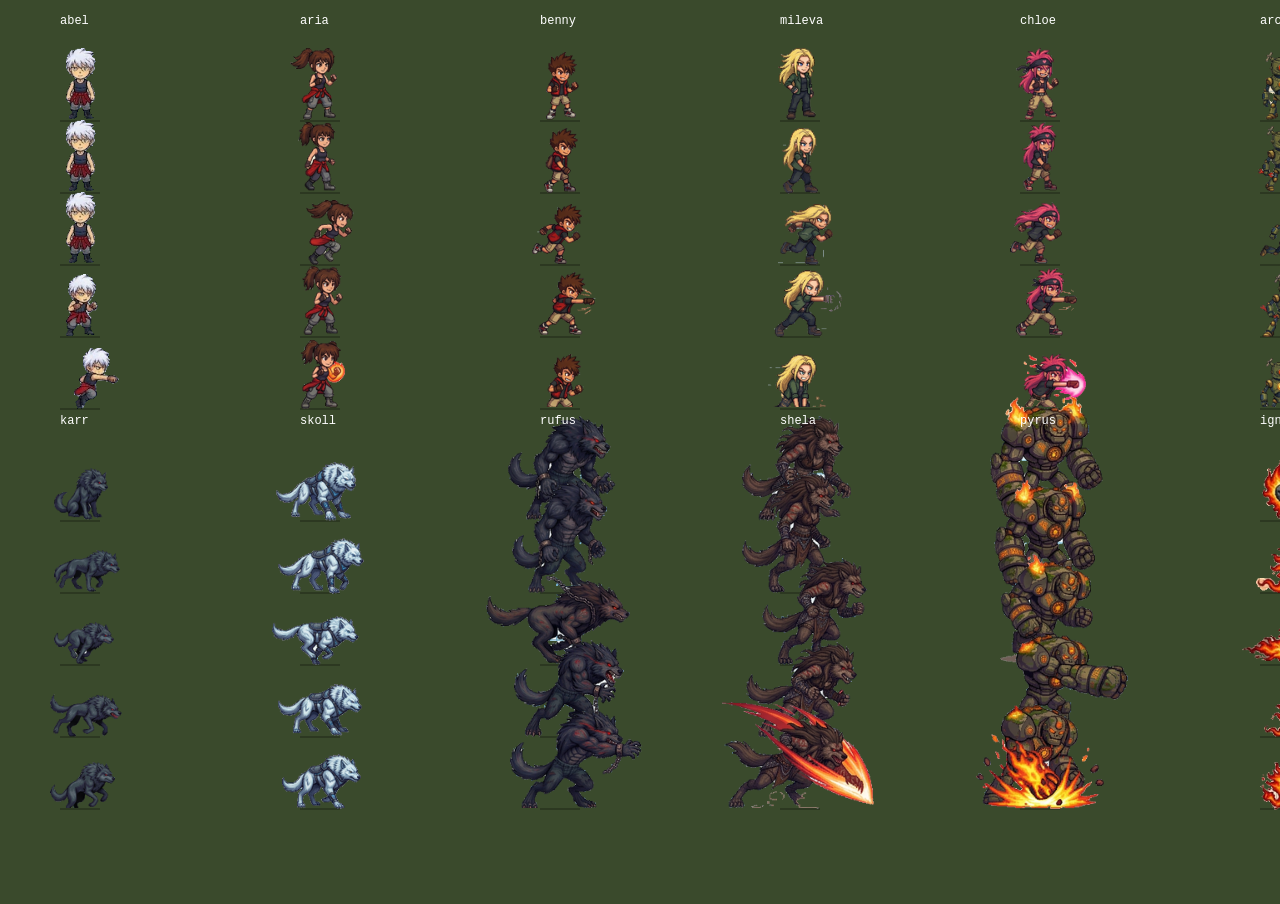
<file: atlas-test.html>
<!doctype html><meta charset="utf-8"><body style="margin:0;background:#3a4a2c">
<canvas id="c" width="1500" height="900" style="image-rendering:pixelated"></canvas>
<script type="module">
import { preloadAtlases, ATLAS } from "./src/graphics/Atlas.js";
const ids = ["abel","aria","benny","mileva","chloe","arc","karr","skoll","rufus","shela","pyrus","ignis"];
await preloadAtlases(ids);
const c = document.getElementById("c"), g = c.getContext("2d"); g.imageSmoothingEnabled = false;
const S = 2;
function frame(ts){
  const t = ts/1000;
  g.setTransform(1,0,0,1,0,0); g.fillStyle="#3a4a2c"; g.fillRect(0,0,c.width,c.height);
  g.setTransform(S,0,0,S,0,0);
  const anims = ["idle","walk","run","attack1","attack2"];
  ids.forEach((id,k)=>{
    const a = ATLAS[id]; if(!a) return;
    const col = k % 6, row = Math.floor(k/6);
    anims.forEach((an,j)=>{ const x = 40 + col*120 + (j%1)*0, y = 60 + row*200 + j*36;
      const n=a.count(an); if(!n) return; const i = Math.floor(t*10)%n;
      g.fillStyle="rgba(0,0,0,.25)"; g.fillRect(x-10,y,20,1);
      a.draw(g, an, i, x, y);
    });
    g.fillStyle="#fff"; g.font="6px monospace"; g.fillText(id, 30+col*120, 12+row*200);
  });
  requestAnimationFrame(frame);
}
requestAnimationFrame(frame);
</script>
</file>
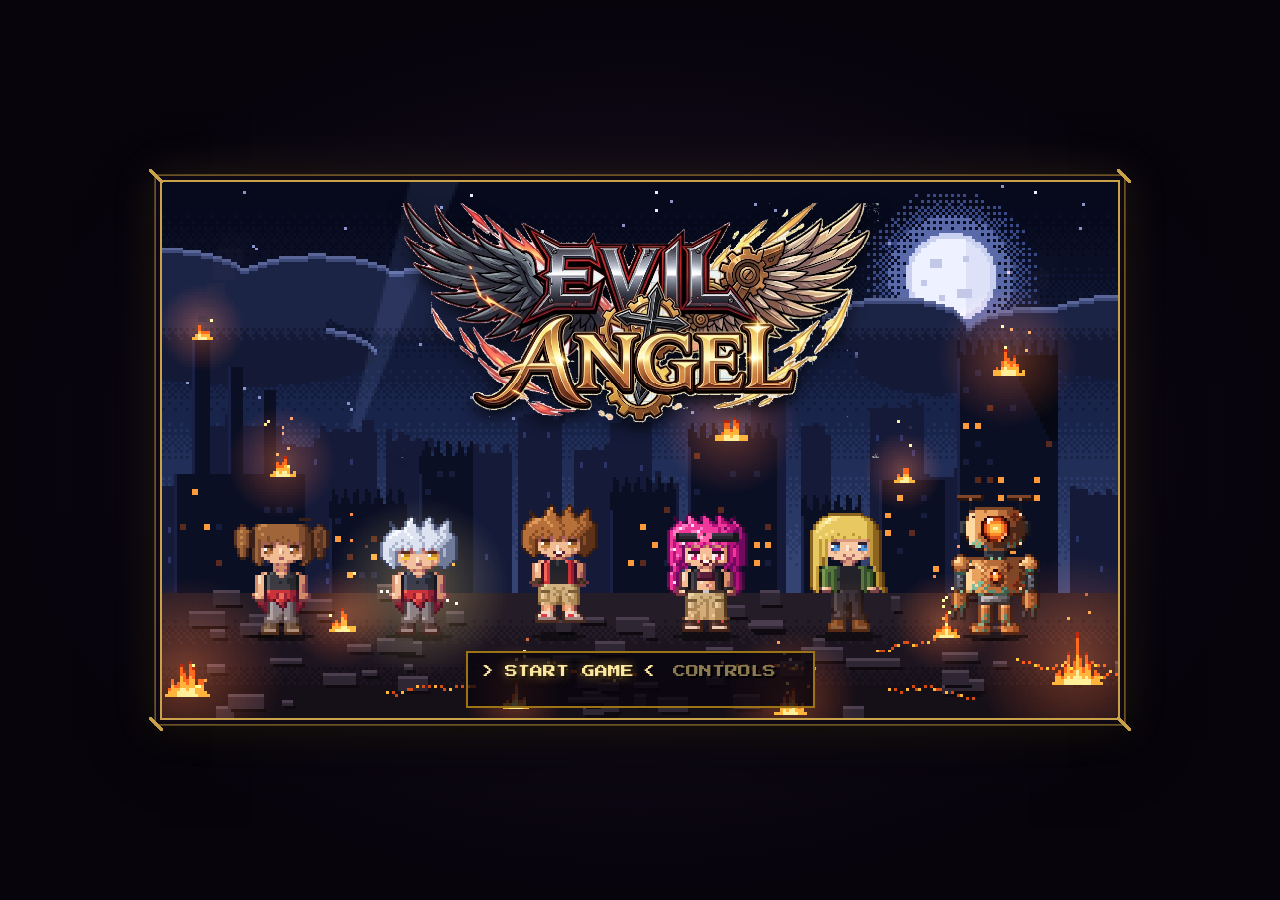
<file: prototype.html>
<!DOCTYPE html>
<html lang="es">
<head>
  <meta charset="UTF-8" />
  <meta name="viewport" content="width=device-width, initial-scale=1.0" />
  <title>Evil-Angel</title>
  <!-- Fuentes pixeladas de la interfaz; sin conexión se usa una monoespaciada -->
  <link rel="preconnect" href="https://fonts.googleapis.com" />
  <link rel="preconnect" href="https://fonts.gstatic.com" crossorigin />
  <link rel="stylesheet" href="https://fonts.googleapis.com/css2?family=Press+Start+2P&family=Pixelify+Sans:wght@400;600&display=swap" />
  <link rel="stylesheet" href="css/styles.css" />
</head>
<body>
  <main class="frame">
    <canvas id="gameCanvas" aria-label="Evil-Angel"></canvas>
  </main>

  <script type="module">
    import { Engine } from "./src/core/Engine.js";
    import { TitleScreen } from "./src/core/TitleScreen.js";

    // Arranque: el motor crea el bucle y la pantalla de título toma el control
    const engine = new Engine(document.getElementById("gameCanvas"));
    engine.showTitle(new TitleScreen(engine));
  </script>
</body>
</html>
</file>
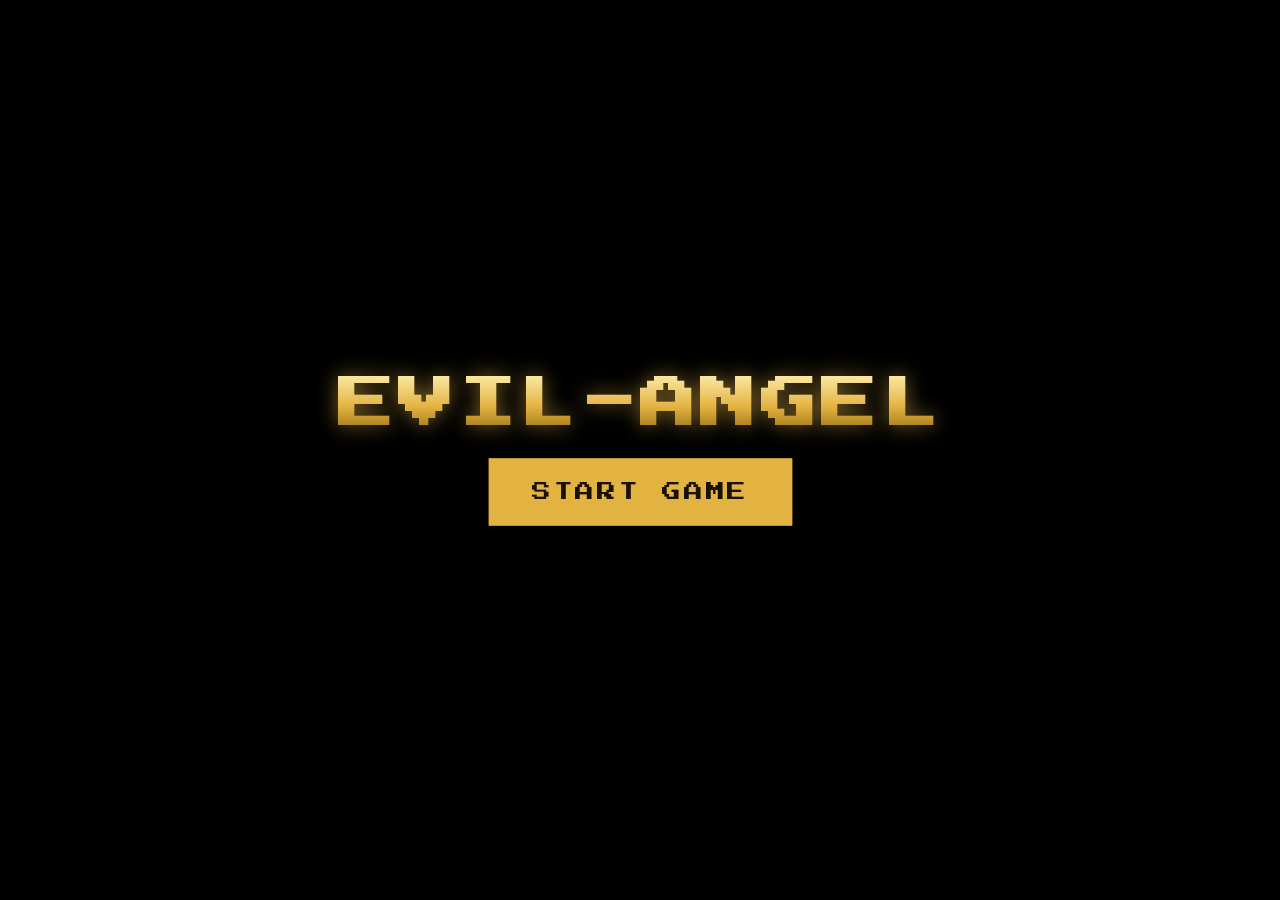
<file: legacy/evil-angel-v1.html>
<!DOCTYPE html>
<html lang="es">
<head>
  <meta charset="UTF-8" />
  <meta name="viewport" content="width=device-width, initial-scale=1.0" />
  <title>Evil-Angel</title>
  <link rel="preconnect" href="https://fonts.googleapis.com" />
  <link rel="preconnect" href="https://fonts.gstatic.com" crossorigin />
  <link href="https://fonts.googleapis.com/css2?family=Press+Start+2P&family=Pixelify+Sans:wght@400;600&display=swap" rel="stylesheet" />
  <style>
    :root {
      --gold-light: #fbe7a1;
      --gold: #e3b341;
      --gold-deep: #9c7416;
      --glow: rgba(227, 179, 65, 0.55);
      --bg: #000;
      --panel: rgba(10, 6, 18, 0.94);
      --muted: #a8935c;
      --good: #9dffcf;
      --bad: #ff7a5a;
      --crawl-speed: 26; /* px por segundo */
      --cb-panel-h: 150px;
    }

    * { box-sizing: border-box; margin: 0; padding: 0; }

    html, body {
      width: 100%;
      height: 100%;
      background: var(--bg);
      overflow: hidden;
      color: var(--gold);
      font-family: "Pixelify Sans", "Courier New", monospace;
      -webkit-font-smoothing: none;
      user-select: none;
    }

    button { font: inherit; }

    /* =====================================================
       CINEMÁTICA (CRAWL)
       ===================================================== */
    #intro {
      position: fixed;
      inset: 0;
      perspective: 380px;
      perspective-origin: 50% 30%;
      overflow: hidden;
      -webkit-mask-image: linear-gradient(to bottom, transparent 0%, #000 38%, #000 100%);
              mask-image: linear-gradient(to bottom, transparent 0%, #000 38%, #000 100%);
      transition: opacity 1.2s ease;
    }

    #crawl-plane {
      position: absolute;
      left: 50%;
      bottom: 0;
      width: min(92vw, 720px);
      height: 100%;
      transform-origin: 50% 100%;
      transform: translateX(-50%) rotateX(24deg);
    }

    #crawl {
      position: absolute;
      top: 100%;
      width: 100%;
      text-align: center;
      will-change: transform;
    }

    #crawl.rolling { animation: crawl-up var(--crawl-duration, 90s) linear forwards; }

    @keyframes crawl-up {
      from { transform: translateY(0); }
      to   { transform: translateY(var(--crawl-distance, -3000px)); }
    }

    .title {
      font-family: "Press Start 2P", monospace;
      font-size: clamp(28px, 6vw, 56px);
      letter-spacing: 0.08em;
      margin-bottom: 0.6em;
      background: linear-gradient(180deg, var(--gold-light) 0%, var(--gold) 55%, var(--gold-deep) 100%);
      -webkit-background-clip: text;
              background-clip: text;
      color: transparent;
      filter: drop-shadow(0 0 10px var(--glow));
    }

    .chapter {
      font-family: "Press Start 2P", monospace;
      font-size: clamp(11px, 2vw, 16px);
      color: var(--gold-light);
      letter-spacing: 0.15em;
      margin-bottom: 2.2em;
      text-shadow: 0 0 8px var(--glow);
    }

    .crawl p {
      font-size: clamp(18px, 3.1vw, 28px);
      line-height: 1.55;
      margin-bottom: 1.2em;
      text-align: justify;
      text-align-last: center;
      text-shadow: 0 0 6px rgba(227, 179, 65, 0.35);
    }

    .lang-tag {
      display: inline-block;
      font-family: "Press Start 2P", monospace;
      font-size: 10px;
      color: var(--gold-deep);
      border: 1px solid var(--gold-deep);
      padding: 6px 10px;
      margin-bottom: 1.8em;
      letter-spacing: 0.2em;
    }

    .ornament {
      font-size: 22px;
      letter-spacing: 1.2em;
      margin: 2.4em 0 2.6em;
      color: var(--gold);
      text-shadow: 0 0 10px var(--glow);
    }

    #skip-hint {
      position: fixed;
      right: 18px;
      bottom: 16px;
      font-family: "Press Start 2P", monospace;
      font-size: 9px;
      color: var(--gold-deep);
      letter-spacing: 0.1em;
      opacity: 0;
      animation: fade-in 1s ease 3s forwards, blink 2.4s ease-in-out 4s infinite;
      pointer-events: none;
    }

    /* ---------- BOTÓN START ---------- */
    #start-wrap {
      position: fixed;
      inset: 0;
      display: flex;
      flex-direction: column;
      align-items: center;
      justify-content: center;
      gap: 28px;
      opacity: 0;
      visibility: hidden;
      transition: opacity 1.8s ease, visibility 0s linear 1.8s;
    }

    #start-wrap.show {
      opacity: 1;
      visibility: visible;
      transition: opacity 1.8s ease, visibility 0s;
    }

    #start-wrap .title { margin-bottom: 0; }

    .gold-btn {
      font-family: "Press Start 2P", monospace;
      font-size: clamp(12px, 2.4vw, 18px);
      letter-spacing: 0.15em;
      color: var(--gold-light);
      background: rgba(20, 14, 0, 0.6);
      border: 3px solid var(--gold);
      padding: 20px 38px;
      cursor: pointer;
      text-shadow: 0 0 8px var(--glow);
      transition: transform 0.15s ease, background 0.2s ease, color 0.2s ease;
    }

    #start-btn { animation: glow-pulse 2.2s ease-in-out infinite; }

    .gold-btn:hover,
    .gold-btn:focus-visible {
      background: var(--gold);
      color: #1a1200;
      text-shadow: none;
      transform: scale(1.05);
      outline: none;
    }

    .gold-btn:active { transform: scale(0.97); }
    .gold-btn:disabled { opacity: 0.4; cursor: default; transform: none; }

    @keyframes glow-pulse {
      0%, 100% {
        box-shadow: 0 0 6px var(--glow), 0 0 18px rgba(227, 179, 65, 0.25), inset 0 0 6px rgba(227, 179, 65, 0.25);
        border-color: var(--gold);
      }
      50% {
        box-shadow: 0 0 14px var(--gold), 0 0 40px var(--glow), inset 0 0 12px rgba(251, 231, 161, 0.4);
        border-color: var(--gold-light);
      }
    }

    /* ---------- MENSAJE DE NIVEL ---------- */
    #level-msg {
      position: fixed;
      inset: 0;
      display: none;
      flex-direction: column;
      align-items: center;
      justify-content: center;
      gap: 18px;
      text-align: center;
      padding: 0 16px;
      transition: opacity 1.2s ease;
    }

    #level-msg.show { display: flex; }
    #level-msg.fade-out { opacity: 0; }

    #level-msg .label {
      font-family: "Press Start 2P", monospace;
      font-size: clamp(10px, 1.8vw, 13px);
      color: var(--gold-deep);
      letter-spacing: 0.3em;
      opacity: 0;
      animation: fade-in 1.2s ease 0.6s forwards;
    }

    #level-msg .main {
      font-family: "Press Start 2P", monospace;
      font-size: clamp(14px, 3.2vw, 28px);
      line-height: 1.7;
      color: var(--gold-light);
      text-shadow: 0 0 12px var(--glow), 0 0 30px rgba(227, 179, 65, 0.3);
      opacity: 0;
      animation: fade-in 1.6s ease 1s forwards, float 4s ease-in-out 1s infinite;
    }

    #level-msg .main span { color: var(--gold); display: block; }

    @keyframes fade-in { to { opacity: 1; } }
    @keyframes blink { 0%, 100% { opacity: 1; } 50% { opacity: 0.35; } }
    @keyframes float {
      0%, 100% { transform: translateY(0); }
      50%      { transform: translateY(-14px); }
    }

    #flash {
      position: fixed;
      inset: 0;
      background: var(--gold-light);
      opacity: 0;
      pointer-events: none;
      z-index: 50;
    }
    #flash.go { animation: flash 0.9s ease-out; }
    @keyframes flash {
      0%   { opacity: 0; }
      12%  { opacity: 0.85; }
      100% { opacity: 0; }
    }

    .hidden { opacity: 0 !important; pointer-events: none; }

    /* =====================================================
       MOTOR DE EXPLORACIÓN
       ===================================================== */
    #game-root {
      position: fixed;
      inset: 0;
      display: none;
      opacity: 0;
      transition: opacity 1.6s ease;
    }
    #game-root.on   { display: block; }
    #game-root.show { opacity: 1; }
    #game-root.encounter { animation: encounter 0.75s steps(1) forwards; }

    @keyframes encounter {
      0%   { filter: none; }
      12%  { filter: invert(1); }
      24%  { filter: none; }
      36%  { filter: invert(1) hue-rotate(180deg); }
      48%  { filter: none; }
      60%  { filter: brightness(3) saturate(0); }
      80%  { filter: brightness(0.4); }
      100% { filter: brightness(0); }
    }

    #game {
      position: absolute;
      inset: 0;
      width: 100%;
      height: 100%;
      image-rendering: pixelated;
      image-rendering: crisp-edges;
      display: block;
    }

    #vignette {
      position: absolute;
      inset: 0;
      pointer-events: none;
      background: radial-gradient(ellipse at center, transparent 45%, rgba(0, 0, 0, 0.75) 100%);
    }

    /* ---------- HUD ---------- */
    #hud {
      position: absolute;
      top: 14px;
      left: 16px;
      right: 16px;
      pointer-events: none;
      display: flex;
      flex-direction: column;
      gap: 8px;
      align-items: flex-start;
    }

    .hud-level {
      font-family: "Press Start 2P", monospace;
      font-size: clamp(8px, 1.4vw, 11px);
      letter-spacing: 0.15em;
      color: var(--gold-light);
      text-shadow: 0 0 8px var(--glow), 2px 2px 0 #000;
    }

    .hud-obj {
      background: rgba(8, 5, 14, 0.7);
      border: 2px solid var(--gold-deep);
      padding: 8px 12px;
      max-width: min(420px, 100%);
      font-size: clamp(14px, 1.8vw, 17px);
      color: var(--gold-light);
      line-height: 1.3;
    }

    .hud-obj .obj-label {
      font-family: "Press Start 2P", monospace;
      font-size: 8px;
      color: var(--gold);
      margin-right: 6px;
      letter-spacing: 0.1em;
    }

    .hud-obj small {
      display: block;
      color: var(--muted);
      font-size: 0.85em;
      margin-top: 2px;
    }

    .updated { animation: obj-flash 1.2s ease; }
    @keyframes obj-flash {
      0%   { border-color: var(--gold-light); box-shadow: 0 0 18px var(--gold); }
      100% { border-color: var(--gold-deep); box-shadow: none; }
    }

    #hud-stats {
      position: absolute;
      top: 14px;
      right: 16px;
      display: flex;
      gap: 10px;
      pointer-events: none;
    }
    #hud-stats span {
      font-family: "Press Start 2P", monospace;
      font-size: clamp(8px, 1.3vw, 10px);
      letter-spacing: 0.1em;
      color: var(--gold-light);
      background: rgba(8, 5, 14, 0.7);
      border: 2px solid var(--gold-deep);
      padding: 7px 10px;
      text-shadow: 1px 1px 0 #000;
    }
    #hud-lp { color: var(--good) !important; }

    #controls-hint {
      position: absolute;
      right: 16px;
      bottom: 14px;
      font-family: "Press Start 2P", monospace;
      font-size: 8px;
      letter-spacing: 0.12em;
      color: var(--gold-deep);
      text-shadow: 1px 1px 0 #000;
      pointer-events: none;
    }

    #exit-arrow {
      position: absolute;
      right: 18px;
      top: 50%;
      transform: translateY(-50%);
      font-family: "Press Start 2P", monospace;
      font-size: 12px;
      color: var(--gold-light);
      text-shadow: 0 0 10px var(--gold);
      display: none;
      pointer-events: none;
      animation: nudge 1s ease-in-out infinite;
    }
    #exit-arrow.show { display: block; }
    @keyframes nudge {
      0%, 100% { transform: translate(0, -50%); opacity: 1; }
      50%      { transform: translate(8px, -50%); opacity: 0.55; }
    }

    /* ---------- DIÁLOGO ---------- */
    #dialog {
      position: absolute;
      left: 50%;
      bottom: 16px;
      transform: translateX(-50%);
      width: min(860px, calc(100% - 32px));
      background: var(--panel);
      border: 3px solid var(--gold);
      box-shadow: 0 0 0 3px #000, 0 0 24px rgba(227, 179, 65, 0.3);
      padding: 14px 16px;
      display: none;
      gap: 14px;
      align-items: flex-start;
      cursor: pointer;
    }
    #dialog.show { display: flex; animation: pop-in 0.25s ease-out; }

    #portrait {
      width: 72px;
      height: 72px;
      flex: none;
      border: 2px solid var(--gold-deep);
      image-rendering: pixelated;
      background: #140e20;
    }

    .dlg-body { flex: 1; min-width: 0; }

    #dlg-name {
      font-family: "Press Start 2P", monospace;
      font-size: 10px;
      letter-spacing: 0.15em;
      color: var(--gold);
      margin-bottom: 8px;
    }

    #dlg-en {
      font-size: clamp(16px, 2.2vw, 21px);
      line-height: 1.4;
      color: var(--gold-light);
      min-height: 1.4em;
    }

    #dlg-es {
      font-size: clamp(14px, 1.8vw, 17px);
      line-height: 1.35;
      color: var(--muted);
      margin-top: 6px;
      min-height: 1.35em;
    }

    #dlg-next {
      position: absolute;
      right: 12px;
      bottom: 8px;
      font-size: 12px;
      color: var(--gold);
      animation: blink 0.9s steps(2) infinite;
      visibility: hidden;
    }

    @keyframes pop-in {
      from { opacity: 0; transform: translate(-50%, 10px); }
      to   { opacity: 1; transform: translate(-50%, 0); }
    }

    /* ---------- PUZZLE MODAL ---------- */
    #puzzle {
      position: absolute;
      inset: 0;
      display: none;
      align-items: center;
      justify-content: center;
      background: rgba(4, 2, 10, 0.72);
      padding: 16px;
    }
    #puzzle.show { display: flex; }

    .puzzle-panel {
      width: min(620px, 100%);
      background: var(--panel);
      border: 3px solid var(--gold);
      box-shadow: 0 0 0 3px #000, 0 0 40px rgba(227, 179, 65, 0.35);
      padding: 24px 22px 22px;
      text-align: center;
      animation: panel-in 0.35s ease-out;
    }
    .puzzle-panel.shake { animation: shake 0.4s ease; }

    @keyframes panel-in {
      from { opacity: 0; transform: scale(0.92); }
      to   { opacity: 1; transform: scale(1); }
    }
    @keyframes shake {
      0%, 100% { transform: translateX(0); }
      20% { transform: translateX(-10px); }
      40% { transform: translateX(9px); }
      60% { transform: translateX(-6px); }
      80% { transform: translateX(4px); }
    }

    .puzzle-title {
      font-family: "Press Start 2P", monospace;
      font-size: clamp(10px, 2vw, 13px);
      letter-spacing: 0.12em;
      color: var(--gold-light);
      text-shadow: 0 0 8px var(--glow);
      margin-bottom: 14px;
    }

    .puzzle-glitch {
      font-family: "Press Start 2P", monospace;
      font-size: 9px;
      color: #ff9a3c;
      letter-spacing: 0.08em;
      margin-bottom: 14px;
      animation: glitch 1.6s steps(1) infinite;
    }
    @keyframes glitch {
      0%, 100% { opacity: 1; transform: none; }
      42% { opacity: 0.5; transform: translateX(2px); }
      44% { opacity: 1; transform: translateX(-2px); }
      70% { opacity: 0.7; }
    }

    .puzzle-sub {
      font-size: clamp(15px, 2vw, 18px);
      color: var(--gold-light);
      line-height: 1.4;
      margin-bottom: 22px;
    }
    .puzzle-sub small { display: block; color: var(--muted); font-size: 0.9em; }

    .sentence {
      display: flex;
      flex-wrap: wrap;
      align-items: flex-end;
      justify-content: center;
      gap: 10px;
      min-height: 64px;
      padding: 14px 10px;
      border-top: 2px dashed rgba(156, 116, 22, 0.5);
      border-bottom: 2px dashed rgba(156, 116, 22, 0.5);
      margin-bottom: 16px;
    }

    #tiles {
      display: flex;
      flex-wrap: wrap;
      justify-content: center;
      gap: 10px;
    }

    .tile {
      font-family: "Press Start 2P", monospace;
      font-size: clamp(11px, 2.2vw, 14px);
      color: var(--gold-light);
      background: #1c1408;
      border: 2px solid var(--gold);
      padding: 14px 16px;
      cursor: grab;
      touch-action: none;
      box-shadow: 0 4px 0 #000, inset 0 0 8px rgba(227, 179, 65, 0.15);
      transition: background 0.15s ease, box-shadow 0.15s ease;
    }
    .tile:hover, .tile:focus-visible {
      background: #2b1f0b;
      outline: none;
      box-shadow: 0 4px 0 #000, 0 0 12px var(--glow);
    }
    .tile.dragging {
      position: fixed;
      z-index: 1000;
      cursor: grabbing;
      pointer-events: none;
      transform: scale(1.08) rotate(-2deg);
      box-shadow: 0 10px 0 rgba(0, 0, 0, 0.6), 0 0 22px var(--gold);
      background: #3a2a0c;
    }
    .tile.placeholder {
      background: transparent;
      border: 2px dashed var(--gold-deep);
      box-shadow: none;
      color: transparent;
    }
    .tile.correct {
      background: var(--gold);
      color: #1a1200;
      box-shadow: 0 0 18px var(--gold-light);
      cursor: default;
    }

    .period {
      font-family: "Press Start 2P", monospace;
      font-size: 18px;
      color: var(--gold);
      padding-bottom: 12px;
    }

    #puzzle-feedback {
      min-height: 1.4em;
      font-size: 16px;
      margin-bottom: 14px;
      color: var(--gold-light);
    }
    #puzzle-feedback.bad  { color: var(--bad); }
    #puzzle-feedback.good { color: var(--good); text-shadow: 0 0 10px rgba(157, 255, 207, 0.6); }

    #check-btn { font-size: 11px; padding: 14px 26px; }

    .puzzle-help {
      margin-top: 14px;
      font-size: 13px;
      color: #7d6c45;
    }

    /* ---------- TRANSICIÓN DE MAPA ---------- */
    #fade {
      position: absolute;
      inset: 0;
      background: #000;
      opacity: 0;
      pointer-events: none;
      display: flex;
      flex-direction: column;
      align-items: center;
      justify-content: center;
      gap: 18px;
      text-align: center;
      padding: 0 16px;
      transition: opacity 1.4s ease;
    }
    #fade.show { opacity: 1; pointer-events: auto; }
    #fade .fade-title, .fin-end .fade-title {
      font-family: "Press Start 2P", monospace;
      font-size: clamp(14px, 3vw, 26px);
      color: var(--gold-light);
      text-shadow: 0 0 14px var(--glow);
      animation: float 4s ease-in-out infinite;
      line-height: 1.6;
    }
    #fade .fade-sub, .fin-end .fade-sub {
      font-family: "Press Start 2P", monospace;
      font-size: clamp(9px, 1.6vw, 12px);
      color: var(--gold-deep);
      letter-spacing: 0.2em;
    }

    /* =====================================================
       SISTEMA DE COMBATE POR TURNOS
       ===================================================== */
    #combat {
      position: fixed;
      inset: 0;
      z-index: 30;
      display: none;
      opacity: 0;
      overflow: hidden;
      background: #05030a;
      transition: opacity 0.6s ease;
    }
    #combat.on   { display: block; }
    #combat.show { opacity: 1; }
    #combat.shake-s { animation: cb-shake-s 0.35s linear; }
    #combat.shake-l { animation: cb-shake-l 0.55s linear; }

    @keyframes cb-shake-s {
      0%, 100% { transform: translate(0, 0); }
      20% { transform: translate(-6px, 3px); }
      40% { transform: translate(5px, -4px); }
      60% { transform: translate(-4px, 2px); }
      80% { transform: translate(3px, -1px); }
    }
    @keyframes cb-shake-l {
      0%, 100% { transform: translate(0, 0); }
      10% { transform: translate(-14px, 6px); }
      20% { transform: translate(12px, -8px); }
      30% { transform: translate(-10px, 4px); }
      45% { transform: translate(9px, 6px); }
      60% { transform: translate(-6px, -4px); }
      75% { transform: translate(4px, 2px); }
      90% { transform: translate(-2px, -1px); }
    }

    #cb-bg, #cb-fx {
      position: absolute;
      inset: 0;
      width: 100%;
      height: 100%;
      image-rendering: pixelated;
    }
    #cb-fx { pointer-events: none; z-index: 3; }

    #cb-stage {
      position: absolute;
      left: 0;
      right: 0;
      top: 0;
      bottom: var(--cb-panel-h);
      z-index: 2;
    }

    .cb-unit { position: absolute; }
    .cb-unit canvas { display: block; image-rendering: pixelated; position: relative; }

    #cb-enemy {
      right: 11%;
      top: 15%;
      width: calc(min(34vw, 340px) * var(--scale, 1));
    }
    #cb-enemy .cb-body {
      position: relative;
      transform-origin: 50% 100%;
      animation: breathe 2.4s ease-in-out infinite;
    }
    #cb-enemy canvas {
      width: 100%;
      height: auto;
      filter: drop-shadow(0 0 2px var(--aura, #8a4dff)) drop-shadow(0 0 14px var(--aura, #8a4dff));
    }

    /* ---------- JEFE: LEXICON GOLEM ---------- */
    #combat.boss #cb-enemy { right: 7%; top: 3%; width: min(38vw, 46vh, 430px); }
    #combat.boss #cb-enemy .cb-body { animation-duration: 3.8s; }
    #combat.boss #cb-enemy::before {
      bottom: -3%;
      height: 12%;
      background: radial-gradient(ellipse at center, rgba(255, 40, 40, 0.35), transparent 70%);
    }

    .golem-eyes { display: none; position: absolute; inset: 0; pointer-events: none; }
    #combat.boss .golem-eyes { display: block; }
    .golem-eyes.off { display: none !important; }
    .golem-eyes .eye {
      position: absolute;
      top: 21.67%;
      width: 7.14%;
      height: 3.34%;
      background: #ff2a2a;
      box-shadow: 0 0 6px 2px #ff2a2a, 0 0 22px 8px rgba(255, 0, 0, 0.45);
      animation: eye-pulse 2.2s ease-in-out infinite;
    }
    .golem-eyes .eye:first-child { left: 37.5%; }
    .golem-eyes .eye:last-child  { left: 55.36%; }
    .golem-eyes[data-phase="2"] .eye { box-shadow: 0 0 7px 3px #ff2a2a, 0 0 26px 10px rgba(255, 0, 0, 0.55); }
    .golem-eyes[data-phase="3"] .eye { background: #ff5a3a; box-shadow: 0 0 9px 3px #ff5a3a, 0 0 34px 14px rgba(255, 30, 0, 0.65); }
    .golem-eyes.attack .eye { animation: eye-blink 0.12s steps(2) infinite; }
    @keyframes eye-pulse { 50% { opacity: 0.55; } }
    @keyframes eye-blink {
      0%  { opacity: 1; transform: scale(1.5); }
      50% { opacity: 0.1; transform: scale(1); }
    }

    #cb-enemy.slam    { animation: cb-slam 0.8s ease-in-out; }
    #cb-enemy.crumble { animation: cb-crumble 2.2s ease-in forwards; }
    @keyframes cb-slam {
      0%   { transform: none; }
      35%  { transform: translateY(-6%) scale(1.06); }
      55%  { transform: translate(-5%, 4%) scale(1.1); }
      70%  { transform: translate(-5%, 4%) scale(1.1); }
      100% { transform: none; }
    }
    @keyframes cb-crumble {
      0%   { transform: none; filter: none; opacity: 1; }
      8%   { transform: translateX(-2%); }
      16%  { transform: translateX(2%); }
      24%  { transform: translateX(-2%); filter: brightness(2) saturate(0); }
      32%  { transform: translateX(1%); }
      100% { transform: translateY(22%) scaleY(0.55); opacity: 0; filter: brightness(0.4) blur(3px); }
    }

    .hpbar .seg {
      display: none;
      position: absolute;
      top: 0;
      bottom: 0;
      width: 3px;
      background: #000;
      z-index: 2;
    }
    #combat.boss .hpbar .seg { display: block; }

    #cb-banner {
      position: absolute;
      left: 0;
      right: 0;
      top: 32%;
      z-index: 6;
      text-align: center;
      pointer-events: none;
      opacity: 0;
      padding: 18px 16px;
      background: linear-gradient(90deg, transparent, rgba(12, 3, 8, 0.94) 18%, rgba(12, 3, 8, 0.94) 82%, transparent);
      border-top: 2px solid #b0283a;
      border-bottom: 2px solid #b0283a;
    }
    #cb-banner.show { animation: banner 2.6s ease forwards; }
    #cb-banner .b-title {
      font-family: "Press Start 2P", monospace;
      font-size: clamp(13px, 2.8vw, 24px);
      letter-spacing: 0.1em;
      line-height: 1.5;
      color: #ffd0d0;
      text-shadow: 0 0 14px #ff2a2a, 3px 3px 0 #000;
    }
    #cb-banner .b-sub { margin-top: 10px; font-size: clamp(14px, 2vw, 18px); color: var(--gold-light); }
    @keyframes banner {
      0%   { opacity: 0; transform: scaleY(0); }
      12%  { opacity: 1; transform: scaleY(1); }
      85%  { opacity: 1; }
      100% { opacity: 0; }
    }

    #q-badge {
      display: none;
      margin-left: 8px;
      padding: 4px 6px;
      font-size: 8px;
      color: #fff;
      background: #b0283a;
      animation: blink 1s steps(2) infinite;
    }
    #q-badge.show { display: inline-block; }
    #cb-enemy::before {
      content: "";
      position: absolute;
      left: 6%;
      right: 6%;
      bottom: -7%;
      height: 18%;
      background: radial-gradient(ellipse at center, rgba(120, 50, 200, 0.5), transparent 70%);
    }

    #cb-abel {
      left: 13%;
      bottom: 7%;
      height: min(30vh, 230px);
    }
    #cb-abel canvas {
      height: 100%;
      width: auto;
      animation: hover 2.8s ease-in-out infinite;
      filter: drop-shadow(0 0 3px rgba(251, 231, 161, 0.9)) drop-shadow(0 0 16px rgba(227, 179, 65, 0.5));
    }
    #cb-abel::before {
      content: "";
      position: absolute;
      left: -30%;
      right: -30%;
      bottom: -9%;
      height: 20%;
      border-radius: 50%;
      border: 2px solid rgba(227, 179, 65, 0.55);
      box-shadow: 0 0 18px rgba(227, 179, 65, 0.45), inset 0 0 14px rgba(227, 179, 65, 0.35);
      animation: rune-spin 3s ease-in-out infinite;
    }

    @keyframes breathe {
      0%, 100% { transform: scaleY(1); }
      50%      { transform: scaleY(1.04) translateY(-1%); }
    }
    @keyframes hover {
      0%, 100% { transform: translateY(0); }
      50%      { transform: translateY(-5%); }
    }
    @keyframes rune-spin {
      0%, 100% { opacity: 0.6; transform: scaleX(1); }
      50%      { opacity: 1; transform: scaleX(1.08); }
    }

    #cb-enemy.hit   { animation: cb-hit 0.6s ease; }
    #cb-enemy.lunge { animation: cb-lunge 0.75s ease-in-out; }
    #cb-enemy.dissolve { animation: cb-dissolve 1.5s ease-in forwards; }
    #cb-abel.dash   { animation: cb-dash 0.95s ease-in-out; }
    #cb-abel.hurt   { animation: cb-hurt 0.6s ease; }
    #cb-abel.fallen { animation: cb-fallen 1.4s ease forwards; }

    @keyframes cb-hit {
      0%   { transform: translateX(0); filter: brightness(1); }
      12%  { transform: translateX(22px); filter: brightness(5) saturate(0); }
      28%  { filter: brightness(1); }
      42%  { transform: translateX(-8px); filter: brightness(4) saturate(0); }
      60%  { filter: brightness(1); }
      100% { transform: translateX(0); }
    }
    @keyframes cb-lunge {
      0%   { transform: translate(0, 0) scale(1); }
      25%  { transform: translate(4vw, -2vh) scale(0.95); }
      50%  { transform: translate(-42vw, 26vh) scale(1.12); }
      62%  { transform: translate(-40vw, 24vh) scale(1.12); }
      100% { transform: translate(0, 0) scale(1); }
    }
    @keyframes cb-dissolve {
      0%   { opacity: 1; filter: brightness(1) blur(0); transform: none; }
      30%  { filter: brightness(4) saturate(0) blur(0); }
      100% { opacity: 0; filter: brightness(3) blur(6px); transform: translateY(-30px) scaleY(1.3); }
    }
    @keyframes cb-dash {
      0%   { transform: translate(0, 0); }
      35%  { transform: translate(34vw, -26vh); }
      60%  { transform: translate(34vw, -26vh); }
      100% { transform: translate(0, 0); }
    }
    @keyframes cb-hurt {
      0%, 100% { transform: translateX(0); filter: none; }
      15% { transform: translateX(-16px); filter: sepia(1) saturate(8) hue-rotate(-50deg); }
      35% { transform: translateX(10px); filter: none; }
      55% { transform: translateX(-6px); filter: sepia(1) saturate(8) hue-rotate(-50deg); }
      75% { transform: translateX(3px); filter: none; }
    }
    @keyframes cb-fallen {
      to { opacity: 0.25; filter: grayscale(1); transform: translateY(14px) rotate(-10deg); }
    }

    /* Placas de vida */
    .cb-plate {
      position: absolute;
      z-index: 4;
      width: min(340px, calc(50% - 24px));
      background: var(--panel);
      border: 3px solid var(--gold);
      box-shadow: 0 0 0 3px #000, 0 0 18px rgba(227, 179, 65, 0.2);
      padding: 10px 12px 12px;
    }
    .cb-plate-enemy { top: 16px; left: 16px; border-color: #8a4dff; box-shadow: 0 0 0 3px #000, 0 0 18px rgba(138, 77, 255, 0.3); }
    .cb-plate-abel  { right: 16px; bottom: calc(var(--cb-panel-h) + 16px); }

    .cb-name {
      display: flex;
      justify-content: space-between;
      align-items: baseline;
      gap: 8px;
      font-family: "Press Start 2P", monospace;
      font-size: clamp(8px, 1.4vw, 11px);
      letter-spacing: 0.08em;
      color: var(--gold-light);
    }
    .cb-name .cb-sub { color: var(--muted); }
    .cb-name span { white-space: nowrap; }
    #combat.boss .cb-plate-enemy { width: min(440px, calc(100% - 32px)); border-color: #b0283a; box-shadow: 0 0 0 3px #000, 0 0 22px rgba(255, 40, 40, 0.35); }

    .hp-row { display: flex; align-items: center; gap: 8px; margin-top: 9px; }
    .hp-label {
      font-family: "Press Start 2P", monospace;
      font-size: 8px;
      color: var(--gold);
    }

    .hpbar {
      position: relative;
      flex: 1;
      height: 14px;
      background: #1a0f14;
      border: 2px solid #000;
      box-shadow: 0 0 0 1px #5a4a2a;
      overflow: hidden;
    }
    .hp-ghost, .hp-fill {
      position: absolute;
      left: 0;
      top: 0;
      bottom: 0;
      width: 100%;
    }
    .hp-ghost { background: #fff3d0; transition: width 0.8s ease 0.45s; }
    .hp-fill {
      background: linear-gradient(180deg, #ff8a9a 0%, #d42a4a 55%, #8a1028 100%);
      transition: width 0.45s cubic-bezier(0.2, 0.8, 0.2, 1);
    }
    .hp-fill::after {
      content: "";
      position: absolute;
      left: 0;
      right: 0;
      top: 2px;
      height: 2px;
      background: rgba(255, 255, 255, 0.35);
    }
    .hpbar.abel .hp-fill { background: linear-gradient(180deg, #fff0b0 0%, #e3b341 55%, #9c7416 100%); }
    .hpbar.low .hp-fill { animation: low-pulse 0.8s ease-in-out infinite; }
    .hpbar.instant .hp-fill, .hpbar.instant .hp-ghost { transition: none !important; }
    @keyframes low-pulse { 50% { filter: brightness(1.8); } }

    .cb-hpnum {
      font-family: "Press Start 2P", monospace;
      font-size: 10px;
      color: var(--gold-light);
      text-align: right;
      margin-top: 6px;
    }

    /* Panel inferior: registro + comandos */
    .cb-panel {
      position: absolute;
      left: 0;
      right: 0;
      bottom: 0;
      height: var(--cb-panel-h);
      z-index: 4;
      display: flex;
      gap: 12px;
      padding: 12px 16px 16px;
      background: linear-gradient(180deg, #0d0818, #07040c);
      border-top: 3px solid var(--gold);
      box-shadow: 0 -6px 24px rgba(0, 0, 0, 0.6);
    }

    #cb-log {
      flex: 1;
      min-width: 0;
      border: 2px solid var(--gold-deep);
      background: var(--panel);
      padding: 12px 14px;
      overflow: hidden;
    }
    #cb-log-en { font-size: clamp(15px, 2.1vw, 20px); color: var(--gold-light); line-height: 1.35; }
    #cb-log-es { font-size: clamp(13px, 1.7vw, 16px); color: var(--muted); margin-top: 6px; line-height: 1.3; }

    #cb-menu {
      display: flex;
      flex-direction: column;
      gap: 10px;
      width: min(330px, 46%);
    }

    .cb-cmd {
      flex: 1;
      display: flex;
      align-items: center;
      gap: 12px;
      text-align: left;
      font-family: "Press Start 2P", monospace;
      font-size: clamp(9px, 1.4vw, 11px);
      letter-spacing: 0.06em;
      color: var(--gold-light);
      background: #1c1408;
      border: 2px solid var(--gold);
      padding: 8px 12px;
      cursor: pointer;
      box-shadow: 0 3px 0 #000;
      transition: background 0.15s ease, color 0.15s ease, transform 0.1s ease;
    }
    .cb-cmd .k {
      flex: none;
      font-size: 8px;
      color: var(--gold-deep);
      border: 1px solid var(--gold-deep);
      padding: 4px 5px;
    }
    .cb-cmd small {
      display: block;
      margin-top: 4px;
      font-family: "Pixelify Sans", monospace;
      font-size: 13px;
      letter-spacing: 0;
      color: var(--muted);
    }
    .cb-cmd.strong { border-color: #ffcf5a; box-shadow: 0 3px 0 #000, inset 0 0 10px rgba(255, 207, 90, 0.2); }
    .cb-cmd:not(:disabled):hover,
    .cb-cmd:not(:disabled):focus-visible {
      background: var(--gold);
      color: #1a1200;
      outline: none;
      transform: translateX(4px);
    }
    .cb-cmd:not(:disabled):hover small,
    .cb-cmd:not(:disabled):focus-visible small,
    .cb-cmd:not(:disabled):hover .k,
    .cb-cmd:not(:disabled):focus-visible .k { color: #3a2a00; border-color: #3a2a00; }
    .cb-cmd:disabled { opacity: 0.35; cursor: default; }

    /* Pregunta de inglés */
    #cb-question {
      position: absolute;
      left: 0;
      right: 0;
      top: 0;
      bottom: var(--cb-panel-h);
      z-index: 5;
      display: none;
      align-items: center;
      justify-content: center;
      padding: 16px;
      background: rgba(5, 2, 10, 0.6);
    }
    #cb-question.show { display: flex; }

    .q-card {
      width: min(620px, 100%);
      background: var(--panel);
      border: 3px solid var(--gold);
      box-shadow: 0 0 0 3px #000, 0 0 40px rgba(227, 179, 65, 0.35);
      padding: 18px 20px 20px;
      animation: panel-in 0.3s ease-out;
    }

    .q-head {
      display: flex;
      justify-content: space-between;
      align-items: center;
      font-family: "Press Start 2P", monospace;
      font-size: 10px;
      letter-spacing: 0.1em;
      color: var(--gold);
    }
    #q-time { font-size: 15px; color: var(--gold-light); }

    .q-timer {
      height: 10px;
      margin: 10px 0 14px;
      background: #1a0f14;
      border: 2px solid #000;
      box-shadow: 0 0 0 1px #5a4a2a;
    }
    #q-timer-fill {
      height: 100%;
      width: 100%;
      background: linear-gradient(90deg, var(--gold-deep), var(--gold-light));
    }
    #cb-question.urgent #q-timer-fill { background: #ff4d6a; }
    #cb-question.urgent #q-time { color: #ff4d6a; animation: blink 0.5s steps(2) infinite; }

    .q-prompt { text-align: center; font-size: 14px; color: var(--muted); }

    #q-text {
      text-align: center;
      font-size: clamp(18px, 3vw, 26px);
      line-height: 1.45;
      color: var(--gold-light);
      margin: 10px 0 18px;
    }
    .blank {
      display: inline-block;
      min-width: 4.2em;
      border-bottom: 3px solid var(--gold);
      color: var(--gold-deep);
    }
    .blank.fill { color: var(--good); border-color: var(--good); text-shadow: 0 0 10px rgba(157, 255, 207, 0.6); }

    #q-options {
      display: grid;
      grid-template-columns: repeat(auto-fit, minmax(150px, 1fr));
      gap: 10px;
    }

    .q-opt {
      position: relative;
      font-family: "Press Start 2P", monospace;
      font-size: clamp(10px, 1.7vw, 13px);
      line-height: 1.5;
      color: var(--gold-light);
      background: #1c1408;
      border: 2px solid var(--gold);
      padding: 18px 10px 14px;
      cursor: pointer;
      box-shadow: 0 3px 0 #000;
      transition: background 0.15s ease, color 0.15s ease, transform 0.1s ease;
    }
    .q-opt .k {
      position: absolute;
      top: 4px;
      left: 6px;
      font-size: 7px;
      color: var(--gold-deep);
    }
    .q-opt:not(:disabled):hover, .q-opt:not(:disabled):focus-visible {
      background: var(--gold);
      color: #1a1200;
      outline: none;
      transform: translateY(-2px);
    }
    .q-opt:disabled { cursor: default; }
    .q-opt.right { background: #1f4a35; border-color: var(--good); color: #fff; box-shadow: 0 0 16px rgba(157, 255, 207, 0.5); }
    .q-opt.wrong { background: #4a1520; border-color: #ff6b7a; color: #ffd0d6; }
    .q-opt.dim   { opacity: 0.3; }

    #q-explain {
      min-height: 2.8em;
      margin-top: 14px;
      text-align: center;
      font-size: 17px;
      line-height: 1.3;
    }
    #q-explain.good { color: var(--good); }
    #q-explain.bad  { color: var(--bad); }
    #q-explain b { font-family: "Press Start 2P", monospace; font-size: 0.7em; }
    #q-explain small { display: block; margin-top: 4px; font-size: 15px; color: #d4c290; }

    /* Destellos */
    #cb-flash-gold, #cb-flash-red {
      position: absolute;
      inset: 0;
      z-index: 6;
      opacity: 0;
      pointer-events: none;
    }
    #cb-flash-gold { background: radial-gradient(circle at 70% 35%, rgba(255, 240, 180, 0.95), rgba(227, 179, 65, 0.5) 40%, transparent 75%); }
    #cb-flash-red  { background: rgba(200, 0, 30, 0.55); box-shadow: inset 0 0 120px rgba(120, 0, 0, 0.9); }
    #cb-flash-gold.go { animation: gold-flash 0.55s ease-out; }
    #cb-flash-red.go  { animation: red-flash 0.7s steps(1); }
    @keyframes gold-flash { 0% { opacity: 0; } 15% { opacity: 0.9; } 100% { opacity: 0; } }
    @keyframes red-flash {
      0% { opacity: 0.85; } 18% { opacity: 0; } 34% { opacity: 0.7; } 52% { opacity: 0; } 68% { opacity: 0.4; } 100% { opacity: 0; }
    }

    /* Números de daño */
    .dmg {
      position: absolute;
      z-index: 6;
      font-family: "Press Start 2P", monospace;
      font-size: clamp(18px, 3.2vw, 30px);
      color: var(--gold-light);
      text-shadow: 3px 3px 0 #000, 0 0 14px var(--gold);
      pointer-events: none;
      white-space: nowrap;
      animation: dmg-up 1.2s ease-out forwards;
    }
    .dmg.hurt { color: #ff6b7a; text-shadow: 3px 3px 0 #000, 0 0 14px #ff2a4a; }
    .dmg small { display: block; text-align: center; font-size: 0.42em; color: var(--good); margin-top: 6px; }
    @keyframes dmg-up {
      0%   { opacity: 0; transform: translate(-50%, -30%) scale(0.5); }
      15%  { opacity: 1; transform: translate(-50%, -70%) scale(1.3); }
      30%  { transform: translate(-50%, -80%) scale(1); }
      100% { opacity: 0; transform: translate(-50%, -190%) scale(1); }
    }

    /* Resultado */
    #cb-result {
      position: absolute;
      inset: 0;
      z-index: 7;
      display: none;
      align-items: center;
      justify-content: center;
      padding: 16px;
      background: rgba(0, 0, 0, 0.62);
    }
    #cb-result.show { display: flex; }

    .r-card {
      width: min(480px, 100%);
      text-align: center;
      background: var(--panel);
      border: 3px solid var(--gold);
      box-shadow: 0 0 0 3px #000, 0 0 50px rgba(227, 179, 65, 0.4);
      padding: 26px 22px 24px;
      animation: panel-in 0.4s ease-out;
    }
    .r-card .title { font-size: clamp(22px, 5vw, 36px); margin-bottom: 0.4em; }
    .r-card.lose { border-color: #8a1028; box-shadow: 0 0 0 3px #000, 0 0 50px rgba(200, 0, 30, 0.35); }
    .r-card.lose .title { background: linear-gradient(180deg, #ffb0b8, #d42a4a 60%, #6a0a1a); -webkit-background-clip: text; background-clip: text; filter: drop-shadow(0 0 10px rgba(212, 42, 74, 0.6)); }
    .r-sub { font-size: 17px; color: var(--gold-light); margin-bottom: 16px; }
    .r-sub small { display: block; color: var(--muted); font-size: 0.88em; }
    .r-lines { margin: 0 auto 14px; max-width: 360px; }
    .r-line {
      display: flex;
      justify-content: space-between;
      gap: 12px;
      font-size: 16px;
      color: var(--gold-light);
      padding: 5px 0;
      border-bottom: 1px dashed rgba(156, 116, 22, 0.4);
      opacity: 0;
      animation: fade-in 0.4s ease forwards;
    }
    .r-line span:last-child { color: var(--good); font-family: "Press Start 2P", monospace; font-size: 11px; }
    .r-lp {
      font-family: "Press Start 2P", monospace;
      font-size: clamp(14px, 3.4vw, 22px);
      line-height: 1.5;
      color: var(--good);
      text-shadow: 0 0 14px rgba(157, 255, 207, 0.6);
      margin: 12px 0 20px;
    }
    #r-btn { font-size: 11px; padding: 16px 26px; }

    /* =====================================================
       CINEMÁTICA FINAL DEL REINO 1
       ===================================================== */
    #finale {
      position: fixed;
      inset: 0;
      z-index: 40;
      display: none;
      opacity: 0;
      background: #000;
      transition: opacity 1.2s ease;
    }
    #finale.on   { display: block; }
    #finale.show { opacity: 1; }

    #fin-canvas {
      position: absolute;
      inset: 0;
      width: 100%;
      height: 100%;
      object-fit: cover;
      image-rendering: pixelated;
    }

    .fin-caption {
      position: absolute;
      left: 50%;
      bottom: 11%;
      transform: translateX(-50%);
      width: min(820px, calc(100% - 32px));
      text-align: center;
      font-size: clamp(16px, 2.4vw, 24px);
      line-height: 1.4;
      color: var(--gold-light);
      text-shadow: 0 0 10px var(--glow), 2px 2px 0 #000;
      opacity: 0;
      transition: opacity 0.8s ease;
    }
    .fin-caption small { display: block; margin-top: 6px; font-size: 0.8em; color: var(--muted); }
    .fin-caption.show { opacity: 1; }

    .fin-title {
      position: absolute;
      left: 0;
      right: 0;
      top: 8%;
      padding: 0 16px;
      text-align: center;
      opacity: 0;
      transform: translateY(10px);
      transition: opacity 1.6s ease, transform 1.6s ease;
    }
    .fin-title.show { opacity: 1; transform: none; }
    .fin-title .t1 {
      font-family: "Press Start 2P", monospace;
      font-size: clamp(8px, 1.5vw, 12px);
      letter-spacing: 0.3em;
      color: var(--gold);
    }
    .fin-title .t2 {
      font-family: "Press Start 2P", monospace;
      font-size: clamp(16px, 3.6vw, 34px);
      line-height: 1.5;
      margin-top: 14px;
      background: linear-gradient(180deg, #ffd0d8 0%, #e0203a 55%, #5a0010 100%);
      -webkit-background-clip: text;
              background-clip: text;
      color: transparent;
      filter: drop-shadow(0 0 12px rgba(224, 32, 58, 0.7));
    }
    .fin-title .t3 {
      font-family: "Press Start 2P", monospace;
      font-size: clamp(12px, 2vw, 16px);
      letter-spacing: 0.3em;
      color: #ffd0d8;
      margin-top: 12px;
    }

    .fin-card {
      position: absolute;
      left: 50%;
      bottom: 5%;
      transform: translateX(-50%);
      width: min(560px, calc(100% - 32px));
      display: none;
      padding: 18px 20px;
      text-align: center;
      background: var(--panel);
      border: 3px solid var(--gold);
      box-shadow: 0 0 0 3px #000, 0 0 40px rgba(227, 179, 65, 0.35);
    }
    .fin-card.show { display: block; animation: fin-card-in 0.5s ease-out; }
    @keyframes fin-card-in {
      from { opacity: 0; transform: translate(-50%, 12px); }
      to   { opacity: 1; transform: translate(-50%, 0); }
    }
    .fin-cert {
      font-family: "Press Start 2P", monospace;
      font-size: clamp(10px, 1.8vw, 13px);
      line-height: 1.7;
      letter-spacing: 0.08em;
      color: var(--good);
      margin-bottom: 12px;
    }
    .fin-cert small { display: block; font-family: "Pixelify Sans", monospace; font-size: 15px; letter-spacing: 0; color: var(--muted); }
    .fin-stats {
      display: grid;
      grid-template-columns: repeat(3, 1fr);
      gap: 8px;
      margin-bottom: 16px;
    }
    .fin-stats div {
      padding: 8px 4px;
      border: 1px dashed rgba(156, 116, 22, 0.5);
      font-size: 13px;
      color: var(--muted);
    }
    .fin-stats b {
      display: block;
      margin-bottom: 6px;
      font-family: "Press Start 2P", monospace;
      font-size: 14px;
      color: var(--gold-light);
    }
    #fin-btn { font-size: 11px; padding: 16px 22px; border-color: #e0203a; box-shadow: 0 0 18px rgba(224, 32, 58, 0.5); }
    #fin-btn:hover, #fin-btn:focus-visible { background: #e0203a; color: #fff; }

    .fin-skip {
      position: absolute;
      right: 16px;
      top: 14px;
      font-family: "Press Start 2P", monospace;
      font-size: 8px;
      letter-spacing: 0.1em;
      color: var(--gold-deep);
      animation: blink 2.4s ease-in-out infinite;
    }

    .fin-end {
      position: absolute;
      inset: 0;
      display: none;
      flex-direction: column;
      align-items: center;
      justify-content: center;
      gap: 20px;
      padding: 0 16px;
      text-align: center;
      background: radial-gradient(ellipse at center, #2a0008 0%, #000 70%);
      opacity: 0;
      transition: opacity 1.6s ease;
    }
    .fin-end.on   { display: flex; }
    .fin-end.show { opacity: 1; }
    .fin-end .fade-title { color: #ffd0d8; text-shadow: 0 0 16px rgba(224, 32, 58, 0.8); }

    #fin-flash {
      position: absolute;
      inset: 0;
      background: #fff0f2;
      opacity: 0;
      pointer-events: none;
    }
    #fin-flash.go { animation: flash 1.4s ease-out; }

    /* ---------- MOVIMIENTO REDUCIDO ---------- */
    @media (prefers-reduced-motion: reduce) {
      #intro { -webkit-mask-image: none; mask-image: none; perspective: none; overflow-y: auto; }
      #crawl-plane { position: relative; transform: translateX(-50%); height: auto; padding: 48px 0 220px; }
      #crawl { position: static; }
      #crawl.rolling { animation: none; }
      #level-msg .main, #fade .fade-title { animation: fade-in 1s ease forwards; }
      #start-btn { animation: none; box-shadow: 0 0 14px var(--glow); }
      #combat.shake-s, #combat.shake-l { animation: none; }
    }

    @media (max-width: 640px) {
      :root { --cb-panel-h: 230px; }
      #controls-hint { display: none; }
      #portrait { width: 52px; height: 52px; }
      .cb-panel { flex-direction: column; }
      #cb-menu { width: 100%; flex-direction: row; }
      #cb-log { flex: 1; }
      .cb-plate { width: calc(100% - 32px); }
      .cb-plate-abel { right: 16px; }
      #cb-enemy { top: 22%; right: 6%; width: calc(48vw * var(--scale, 1)); }
      #hud-stats { top: auto; bottom: 14px; right: 16px; }
    }
  </style>
</head>
<body>

  <!-- ================= CINEMÁTICA ================= -->
  <section id="intro" aria-label="Intro">
    <div id="crawl-plane">
      <div id="crawl" class="crawl">
        <h1 class="title">EVIL-ANGEL</h1>

        <div class="lang-tag">ESPAÑOL</div>
        <div class="chapter">CAPÍTULO I · LA CAÍDA</div>

        <p>Hubo un tiempo en que Abel custodiaba las puertas del alba, el más luminoso entre los ángeles del Coro Celeste.</p>
        <p>Pero una pregunta prohibida germinó en su corazón: ¿por qué la luz debe obedecer sin preguntar?</p>
        <p>Por atreverse a dudar, el Consejo de los Siete lo juzgó traidor. Sus alas fueron quebradas y su nombre, borrado de los cantos eternos.</p>
        <p>Abel cayó durante siete noches, ardiendo como una estrella herida, hasta estrellarse en el corazón del Whispering Forest, el Bosque de los Susurros, donde los árboles recuerdan cada pecado y las sombras hablan con la voz de los olvidados.</p>
        <p>Allí, entre raíces antiguas y niebla de ceniza, algo despertó junto a él... una oscuridad que ya conocía su nombre.</p>
        <p>Ahora Abel debe elegir: recuperar la gracia perdida... o abrazar el poder que le susurra desde la penumbra.</p>

        <div class="ornament">✦✦✦</div>

        <div class="lang-tag">ENGLISH</div>
        <div class="chapter">CHAPTER I · THE FALL</div>

        <p>There was a time when Abel guarded the gates of dawn, the most radiant among the angels of the Celestial Choir.</p>
        <p>But a forbidden question took root in his heart: why must the light obey without question?</p>
        <p>For daring to doubt, the Council of Seven branded him a traitor. His wings were broken, and his name was erased from the eternal hymns.</p>
        <p>Abel fell for seven nights, burning like a wounded star, until he crashed into the heart of the Whispering Forest, where the trees remember every sin and the shadows speak with the voices of the forgotten.</p>
        <p>There, among ancient roots and a mist of ash, something awoke beside him... a darkness that already knew his name.</p>
        <p>Now Abel must choose: reclaim his lost grace... or embrace the power that whispers to him from the gloom.</p>

        <div class="ornament">✦✦✦</div>
      </div>
    </div>
  </section>

  <div id="skip-hint">CLICK / ENTER ▸ SKIP</div>

  <div id="start-wrap">
    <h1 class="title">EVIL-ANGEL</h1>
    <button id="start-btn" class="gold-btn" type="button">START GAME</button>
  </div>

  <div id="level-msg" role="status" aria-live="polite">
    <div class="label">— SUB-LEVEL 1.1 —</div>
    <div class="main">Entering Sub-level 1.1:<span>The Awakening</span></div>
  </div>

  <!-- ================= EXPLORACIÓN ================= -->
  <div id="game-root">
    <canvas id="game"></canvas>
    <div id="vignette"></div>

    <div id="hud">
      <div class="hud-level" id="hud-level">SUB-LEVEL 1.1 · THE AWAKENING</div>
      <div class="hud-obj" id="hud-obj">
        <span class="obj-label">OBJ</span><span id="obj-en"></span>
        <small id="obj-es"></small>
      </div>
    </div>

    <div id="hud-stats">
      <span id="hud-hp">HP 100/100</span>
      <span id="hud-lp">LP 0</span>
    </div>

    <div id="controls-hint">WASD / ← ↑ ↓ → · MOVE</div>
    <div id="exit-arrow">EAST ▶</div>

    <div id="dialog" role="dialog" aria-live="polite">
      <canvas id="portrait" width="24" height="24"></canvas>
      <div class="dlg-body">
        <div id="dlg-name"></div>
        <div id="dlg-en"></div>
        <div id="dlg-es"></div>
      </div>
      <div id="dlg-next">▼</div>
    </div>

    <div id="puzzle" role="dialog" aria-modal="true" aria-labelledby="puzzle-title">
      <div class="puzzle-panel" id="puzzle-panel">
        <div class="puzzle-title" id="puzzle-title">UNIT-A.R.C. · LANGUAGE CORE</div>
        <div class="puzzle-glitch">ERR_SYNTAX // "...is... Unit-A.R.C... robot... a..."</div>
        <div class="puzzle-sub">
          Drag the words to repair its language core.
          <small>Arrastra las palabras para reparar su núcleo de lenguaje.</small>
        </div>
        <div class="sentence">
          <div id="tiles"></div>
          <span class="period">.</span>
        </div>
        <div id="puzzle-feedback" aria-live="assertive"></div>
        <button id="check-btn" class="gold-btn" type="button">CHECK</button>
        <div class="puzzle-help">Mouse / touch: drag · Keyboard: Tab + ← →</div>
      </div>
    </div>

    <div id="fade">
      <div class="fade-sub" id="fade-label"></div>
      <div class="fade-title" id="fade-title"></div>
      <div class="fade-sub" id="fade-sub"></div>
    </div>
  </div>

  <!-- ================= COMBATE ================= -->
  <div id="combat" aria-hidden="true">
    <canvas id="cb-bg"></canvas>

    <div id="cb-stage">
      <div class="cb-unit" id="cb-enemy">
        <div class="cb-body">
          <canvas id="cb-enemy-sprite" width="40" height="30"></canvas>
          <div class="golem-eyes" id="golem-eyes" data-phase="1"><i class="eye"></i><i class="eye"></i></div>
        </div>
      </div>
      <div class="cb-unit" id="cb-abel"><canvas id="cb-abel-sprite" width="12" height="15"></canvas></div>
    </div>

    <canvas id="cb-fx"></canvas>

    <div class="cb-plate cb-plate-enemy">
      <div class="cb-name"><span id="cb-enemy-name">MAGIC BEAST</span><span class="cb-sub" id="cb-enemy-lv">Lv.1</span></div>
      <div class="hp-row">
        <span class="hp-label">HP</span>
        <div class="hpbar" id="cb-enemy-bar">
          <div class="hp-ghost"></div><div class="hp-fill"></div>
          <i class="seg" style="left:33.33%"></i><i class="seg" style="left:66.66%"></i>
        </div>
      </div>
    </div>

    <div class="cb-plate cb-plate-abel">
      <div class="cb-name"><span>ABEL</span><span class="cb-sub">FALLEN SERAPH</span></div>
      <div class="hp-row">
        <span class="hp-label">HP</span>
        <div class="hpbar abel" id="cb-abel-bar"><div class="hp-ghost"></div><div class="hp-fill"></div></div>
      </div>
      <div class="cb-hpnum" id="cb-abel-hpnum">100 / 100</div>
    </div>

    <div class="cb-panel">
      <div id="cb-log" aria-live="polite">
        <div id="cb-log-en"></div>
        <div id="cb-log-es"></div>
      </div>
      <div id="cb-menu">
        <button class="cb-cmd" data-skill="A1" type="button" disabled>
          <span class="k">1</span>
          <span>HOLY WORD<small>A1 · Basic · 17–23 DMG</small></span>
        </button>
        <button class="cb-cmd strong" data-skill="A2" type="button" disabled>
          <span class="k">2</span>
          <span>SERAPHIM SLASH<small>A2 · Strong · 30–38 DMG · harder</small></span>
        </button>
      </div>
    </div>

    <div id="cb-question" role="dialog" aria-modal="true" aria-labelledby="q-skill">
      <div class="q-card">
        <div class="q-head">
          <span><span id="q-skill">HOLY WORD · A1</span><span id="q-badge">⟲ REVIEW · IRREGULAR VERB</span></span>
          <span id="q-time">15</span>
        </div>
        <div class="q-timer"><div id="q-timer-fill"></div></div>
        <div class="q-prompt">Choose the correct word · Elige la palabra correcta</div>
        <div id="q-text"></div>
        <div id="q-options"></div>
        <div id="q-explain" aria-live="assertive"></div>
      </div>
    </div>

    <div id="cb-banner"><div class="b-title" id="b-title"></div><div class="b-sub" id="b-sub"></div></div>

    <div id="cb-flash-gold"></div>
    <div id="cb-flash-red"></div>

    <div id="cb-result">
      <div class="r-card" id="r-card">
        <div class="title" id="r-title">VICTORY</div>
        <div class="r-sub" id="r-sub"></div>
        <div class="r-lines" id="r-lines"></div>
        <div class="r-lp" id="r-lp"></div>
        <button id="r-btn" class="gold-btn" type="button">RETURN TO MAP</button>
      </div>
    </div>
  </div>

  <!-- ================= CINEMÁTICA FINAL ================= -->
  <div id="finale" aria-hidden="true">
    <canvas id="fin-canvas" width="320" height="180"></canvas>
    <div class="fin-skip" id="fin-skip">ENTER ▸ SKIP</div>
    <div class="fin-title" id="fin-title">
      <div class="t1">REALM I COMPLETE · REINO 1 COMPLETADO</div>
      <div class="t2">The Nocturnal<br>Crimson Empire</div>
      <div class="t3">— B1 —</div>
    </div>
    <div class="fin-caption" id="fin-caption" aria-live="polite"></div>
    <div class="fin-card" id="fin-card">
      <div class="fin-cert">✦ A2 CERTIFIED · B1 UNLOCKED ✦<small>Certificación A2 superada · Nivel B1 desbloqueado</small></div>
      <div class="fin-stats" id="fin-stats"></div>
      <button id="fin-btn" class="gold-btn" type="button">ENTER THE PORTAL ▶</button>
    </div>
    <div id="fin-flash"></div>
    <div class="fin-end" id="fin-end">
      <div class="fade-sub">— REALM II · REINO 2 —</div>
      <div class="fade-title">To be continued in<br>The Nocturnal Crimson Empire</div>
      <div class="fade-sub">B1 · COMING SOON · PRÓXIMAMENTE</div>
    </div>
  </div>

  <div id="flash"></div>

  <script>
    (() => {
      const $ = (id) => document.getElementById(id);
      const wait = (ms) => new Promise((r) => setTimeout(r, ms));
      const rnd = (a, b) => a + Math.floor(Math.random() * (b - a + 1));
      const shuffle = (arr) => {
        for (let i = arr.length - 1; i > 0; i--) {
          const j = Math.floor(Math.random() * (i + 1));
          [arr[i], arr[j]] = [arr[j], arr[i]];
        }
        return arr;
      };
      function restartClass(el, cls) {
        el.classList.remove(cls);
        void el.offsetWidth;
        el.classList.add(cls);
      }
      function mulberry32(a) {
        return function () {
          a |= 0; a = (a + 0x6D2B79F5) | 0;
          let t = Math.imul(a ^ (a >>> 15), 1 | a);
          t = (t + Math.imul(t ^ (t >>> 7), 61 | t)) ^ t;
          return ((t ^ (t >>> 14)) >>> 0) / 4294967296;
        };
      }

      /* =====================================================
         AUDIO 8-BIT PROCEDURAL (WebAudio)
         ===================================================== */
      let actx = null;
      // El navegador bloquea el audio hasta la primera interacción: hasta entonces, silencio
      let audioUnlocked = false;
      const unlockAudio = () => { audioUnlocked = true; audio(); };
      window.addEventListener("pointerdown", unlockAudio, { once: true, capture: true });
      window.addEventListener("keydown", unlockAudio, { once: true, capture: true });

      function audio() {
        if (!actx) actx = new (window.AudioContext || window.webkitAudioContext)();
        if (actx.state === "suspended") actx.resume();
        return actx;
      }

      function tone(freq, start, dur, type = "square", vol = 0.12) {
        if (!audioUnlocked) return;
        const ac = audio();
        const osc = ac.createOscillator();
        const gain = ac.createGain();
        osc.type = type;
        osc.frequency.setValueAtTime(freq, start);
        gain.gain.setValueAtTime(0.0001, start);
        gain.gain.exponentialRampToValueAtTime(vol, start + 0.01);
        gain.gain.setValueAtTime(vol, start + dur * 0.6);
        gain.gain.exponentialRampToValueAtTime(0.0001, start + dur);
        osc.connect(gain).connect(ac.destination);
        osc.start(start);
        osc.stop(start + dur + 0.02);
      }

      // Nota con barrido de frecuencia (láser, caída, rugido)
      function sweep(f1, f2, start, dur, type = "square", vol = 0.08) {
        if (!audioUnlocked) return;
        const ac = audio();
        const osc = ac.createOscillator();
        const gain = ac.createGain();
        osc.type = type;
        osc.frequency.setValueAtTime(f1, start);
        osc.frequency.exponentialRampToValueAtTime(f2, start + dur);
        gain.gain.setValueAtTime(vol, start);
        gain.gain.exponentialRampToValueAtTime(0.0001, start + dur);
        osc.connect(gain).connect(ac.destination);
        osc.start(start);
        osc.stop(start + dur + 0.02);
      }

      function noiseSweep(start, dur, vol = 0.08, from = 400, to = 6000) {
        if (!audioUnlocked) return;
        const ac = audio();
        const buffer = ac.createBuffer(1, Math.ceil(ac.sampleRate * dur), ac.sampleRate);
        const data = buffer.getChannelData(0);
        let v = 0;
        for (let i = 0; i < data.length; i++) {
          if (i % 6 === 0) v = Math.random() * 2 - 1;
          data[i] = v;
        }
        const src = ac.createBufferSource();
        src.buffer = buffer;
        const filter = ac.createBiquadFilter();
        filter.type = "bandpass";
        filter.frequency.setValueAtTime(from, start);
        filter.frequency.exponentialRampToValueAtTime(to, start + dur);
        const gain = ac.createGain();
        gain.gain.setValueAtTime(vol, start);
        gain.gain.exponentialRampToValueAtTime(0.0001, start + dur);
        src.connect(filter).connect(gain).connect(ac.destination);
        src.start(start);
      }

      const now = () => (audioUnlocked ? audio().currentTime + 0.01 : 0);

      const sfx = {
        start() {
          const t = now();
          [440, 523.25, 659.25, 880, 1046.5, 1318.5].forEach((f, i) => tone(f, t + i * 0.07, 0.12, "square", 0.09));
          tone(1046.5, t + 0.45, 0.7, "square", 0.07);
          tone(659.25, t + 0.45, 0.7, "square", 0.05);
          tone(110, t + 0.45, 0.8, "triangle", 0.25);
          noiseSweep(t, 0.5, 0.06);
        },
        blip()  { if (actx) tone(1567.98, actx.currentTime, 0.05, "square", 0.04); },
        step()  { tone(70 + Math.random() * 25, now(), 0.05, "triangle", 0.06); },
        open()  { const t = now(); [523.25, 392, 523.25, 783.99].forEach((f, i) => tone(f, t + i * 0.06, 0.09, "square", 0.06)); noiseSweep(t, 0.25, 0.04, 2000, 300); },
        pick()  { tone(880, now(), 0.05, "square", 0.05); },
        drop()  { const t = now(); tone(660, t, 0.04, "square", 0.05); tone(440, t + 0.04, 0.05, "square", 0.04); },
        wrong() { const t = now(); tone(160, t, 0.16, "sawtooth", 0.06); tone(110, t + 0.17, 0.25, "sawtooth", 0.06); },
        solve() {
          const t = now();
          [523.25, 659.25, 783.99, 1046.5, 783.99, 1046.5, 1318.5].forEach((f, i) => tone(f, t + i * 0.08, 0.12, "square", 0.07));
          tone(130.81, t + 0.56, 0.6, "triangle", 0.2);
        },
        type()  { tone(1100 + Math.random() * 300, now(), 0.025, "square", 0.018); },
        robot() { tone(260 + Math.random() * 220, now(), 0.03, "square", 0.022); },
        unlock() {
          const t = now();
          noiseSweep(t, 1.2, 0.07, 300, 8000);
          [1318.5, 1046.5, 880, 659.25, 523.25, 440].forEach((f, i) => tone(f, t + i * 0.09, 0.15, "triangle", 0.12));
          tone(220, t + 0.6, 0.9, "square", 0.05);
        },
        exit()  { const t = now(); noiseSweep(t, 1.4, 0.06, 6000, 200); [880, 659.25, 523.25, 440].forEach((f, i) => tone(f, t + i * 0.12, 0.2, "square", 0.05)); },

        // ---- Combate ----
        encounter() {
          const t = now();
          for (let i = 0; i < 10; i++) tone([220, 330, 247, 370][i % 4] * (1 + Math.floor(i / 4) * 0.5), t + i * 0.05, 0.06, "square", 0.06);
          noiseSweep(t, 0.7, 0.07, 200, 5000);
          sweep(880, 55, t + 0.4, 0.4, "sawtooth", 0.06);
        },
        select()  { const t = now(); tone(988, t, 0.05, "square", 0.05); tone(1319, t + 0.05, 0.07, "square", 0.05); },
        tick()    { tone(1760, now(), 0.04, "square", 0.04); },
        correct() { const t = now(); tone(1046.5, t, 0.08, "square", 0.07); tone(1568, t + 0.08, 0.16, "square", 0.07); },
        miss()    { const t = now(); tone(196, t, 0.14, "square", 0.07); tone(146.8, t + 0.14, 0.3, "square", 0.07); },
        holy()    { const t = now(); sweep(400, 1800, t, 0.45, "square", 0.05); sweep(600, 2400, t + 0.05, 0.4, "triangle", 0.06); },
        slash()   { const t = now(); noiseSweep(t, 0.35, 0.12, 8000, 400); sweep(1400, 200, t, 0.3, "sawtooth", 0.06); [1046.5, 1318.5, 1568, 2093].forEach((f, i) => tone(f, t + 0.1 + i * 0.04, 0.12, "square", 0.04)); },
        impact()  { const t = now(); noiseSweep(t, 0.3, 0.16, 3000, 100); sweep(220, 40, t, 0.3, "square", 0.1); },
        growl()   { const t = now(); sweep(110, 60, t, 0.45, "sawtooth", 0.09); noiseSweep(t, 0.45, 0.05, 300, 120); },
        claw()    { const t = now(); for (let i = 0; i < 3; i++) noiseSweep(t + i * 0.08, 0.14, 0.14, 6000, 800); sweep(300, 50, t + 0.2, 0.35, "square", 0.08); },
        dissolve(){ const t = now(); noiseSweep(t, 1.4, 0.07, 200, 9000); [659.25, 783.99, 987.77, 1318.5].forEach((f, i) => tone(f, t + 0.3 + i * 0.1, 0.25, "triangle", 0.08)); },
        victory() {
          const t = now();
          const mel = [[523.25, 0.12], [523.25, 0.12], [523.25, 0.12], [523.25, 0.36], [415.3, 0.36], [466.16, 0.36], [523.25, 0.24], [466.16, 0.12], [523.25, 0.7]];
          let o = 0;
          for (const [f, d] of mel) { tone(f, t + o, d * 0.95, "square", 0.07); tone(f / 2, t + o, d * 0.95, "triangle", 0.12); o += d; }
        },
        defeat()  { const t = now(); [392, 349.23, 311.13, 261.63].forEach((f, i) => tone(f, t + i * 0.32, 0.4, "triangle", 0.12)); sweep(130, 40, t + 1.3, 1.2, "square", 0.05); },
        coin()    { const t = now(); tone(1975.5, t, 0.04, "square", 0.035); tone(2637, t + 0.04, 0.06, "square", 0.035); },

        // ---- Jefe y cinemática final ----
        golemType() { tone(70 + Math.random() * 30, now(), 0.06, "square", 0.04); },
        roar()    { const t = now(); sweep(95, 38, t, 1, "sawtooth", 0.12); sweep(190, 60, t, 1, "square", 0.05); noiseSweep(t, 1, 0.09, 260, 70); },
        rockfall(){ const t = now(); for (let i = 0; i < 5; i++) noiseSweep(t + i * 0.06, 0.18, 0.12, 1400, 100); sweep(120, 40, t + 0.2, 0.3, "square", 0.1); },
        crush()   {
          const t = now();
          noiseSweep(t, 0.7, 0.2, 2200, 50);
          sweep(220, 28, t, 0.7, "square", 0.14);
          [392, 311.1, 233.1, 155.6].forEach((f, i) => tone(f, t + 0.1 + i * 0.09, 0.14, "sawtooth", 0.06));
        },
        crumble() { const t = now(); for (let i = 0; i < 12; i++) noiseSweep(t + i * 0.13, 0.32, 0.1, 900 - i * 50, 70); sweep(80, 30, t, 1.8, "sawtooth", 0.08); },
        wings()   {
          const t = now();
          [523.25, 659.25, 783.99, 1046.5, 1318.5, 1568, 2093].forEach((f, i) => { tone(f, t + i * 0.16, 0.5, "triangle", 0.07); tone(f * 2, t + i * 0.16 + 0.05, 0.2, "square", 0.015); });
          noiseSweep(t, 2.2, 0.025, 5000, 12000);
        },
        portal()  { const t = now(); sweep(40, 130, t, 3.2, "sawtooth", 0.06); noiseSweep(t, 3.2, 0.05, 90, 900); },
        fanfare() {
          const t = now();
          const mel = [[392, 0.28], [523.25, 0.28], [659.25, 0.28], [783.99, 0.56], [659.25, 0.28], [783.99, 1.3]];
          let o = 0;
          for (const [f, d] of mel) {
            tone(f, t + o, d * 0.95, "square", 0.06);
            tone(f * 1.5, t + o, d * 0.95, "triangle", 0.04);
            tone(f / 2, t + o, d * 0.95, "triangle", 0.12);
            o += d;
          }
        },
        portalEnter() { const t = now(); noiseSweep(t, 1.6, 0.1, 100, 9000); sweep(90, 2200, t, 1.6, "square", 0.05); },
      };

      // Música de combate procedural: bestias (La menor, 150 BPM) y jefe (Re menor, 128 BPM, con bombo)
      const MUSIC = {
        beast: {
          bpm: 150,
          bass: [110, 110, 220, 110, 98, 98, 196, 98, 87.31, 87.31, 174.6, 87.31, 82.41, 82.41, 164.8, 103.8],
          lead: [440, 0, 523.25, 0, 659.25, 0, 523.25, 0, 392, 0, 493.88, 0, 587.33, 0, 493.88, 0,
                 349.23, 0, 440, 0, 523.25, 0, 440, 0, 329.63, 0, 415.3, 0, 493.88, 0, 415.3, 0],
          kick: false,
        },
        boss: {
          bpm: 128,
          bass: [73.42, 73.42, 146.8, 73.42, 73.42, 87.31, 73.42, 65.41, 58.27, 58.27, 116.5, 58.27, 65.41, 65.41, 130.8, 69.3],
          lead: [293.7, 0, 0, 349.2, 0, 440, 0, 415.3, 0, 349.2, 0, 293.7, 0, 277.2, 0, 0,
                 233.1, 0, 0, 293.7, 0, 349.2, 0, 329.6, 0, 293.7, 0, 261.6, 0, 277.2, 0, 0],
          kick: true,
        },
      };

      const battleMusic = {
        timer: null,
        start(kind = "beast") {
          this.stop();
          if (!audioUnlocked) return;
          const ac = audio();
          const song = MUSIC[kind];
          const s = 60 / song.bpm / 2; // corcheas
          const { bass, lead } = song;
          let step = 0;
          let next = ac.currentTime + 0.15;
          this.timer = setInterval(() => {
            while (next < ac.currentTime + 0.25) {
              tone(bass[step % 16], next, s * 0.85, "triangle", 0.1);
              const l = lead[step % 32];
              if (l) tone(l * 2, next, s * 0.5, "square", 0.018);
              if (song.kick && step % 4 === 0) sweep(160, 40, next, 0.14, "sine", 0.22);
              if (step % 4 === 2) noiseSweep(next, 0.05, 0.03, 6000, 7000);
              step++;
              next += s;
            }
          }, 60);
        },
        stop() { clearInterval(this.timer); this.timer = null; },
      };

      /* =====================================================
         ARTE COMPARTIDO: SPRITES DE ABEL Y BESTIAS
         ===================================================== */
      const PLAYER_W = 12, PLAYER_H = 15;
      const ABEL_PAL = {
        H: "#f4f1ea", h: "#c9c4d6", S: "#f0c9a8", E: "#3b2a4a",
        R: "#ece6d6", r: "#bdb4a0", G: "#e3b341", W: "#9aa0b4", L: "#6b5a48",
      };
      const BODY = {
        down: [
          "....HHHH....", "...HHHHHH...", "..HHHHHHHH..", "..HSSSSSSH..", "..HSESSESH..",
          "..HSSSSSSH..", "..hHSSSSHh..", ".WWRRRRRRWW.", "WW.RRGGRR.WW", ".W.RRRRRR.W.",
          "..SRRRRRRS..", "...RRRRRR...", "...RrRRrR...", "...RRRRRR...",
        ],
        up: [
          "....HHHH....", "...HHHHHH...", "..HHHHHHHH..", "..HHHHHHHH..", "..HHHHHHHH..",
          "..hHHHHHHh..", "..hhHHHHhh..", ".WWRRRRRRWW.", "WWWRRRRRRWWW", ".WWRRRRRRWW.",
          "..SRRRRRRS..", "...RRRRRR...", "...RRrrRR...", "...RRRRRR...",
        ],
        right: [
          "....HHHH....", "...HHHHHH...", "..HHHHHHHH..", "..HHHHSSSS..", "..HHHHSSES..",
          "..HHHSSSSS..", "..hHHhSSS...", "..WWRRRRR...", ".WW.RRGGR...", ".W..RRRRRS..",
          "....RRRRR...", "....RRRRR...", "....RrRRR...", "....RRRRR...",
        ],
      };
      const FEET = {
        down:  ["...LL..LL...", "..LL...LL...", "...LL...LL.."],
        up:    ["...LL..LL...", "..LL...LL...", "...LL...LL.."],
        right: ["....LLLL....", "...LL...LL..", ".....LL....."],
      };

      function buildSprite(rows, flip) {
        const c = document.createElement("canvas");
        c.width = PLAYER_W; c.height = PLAYER_H;
        const x = c.getContext("2d");
        rows.forEach((row, ry) => {
          for (let cx = 0; cx < row.length; cx++) {
            const ch = row[cx];
            if (ch === ".") continue;
            x.fillStyle = ABEL_PAL[ch];
            x.fillRect(flip ? PLAYER_W - 1 - cx : cx, ry, 1, 1);
          }
        });
        return c;
      }

      const SPRITES = {};
      for (const dir of ["down", "up", "right"]) SPRITES[dir] = FEET[dir].map((f) => buildSprite([...BODY[dir], f], false));
      SPRITES.left = FEET.right.map((f) => buildSprite([...BODY.right, f], true));

      // Bestias Mágicas del Sub-nivel 1.2
      const BEASTS = {
        umbral: {
          name: "Umbral Wolf", nameEs: "Lobo Umbrío", lv: 2, hp: 80, lp: 30, atk: 15, scale: 1, aura: "#8a4dff",
          pal: { body: "#2a1f3d", shade: "#1a1228", hi: "#4a3a6a", mane: "#3a2a55", eye: "#ff3b5c", claw: "#d9d0e8" },
        },
        fang: {
          name: "Hollow Fang", nameEs: "Colmillo Hueco", lv: 3, hp: 100, lp: 40, atk: 17, scale: 1.08, aura: "#3dffb0",
          pal: { body: "#1d3330", shade: "#10201e", hi: "#2f5250", mane: "#244240", eye: "#7dffb0", claw: "#e0f0e8" },
        },
        alpha: {
          name: "Howling Alpha", nameEs: "Alfa Aullador", lv: 5, hp: 130, lp: 60, atk: 20, scale: 1.25, aura: "#ff4d6a", horns: true,
          pal: { body: "#2a1418", shade: "#170a0d", hi: "#4a2228", mane: "#3d1a20", eye: "#ffcf5a", claw: "#f0e0d0" },
        },
      };

      // Bestia grande (pantalla de combate), 40x30 píxeles, mirando a la izquierda
      function drawBeastBig(c, pal, horns) {
        const P = (col, x, y, w, h) => { c.fillStyle = col; c.fillRect(x, y, w, h); };
        c.clearRect(0, 0, 40, 30);
        P(pal.mane, 33, 9, 4, 3); P(pal.mane, 36, 6, 3, 4); P(pal.mane, 38, 3, 2, 4);          // cola
        P(pal.shade, 29, 19, 3, 9); P(pal.shade, 16, 19, 3, 9);                                 // patas lejanas
        P(pal.body, 12, 10, 22, 11); P(pal.hi, 14, 10, 18, 2); P(pal.shade, 14, 19, 19, 2);     // cuerpo
        P(pal.mane, 14, 7, 3, 3); P(pal.mane, 19, 4, 3, 6); P(pal.mane, 24, 5, 3, 5); P(pal.mane, 29, 7, 3, 3);
        P(pal.hi, 20, 4, 1, 2); P(pal.hi, 25, 5, 1, 2);
        P(pal.body, 12, 20, 4, 8); P(pal.body, 26, 20, 4, 8); P(pal.hi, 12, 20, 1, 6); P(pal.hi, 26, 20, 1, 6);
        for (const cx of [11, 13, 15, 25, 27, 29]) P(pal.claw, cx, 28, 1, 1);                   // garras
        P(pal.body, 3, 8, 12, 9); P(pal.body, 0, 12, 5, 4); P(pal.hi, 5, 8, 8, 1); P(pal.shade, 3, 16, 10, 1); // cabeza
        P(pal.body, 8, 4, 3, 4); P(pal.body, 12, 5, 2, 3); P(pal.mane, 9, 5, 1, 2);             // orejas
        if (horns) { P("#d9c9a8", 6, 2, 2, 6); P("#d9c9a8", 5, 1, 1, 2); P("#d9c9a8", 13, 2, 2, 4); P("#d9c9a8", 14, 1, 1, 2); }
        P(pal.eye, 5, 10, 3, 2); P("#ffffff", 6, 10, 1, 1);                                     // ojo
        P("#0a0510", 0, 15, 7, 2); P("#f0e8ff", 1, 15, 1, 1); P("#f0e8ff", 3, 15, 1, 1); P("#f0e8ff", 5, 16, 1, 1);
        P("#0a0510", 0, 12, 1, 1);
      }

      // Bestia pequeña (mapa), 20x14 píxeles
      function drawBeastSmall(c, x, y, t, pal, flip, horns) {
        c.save();
        c.translate(flip ? x + 20 : x, y);
        if (flip) c.scale(-1, 1);
        const P = (col, a, b, w, h) => { c.fillStyle = col; c.fillRect(a, b, w, h); };
        const k = ((t * 5) | 0) % 2;
        c.globalAlpha = 0.35; P("#000", 2, 13, 16, 2); c.globalAlpha = 1;
        P(pal.mane, 17, 3, 2, 3);
        P(pal.body, 6, 5, 11, 5); P(pal.hi, 7, 5, 9, 1);
        P(pal.mane, 8, 3, 2, 2); P(pal.mane, 11, 2, 2, 3); P(pal.mane, 14, 3, 2, 2);
        P(pal.body, 1, 4, 6, 5); P(pal.body, 0, 6, 2, 2); P(pal.body, 3, 2, 2, 2);
        if (horns) { P("#d9c9a8", 2, 0, 1, 3); P("#d9c9a8", 5, 1, 1, 2); }
        P(pal.eye, 2, 5, 2, 1);
        P(pal.shade, 6, 10, 2, 3 - k); P(pal.body, 9, 10, 2, 2 + k); P(pal.shade, 13, 10, 2, 2 + k); P(pal.body, 15, 10, 2, 3 - k);
        c.restore();
      }

      /* =====================================================
         BANCO DE PREGUNTAS (Mecánica Pedagógica)
         A1 = Holy Word (básico) · A2 = Seraphim Slash (avanzado)
         ===================================================== */
      const QUESTIONS = {
        A1: [
          { q: "The beasts ___ howling in the dark.", o: ["is", "are", "am"], a: 1, ex: "«Beasts» es plural (they) → are." },
          { q: "I ___ an angel of light.", o: ["am", "is", "are"], a: 0, ex: "Con «I» siempre usamos am." },
          { q: "Abel ___ very brave.", o: ["are", "am", "is"], a: 2, ex: "Abel = he (3.ª persona singular) → is." },
          { q: "This is ___ old forest.", o: ["a", "an", "two"], a: 1, ex: "«Old» empieza por sonido vocálico → an." },
          { q: "The robot ___ a red light on its head.", o: ["have", "has", "having"], a: 1, ex: "3.ª persona singular (it) → has." },
          { q: "We ___ not afraid of the dark.", o: ["is", "am", "are"], a: 2, ex: "Con «we» usamos are." },
          { q: "The wolf ___ in the forest.", o: ["lives", "live", "living"], a: 0, ex: "Presente simple, 3.ª persona singular → verbo + -s." },
          { q: "Look! ___ is a magic beast.", o: ["They", "It", "We"], a: 1, ex: "Una sola bestia (singular) → It is." },
          { q: "There ___ three moons tonight.", o: ["is", "are", "am"], a: 1, ex: "«Three moons» es plural → there are." },
          { q: "My wings ___ broken.", o: ["is", "am", "are"], a: 2, ex: "«Wings» es plural → are." },
          { q: "He ___ like the shadows.", o: ["don't", "doesn't", "isn't"], a: 1, ex: "Negativo en 3.ª persona singular → doesn't + verbo." },
          { q: "___ you see the light?", o: ["Does", "Do", "Is"], a: 1, ex: "Pregunta en presente simple con «you» → Do." },
        ],
        A2: [
          { q: "Yesterday, Abel ___ from the sky.", o: ["fell", "falled", "falls"], a: 0, ex: "«Fall» es irregular: fall → fell (pasado)." },
          { q: "The beast ___ here since midnight.", o: ["has been", "have been", "is been"], a: 0, ex: "Present perfect + since; 3.ª persona → has been." },
          { q: "This wolf is ___ than the last one.", o: ["more strong", "stronger", "strongest"], a: 1, ex: "Adjetivo corto → comparativo con -er + than." },
          { q: "If I ___ my wings, I would fly home.", o: ["had", "have", "has"], a: 0, ex: "Segundo condicional: If + pasado simple, would + verbo." },
          { q: "The seal was broken ___ the robot.", o: ["from", "by", "with"], a: 1, ex: "En pasiva, quien realiza la acción va con «by»." },
          { q: "I have never ___ such darkness.", o: ["saw", "see", "seen"], a: 2, ex: "Present perfect: have + participio (see → seen)." },
          { q: "Abel was walking ___ the forest when it attacked.", o: ["through", "on", "at"], a: 0, ex: "«Through» = a través de un espacio (bosque, túnel)." },
          { q: "They ___ the trees whispering last night.", o: ["hear", "heared", "heard"], a: 2, ex: "«Hear» es irregular: hear → heard." },
          { q: "This is the ___ night of the year.", o: ["darker", "darkest", "most dark"], a: 1, ex: "Superlativo de adjetivo corto: the + -est." },
          { q: "You ___ fight the beast alone. It's too dangerous.", o: ["shouldn't", "should to", "don't should"], a: 0, ex: "Modal should/shouldn't + verbo sin «to»." },
          { q: "By tomorrow, we ___ the forest.", o: ["will left", "will have left", "have leave"], a: 1, ex: "Futuro perfecto: will have + participio." },
          { q: "The beasts were ___ by the holy light.", o: ["frighten", "frightening", "frightened"], a: 2, ex: "Pasiva: be + participio → frightened." },
        ],
      };

      /* =====================================================
         JEFE FINAL DEL REINO 1: LEXICON GOLEM
         ===================================================== */
      const GOLEM = {
        boss: true, name: "Lexicon Golem", nameEs: "Gólem del Léxico", lv: 10,
        hp: 300, phaseHp: 100, lp: 200, atk: [14, 16, 18], scale: 1, aura: "#ff3b3b",
      };

      const PHASES = {
        1: { roman: "I",   en: "SURVIVAL VOCABULARY",           es: "Fase I · Vocabulario de supervivencia" },
        2: { roman: "II",  en: "PRONOUNS & POSSESSIVES",        es: "Fase II · Pronombres y posesivos" },
        3: { roman: "III", en: "PAST SIMPLE & IRREGULAR VERBS", es: "Fase III · Pasado simple y verbos irregulares" },
      };

      // Las preguntas con irr:true son verbos irregulares: fallarlas activa GRAMMAR CRUSH
      const BOSS_QUESTIONS = {
        1: [
          { q: "I am thirsty. I need some ___.", o: ["water", "bread", "fire"], a: 0, ex: "«Thirsty» = sediento → water (agua)." },
          { q: "It's cold and dark. Let's make a ___.", o: ["river", "fire", "knife"], a: 1, ex: "Para calentarse e iluminar: fire (fuego)." },
          { q: "I'm lost! Can you show me the ___?", o: ["way", "food", "rain"], a: 0, ex: "«Show me the way» = muéstrame el camino." },
          { q: "He is hurt. Call a ___!", o: ["baker", "teacher", "doctor"], a: 2, ex: "Herido (hurt) → doctor." },
          { q: "It's raining. We need a ___ to sleep.", o: ["shelter", "sword", "song"], a: 0, ex: "Shelter = refugio." },
          { q: "I am very hungry. Is there any ___?", o: ["wood", "food", "smoke"], a: 1, ex: "Hungry = hambriento → food (comida)." },
          { q: "___! A beast is behind you!", o: ["Good night", "Watch out", "Excuse me"], a: 1, ex: "«Watch out!» = ¡Cuidado! (aviso de peligro)." },
          { q: "Help! I can't ___. The water is deep.", o: ["swim", "sing", "sleep"], a: 0, ex: "Swim = nadar." },
          { q: "Use the ___ to find the north.", o: ["blanket", "compass", "spoon"], a: 1, ex: "Compass = brújula." },
          { q: "I feel sick. I need some ___.", o: ["medicine", "money", "music"], a: 0, ex: "Sick = enfermo → medicine (medicina)." },
        ],
        2: [
          { q: "This is Abel. ___ wings are broken.", o: ["Her", "His", "Their"], a: 1, ex: "Abel es masculino singular → his." },
          { q: "The golem is huge. ___ eyes are red.", o: ["It's", "Its", "Their"], a: 1, ex: "«Its» es posesivo (sin apóstrofo). «It's» = it is." },
          { q: "Unit-A.R.C. helped ___.", o: ["me", "I", "my"], a: 0, ex: "Después del verbo va el pronombre objeto → me." },
          { q: "These swords are ___. Give them back!", o: ["our", "ours", "us"], a: 1, ex: "Sin sustantivo detrás → pronombre posesivo: ours." },
          { q: "The wolves protect ___ cubs.", o: ["there", "they're", "their"], a: 2, ex: "Posesivo de «they» → their. (there = allí, they're = they are)." },
          { q: "Is this map ___ or mine?", o: ["yours", "your", "you"], a: 0, ex: "Sin sustantivo detrás → yours." },
          { q: "___ and I are friends.", o: ["Him", "His", "He"], a: 2, ex: "Sujeto de la frase → pronombre sujeto: he." },
          { q: "The angel looked at ___ in the lake.", o: ["him", "himself", "his"], a: 1, ex: "Sujeto y objeto son la misma persona → reflexivo: himself." },
          { q: "This is not my book. It's ___.", o: ["hers", "her", "she"], a: 0, ex: "Sin sustantivo detrás → hers." },
          { q: "Give ___ the key, please. We need it.", o: ["we", "our", "us"], a: 2, ex: "Pronombre objeto de «we» → us." },
        ],
        3: [
          { q: "Last night, Abel ___ into the cave.", o: ["went", "goed", "gone"], a: 0, irr: true, verb: "go", ex: "go → went → gone. Pasado simple: went." },
          { q: "We ___ to the ruins two days ago.", o: ["go", "went", "goes"], a: 1, irr: true, verb: "go", ex: "«Ago» indica pasado → went (go → went)." },
          { q: "I ___ a shadow in the trees yesterday.", o: ["seed", "seen", "saw"], a: 2, irr: true, verb: "see", ex: "see → saw → seen. Pasado simple: saw." },
          { q: "They ___ the golem move!", o: ["saw", "see", "seen"], a: 0, irr: true, verb: "see", ex: "Acción terminada en el pasado → saw." },
          { q: "The golem ___ the crystal from the altar.", o: ["taked", "took", "taken"], a: 1, irr: true, verb: "take", ex: "take → took → taken. Pasado simple: took." },
          { q: "She ___ the map with her last week.", o: ["took", "take", "taken"], a: 0, irr: true, verb: "take", ex: "«Last week» → pasado: took." },
          { q: "The council ___ his wings.", o: ["breaked", "broken", "broke"], a: 2, irr: true, verb: "break", ex: "break → broke → broken. Pasado simple: broke." },
          { q: "Who ___ the seal last night?", o: ["broke", "break", "broken"], a: 0, irr: true, verb: "break", ex: "Pasado simple de break → broke." },
          { q: "The elders ___ the spell long ago.", o: ["writed", "wrote", "written"], a: 1, irr: true, verb: "write", ex: "write → wrote → written. Pasado simple: wrote." },
          { q: "Abel ___ his name on the stone.", o: ["wrote", "writes", "written"], a: 0, irr: true, verb: "write", ex: "Pasado simple de write → wrote." },
          { q: "Once, Abel ___ above the clouds.", o: ["flied", "flew", "flown"], a: 1, irr: true, verb: "fly", ex: "fly → flew → flown. Pasado simple: flew." },
          { q: "The bats ___ out of the tower.", o: ["flew", "fly", "flown"], a: 0, irr: true, verb: "fly", ex: "Pasado simple de fly → flew." },
          { q: "I ___ the beast was asleep.", o: ["thinked", "thought", "thinks"], a: 1, irr: true, verb: "think", ex: "think → thought → thought." },
          { q: "We ___ it was a friendly golem!", o: ["thought", "think", "thinked"], a: 0, irr: true, verb: "think", ex: "Pasado simple de think → thought." },
          { q: "The golem ___ the heavy door.", o: ["opened", "open", "opend"], a: 0, ex: "Verbo regular: open + -ed → opened." },
          { q: "Yesterday we ___ for hours.", o: ["walk", "walked", "walkt"], a: 1, ex: "Verbo regular: walk + -ed → walked." },
          { q: "___ you find the key?", o: ["Do", "Does", "Did"], a: 2, ex: "Pregunta en pasado → Did + verbo en forma base." },
          { q: "He didn't ___ the answer.", o: ["knew", "know", "known"], a: 1, ex: "Tras didn't, el verbo va en forma base → know." },
        ],
      };

      // Gólem de bloques de piedra, 56x60 píxeles (los ojos se dibujan aparte para poder parpadear)
      function renderGolem(phase) {
        const c = document.createElement("canvas");
        c.width = 56; c.height = 60;
        const x = c.getContext("2d");
        const P = (col, a, b, w, h) => { x.fillStyle = col; x.fillRect(a, b, w, h); };
        const S = "#6b6f78", HI = "#8a8f99", DK = "#474b54", DP = "#2e3138", MOSS = "#3d5a3a";
        const RUNE = ["#6a1a22", "#b0283a", "#ff3b3b"][phase - 1];

        // piernas y pies
        P(DK, 17, 46, 9, 10); P(DK, 30, 46, 9, 10); P(S, 17, 46, 3, 10); P(S, 30, 46, 3, 10);
        P(DP, 15, 55, 13, 5); P(DP, 28, 55, 13, 5); P(DK, 15, 55, 13, 1); P(DK, 28, 55, 13, 1);
        // torso
        P(S, 15, 21, 26, 24); P(HI, 15, 21, 26, 2); P(DK, 15, 40, 26, 5); P(DP, 37, 23, 4, 20);
        P(DP, 17, 42, 22, 3);
        // hombros
        P(S, 3, 18, 15, 13); P(HI, 3, 18, 15, 2); P(DK, 3, 28, 15, 3);
        P(S, 38, 18, 15, 13); P(HI, 38, 18, 15, 2); P(DK, 38, 28, 15, 3);
        // brazos y puños
        P(DK, 3, 31, 10, 12); P(S, 3, 31, 3, 12); P(DK, 43, 31, 10, 12); P(S, 43, 31, 3, 12);
        P(S, 1, 43, 13, 11); P(HI, 1, 43, 13, 2); P(DP, 1, 52, 13, 2); P(DP, 5, 45, 1, 6); P(DP, 9, 45, 1, 6);
        P(S, 42, 43, 13, 11); P(HI, 42, 43, 13, 2); P(DP, 42, 52, 13, 2); P(DP, 46, 45, 1, 6); P(DP, 50, 45, 1, 6);
        // cabeza
        P(S, 18, 4, 20, 17); P(HI, 18, 4, 20, 2); P(DK, 18, 17, 20, 4); P(DP, 35, 6, 3, 13);
        P(DP, 19, 10, 18, 2);                                   // ceja de piedra
        P("#120a0c", 20, 12, 6, 4); P("#120a0c", 30, 12, 6, 4); // cuencas
        P(DP, 21, 18, 14, 2);
        for (let i = 0; i < 4; i++) P(HI, 22 + i * 3, 18, 1, 1); // dientes
        // musgo
        P(MOSS, 5, 18, 5, 1); P(MOSS, 6, 19, 2, 1); P(MOSS, 44, 18, 6, 1); P(MOSS, 48, 19, 2, 2); P(MOSS, 20, 21, 4, 1);
        // juntas entre bloques
        for (const [sx, sy, sw] of [[15, 27, 22], [15, 33, 22], [3, 24, 15], [38, 24, 15], [18, 8, 17], [1, 48, 13], [42, 48, 13]]) P(DP, sx, sy, sw, 1);
        for (const [sx, sy, sh] of [[24, 21, 6], [31, 27, 6], [20, 33, 7], [34, 33, 7], [10, 18, 6], [46, 18, 6]]) P(DP, sx, sy, 1, sh);
        // runa del pecho (una «A» tallada) y runas de hombros
        for (const [a, b] of [[27, 25], [28, 25], [26, 26], [29, 26], [25, 27], [30, 27], [25, 28], [26, 28], [27, 28], [28, 28],
                              [29, 28], [30, 28], [25, 29], [30, 29], [25, 30], [30, 30]]) P(RUNE, a, b, 1, 1);
        P(RUNE, 9, 22, 1, 3); P(RUNE, 8, 23, 3, 1); P(RUNE, 46, 22, 1, 3); P(RUNE, 45, 23, 3, 1);
        // grietas que brillan más en cada fase
        if (phase >= 2) {
          for (const [a, b] of [[22, 22], [23, 23], [23, 24], [24, 25], [22, 36], [21, 37], [21, 38], [20, 39], [26, 6], [27, 7], [27, 8], [28, 9]]) P(RUNE, a, b, 1, 1);
        }
        if (phase >= 3) {
          for (const [a, b] of [[34, 22], [33, 23], [33, 24], [32, 25], [33, 26], [36, 34], [37, 35], [38, 36], [6, 44], [7, 45], [7, 46],
                                [48, 26], [49, 27], [50, 27], [30, 5], [31, 6], [12, 34], [11, 35]]) P(RUNE, a, b, 1, 1);
          x.clearRect(50, 18, 3, 4); x.clearRect(3, 18, 3, 2); // trozos arrancados
        }
        return c;
      }
      const GOLEM_IMG = { 1: renderGolem(1), 2: renderGolem(2), 3: renderGolem(3) };

      /* =====================================================
         SISTEMA DE COMBATE POR TURNOS
         ===================================================== */
      const Combat = (() => {
        const TIME_LIMIT = 15000;   // 15 segundos por pregunta
        const SWIFT_MS = 5000;      // responder en <5 s = +25% de daño

        const el = $("combat");
        const bg = $("cb-bg"), bgc = bg.getContext("2d");
        const fxc = $("cb-fx"), fx = fxc.getContext("2d");
        const enemyEl = $("cb-enemy"), abelEl = $("cb-abel");
        const enemySprite = $("cb-enemy-sprite"), abelSprite = $("cb-abel-sprite");
        const enemyBar = $("cb-enemy-bar"), abelBar = $("cb-abel-bar"), abelHpNum = $("cb-abel-hpnum");
        const logEn = $("cb-log-en"), logEs = $("cb-log-es");
        const cmdBtns = [...document.querySelectorAll(".cb-cmd")];
        const qWrap = $("cb-question"), qSkill = $("q-skill"), qTime = $("q-time"), qFill = $("q-timer-fill");
        const qText = $("q-text"), qOpts = $("q-options"), qExplain = $("q-explain");
        const flashGold = $("cb-flash-gold"), flashRed = $("cb-flash-red");
        const resultEl = $("cb-result"), rCard = $("r-card"), rTitle = $("r-title"), rSub = $("r-sub");
        const rLines = $("r-lines"), rLp = $("r-lp"), rBtn = $("r-btn");
        const eyesEl = $("golem-eyes"), bannerEl = $("cb-banner"), qBadge = $("q-badge");

        let active = false, phase = "off";
        let def = null, opts = null;
        const enemy = { hp: 0, max: 0 };
        const abel = { hp: 0, max: 0 };
        let tally = { correct: 0, wrong: 0, taken: 0 };
        let effects = [], parts = [];
        let dpr = 1, lastTs = 0;
        let pendingAnswer = null;
        const decks = { A1: [], A2: [] };

        // Estado del jefe
        let boss = false, bossPhase = 1, pendingPhase = false;
        let forceIrregular = false, lastFailedVerb = null, lastQuestion = null;
        let usedBoss = new Set();

        function nextQuestion(skill) {
          if (!decks[skill].length) decks[skill] = shuffle(QUESTIONS[skill].slice());
          return decks[skill].pop();
        }

        // Mecánica adaptativa: tras fallar un verbo irregular, la siguiente pregunta vuelve a ser
        // de verbos irregulares (preferentemente del mismo verbo) hasta que se acierte una.
        function nextBossQuestion() {
          if (forceIrregular) {
            const pool = BOSS_QUESTIONS[3].filter((q) => q.irr && q !== lastQuestion);
            const sameVerb = pool.filter((q) => q.verb === lastFailedVerb && !usedBoss.has(q));
            const unused = pool.filter((q) => !usedBoss.has(q));
            const from = sameVerb.length ? sameVerb : unused.length ? unused : pool;
            const q = from[(Math.random() * from.length) | 0];
            usedBoss.add(q);
            return q;
          }
          const key = "P" + bossPhase;
          if (!decks[key] || !decks[key].length) decks[key] = shuffle(BOSS_QUESTIONS[bossPhase].slice());
          let q = decks[key].pop();
          while (usedBoss.has(q) && decks[key].length) q = decks[key].pop(); // no repetir las ya usadas en repasos
          usedBoss.add(q);
          return q;
        }

        function drawEnemy() {
          const ctx = enemySprite.getContext("2d");
          if (boss) {
            enemySprite.width = 56; enemySprite.height = 60;
            ctx.drawImage(GOLEM_IMG[bossPhase], 0, 0);
          } else {
            enemySprite.width = 40; enemySprite.height = 30;
            drawBeastBig(ctx, def.pal, def.horns);
          }
        }

        function showBanner(title, sub) {
          $("b-title").textContent = title;
          $("b-sub").textContent = sub;
          restartClass(bannerEl, "show");
        }

        /* ---------- Fondo pixel art del campo de batalla ---------- */
        const scenery = document.createElement("canvas");
        scenery.width = 320; scenery.height = 180;
        (() => {
          const c = scenery.getContext("2d");
          const r = mulberry32(99);
          const P = (col, x, y, w, h) => { c.fillStyle = col; c.fillRect(x, y, w, h); };
          const bands = ["#06030c", "#0a0614", "#0f081c", "#140a24", "#1a0d2c", "#211034"];
          bands.forEach((col, i) => {
            P(col, 0, i * 19, 320, 19);
            if (i) for (let x = 0; x < 320; x += 2) P(col, x + ((i % 2)), i * 19 - 1, 1, 1); // tramado
          });
          for (let i = 0; i < 70; i++) P(r() < 0.8 ? "#8a7aa8" : "#fbe7a1", r() * 320 | 0, r() * 90 | 0, 1, 1);
          // Luna con halo
          for (let ring = 3; ring >= 1; ring--) {
            c.globalAlpha = 0.07 * ring;
            c.fillStyle = "#c9b8ff";
            c.beginPath(); c.arc(248, 38, 16 + ring * 7, 0, Math.PI * 2); c.fill();
          }
          c.globalAlpha = 1;
          for (let dy = -15; dy <= 15; dy++) for (let dx = -15; dx <= 15; dx++) {
            if (dx * dx + dy * dy <= 225) P(dx * dx + dy * dy > 170 ? "#cfc4ea" : "#efe8ff", 248 + dx, 38 + dy, 1, 1);
          }
          P("#c2b6df", 242, 33, 4, 3); P("#c2b6df", 252, 42, 5, 3); P("#c2b6df", 246, 45, 2, 2);
          // Siluetas de árboles lejanos y cercanos
          for (let x = -4; x < 324; x += 7) {
            const h = 34 + r() * 30 | 0;
            for (let k = 0; k < h; k += 4) {
              const w = Math.max(1, 9 - (k / h) * 9 | 0);
              P("#120a1c", x - (w >> 1), 112 - k, w, 4);
            }
          }
          const bigTree = (x, h) => {
            P("#08040e", x - 3, 120 - h, 6, h);
            for (let k = 0; k < 60; k += 5) { const w = Math.max(2, 34 - k * 0.5 | 0); P("#0a0512", x - (w >> 1), 120 - h - 10 + k * 0.9 | 0, w, 5); }
          };
          bigTree(12, 70); bigTree(40, 55); bigTree(292, 74); bigTree(314, 58);
          // Suelo con perspectiva
          P("#150e1e", 0, 112, 320, 68);
          let y = 114;
          for (let i = 1; y < 180; i++) { P("#1c1328", 0, y, 320, 1); y += i * 2; }
          for (let i = 0; i < 160; i++) {
            const gx = r() * 320 | 0, gy = 114 + r() * 66 | 0;
            P(r() < 0.5 ? "#2a2040" : "#22301f", gx, gy, 1, 2);
          }
          // Banda de niebla
          for (let i = 0; i < 6; i++) { c.globalAlpha = 0.05; P("#a080d0", 0, 100 + i * 3, 320, 8); }
          c.globalAlpha = 1;
        })();

        function resize() {
          dpr = Math.min(window.devicePixelRatio || 1, 2);
          const w = Math.floor(window.innerWidth * dpr), h = Math.floor(window.innerHeight * dpr);
          bg.width = fxc.width = w;
          bg.height = fxc.height = h;
          bgc.imageSmoothingEnabled = false;
          const s = Math.max(w / 320, h / 180);
          bgc.drawImage(scenery, (w - 320 * s) / 2, (h - 180 * s) / 2, 320 * s, 180 * s);
        }
        window.addEventListener("resize", () => { if (active) resize(); });

        /* ---------- Motor de efectos (canvas fx) ---------- */
        function addEffect(dur, draw, onEnd, delay = 0) { effects.push({ t: 0, dur, draw, onEnd, delay }); }

        function burst(pt, n, colors, speed = 260, opt = {}) {
          for (let i = 0; i < n; i++) {
            const a = Math.random() * Math.PI * 2, v = (0.3 + Math.random()) * speed * dpr;
            parts.push({
              x: pt.x, y: pt.y, vx: Math.cos(a) * v, vy: Math.sin(a) * v - (opt.up || 0) * dpr,
              life: 0.5 + Math.random() * 0.6, max: 1.1, c: colors[(Math.random() * colors.length) | 0],
              s: (2 + Math.random() * 3) * dpr, grav: (opt.grav ?? 300) * dpr, add: opt.add !== false,
            });
          }
        }

        function center(node, fx0 = 0.5, fy0 = 0.5) {
          const r = node.getBoundingClientRect();
          return { x: (r.left + r.width * fx0) * dpr, y: (r.top + r.height * fy0) * dpr };
        }

        function loop(ts) {
          if (!active) return;
          const dt = lastTs ? Math.min(0.05, (ts - lastTs) / 1000) : 0;
          lastTs = ts;
          fx.setTransform(1, 0, 0, 1, 0, 0);
          fx.clearRect(0, 0, fxc.width, fxc.height);

          // Motas de sombra ambientales
          if (Math.random() < dt * 12) {
            parts.push({ x: Math.random() * fxc.width, y: fxc.height * (0.55 + Math.random() * 0.3), vx: (Math.random() - 0.5) * 10 * dpr,
                         vy: -(15 + Math.random() * 25) * dpr, life: 3, max: 3, c: Math.random() < 0.5 ? "#7a4dcc" : "#3dffb0",
                         s: 2 * dpr, grav: 0, add: true, ambient: true });
          }

          const cur = effects;
          effects = [];
          for (const e of cur) {
            if (e.delay > 0) { e.delay -= dt; effects.push(e); continue; }
            e.t += dt;
            const p = Math.min(1, e.t / e.dur);
            fx.save(); e.draw(fx, p); fx.restore();
            if (p >= 1) { if (e.onEnd) e.onEnd(); } else effects.push(e);
          }

          parts = parts.filter((p) => (p.life -= dt) > 0);
          for (const p of parts) {
            p.vy += p.grav * dt;
            p.x += p.vx * dt; p.y += p.vy * dt;
            fx.globalCompositeOperation = p.add ? "lighter" : "source-over";
            fx.globalAlpha = Math.min(1, p.life / p.max * (p.ambient ? 0.5 : 1.4));
            fx.fillStyle = p.c;
            fx.fillRect(p.x | 0, p.y | 0, p.s, p.s);
          }
          fx.globalAlpha = 1;
          fx.globalCompositeOperation = "source-over";
          requestAnimationFrame(loop);
        }

        const GOLD = ["#fff6d0", "#fbe7a1", "#e3b341", "#ffffff"];

        // Holy Word: la palabra correcta vuela como un orbe dorado hasta la bestia
        function fxHolyWord(word) {
          return new Promise((done) => {
            const a = center(abelEl, 0.6, 0.35), b = center(enemyEl, 0.35, 0.45);
            sfx.holy();
            addEffect(0.55, (c, p) => {
              const e = p * p;
              const x = a.x + (b.x - a.x) * e, y = a.y + (b.y - a.y) * e - Math.sin(p * Math.PI) * 80 * dpr;
              const r = 26 * dpr;
              c.globalCompositeOperation = "lighter";
              const gr = c.createRadialGradient(x, y, 0, x, y, r);
              gr.addColorStop(0, "rgba(255,250,220,1)");
              gr.addColorStop(0.35, "rgba(251,231,161,0.8)");
              gr.addColorStop(1, "rgba(227,179,65,0)");
              c.fillStyle = gr;
              c.fillRect(x - r, y - r, r * 2, r * 2);
              c.font = `${12 * dpr}px "Press Start 2P", monospace`;
              c.textAlign = "center";
              c.fillStyle = "#fff6d0";
              c.fillText(word, x, y - 30 * dpr);
              parts.push({ x, y, vx: (Math.random() - 0.5) * 60 * dpr, vy: (Math.random() - 0.5) * 60 * dpr, life: 0.4, max: 0.4,
                           c: GOLD[(Math.random() * 4) | 0], s: 3 * dpr, grav: 0, add: true });
            }, () => {
              burst(b, 55, GOLD, 300);
              addEffect(0.5, (c, p) => {
                c.strokeStyle = `rgba(255,236,170,${1 - p})`;
                c.lineWidth = (8 * (1 - p) + 1) * dpr;
                c.beginPath(); c.arc(b.x, b.y, (20 + p * 140) * dpr, 0, Math.PI * 2); c.stroke();
              });
              done();
            });
          });
        }

        // Seraphim Slash: pilar de luz + tajo en media luna
        function fxSeraphim(word) {
          return new Promise((done) => {
            const b = center(enemyEl, 0.45, 0.5);
            sfx.slash();
            addEffect(0.75, (c, p) => {
              const w = (50 + 50 * Math.sin(p * Math.PI)) * dpr;
              const gr = c.createLinearGradient(0, 0, 0, b.y + 60 * dpr);
              gr.addColorStop(0, "rgba(255,240,180,0)");
              gr.addColorStop(1, `rgba(255,240,180,${0.75 * Math.sin(p * Math.PI)})`);
              c.globalCompositeOperation = "lighter";
              c.fillStyle = gr;
              c.fillRect(b.x - w / 2, 0, w, b.y + 60 * dpr);
            });
            addEffect(0.4, (c, p) => {
              const q = Math.min(1, p * 1.7);
              c.globalCompositeOperation = "lighter";
              c.lineCap = "round";
              c.shadowColor = "#e3b341";
              c.shadowBlur = 24 * dpr;
              c.strokeStyle = `rgba(255,244,200,${1 - p * 0.5})`;
              c.lineWidth = (18 * (1 - p) + 3) * dpr;
              const R = 130 * dpr, start = Math.PI * 0.75;
              c.beginPath(); c.arc(b.x + 40 * dpr, b.y - 30 * dpr, R, start, start + Math.PI * 0.95 * q); c.stroke();
              c.strokeStyle = `rgba(255,255,255,${1 - p})`;
              c.lineWidth = 4 * dpr;
              c.beginPath(); c.arc(b.x + 40 * dpr, b.y - 30 * dpr, R, start, start + Math.PI * 0.95 * q); c.stroke();
            }, () => {
              burst(b, 90, GOLD, 380, { up: 80 });
              addEffect(0.9, (c, p) => {
                c.globalAlpha = 1 - p;
                c.font = `${18 * dpr}px "Press Start 2P", monospace`;
                c.textAlign = "center";
                c.fillStyle = "#fff6d0";
                c.shadowColor = "#e3b341";
                c.shadowBlur = 16 * dpr;
                c.fillText(word.toUpperCase(), b.x, b.y - (60 + p * 40) * dpr);
              });
              done();
            }, 0.15);
          });
        }

        // Zarpazo de sombras: tres garras sobre Abel
        function fxClaw() {
          const a = center(abelEl, 0.5, 0.45);
          for (let i = 0; i < 3; i++) {
            addEffect(0.5, (c, p) => {
              const q = Math.min(1, p * 2.4);
              const off = (i - 1) * 26 * dpr;
              const x1 = a.x + 60 * dpr + off, y1 = a.y - 80 * dpr;
              const x2 = a.x - 60 * dpr + off, y2 = a.y + 80 * dpr;
              const xe = x1 + (x2 - x1) * q, ye = y1 + (y2 - y1) * q;
              c.lineCap = "round";
              c.strokeStyle = `rgba(30,0,25,${0.9 * (1 - p)})`;
              c.lineWidth = 16 * dpr;
              c.beginPath(); c.moveTo(x1, y1); c.lineTo(xe, ye); c.stroke();
              c.globalCompositeOperation = "lighter";
              c.strokeStyle = `rgba(255,50,90,${1 - p})`;
              c.lineWidth = 5 * dpr;
              c.beginPath(); c.moveTo(x1, y1); c.lineTo(xe, ye); c.stroke();
            }, null, i * 0.08);
          }
          setTimeout(() => {
            burst(a, 30, ["#ff3b5c", "#8a1028"], 220);
            burst(a, 35, ["#1a0a1e", "#2a0f2e", "#000000"], 200, { add: false });
          }, 200);
        }

        const STONE = ["#8a8f99", "#6b6f78", "#474b54", "#2e3138"];

        // Puño de piedra: lluvia de rocas sobre Abel
        function fxRocks() {
          const a = center(abelEl, 0.5, 0.55);
          for (let i = 0; i < 7; i++) {
            const ox = (Math.random() - 0.5) * 170 * dpr;
            const size = (10 + Math.random() * 16) * dpr;
            addEffect(0.45, (c, p) => {
              const y = -40 * dpr + (a.y + 40 * dpr) * p * p;
              c.fillStyle = "#6b6f78";
              c.fillRect(a.x + ox - size / 2, y - size / 2, size, size);
              c.fillStyle = "#8a8f99";
              c.fillRect(a.x + ox - size / 2, y - size / 2, size, size / 5);
              c.fillStyle = "#2e3138";
              c.fillRect(a.x + ox - size / 2, y + size / 4, size, size / 4);
            }, () => burst({ x: a.x + ox, y: a.y }, 8, STONE, 170, { add: false }), i * 0.06);
          }
        }

        // GRAMMAR CRUSH: la forma correcta del verbo cae letra a letra como bloques de piedra
        function fxGrammarCrush(word) {
          const a = center(abelEl, 0.5, 0.45);
          const letters = word.toUpperCase().replace(/\s+/g, "").split("");
          const size = Math.min(40, 260 / letters.length) * dpr;
          const step = size * 1.12;
          const x0 = a.x - (letters.length * step) / 2 + size / 2;
          letters.forEach((ch, i) => {
            const x = x0 + i * step;
            addEffect(0.5, (c, p) => {
              const y = -size + (a.y + size) * p * p;
              c.fillStyle = "#5b5f68"; c.fillRect(x - size / 2, y - size / 2, size, size);
              c.fillStyle = "#8a8f99"; c.fillRect(x - size / 2, y - size / 2, size, 4 * dpr);
              c.fillStyle = "#2e3138"; c.fillRect(x - size / 2, y + size / 2 - 4 * dpr, size, 4 * dpr);
              c.font = `${Math.round(size * 0.5)}px "Press Start 2P", monospace`;
              c.textAlign = "center";
              c.textBaseline = "middle";
              c.shadowColor = "#ff0000";
              c.shadowBlur = 10 * dpr;
              c.fillStyle = "#ff3b3b";
              c.fillText(ch, x, y + dpr);
            }, () => burst({ x, y: a.y + size / 2 }, 10, STONE, 210, { add: false }), i * 0.09);
          });
          // La palabra correcta queda grabada un momento sobre Abel
          addEffect(1.6, (c, p) => {
            c.globalAlpha = p < 0.2 ? p / 0.2 : 1 - (p - 0.2) / 0.8;
            c.font = `${20 * dpr}px "Press Start 2P", monospace`;
            c.textAlign = "center";
            c.shadowColor = "#ff2a2a";
            c.shadowBlur = 18 * dpr;
            c.fillStyle = "#ffd0d0";
            c.fillText(word, a.x, a.y - 110 * dpr);
          }, null, letters.length * 0.09 + 0.4);
        }

        /* ---------- Interfaz ---------- */
        let logToken = 0;
        function log(en, es = "", pause = 450) {
          const my = ++logToken;
          logEs.textContent = "";
          logEn.textContent = "";
          return new Promise((res) => {
            let n = 0;
            const iv = setInterval(() => {
              if (my !== logToken) { clearInterval(iv); res(); return; }
              n += 2;
              logEn.textContent = en.slice(0, n);
              if (n >= en.length) {
                clearInterval(iv);
                logEn.textContent = en;
                logEs.textContent = es;
                setTimeout(res, pause);
              }
            }, 16);
          });
        }

        function setBar(bar, ratio, instant) {
          if (instant) bar.classList.add("instant");
          const pct = Math.max(0, ratio) * 100 + "%";
          bar.querySelector(".hp-fill").style.width = pct;
          bar.querySelector(".hp-ghost").style.width = pct;
          bar.classList.toggle("low", ratio <= 0.3);
          if (instant) { void bar.offsetWidth; bar.classList.remove("instant"); }
        }

        let numAnim = 0;
        function animateAbelNum(from, to) {
          const my = ++numAnim, t0 = performance.now();
          const stepFn = (ts) => {
            if (my !== numAnim) return;
            const p = Math.min(1, (ts - t0) / 600);
            abelHpNum.textContent = `${Math.round(from + (to - from) * p)} / ${abel.max}`;
            if (p < 1) requestAnimationFrame(stepFn);
          };
          requestAnimationFrame(stepFn);
        }

        function popDamage(target, n, { hurt = false, tag = "" } = {}) {
          const r = target.getBoundingClientRect();
          const d = document.createElement("div");
          d.className = "dmg" + (hurt ? " hurt" : "");
          d.innerHTML = `-${n}${tag ? `<small>${tag}</small>` : ""}`;
          d.style.left = r.left + r.width / 2 + "px";
          d.style.top = r.top + r.height * 0.3 + "px";
          el.appendChild(d);
          setTimeout(() => d.remove(), 1300);
        }

        function setMenu(on) {
          cmdBtns.forEach((b) => (b.disabled = !on));
          if (on) setTimeout(() => cmdBtns[0].focus({ preventScroll: true }), 50);
        }

        const blankHtml = (text, fill) =>
          text.replace("___", fill ? `<span class="blank fill">${fill}</span>` : `<span class="blank">______</span>`);

        /* ---------- Pregunta con temporizador ---------- */
        function askQuestion(q, skill, review = false) {
          return new Promise((resolve) => {
            const skillName = skill === "A1" ? "✦ HOLY WORD · A1" : "✦ SERAPHIM SLASH · A2";
            qSkill.textContent = boss ? `${skillName} · PHASE ${PHASES[bossPhase].roman}` : skillName;
            qBadge.classList.toggle("show", review);
            qText.innerHTML = blankHtml(q.q);
            qExplain.textContent = "";
            qExplain.className = "";
            qOpts.innerHTML = "";
            shuffle([0, 1, 2]).forEach((oi, idx) => {
              const b = document.createElement("button");
              b.type = "button";
              b.className = "q-opt";
              b.dataset.oi = oi;
              b.innerHTML = `<span class="k">${idx + 1}</span>${q.o[oi]}`;
              b.addEventListener("click", () => answer(oi));
              qOpts.appendChild(b);
            });
            qWrap.classList.remove("urgent");
            qWrap.classList.add("show");
            setTimeout(() => qOpts.firstElementChild && qOpts.firstElementChild.focus({ preventScroll: true }), 80);

            const t0 = performance.now();
            let done = false, lastSec = 16;
            const tick = () => {
              if (done) return;
              const left = Math.max(0, TIME_LIMIT - (performance.now() - t0));
              qFill.style.width = (left / TIME_LIMIT) * 100 + "%";
              const sec = Math.ceil(left / 1000);
              if (sec !== lastSec) {
                lastSec = sec;
                qTime.textContent = sec;
                if (sec <= 5 && sec > 0) { sfx.tick(); qWrap.classList.add("urgent"); }
              }
              if (left <= 0) { answer(-1); return; }
              requestAnimationFrame(tick);
            };
            requestAnimationFrame(tick);
            pendingAnswer = answer;

            function answer(oi) {
              if (done) return;
              done = true;
              pendingAnswer = null;
              const ms = performance.now() - t0;
              const correct = oi === q.a;
              [...qOpts.children].forEach((b) => {
                b.disabled = true;
                const v = +b.dataset.oi;
                b.classList.add(v === q.a ? "right" : v === oi ? "wrong" : "dim");
              });
              qText.innerHTML = blankHtml(q.q, q.o[q.a]);
              if (correct) {
                sfx.correct();
                qExplain.className = "good";
                qExplain.innerHTML = `✔ Correct! ${ms < SWIFT_MS ? "<b>SWIFT +25%</b>" : ""}<small>${q.ex}</small>`;
              } else {
                sfx.miss();
                qExplain.className = "bad";
                qExplain.innerHTML = `${oi < 0 ? "⌛ Time's up! · ¡Se acabó el tiempo!" : "✖ Wrong! · ¡Incorrecto!"} → <b>${q.o[q.a]}</b><small>${q.ex}</small>`;
              }
              setTimeout(() => {
                qWrap.classList.remove("show", "urgent");
                resolve({ correct, ms, timeout: oi < 0 });
              }, correct ? 1300 : 2900);
            }
          });
        }

        /* ---------- Flujo del combate ---------- */
        function playerTurn() {
          phase = "menu";
          log("What will Abel do?", "¿Qué hará Abel? · Pulsa 1 o 2", 0);
          setMenu(true);
        }

        async function choose(skill) {
          if (phase !== "menu") return;
          phase = "question";
          setMenu(false);
          sfx.select();
          const review = boss && forceIrregular;
          const q = boss ? nextBossQuestion() : nextQuestion(skill);
          lastQuestion = q;
          if (review) {
            await log("The Golem demands a review: IRREGULAR VERBS!", "El Gólem exige un repaso: ¡VERBOS IRREGULARES!", 250);
          } else {
            await log(skill === "A1" ? "Abel gathers the Holy Word..." : "Abel raises his blade of light...",
                      skill === "A1" ? "Abel reúne la Palabra Sagrada..." : "Abel alza su espada de luz...", 150);
          }
          const res = await askQuestion(q, skill, review);
          if (res.correct) {
            if (review) {           // error corregido: se levanta la obligación de repasar
              forceIrregular = false;
              lastFailedVerb = null;
              tally.reviewed++;
            }
            await playerAttack(skill, res, q.o[q.a]);
          } else {
            await enemyAttack(skill, res, q);
          }

          if (abel.hp <= 0) return defeat();
          if (enemy.hp <= 0) return victory();
          if (pendingPhase) await phaseTransition();
          playerTurn();
        }

        async function phaseTransition() {
          pendingPhase = false;
          bossPhase++;
          const ph = PHASES[bossPhase];
          sfx.roar();
          eyesEl.classList.add("attack");
          restartClass(el, "shake-l");
          restartClass(flashRed, "go");
          drawEnemy();                          // aparecen nuevas grietas
          eyesEl.dataset.phase = bossPhase;
          burst(center(enemyEl, 0.5, 0.4), 50, STONE, 320, { add: false, up: 150 });
          burst(center(enemyEl, 0.5, 0.4), 30, ["#ff3b3b", "#ff9a7a"], 260);
          $("cb-enemy-lv").textContent = `PHASE ${ph.roman}/III`;
          showBanner(`PHASE ${ph.roman} · ${ph.en}`, ph.es);
          await wait(2700);
          eyesEl.classList.remove("attack");
          const lines = {
            2: ["CRACKS ONLY MAKE ME STRONGER. WHOSE WORDS ARE THESE... YOURS OR MINE?",
                "LAS GRIETAS SOLO ME HACEN MÁS FUERTE. ¿DE QUIÉN SON ESTAS PALABRAS... TUYAS O MÍAS?"],
            3: ["ENOUGH! THE PAST WILL BURY YOU, ANGEL!", "¡BASTA! ¡EL PASADO TE ENTERRARÁ, ÁNGEL!"],
          };
          await log(lines[bossPhase][0], lines[bossPhase][1], 1100);
        }

        async function playerAttack(skill, res, word) {
          phase = "anim";
          tally.correct++;
          const swift = res.ms < SWIFT_MS;
          let dmg = skill === "A1" ? rnd(17, 23) : rnd(30, 38);
          if (swift) dmg = Math.round(dmg * 1.25);

          if (skill === "A1") {
            log("Abel speaks the HOLY WORD!", "¡Abel pronuncia la PALABRA SAGRADA!", 0);
            await fxHolyWord(word);
          } else {
            log("SERAPHIM SLASH!", "¡TAJO SERAFÍN!", 0);
            restartClass(abelEl, "dash");
            await wait(330);
            await fxSeraphim(word);
          }

          // Impacto: temblor + destello dorado + daño
          sfx.impact();
          restartClass(el, skill === "A1" ? "shake-s" : "shake-l");
          restartClass(flashGold, "go");
          restartClass(enemyEl, "hit");
          popDamage(enemyEl, dmg, { tag: swift ? "SWIFT!" : "" });
          // El jefe no puede perder más vida de la que le queda en la fase actual
          const floor = boss ? (3 - bossPhase) * def.phaseHp : 0;
          enemy.hp = Math.max(floor, enemy.hp - dmg);
          if (boss && enemy.hp === floor && bossPhase < 3) pendingPhase = true;
          setBar(enemyBar, enemy.hp / enemy.max);
          await wait(750);
          if (enemy.hp > 0 && !pendingPhase) await log(`The ${def.name} staggers!`, `¡${def.nameEs} se tambalea!`, 350);
        }

        async function golemAttack(skill, res, q) {
          const base = rnd(def.atk[bossPhase - 1] - 2, def.atk[bossPhase - 1] + 2) + (skill === "A2" ? 6 : 0);
          const crush = !!q.irr;
          const dmg = crush ? base * 2 : base;   // GRAMMAR CRUSH = doble daño
          eyesEl.classList.add("attack");        // los ojos parpadean al atacar

          if (crush) {
            await log("GRAMMAR CRUSH!", "¡GRAMMAR CRUSH! · ¡Doble daño!", 100);
            sfx.roar();
            restartClass(enemyEl, "slam");
            await wait(420);
            fxGrammarCrush(q.o[q.a]);
            await wait(250 + q.o[q.a].length * 90);
            sfx.crush();
          } else {
            await log(res.timeout ? "Too slow! The Golem's fist comes down!" : "The Lexicon Golem uses STONE FIST!",
                      res.timeout ? "¡Demasiado lento! El puño del Gólem cae sobre ti." : "¡El Gólem del Léxico usa PUÑO DE PIEDRA!", 150);
            restartClass(enemyEl, "slam");
            await wait(420);
            fxRocks();
            sfx.rockfall();
            await wait(320);
          }

          restartClass(flashRed, "go");
          restartClass(el, "shake-l");
          restartClass(abelEl, "hurt");
          popDamage(abelEl, dmg, { hurt: true, tag: crush ? "×2 CRUSH" : "" });
          const before = abel.hp;
          abel.hp = Math.max(0, abel.hp - dmg);
          tally.taken += dmg;
          setBar(abelBar, abel.hp / abel.max);
          animateAbelNum(before, abel.hp);
          await wait(900);
          eyesEl.classList.remove("attack");

          if (crush) {
            forceIrregular = true;
            lastFailedVerb = q.verb;
            tally.crushes++;
          }
          if (crush && abel.hp > 0) {
            showBanner("⟲ REVIEW · IRREGULAR VERB", "La siguiente pregunta volverá a evaluar un verbo irregular");
            await log("The Golem will test an irregular verb again!", "¡El Gólem volverá a evaluarte un verbo irregular!", 1400);
          }
        }

        async function enemyAttack(skill, res, q) {
          phase = "anim";
          tally.wrong++;
          if (boss) return golemAttack(skill, res, q);
          const dmg = rnd(def.atk - 3, def.atk + 3) + (skill === "A2" ? 7 : 0); // fallar el ataque fuerte cuesta más
          await log(res.timeout ? `Too slow! The ${def.name} lunges from the shadows!` : `The ${def.name} uses SHADOW CLAW!`,
                    res.timeout ? `¡Demasiado lento! ${def.nameEs} salta desde las sombras.` : `¡${def.nameEs} usa ZARPAZO DE SOMBRAS!`, 150);
          sfx.growl();
          restartClass(enemyEl, "lunge");
          await wait(340);
          fxClaw();
          sfx.claw();
          restartClass(flashRed, "go");
          restartClass(el, "shake-l");
          restartClass(abelEl, "hurt");
          popDamage(abelEl, dmg, { hurt: true });
          const before = abel.hp;
          abel.hp = Math.max(0, abel.hp - dmg);
          tally.taken += dmg;
          setBar(abelBar, abel.hp / abel.max);
          animateAbelNum(before, abel.hp);
          await wait(900);
        }

        async function bossVictory() {
          phase = "end";
          battleMusic.stop();
          await wait(250);
          eyesEl.classList.add("attack");
          sfx.roar();
          await log("N-NO... MY WORDS... ARE... YOURS NOW...", "N-NO... MIS PALABRAS... AHORA... SON TUYAS...", 600);
          eyesEl.classList.add("off");
          restartClass(enemyEl, "crumble");
          sfx.crumble();
          for (let i = 0; i < 6; i++) {
            setTimeout(() => burst(center(enemyEl, 0.2 + Math.random() * 0.6, 0.3 + Math.random() * 0.6), 26, STONE, 240, { add: false, up: 60 }), i * 280);
          }
          setTimeout(() => burst(center(enemyEl, 0.5, 0.4), 90, ["#ff3b3b", "#fbe7a1", "#ffffff"], 300, { up: 120, grav: -30 }), 1500);
          await log("The Lexicon Golem crumbles into silent letters...", "El Gólem del Léxico se desmorona en letras silenciosas...", 1300);
          sfx.victory();

          const total = tally.correct + tally.wrong;
          const accuracy = total ? Math.round((tally.correct / total) * 100) : 100;
          const answerBonus = tally.correct * 5;
          const reviewBonus = tally.reviewed * 10;
          const lp = def.lp + answerBonus + reviewBonus;
          const lines = [[`${def.name} defeated`, def.lp], [`Correct answers ×${tally.correct}`, answerBonus]];
          if (reviewBonus) lines.push([`Irregular verbs mastered ×${tally.reviewed}`, reviewBonus]);
          showResult(true, lines, lp, {
            title: "CERTIFIED",
            sub: `Accuracy ${accuracy}% · Grammar Crushes survived: ${tally.crushes}<small>Precisión ${accuracy}% · Has resistido ${tally.crushes} Grammar Crush</small>`,
            btn: "CONTINUE",
            extra: { accuracy, correct: tally.correct, reviewed: tally.reviewed, crushes: tally.crushes },
          });
        }

        async function victory() {
          if (boss) return bossVictory();
          phase = "end";
          battleMusic.stop();
          await wait(250);
          restartClass(enemyEl, "dissolve");
          sfx.dissolve();
          burst(center(enemyEl), 120, [def.aura, "#ffffff", "#fbe7a1"], 260, { up: 120, grav: -40 });
          await log(`The ${def.name} dissolves into the mist!`, `¡${def.nameEs} se disuelve en la niebla!`, 700);
          sfx.victory();

          const answerBonus = tally.correct * 5;
          const flawless = tally.taken === 0 ? 20 : 0;
          const lp = def.lp + answerBonus + flawless;
          const lines = [[`${def.name} defeated`, def.lp], [`Correct answers ×${tally.correct}`, answerBonus]];
          if (flawless) lines.push(["Flawless — no damage taken", flawless]);
          showResult(true, lines, lp);
        }

        async function defeat() {
          phase = "end";
          battleMusic.stop();
          restartClass(abelEl, "fallen");
          sfx.defeat();
          await log("Abel's light fades...", "La luz de Abel se apaga...", 900);
          showResult(false);
        }

        function showResult(win, lines = [], lp = 0, custom = {}) {
          rCard.classList.toggle("lose", !win);
          rTitle.textContent = custom.title || (win ? "VICTORY" : "DEFEATED");
          rSub.innerHTML = custom.sub || (win
            ? "The forest grows quieter.<small>El bosque se vuelve más silencioso.</small>"
            : "The Word slipped away... but you can try again.<small>La Palabra se escapó... pero puedes intentarlo de nuevo.</small>");
          rLines.innerHTML = lines.map(([k, v], i) =>
            `<div class="r-line" style="animation-delay:${0.2 + i * 0.25}s"><span>${k}</span><span>+${v} LP</span></div>`).join("");
          rLp.textContent = "";
          rBtn.textContent = custom.btn || (win ? "RETURN TO MAP" : "TRY AGAIN");
          rBtn.disabled = true;
          resultEl.classList.add("show");

          const delay = 300 + lines.length * 250;
          if (win) {
            setTimeout(() => {
              const t0 = performance.now();
              let lastShown = -1;
              const count = (ts) => {
                const p = Math.min(1, (ts - t0) / 1100);
                const v = Math.round(lp * p);
                if (v !== lastShown && v % 4 === 0) sfx.coin();
                lastShown = v;
                rLp.textContent = `+${v} LINGUA POINTS`;
                if (p < 1) requestAnimationFrame(count);
                else { rBtn.disabled = false; rBtn.focus(); }
              };
              requestAnimationFrame(count);
            }, delay);
          } else {
            setTimeout(() => { rBtn.disabled = false; rBtn.focus(); }, 600);
          }

          rBtn.onclick = () => {
            resultEl.classList.remove("show");
            if (win) finish({ win: true, lp, hp: abel.hp, ...(custom.extra || {}) });
            else retry();
          };
        }

        function finish(res) {
          phase = "off";
          el.classList.remove("show");
          setTimeout(() => {
            active = false;
            el.classList.remove("on");
            el.setAttribute("aria-hidden", "true");
            effects = []; parts = [];
            opts.onEnd(res);
          }, 650);
        }

        function resetUnits() {
          ["hit", "lunge", "dissolve", "slam", "crumble"].forEach((c) => enemyEl.classList.remove(c));
          ["dash", "hurt", "fallen"].forEach((c) => abelEl.classList.remove(c));
          eyesEl.classList.remove("attack", "off");
          eyesEl.dataset.phase = bossPhase;
          setBar(enemyBar, enemy.hp / enemy.max, true);
          setBar(abelBar, abel.hp / abel.max, true);
          abelHpNum.textContent = `${abel.hp} / ${abel.max}`;
        }

        async function retry() {
          abel.hp = abel.max;
          if (boss) {
            // Punto de control: se reintenta desde el inicio de la fase actual
            enemy.hp = (4 - bossPhase) * def.phaseHp;
            pendingPhase = false;
            tally.taken = 0;
          } else {
            enemy.hp = enemy.max;
            tally = { correct: 0, wrong: 0, taken: 0, reviewed: 0, crushes: 0 };
          }
          resetUnits();
          battleMusic.start(boss ? "boss" : "beast");
          await log("A golden spark rekindles Abel's light!", "¡Una chispa dorada reaviva la luz de Abel!", 500);
          if (boss) await log(`The Golem rebuilds itself... Phase ${PHASES[bossPhase].roman} begins again.`,
                              `El Gólem se recompone... La fase ${PHASES[bossPhase].roman} empieza de nuevo.`, 700);
          playerTurn();
        }

        async function start(d, o) {
          def = d; opts = o;
          enemy.hp = enemy.max = d.hp;
          abel.max = o.maxHp;
          abel.hp = Math.max(1, o.hp);
          tally = { correct: 0, wrong: 0, taken: 0, reviewed: 0, crushes: 0 };

          boss = !!d.boss;
          bossPhase = 1;
          pendingPhase = false;
          forceIrregular = false;
          lastFailedVerb = null;
          lastQuestion = null;
          usedBoss = new Set();
          delete decks.P1; delete decks.P2; delete decks.P3;
          el.classList.toggle("boss", boss);
          drawEnemy();
          const ac = abelSprite.getContext("2d");
          ac.clearRect(0, 0, PLAYER_W, PLAYER_H);
          ac.drawImage(SPRITES.right[0], 0, 0);
          enemyEl.style.setProperty("--scale", d.scale);
          enemyEl.style.setProperty("--aura", d.aura);
          $("cb-enemy-name").textContent = d.name.toUpperCase();
          $("cb-enemy-lv").textContent = boss ? "PHASE I/III" : `Lv.${d.lv}`;
          resetUnits();
          setMenu(false);
          resultEl.classList.remove("show");
          qWrap.classList.remove("show");
          logEn.textContent = ""; logEs.textContent = "";

          el.classList.add("on");
          el.setAttribute("aria-hidden", "false");
          resize();
          active = true;
          lastTs = 0;
          requestAnimationFrame(loop);
          requestAnimationFrame(() => el.classList.add("show"));
          battleMusic.start(boss ? "boss" : "beast");

          await wait(700);
          if (boss) {
            sfx.roar();
            eyesEl.classList.add("attack");
            restartClass(el, "shake-l");
            showBanner("⚠ BOSS · LEXICON GOLEM", "Certification A2 → B1 · Certificación A2 → B1");
            await log("The Lexicon Golem rises! The final exam of the realm begins.", "¡El Gólem del Léxico se alza! Comienza el examen final del reino.", 300);
            await wait(1800);
            eyesEl.classList.remove("attack");
            showBanner(`PHASE I · ${PHASES[1].en}`, PHASES[1].es);
            await wait(2700);
          } else {
            sfx.growl();
            await log(`A wild ${d.name} emerges from the shadows!`, `¡Un ${d.nameEs} salvaje surge de las sombras!`, 600);
          }
          playerTurn();
        }

        cmdBtns.forEach((b) => {
          b.addEventListener("click", () => choose(b.dataset.skill));
          b.addEventListener("mouseenter", () => { if (!b.disabled) sfx.blip(); });
        });

        window.addEventListener("keydown", (e) => {
          if (!active) return;
          if (phase === "menu" && (e.key === "1" || e.key === "2")) {
            e.preventDefault();
            choose(e.key === "1" ? "A1" : "A2");
          } else if (phase === "question" && pendingAnswer && ["1", "2", "3"].includes(e.key)) {
            const b = qOpts.children[+e.key - 1];
            if (b && !b.disabled) { e.preventDefault(); b.click(); }
          }
        });

        return { start };
      })();

      /* =====================================================
         CINEMÁTICA FINAL: LAS ALAS DE ABEL Y EL PORTAL B1
         Se dibuja a 320x180 y se escala con píxeles nítidos.
         ===================================================== */
      const Finale = (() => {
        const LW = 320, LH = 180;
        const el = $("finale"), cv = $("fin-canvas"), c = cv.getContext("2d");
        const cap = $("fin-caption"), title = $("fin-title"), card = $("fin-card");
        const statsEl = $("fin-stats"), btn = $("fin-btn"), endEl = $("fin-end"), skipEl = $("fin-skip"), flashEl = $("fin-flash");
        const AX = 150, AY = 88;          // posición de Abel (sprite escalado x2)
        const PX = 264, PY = 98;          // centro del portal
        const END_T = 18.5;

        let running = false, t0 = 0, fired = 0, parts = [], last = 0;

        // Escenario: santuario en ruinas con los restos del Gólem
        const stage = document.createElement("canvas");
        stage.width = LW; stage.height = LH;
        const rubble = [];
        (() => {
          const s = stage.getContext("2d");
          const r = mulberry32(31);
          const P = (col, x, y, w, h) => { s.fillStyle = col; s.fillRect(x, y, w, h); };
          const bands = ["#05030a", "#08040e", "#0c0612", "#100816", "#140a1a", "#190c1e"];
          bands.forEach((col, i) => P(col, 0, i * 21, LW, 21));
          for (let i = 0; i < 50; i++) P("#6a5a88", r() * LW | 0, r() * 80 | 0, 1, 1);
          for (const [x, h, broken] of [[22, 92, 0], [62, 70, 1], [232, 64, 1], [300, 96, 0]]) {
            P("#120e18", x - 7, 126 - h, 14, h);
            P("#1a1522", x - 7, 126 - h, 3, h);
            P("#0c0a10", x + 4, 126 - h, 3, h);
            if (!broken) { P("#1a1522", x - 10, 126 - h - 4, 20, 4); P("#120e18", x - 9, 126 - h - 8, 18, 4); }
            else { P("#120e18", x - 7, 126 - h - 3, 5, 3); P("#120e18", x + 1, 126 - h - 6, 6, 6); }
          }
          P("#141018", 0, 126, LW, 54);
          for (let y = 128, i = 1; y < LH; i++) { P("#1b1620", 0, y, LW, 1); y += i * 2; }
          for (let x = 0; x < LW; x += 16) P("#1b1620", x + ((x / 16) % 2) * 4, 126, 1, 54);
          for (let i = 0; i < 26; i++) {
            const rb = { x: 96 + r() * 120, y: 128 + r() * 26, w: 3 + r() * 8 | 0, h: 2 + r() * 6 | 0, c: ["#474b54", "#6b6f78", "#2e3138"][r() * 3 | 0], glow: r() < 0.35 };
            rubble.push(rb);
            P(rb.c, rb.x | 0, rb.y | 0, rb.w, rb.h);
            P("#8a8f99", rb.x | 0, rb.y | 0, rb.w, 1);
          }
          for (let i = 0; i < 5; i++) { s.globalAlpha = 0.05; P("#a04060", 0, 118 + i * 4, LW, 10); }
          s.globalAlpha = 1;
        })();

        const smooth = (a, b, t) => { const x = Math.min(1, Math.max(0, (t - a) / (b - a))); return x * x * (3 - 2 * x); };

        function caption(en, es) {
          cap.classList.remove("show");
          setTimeout(() => {
            cap.innerHTML = en ? `${en}<small>${es}</small>` : "";
            if (en) cap.classList.add("show");
          }, 450);
        }

        const CUES = [
          [0.8,  () => caption("The Golem falls silent. Its last word echoes through the forest...", "El Gólem enmudece. Su última palabra resuena en el bosque...")],
          [4.0,  () => { caption("Every word Abel has learned turns into light.", "Cada palabra que Abel ha aprendido se convierte en luz."); sfx.wings(); }],
          [8.0,  () => caption("His broken wings... shine once more.", "Sus alas rotas... vuelven a brillar.")],
          [11.5, () => { caption("To the east, a crimson gate tears the night apart.", "Al este, una puerta carmesí desgarra la noche."); sfx.portal(); }],
          [15.5, () => { caption("", ""); title.classList.add("show"); sfx.fanfare(); }],
          [END_T, () => { card.classList.add("show"); skipEl.style.display = "none"; setTimeout(() => btn.focus(), 100); }],
        ];

        function drawWings(cx, cy, grow, glow, t) {
          const layer = (color, alpha, spread) => {
            c.globalAlpha = alpha;
            for (const s of [-1, 1]) {
              for (let i = 0; i < 7; i++) {
                const flap = Math.sin(t * 2.2) * 0.07 * grow;
                const a = ((72 - i * 15) * Math.PI) / 180 + flap;
                const len = (8 + 16 * Math.sin(((i + 1) / 8) * Math.PI)) * (0.2 + 0.8 * grow) + spread;
                const dx = s * Math.cos(a), dy = -Math.sin(a);
                for (let k = 0; k < len; k++) {
                  c.fillStyle = typeof color === "function" ? color(k / len) : color;
                  c.fillRect((cx + s * 4 + dx * k) | 0, (cy + dy * k + k * 0.18) | 0, 2, 2);
                }
              }
            }
            c.globalAlpha = 1;
          };
          layer("#7a7f8e", 1, 0);                                                  // alas rotas, grises
          if (glow > 0) {
            layer((p) => (p > 0.82 ? "#ffffff" : p > 0.4 ? "#fbe7a1" : "#e3b341"), glow, 0);
            c.globalCompositeOperation = "lighter";
            layer("#e3b341", glow * 0.35, 2);                                       // resplandor
            c.globalCompositeOperation = "source-over";
          }
        }

        function drawPortal(p, t) {
          if (p <= 0) return;
          const rx = 20 * p, ry = 42 * Math.min(1, p * 1.25);
          c.save();
          c.globalCompositeOperation = "lighter";
          const gr = c.createRadialGradient(PX, PY, 0, PX, PY, 70 * p);
          gr.addColorStop(0, `rgba(255,40,70,${0.45 * p})`);
          gr.addColorStop(1, "rgba(255,40,70,0)");
          c.fillStyle = gr;
          c.fillRect(PX - 80, PY - 80, 160, 160);
          c.restore();

          c.fillStyle = "#14000a";
          c.beginPath(); c.ellipse(PX, PY, rx, ry, 0, 0, Math.PI * 2); c.fill();

          // Silueta del Imperio Carmesí al otro lado
          if (p > 0.6) {
            c.save();
            c.beginPath(); c.ellipse(PX, PY, rx * 0.86, ry * 0.86, 0, 0, Math.PI * 2); c.clip();
            c.globalAlpha = (p - 0.6) / 0.4;
            c.fillStyle = "#5a0018"; c.fillRect(PX - 30, PY - 50, 60, 100);
            c.fillStyle = "#ff3b5c"; c.beginPath(); c.arc(PX + 6, PY - 20, 7, 0, Math.PI * 2); c.fill();
            c.fillStyle = "#0a0004";
            for (const [ox, w, h] of [[-14, 5, 26], [-8, 4, 18], [-3, 6, 34], [4, 4, 20], [9, 5, 28], [-18, 36, 4]]) c.fillRect(PX + ox, PY + 22 - h, w, h);
            c.fillRect(PX - 3 + 2, PY + 22 - 40, 2, 6);
            c.restore();
            c.globalAlpha = 1;
          }

          const cols = ["#ff2a4a", "#c0102a", "#ff6b8a", "#7a0018", "#ff2a4a", "#ffd0d8"];
          c.lineWidth = 1.5;
          for (let k = 0; k < 6; k++) {
            c.strokeStyle = cols[k];
            c.setLineDash([5 + k, 4]);
            c.lineDashOffset = t * (18 + k * 8) * (k % 2 ? -1 : 1);
            c.beginPath(); c.ellipse(PX, PY, rx * (1 - k * 0.12), ry * (1 - k * 0.12), 0, 0, Math.PI * 2); c.stroke();
          }
          c.setLineDash([]);

          if (Math.random() < p * 0.8) {
            const a = Math.random() * Math.PI * 2;
            parts.push({ x: PX + Math.cos(a) * rx * 1.6, y: PY + Math.sin(a) * ry * 1.2, tx: PX, ty: PY, life: 1.2, max: 1.2,
                         c: Math.random() < 0.5 ? "#ff6b8a" : "#ff2a4a", spiral: a });
          }
        }

        function draw(t, dt) {
          const glow = smooth(4, 9, t);
          const grow = smooth(5.5, 9.5, t);
          const rise = smooth(8, 11, t) * 6 + (t > 11 ? Math.sin(t * 1.6) * 1.5 : 0);
          const portal = smooth(11.5, 15, t);
          const ay = AY - rise;

          c.globalCompositeOperation = "source-over";
          c.globalAlpha = 1;
          c.drawImage(stage, 0, 0);

          // Brasas rojas del Gólem que se apagan
          const ember = 1 - smooth(1, 6, t);
          if (ember > 0) {
            c.globalCompositeOperation = "lighter";
            for (const rb of rubble) if (rb.glow) {
              c.globalAlpha = ember * (0.5 + 0.5 * Math.sin(t * 5 + rb.x));
              c.fillStyle = "#ff3b3b";
              c.fillRect((rb.x + rb.w / 2) | 0, (rb.y + 1) | 0, 1, 1);
            }
            c.globalCompositeOperation = "source-over";
            c.globalAlpha = 1;
          }

          drawPortal(portal, t);

          // Rayos de luz giratorios alrededor de Abel
          if (glow > 0) {
            c.save();
            c.globalCompositeOperation = "lighter";
            c.translate(AX, ay + 14);
            for (let i = 0; i < 10; i++) {
              c.rotate((Math.PI * 2) / 10);
              c.globalAlpha = glow * 0.12 * (0.6 + 0.4 * Math.sin(t * 2 + i));
              c.fillStyle = "#fbe7a1";
              c.beginPath(); c.moveTo(0, 0); c.lineTo(160, -10 - glow * 6); c.lineTo(160, 10 + glow * 6); c.closePath(); c.fill();
            }
            c.restore();
            c.save();
            c.globalCompositeOperation = "lighter";
            const gr = c.createRadialGradient(AX, ay + 14, 0, AX, ay + 14, 36 + glow * 26);
            gr.addColorStop(0, `rgba(255,240,190,${0.65 * glow})`);
            gr.addColorStop(1, "rgba(255,240,190,0)");
            c.fillStyle = gr;
            c.fillRect(AX - 70, ay - 56, 140, 140);
            c.restore();
          }

          drawWings(AX, ay + 15, grow, glow, t);

          // Abel
          c.imageSmoothingEnabled = false;
          c.globalAlpha = 0.4;
          c.fillStyle = "#000";
          c.fillRect(AX - 9, AY + 29, 18, 2);
          c.globalAlpha = 1;
          c.drawImage(SPRITES.down[0], 0, 0, 12, 15, AX - 12, ay, 24, 30);

          // Halo: roto al principio, completo cuando las alas brillan
          c.globalCompositeOperation = "lighter";
          c.fillStyle = "#e3b341";
          if (glow < 0.6) {
            c.globalAlpha = 0.6;
            c.fillRect(AX - 7, ay - 4, 4, 1); c.fillRect(AX + 1, ay - 4, 6, 1);
          } else {
            c.globalAlpha = 0.6 + 0.4 * Math.sin(t * 3);
            c.fillRect(AX - 7, ay - 4, 14, 1); c.fillRect(AX - 8, ay - 3, 1, 1); c.fillRect(AX + 7, ay - 3, 1, 1);
            c.fillRect(AX - 7, ay - 2, 14, 1);
          }
          c.globalAlpha = 1;

          // Motas de luz: de los escombros hacia el pecho de Abel
          if (t > 3.8 && t < 9.5 && Math.random() < 0.7) {
            const rb = rubble[(Math.random() * rubble.length) | 0];
            parts.push({ x: rb.x, y: rb.y, tx: AX, ty: ay + 14, life: 1.4, max: 1.4, c: Math.random() < 0.6 ? "#fbe7a1" : "#ffffff" });
          }
          parts = parts.filter((p) => (p.life -= dt) > 0);
          for (const p of parts) {
            const k = Math.min(1, dt * 2.2);
            p.x += (p.tx - p.x) * k + (p.spiral !== undefined ? Math.cos(p.spiral + p.life * 6) * 0.6 : 0);
            p.y += (p.ty - p.y) * k + (p.spiral !== undefined ? Math.sin(p.spiral + p.life * 6) * 0.6 : 0);
            c.globalAlpha = Math.min(1, p.life / p.max * 1.5);
            c.fillStyle = p.c;
            c.fillRect(p.x | 0, p.y | 0, 1, 1);
          }
          c.globalAlpha = 1;
          c.globalCompositeOperation = "source-over";
        }

        function loop(ts) {
          if (!running) return;
          const t = (ts - t0) / 1000;
          const dt = last ? Math.min(0.05, (ts - last) / 1000) : 0;
          last = ts;
          while (fired < CUES.length && t >= CUES[fired][0]) CUES[fired++][1]();
          draw(t, dt);
          requestAnimationFrame(loop);
        }

        function skip() {
          if (!running || fired >= CUES.length) return;
          t0 = performance.now() - END_T * 1000;
          cap.classList.remove("show");
          while (fired < CUES.length - 1) fired++; // salta subtítulos y sonidos intermedios
          title.classList.add("show");
        }

        function play(info) {
          statsEl.innerHTML = `
            <div><b>${info.accuracy}%</b>Accuracy<br>Precisión</div>
            <div><b>${info.reviewed}</b>Verbs mastered<br>Verbos dominados</div>
            <div><b>${info.lp}</b>Lingua Points<br>Puntos LP</div>`;
          el.classList.add("on");
          el.setAttribute("aria-hidden", "false");
          requestAnimationFrame(() => el.classList.add("show"));
          running = true;
          fired = 0;
          parts = [];
          last = 0;
          t0 = performance.now();
          requestAnimationFrame(loop);
        }

        el.addEventListener("click", (e) => { if (!card.contains(e.target)) skip(); });
        window.addEventListener("keydown", (e) => {
          if (running && (e.key === "Enter" || e.key === "Escape") && fired < CUES.length) { e.preventDefault(); skip(); }
        });

        btn.addEventListener("click", () => {
          sfx.portalEnter();
          btn.disabled = true;
          restartClass(flashEl, "go");
          setTimeout(() => {
            card.classList.remove("show");
            title.classList.remove("show");
            endEl.classList.add("on");
            requestAnimationFrame(() => endEl.classList.add("show"));
          }, 500);
          setTimeout(() => { running = false; }, 2200);
        });

        return { play };
      })();

      /* =====================================================
         CINEMÁTICA
         ===================================================== */
      const intro     = $("intro");
      const crawl     = $("crawl");
      const skipHint  = $("skip-hint");
      const startWrap = $("start-wrap");
      const startBtn  = $("start-btn");
      const levelMsg  = $("level-msg");
      const flash     = $("flash");

      const reducedMotion = window.matchMedia("(prefers-reduced-motion: reduce)").matches;
      // Atajos de desarrollo: ?skip (Sub-nivel 1.1) · ?level=1.2 · ?level=1.3 (jefe final)
      const params = new URLSearchParams(location.search);
      const lvlParam = params.get("level");
      const startLevel = ["1.2", "1.3"].includes(lvlParam) ? lvlParam : location.hash === "#level2" ? "1.2" : "1.1";
      const skipToGame = params.has("skip") || params.has("finale") || location.hash === "#game" || startLevel !== "1.1";
      let introDone = false;

      function startCrawl() {
        if (reducedMotion) { showStart(); return; }
        const distance = crawl.offsetHeight + window.innerHeight * 1.9;
        const speed = parseFloat(getComputedStyle(document.documentElement).getPropertyValue("--crawl-speed")) || 26;
        crawl.style.setProperty("--crawl-distance", `-${distance}px`);
        crawl.style.setProperty("--crawl-duration", `${distance / speed}s`);
        crawl.classList.add("rolling");
        crawl.addEventListener("animationend", showStart, { once: true });
      }

      function showStart() {
        if (introDone) return;
        introDone = true;
        intro.classList.add("hidden");
        skipHint.style.display = "none";
        startWrap.classList.add("show");
        setTimeout(() => startBtn.focus({ preventScroll: true }), 600);
      }

      intro.addEventListener("click", showStart);
      window.addEventListener("keydown", (e) => {
        if (!introDone && ["Enter", " ", "Escape"].includes(e.key)) {
          e.preventDefault();
          showStart();
        }
      });

      let started = false;
      startBtn.addEventListener("mouseenter", sfx.blip);
      startBtn.addEventListener("click", () => {
        if (started) return;
        started = true;
        sfx.start();
        flash.classList.add("go");
        startWrap.classList.remove("show");

        setTimeout(() => {
          intro.remove();
          startWrap.remove();
          skipHint.remove();
          levelMsg.classList.add("show");
        }, 1200);

        setTimeout(() => {
          levelMsg.classList.add("fade-out");
          setTimeout(() => { levelMsg.remove(); Game.start("1.1"); }, 1200);
        }, 5600);
      });

      /* =====================================================
         MOTOR DE EXPLORACIÓN (multi-mapa)
         ===================================================== */
      const Game = (() => {
        const SPEED = 85; // px lógicos por segundo

        const root    = $("game-root");
        const canvas  = $("game");
        const g       = canvas.getContext("2d");
        const dark    = document.createElement("canvas");
        const dg      = dark.getContext("2d");

        const hudLevel = $("hud-level");
        const objBox  = $("hud-obj");
        const objEn   = $("obj-en");
        const objEs   = $("obj-es");
        const hudHp   = $("hud-hp");
        const hudLp   = $("hud-lp");
        const exitArrow = $("exit-arrow");

        let zoom = 3, viewW = 0, viewH = 0;
        let mode = "idle"; // idle | explore | dialog | puzzle | combat | transition
        let running = false;
        let m = null;      // mapa activo
        let particles = [];

        const stats = { hp: 100, maxHp: 100, lp: 0 };
        const flags = { arcSolved: false };

        const overlap = (a, b) => a.x < b.x + b.w && a.x + a.w > b.x && a.y < b.y + b.h && a.y + a.h > b.y;
        function R(c, x, y, w, h) { g.fillStyle = c; g.fillRect(x, y, w, h); }

        /* ---------- Diálogos ---------- */
        const WAKE_LINES = [
          { who: "abel", name: "ABEL", en: "...Where... am I? The light... it's gone.",
            es: "...¿Dónde... estoy? La luz... se ha ido." },
          { who: "abel", name: "ABEL", en: "My wings are broken. I can hear the trees whispering my name...",
            es: "Mis alas están rotas. Oigo a los árboles susurrar mi nombre..." },
          { who: "abel", name: "ABEL", en: "Something metallic is humming to the east. I should take a look.",
            es: "Algo metálico zumba hacia el este. Debería echar un vistazo." },
        ];

        const ARC_LINES = [
          { who: "arc", name: "UNIT-A.R.C.", en: "B-bzzt... Language core... restored. Syntax: OK.",
            es: "B-bzzt... Núcleo de lenguaje... restaurado. Sintaxis: OK." },
          { who: "arc", name: "UNIT-A.R.C.", en: "Thank you, stranger. I have been stuck in this forest for 1,042 cycles.",
            es: "Gracias, forastero. Llevaba 1.042 ciclos atrapado en este bosque." },
          { who: "arc", name: "UNIT-A.R.C.", en: "Your signature... you are an angel? Your wings are broken, but your light still shines.",
            es: "Tu firma... ¿eres un ángel? Tus alas están rotas, pero tu luz aún brilla." },
          { who: "arc", name: "UNIT-A.R.C.", en: "I have deactivated the seal to the east. The path is open. Be careful, Abel.",
            es: "He desactivado el sello del este. El camino está abierto. Ten cuidado, Abel." },
        ];

        const HOLLOW_LINES = [
          { who: "abel", name: "ABEL", en: "Those howls... The forest is angrier here.",
            es: "Esos aullidos... Aquí el bosque está más furioso." },
          { who: "abel", name: "ABEL", en: "Magic Beasts. Without my wings, words are my only weapon: the true Word of light.",
            es: "Bestias Mágicas. Sin mis alas, las palabras son mi única arma: la verdadera Palabra de luz." },
          { who: "arc", name: "UNIT-A.R.C. (RADIO)", en: "Bzzt... Abel! Touch a beast to fight. Answer correctly to strike. Fail, and it strikes you.",
            es: "Bzzt... ¡Abel! Toca una bestia para luchar. Responde bien para atacar. Si fallas, te atacará ella." },
        ];

        const HOLLOW_CLEAR = [
          { who: "abel", name: "ABEL", en: "The howling has stopped... The seal to the east is fading.",
            es: "Los aullidos han cesado... El sello del este se desvanece." },
        ];

        const SANCTUM_LINES = [
          { who: "abel", name: "ABEL", en: "Ancient stones... and letters carved on every wall.",
            es: "Piedras antiguas... y letras talladas en cada muro." },
          { who: "arc", name: "UNIT-A.R.C. (RADIO)", en: "Bzzt... The Lexicon Sanctum. Its guardian decides who may leave the first realm.",
            es: "Bzzt... El Santuario del Léxico. Su guardián decide quién puede abandonar el primer reino." },
          { who: "arc", name: "UNIT-A.R.C. (RADIO)", en: "Beat it, and you will be ready for the next level: B1.",
            es: "Si lo vences, estarás listo para el siguiente nivel: B1." },
        ];

        const GOLEM_WAKE = [
          { who: "golem", name: "LEXICON GOLEM", en: "WHO... DARES... TO SPEAK... IN MY SANCTUM?",
            es: "¿QUIÉN... OSA... HABLAR... EN MI SANTUARIO?" },
          { who: "abel", name: "ABEL", en: "I am Abel. I must pass to the east.",
            es: "Soy Abel. Debo pasar al este." },
          { who: "golem", name: "LEXICON GOLEM", en: "I AM THE FINAL EXAM OF THIS REALM. PROVE YOUR WORDS... OR BE BURIED WITH THE FORGOTTEN.",
            es: "SOY EL EXAMEN FINAL DE ESTE REINO. DEMUESTRA TUS PALABRAS... O SERÁS ENTERRADO CON LOS OLVIDADOS." },
          { who: "arc", name: "UNIT-A.R.C. (RADIO)", en: "Careful! If you fail an irregular verb, it will use GRAMMAR CRUSH: double damage!",
            es: "¡Cuidado! Si fallas un verbo irregular, usará GRAMMAR CRUSH: ¡doble daño!" },
        ];

        /* ---------- Paletas y definición de mapas ---------- */
        const PAL = {
          forest: {
            ground: ["#15201b", "#181a22", "#1b1428"], moss: ["#1c2c21", "#231a35"], path: ["#1f1824", "#2a2130"],
            pebble: ["#3a3044", "#171219"], grass: ["#2a4030", "#33503a", "#3a2f55", "#2b2440"], leaves: ["#4a2f5c", "#5c3a2a"],
            purple: 0.35, darkness: 0.62, wisps: ["#b98cff", "#8fffc4"], fog: "120, 90, 170", bones: false,
          },
          hollow: {
            ground: ["#171322", "#191425", "#22122a"], moss: ["#241a33", "#2c1527"], path: ["#1d1420", "#2a1b28"],
            pebble: ["#40303f", "#140d14"], grass: ["#3a2f55", "#2b2440", "#4a2a40", "#263a2e"], leaves: ["#5c2a3a", "#3a2a5c"],
            purple: 0.7, darkness: 0.7, wisps: ["#b98cff", "#ff6b8a"], fog: "150, 70, 120", bones: true,
          },
          sanctum: {
            ground: ["#16151c", "#18161e", "#1c1622"], moss: ["#22212b", "#201a28"], path: ["#24222c", "#302d38"],
            pebble: ["#4a4756", "#15141a"], grass: ["#2b2a36", "#3a2f55", "#263a2e"], leaves: ["#3a2a3a", "#2a2a3a"],
            purple: 0.5, darkness: 0.66, wisps: ["#ff6b6b", "#b98cff"], fog: "130, 60, 70", bones: false, tiles: true,
          },
        };

        const MAPS = {
          "1.1": {
            id: "1.1", name: "The Awakening", W: 1800, H: 640, seed: 1311, pal: PAL.forest, interior: 72,
            path: (x) => 320 + Math.sin(x / 230) * 80 + Math.sin(x / 97) * 18,
            arcX: 1300, beasts: [],
            objective: ["Find the source of the metallic humming.", "Encuentra el origen del zumbido metálico."],
            intro: WAKE_LINES, next: "1.2",
          },
          "1.2": {
            id: "1.2", name: "The Howling Hollow", W: 2100, H: 640, seed: 4242, pal: PAL.hollow, interior: 78,
            path: (x) => 320 + Math.sin(x / 180 + 1.2) * 95 + Math.sin(x / 71) * 14,
            arcX: null,
            beasts: [{ x: 620, kind: "umbral" }, { x: 1200, kind: "fang" }, { x: 1760, kind: "alpha" }],
            objective: null, intro: HOLLOW_LINES, next: "1.3",
          },
          "1.3": {
            id: "1.3", name: "The Lexicon Sanctum", W: 1500, H: 640, seed: 9001, pal: PAL.sanctum, interior: 46,
            path: (x) => 320 + Math.sin(x / 260 + 0.4) * 60,
            arcX: null, beasts: [], boss: { x: 1270 },
            mix: (r) => (r < 0.45 ? "pillar" : r < 0.7 ? "tomb" : r < 0.88 ? "dead" : "pine"),
            objective: ["Confront the guardian of the Sanctum.", "Enfréntate al guardián del Santuario."],
            intro: SANCTUM_LINES, next: null,
          },
        };

        const BOX = {
          pine:   (x, y) => ({ x: x - 5, y: y - 6, w: 10, h: 6 }),
          oak:    (x, y) => ({ x: x - 5, y: y - 6, w: 10, h: 6 }),
          dead:   (x, y) => ({ x: x - 4, y: y - 5, w: 8,  h: 5 }),
          tomb:   (x, y) => ({ x: x - 7, y: y - 5, w: 14, h: 5 }),
          pillar: (x, y) => ({ x: x - 8, y: y - 6, w: 16, h: 6 }),
        };

        function buildMap(def) {
          const rand = mulberry32(def.seed); // semilla fija: cada mapa es siempre igual
          const { W, H, pal } = def;
          const pathY = def.path;
          const mm = {
            def, id: def.id, W, H, pal, pathY, barrierX: W - 56, unlocked: false, barrierAlpha: 1,
            obstacles: [], beasts: [], arc: null, mushrooms: [], wisps: [],
            start: { x: 60, y: Math.round(pathY(66)) - 14 },
          };

          if (def.arcX != null) {
            const ax = def.arcX, ay = Math.round(pathY(ax + 8)) - 22;
            mm.arc = { x: ax, y: ay, box: { x: ax, y: ay + 16, w: 16, h: 7 } };
          }
          for (const b of def.beasts) {
            mm.beasts.push({ kind: b.kind, def: BEASTS[b.kind], homeX: b.x, x: b.x, y: Math.round(pathY(b.x + 10)) - 10,
                             phase: rand() * 6.28, flip: false, alive: true });
          }
          if (def.boss) {
            const bx = def.boss.x, by = Math.round(pathY(bx + 28)) - 56;
            mm.boss = { def: GOLEM, x: bx, y: by, alive: true, awake: false, box: { x: bx + 6, y: by + 44, w: 44, h: 16 } };
          }

          const add = (type, bx, by) => {
            bx = Math.round(bx); by = Math.round(by);
            mm.obstacles.push({ type, bx, by, box: BOX[type](bx, by), v: rand() });
          };

          // Muralla de árboles arriba y abajo
          for (let x = -10; x < W + 20; x += 18 + rand() * 10) {
            add(rand() < 0.6 ? "pine" : "oak", x, 34 + rand() * 24);
            add(rand() < 0.6 ? "pine" : "oak", x + 9, H - 12 + rand() * 18);
          }
          for (let x = 0; x < W; x += 26 + rand() * 14) add(rand() < 0.5 ? "pine" : "dead", x, 12 + rand() * 14);

          // Interior: la separación mínima (62px) garantiza que siempre hay hueco para pasar
          const placed = [];
          for (let i = 0; i < 1800 && placed.length < def.interior; i++) {
            const x = 110 + rand() * (W - 270);
            const y = 110 + rand() * (H - 170);
            if (Math.abs(y - pathY(x)) < 42) continue;
            if (Math.hypot(x - mm.start.x, y - mm.start.y) < 90) continue;
            if (mm.arc && Math.hypot(x - (mm.arc.x + 8), y - (mm.arc.y + 20)) < 80) continue;
            if (mm.beasts.some((b) => Math.hypot(x - (b.x + 10), y - (b.y + 10)) < 80)) continue;
            if (mm.boss && Math.hypot(x - (mm.boss.x + 28), y - (mm.boss.y + 50)) < 130) continue;
            if (placed.some((p) => Math.hypot(p.x - x, p.y - y) < 62)) continue;
            placed.push({ x, y });
            const r = rand();
            add(def.mix ? def.mix(r) : r < 0.33 ? "pine" : r < 0.58 ? "oak" : r < 0.74 ? "dead" : r < 0.9 ? "tomb" : "pillar", x, y);
          }
          if (mm.boss) { // columnata que flanquea al guardián
            const { x: bx, y: by } = mm.boss;
            for (const [ox, oy] of [[-46, 6], [-46, 96], [-100, 0], [-100, 102], [104, 10], [104, 92]]) add("pillar", bx + 28 + ox, by + oy);
          }
          if (mm.arc) {
            const ax = mm.arc.x;
            add("tomb", ax - 70, pathY(ax - 70) - 30);
            add("tomb", ax - 40, pathY(ax - 40) + 44);
            add("pillar", ax + 60, pathY(ax + 60) - 34);
          }
          for (const b of mm.beasts) { // ruinas junto a cada guarida
            add("pillar", b.x - 34, pathY(b.x - 34) - 36);
            add("tomb", b.x + 46, pathY(b.x + 46) + 40);
          }
          mm.boxes = mm.obstacles.map((o) => o.box);

          // Suelo pre-renderizado
          const ground = document.createElement("canvas");
          ground.width = W; ground.height = H;
          const c = ground.getContext("2d");
          const grad = c.createLinearGradient(0, 0, 0, H);
          grad.addColorStop(0, pal.ground[0]);
          grad.addColorStop(0.5, pal.ground[1]);
          grad.addColorStop(1, pal.ground[2]);
          c.fillStyle = grad;
          c.fillRect(0, 0, W, H);
          for (let i = 0; i < W / 4.7; i++) {
            c.globalAlpha = 0.35 + rand() * 0.4;
            c.fillStyle = rand() < 0.55 ? pal.moss[0] : pal.moss[1];
            c.fillRect(rand() * W | 0, rand() * H | 0, 8 + rand() * 34 | 0, 4 + rand() * 16 | 0);
          }
          c.globalAlpha = 1;
          for (let x = 0; x < W; x += 2) {
            const y = pathY(x);
            const half = 13 + Math.sin(x / 37) * 3;
            c.fillStyle = pal.path[0]; c.fillRect(x, y - half - 2, 2, half * 2 + 4);
            c.fillStyle = pal.path[1]; c.fillRect(x, y - half, 2, half * 2);
          }
          for (let i = 0; i < W / 7; i++) {
            const x = rand() * W, y = pathY(x) + (rand() - 0.5) * 22;
            c.fillStyle = rand() < 0.5 ? pal.pebble[0] : pal.pebble[1];
            c.fillRect(x | 0, y | 0, 1 + (rand() * 2 | 0), 1);
          }
          for (let i = 0; i < W * 0.9; i++) {
            const x = rand() * W | 0, y = rand() * H | 0;
            if (Math.abs(y - pathY(x)) < 14) continue;
            c.fillStyle = pal.grass[rand() * pal.grass.length | 0];
            c.fillRect(x, y, 1, 2);
            if (rand() < 0.3) c.fillRect(x + 1, y - 1, 1, 2);
          }
          for (let i = 0; i < W / 20; i++) {
            c.fillStyle = rand() < 0.5 ? pal.leaves[0] : pal.leaves[1];
            c.fillRect(rand() * W | 0, rand() * H | 0, 2, 1);
          }
          if (pal.tiles) { // calzada de losas con runas rojas apagadas
            for (let x = 0; x < W; x += 12) {
              const y = pathY(x), half = 14;
              c.fillStyle = "#1a1820";
              c.fillRect(x, y - half, 1, half * 2);
              c.fillRect(x, (y - 1) | 0, 12, 1);
              if (rand() < 0.18) { c.fillStyle = "#5a1a22"; c.fillRect(x + 5, (y - 7) | 0, 2, 1); c.fillRect(x + 5, (y - 6) | 0, 1, 2); }
            }
            for (let i = 0; i < 40; i++) { // letras talladas en el suelo
              const x = rand() * W | 0, y = 90 + rand() * (H - 150) | 0;
              c.fillStyle = "#2a2733";
              c.fillRect(x, y, 3, 1); c.fillRect(x + 1, y, 1, 4); c.fillRect(x + 5, y, 1, 4); c.fillRect(x + 5, y + 3, 3, 1);
            }
          }
          if (pal.bones) { // huesos y marcas de garras: territorio de bestias
            for (let i = 0; i < 46; i++) {
              const x = rand() * W | 0, y = 90 + rand() * (H - 150) | 0;
              c.fillStyle = "#cfc6b8";
              c.fillRect(x, y, 4, 1); c.fillRect(x - 1, y - 1, 1, 3); c.fillRect(x + 4, y - 1, 1, 3);
            }
            for (let i = 0; i < 26; i++) {
              const x = rand() * W | 0, y = 90 + rand() * (H - 150) | 0;
              c.fillStyle = "#0e0812";
              for (let k = 0; k < 3; k++) for (let s = 0; s < 6; s++) c.fillRect(x + k * 3 + s, y + s, 1, 1);
            }
          }
          mm.ground = ground;

          for (let i = 0; i < 34; i++) {
            const o = mm.obstacles[(rand() * mm.obstacles.length) | 0];
            if (o.by < 80 || o.by > H - 30) continue;
            mm.mushrooms.push({ x: o.bx + (rand() < 0.5 ? -8 : 7), y: o.by - 1, p: rand() * 6.28 });
          }
          for (let i = 0; i < 50; i++) {
            mm.wisps.push({ x: rand() * W, y: 70 + rand() * (H - 130), p: rand() * 6.28, c: pal.wisps[rand() < 0.55 ? 0 : 1] });
          }
          return mm;
        }

        /* ---------- Unit-A.R.C. ---------- */
        function drawArc(c, x, y, t, ok) {
          const P = (col, a, b, w, h) => { c.fillStyle = col; c.fillRect(x + a, y + b, w, h); };
          c.globalAlpha = 0.35; P("#000", -1, 21, 18, 3); c.globalAlpha = 1;
          P("#59636e", 7, 1, 2, 4);
          const tip = ok ? (Math.sin(t * 3) > 0 ? "#5ff3ff" : "#2a8a99")
                         : ((t * 7 | 0) % 3 === 0 ? "#ff9a3c" : "#5a2a14");
          P(tip, 6, -1, 4, 2);
          P("#8d99a6", 2, 5, 12, 8); P("#a9b4bf", 2, 5, 12, 1); P("#5e6873", 2, 11, 12, 2);
          P("#0b1a22", 3, 7, 10, 3);
          if (ok) {
            const s = (Math.sin(t * 2) * 3 + 3) | 0;
            P("#5ff3ff", 4 + s, 8, 3, 1);
          } else if ((t * 5 | 0) % 4 !== 0) {
            P("#ff7a2a", 5, 8, 2, 1); P("#ff7a2a", 9, 8, 2, 1);
          }
          P("#4b5560", 6, 13, 4, 1);
          P("#7b8693", 1, 14, 14, 7); P("#97a2ae", 1, 14, 14, 1); P("#5a636e", 1, 19, 14, 2);
          P("#2a2f36", 5, 15, 6, 3);
          P(ok ? "#e3b341" : "#6b5420", 6, 16, 1, 1);
          P(ok ? "#5ff3ff" : "#3a3a3a", 8, 16, 1, 1);
          P(ok ? "#e3b341" : "#6b5420", 10, 16, 1, 1);
          P("#7a4a2a", 2, 17, 2, 2); P("#7a4a2a", 12, 6, 1, 2);
          P("#3d5a3a", 3, 5, 3, 1); P("#3d5a3a", 11, 14, 2, 1);
          P("#6a7480", -1, 14, 2, 6); P("#6a7480", 15, 14, 2, 6);
          P("#4b5560", -1, 20, 2, 1); P("#4b5560", 15, 20, 2, 1);
          P("#2e333a", 0, 21, 16, 2);
          for (let i = 0; i < 5; i++) P("#59636e", 1 + i * 3, 21, 1, 1);
        }

        /* ---------- Dibujo de obstáculos ---------- */
        const PINE_GREEN  = ["#1f3a2b", "#2c5038", "#16281f"];
        const PINE_PURPLE = ["#352a52", "#45386a", "#221a36"];

        function drawPine(x, y, v) {
          const [main, hi, shade] = v < m.pal.purple ? PINE_PURPLE : PINE_GREEN;
          R("#1c121a", x - 3, y - 12, 6, 12); R("#2b1d28", x - 3, y - 12, 2, 12); R("#1c121a", x - 5, y - 2, 10, 2);
          const layers = 4 + Math.floor(v * 3);
          let ly = y;
          for (let i = 0; i < layers; i++) {
            const w = Math.round(32 - i * (24 / layers));
            ly = y - 20 - i * 7;
            const lx = x - (w >> 1);
            R(main, lx, ly, w, 9);
            R(shade, lx, ly + 7, w, 2);
            R(hi, lx + 2, ly + 1, Math.max(2, w >> 2), 2);
          }
          R(main, x - 2, ly - 4, 4, 4);
          R(main, x - 1, ly - 7, 2, 3);
        }

        function drawOak(x, y, v) {
          const purple = v < m.pal.purple + 0.15;
          const dk = "#211936", mn = purple ? "#2e2449" : "#243a2e", hi = purple ? "#40336a" : "#33503d", moss = "#2a3d2e";
          R("#1e1420", x - 4, y - 16, 8, 16); R("#2c1f2c", x - 4, y - 16, 3, 16); R("#1e1420", x - 7, y - 2, 14, 2);
          R(dk, x - 20, y - 38, 40, 18);
          R(mn, x - 18, y - 42, 36, 18);
          R(mn, x - 13, y - 50, 26, 10);
          R(mn, x - 22, y - 34, 8, 8);
          R(mn, x + 14, y - 36, 8, 8);
          R(hi, x - 12, y - 48, 10, 3);
          R(hi, x - 17, y - 40, 6, 3);
          R(moss, x + 4, y - 30, 8, 3);
          R(dk, x - 18, y - 26, 36, 3);
          R(moss, x - 10, y - 24, 1, 6); R(moss, x + 9, y - 24, 1, 4);
        }

        function drawDead(x, y, v) {
          const c = "#2a2030";
          R(c, x - 2, y - 34, 4, 34); R("#3a2d40", x - 2, y - 34, 1, 34);
          R(c, x - 12, y - 26, 10, 2); R(c, x - 12, y - 32, 2, 6);
          R(c, x + 2, y - 20, 10, 2); R(c, x + 10, y - 26, 2, 6);
          R(c, x - 1, y - 42, 2, 8); R(c, x + 1, y - 38, 6, 2);
          R(c, x - 5, y - 2, 10, 2);
          if (v > 0.7) { R("#0a0610", x + 8, y - 30, 4, 3); R("#c33", x + 11, y - 30, 1, 1); }
        }

        function drawTomb(x, y) {
          R("#5b5870", x - 6, y - 14, 12, 14); R("#5b5870", x - 4, y - 16, 8, 2);
          R("#44415a", x + 3, y - 14, 3, 14);
          R("#2e2c3d", x - 1, y - 12, 2, 7); R("#2e2c3d", x - 3, y - 10, 6, 2);
          R("#2f4a33", x - 7, y - 2, 14, 2); R("#3d5a3a", x - 6, y - 4, 3, 2);
        }

        function drawPillar(x, y) {
          R("#4a4660", x - 6, y - 30, 12, 28); R("#5d5878", x - 6, y - 30, 3, 28); R("#38344a", x + 3, y - 30, 3, 28);
          R("#38344a", x - 1, y - 28, 1, 24);
          R("#4a4660", x - 6, y - 33, 4, 3); R("#4a4660", x + 1, y - 35, 5, 5);
          R("#38344a", x - 8, y - 4, 16, 4); R("#4a4660", x - 8, y - 5, 16, 1);
          R("#2f4a33", x - 6, y - 18, 2, 10); R("#2f4a33", x - 4, y - 12, 2, 3);
        }

        const DRAW = { pine: drawPine, oak: drawOak, dead: drawDead, tomb: drawTomb, pillar: drawPillar };

        /* ---------- Jugador ---------- */
        const player = { x: 0, y: 0, dir: "right", frame: 0, animT: 0, moving: false };
        const feet = () => ({ x: player.x + 3, y: player.y + 11, w: 6, h: 4 });
        const cam = { x: 0, y: 0 };

        function solids() {
          const list = m.boxes.slice();
          if (m.arc) list.push(m.arc.box);
          if (m.boss && m.boss.alive) list.push(m.boss.box);
          if (!m.unlocked) list.push({ x: m.barrierX, y: 0, w: 12, h: m.H });
          return list;
        }

        function moveAxis(dx, dy, list) {
          player.x += dx; player.y += dy;
          for (const b of list) {
            const f = feet();
            if (!overlap(f, b)) continue;
            if (dx > 0) player.x -= f.x + f.w - b.x;
            else if (dx < 0) player.x += b.x + b.w - f.x;
            if (dy > 0) player.y -= f.y + f.h - b.y;
            else if (dy < 0) player.y += b.y + b.h - f.y;
          }
        }

        const beastBox = (b) => ({ x: b.x + 1, y: b.y + 4, w: 18, h: 11 });

        /* ---------- Entrada ---------- */
        const keys = new Set();
        const KEYMAP = {
          ArrowUp: "up", KeyW: "up", ArrowDown: "down", KeyS: "down",
          ArrowLeft: "left", KeyA: "left", ArrowRight: "right", KeyD: "right",
        };

        window.addEventListener("keydown", (e) => {
          if (!running) return;
          if (mode === "dialog" && ["Enter", "Space", "KeyE"].includes(e.code)) {
            e.preventDefault();
            if (!e.repeat) advanceDialog();
            return;
          }
          const k = KEYMAP[e.code];
          if (k && mode === "explore") { keys.add(k); e.preventDefault(); }
        });
        window.addEventListener("keyup", (e) => { const k = KEYMAP[e.code]; if (k) keys.delete(k); });
        window.addEventListener("blur", () => keys.clear());

        /* ---------- Bucle ---------- */
        function resize() {
          const dpr = Math.min(window.devicePixelRatio || 1, 2);
          canvas.width = Math.floor(window.innerWidth * dpr);
          canvas.height = Math.floor(window.innerHeight * dpr);
          dark.width = canvas.width; dark.height = canvas.height;
          zoom = Math.max(1, Math.round(canvas.height / 330));
          viewW = canvas.width / zoom;
          viewH = canvas.height / zoom;
        }

        function clampCam(x, y) {
          x = viewW >= m.W ? (m.W - viewW) / 2 : Math.max(0, Math.min(m.W - viewW, x));
          y = viewH >= m.H ? (m.H - viewH) / 2 : Math.max(0, Math.min(m.H - viewH, y));
          return { x, y };
        }

        function snapCam() {
          const c0 = clampCam(player.x + PLAYER_W / 2 - viewW / 2, player.y + PLAYER_H / 2 - viewH / 2);
          cam.x = c0.x; cam.y = c0.y;
        }

        function update(dt, t) {
          player.moving = false;

          if (mode === "explore") {
            let dx = 0, dy = 0;
            if (keys.has("left")) dx -= 1;
            if (keys.has("right")) dx += 1;
            if (keys.has("up")) dy -= 1;
            if (keys.has("down")) dy += 1;

            if (dx || dy) {
              const len = Math.hypot(dx, dy);
              dx = (dx / len) * SPEED * dt;
              dy = (dy / len) * SPEED * dt;
              const list = solids();
              moveAxis(dx, 0, list);
              moveAxis(0, dy, list);
              player.x = Math.max(0, Math.min(m.W - PLAYER_W, player.x));
              player.y = Math.max(56, Math.min(m.H - 40, player.y));
              player.dir = Math.abs(dx) > Math.abs(dy) ? (dx > 0 ? "right" : "left") : (dy > 0 ? "down" : "up");
              player.moving = true;
            }

            // Evento: Unit-A.R.C.
            if (m.arc && !flags.arcSolved) {
              const b = m.arc.box;
              if (overlap(feet(), { x: b.x - 3, y: b.y - 3, w: b.w + 6, h: b.h + 6 })) openPuzzle();
            }

            // Evento: Bestia Mágica → combate
            for (const b of m.beasts) {
              if (b.alive && overlap(feet(), beastBox(b))) { encounter(b); break; }
            }

            // Evento: el Lexicon Golem despierta al acercarse y combate al tocarlo
            if (m.boss && m.boss.alive && mode === "explore") {
              const b = m.boss.box;
              if (overlap(feet(), { x: b.x - 4, y: b.y - 4, w: b.w + 8, h: b.h + 8 })) {
                m.boss.awake = true;
                sfx.roar();
                startDialog(GOLEM_WAKE, () => encounter(m.boss));
              }
            }

            if (m.unlocked && player.x > m.W - 30) exitLevel();
          }

          // Bestias: patrullan alrededor de su guarida
          for (const b of m.beasts) {
            if (!b.alive || mode === "combat") continue;
            const nx = b.homeX + Math.sin(t * 0.8 + b.phase) * 16;
            b.flip = nx > b.x;
            b.x = nx;
            if (Math.random() < dt * 3) {
              particles.push({ x: b.x + 4 + Math.random() * 12, y: b.y + 6, vx: (Math.random() - 0.5) * 6, vy: -12 - Math.random() * 10,
                               life: 1.2, max: 1.2, c: b.def.aura });
            }
          }

          if (player.moving) {
            player.animT += dt;
            if (player.animT > 0.14) {
              player.animT = 0;
              player.frame = player.frame === 1 ? 2 : 1;
              sfx.step();
            }
          } else {
            player.frame = 0;
            player.animT = 0.14;
          }

          const target = clampCam(player.x + PLAYER_W / 2 - viewW / 2, player.y + PLAYER_H / 2 - viewH / 2);
          const k = Math.min(1, dt * 6);
          cam.x += (target.x - cam.x) * k;
          cam.y += (target.y - cam.y) * k;

          if (m.arc && !flags.arcSolved && Math.random() < dt * 2.5) {
            for (let i = 0; i < 3; i++) {
              particles.push({ x: m.arc.x + 8, y: m.arc.y + 4, vx: (Math.random() - 0.5) * 40, vy: -20 - Math.random() * 30,
                               life: 0.5, max: 0.5, c: "#ff9a3c", grav: 80 });
            }
          }

          if (m.unlocked && m.barrierAlpha > 0) m.barrierAlpha = Math.max(0, m.barrierAlpha - dt * 0.7);

          particles = particles.filter((p) => (p.life -= dt) > 0);
          for (const p of particles) {
            p.vy += (p.grav || 0) * dt;
            p.x += p.vx * dt; p.y += p.vy * dt;
          }
        }

        function lightHole(sx, sy, r, a) {
          const gr = dg.createRadialGradient(sx, sy, 0, sx, sy, r);
          gr.addColorStop(0, `rgba(0,0,0,${a})`);
          gr.addColorStop(1, "rgba(0,0,0,0)");
          dg.fillStyle = gr;
          dg.fillRect(sx - r, sy - r, r * 2, r * 2);
        }

        function render(t) {
          g.setTransform(1, 0, 0, 1, 0, 0);
          g.imageSmoothingEnabled = false;
          g.fillStyle = "#07040c";
          g.fillRect(0, 0, canvas.width, canvas.height);

          const ox = -Math.round(cam.x * zoom), oy = -Math.round(cam.y * zoom);
          g.setTransform(zoom, 0, 0, zoom, ox, oy);
          g.drawImage(m.ground, 0, 0);

          for (const mu of m.mushrooms) {
            R("#d8f6ff", mu.x, mu.y - 2, 2, 1); R("#6fd6c0", mu.x, mu.y - 1, 2, 1);
          }

          // Ordenación por profundidad (Y)
          const items = [];
          for (const o of m.obstacles) {
            if (o.bx < cam.x - 30 || o.bx > cam.x + viewW + 30 || o.by < cam.y - 4 || o.by > cam.y + viewH + 60) continue;
            items.push(o);
          }
          if (m.arc) items.push({ type: "arc", by: m.arc.y + 23 });
          for (const b of m.beasts) if (b.alive) items.push({ type: "beast", ref: b, by: b.y + 14 });
          if (m.boss && m.boss.alive) items.push({ type: "golem", by: m.boss.y + 60 });
          items.push({ type: "abel", by: player.y + PLAYER_H });
          items.sort((a, b) => a.by - b.by);

          for (const it of items) {
            if (it.type === "abel") {
              const px = Math.round(player.x), py = Math.round(player.y);
              g.globalAlpha = 0.35; R("#000", px + 2, py + 14, 8, 2); g.globalAlpha = 1;
              const bob = player.moving && player.frame === 1 ? -1 : 0;
              g.drawImage(SPRITES[player.dir][player.frame], px, py + bob);
            } else if (it.type === "arc") {
              drawArc(g, m.arc.x, m.arc.y, t, flags.arcSolved);
            } else if (it.type === "beast") {
              const b = it.ref;
              drawBeastSmall(g, Math.round(b.x), b.y, t, b.def.pal, b.flip, b.def.horns);
            } else if (it.type === "golem") {
              g.globalAlpha = 0.4; R("#000", m.boss.x + 8, m.boss.y + 57, 40, 4); g.globalAlpha = 1;
              g.drawImage(GOLEM_IMG[1], m.boss.x, m.boss.y);
            } else {
              DRAW[it.type](it.bx, it.by, it.v);
            }
          }

          // ---- Oscuridad con fuentes de luz ----
          dg.globalCompositeOperation = "source-over";
          dg.clearRect(0, 0, dark.width, dark.height);
          dg.fillStyle = `rgba(6, 2, 16, ${m.pal.darkness})`;
          dg.fillRect(0, 0, dark.width, dark.height);
          dg.globalCompositeOperation = "destination-out";
          const S = (wx, wy) => [(wx - cam.x) * zoom, (wy - cam.y) * zoom];
          const [ax, ay] = S(player.x + 6, player.y + 8);
          lightHole(ax, ay, (115 + Math.sin(t * 2.3) * 4) * zoom, 1);
          if (m.arc) {
            const [rx, ry] = S(m.arc.x + 8, m.arc.y + 8);
            lightHole(rx, ry, 36 * zoom, flags.arcSolved ? 0.85 : 0.5);
          }
          for (const b of m.beasts) {
            if (!b.alive) continue;
            const [bx, by] = S(b.x + 10, b.y + 6);
            lightHole(bx, by, 26 * zoom, 0.45);
          }
          if (m.boss && m.boss.alive) {
            const [gx, gy] = S(m.boss.x + 28, m.boss.y + 16);
            lightHole(gx, gy, (m.boss.awake ? 60 : 38) * zoom, m.boss.awake ? 0.75 : 0.45);
          }
          if (m.barrierAlpha > 0) {
            for (let y = 60; y < m.H; y += 60) {
              const [bx, by] = S(m.barrierX + 6, y);
              lightHole(bx, by, 55 * zoom, 0.7 * m.barrierAlpha);
            }
          }
          for (const mu of m.mushrooms) {
            const [mx, my] = S(mu.x + 1, mu.y - 1);
            lightHole(mx, my, 10 * zoom, 0.45 + Math.sin(t * 1.5 + mu.p) * 0.15);
          }
          g.setTransform(1, 0, 0, 1, 0, 0);
          g.drawImage(dark, 0, 0);

          // ---- Capa luminosa (aditiva) ----
          g.setTransform(zoom, 0, 0, zoom, ox, oy);
          g.globalCompositeOperation = "lighter";

          for (const w of m.wisps) {
            const wx = w.x + Math.sin(t * 0.4 + w.p) * 20;
            const wy = w.y + Math.cos(t * 0.3 + w.p * 1.3) * 12;
            if (wx < cam.x - 5 || wx > cam.x + viewW + 5 || wy < cam.y - 5 || wy > cam.y + viewH + 5) continue;
            const a = 0.5 + 0.5 * Math.sin(t * 2 + w.p);
            g.globalAlpha = a * 0.25; R(w.c, wx - 1, wy - 1, 3, 3);
            g.globalAlpha = a; R(w.c, wx, wy, 1, 1);
          }

          // Ojos brillantes de las bestias
          for (const b of m.beasts) {
            if (!b.alive) continue;
            const ex = b.flip ? Math.round(b.x) + 16 : Math.round(b.x) + 2;
            g.globalAlpha = 0.6 + Math.sin(t * 4 + b.phase) * 0.3;
            R(b.def.pal.eye, ex, b.y + 5, 2, 1);
            g.globalAlpha = 0.2;
            R(b.def.pal.eye, ex - 1, b.y + 4, 4, 3);
          }

          // Ojos del Gólem: dormidos (tenues) o despiertos (brillantes y parpadeando)
          if (m.boss && m.boss.alive) {
            const near = Math.hypot(player.x - (m.boss.x + 28), player.y - (m.boss.y + 40)) < 140;
            const on = m.boss.awake ? ((t * 8) | 0) % 2 === 0 : true;
            const a = m.boss.awake ? 1 : near ? 0.75 + Math.sin(t * 6) * 0.25 : 0.3 + Math.sin(t * 1.5) * 0.15;
            if (on) {
              g.globalAlpha = a;
              R("#ff2a2a", m.boss.x + 21, m.boss.y + 13, 4, 2); R("#ff2a2a", m.boss.x + 31, m.boss.y + 13, 4, 2);
              g.globalAlpha = a * 0.3;
              R("#ff2a2a", m.boss.x + 19, m.boss.y + 11, 8, 6); R("#ff2a2a", m.boss.x + 29, m.boss.y + 11, 8, 6);
            }
          }

          // Halo roto de Abel
          g.globalAlpha = 0.45 + Math.sin(t * 3) * 0.2;
          const hx = Math.round(player.x), hy = Math.round(player.y) - 2;
          R("#e3b341", hx + 3, hy, 2, 1); R("#e3b341", hx + 6, hy, 3, 1);

          // Sello mágico del borde derecho
          if (m.barrierAlpha > 0) {
            const BX = m.barrierX;
            g.globalAlpha = m.barrierAlpha * 0.22;
            R("#7a3cff", BX, 40, 12, m.H - 40);
            g.globalAlpha = m.barrierAlpha;
            for (let y = 40; y < m.H; y += 3) {
              const o = Math.sin(t * 4 + y * 0.15) * 2;
              R((y / 3 | 0) % 5 === 0 ? "#f0d0ff" : "#9a5cff", Math.round(BX + 4 + o), y, 3, 2);
            }
            for (let k = 0; k < 12; k++) {
              const y = ((k * 53 + t * 24) % (m.H - 40)) + 40;
              R("#ffe9ff", BX + 5, y | 0, 2, 4);
            }
          }

          if (m.arc && !flags.arcSolved) {
            const bob = Math.round(Math.sin(t * 4) * 1.5);
            g.globalAlpha = 0.9;
            R("#ffcf5a", m.arc.x + 7, m.arc.y - 12 + bob, 2, 5);
            R("#ffcf5a", m.arc.x + 7, m.arc.y - 6 + bob, 2, 2);
          }

          for (const p of particles) {
            g.globalAlpha = Math.max(0, p.life / p.max);
            R(p.c, Math.round(p.x), Math.round(p.y), 1, 1);
          }

          g.globalAlpha = 1;
          g.globalCompositeOperation = "source-over";

          g.setTransform(1, 0, 0, 1, 0, 0);
          for (let i = 0; i < 3; i++) {
            const fx0 = ((i * 0.37 + t * 0.012 * (i + 1)) % 1.4 - 0.2) * canvas.width;
            const fy0 = canvas.height * (0.3 + i * 0.25);
            const fr = canvas.height * 0.55;
            const fg = g.createRadialGradient(fx0, fy0, 0, fx0, fy0, fr);
            fg.addColorStop(0, `rgba(${m.pal.fog}, 0.07)`);
            fg.addColorStop(1, `rgba(${m.pal.fog}, 0)`);
            g.fillStyle = fg;
            g.fillRect(fx0 - fr, fy0 - fr, fr * 2, fr * 2);
          }
        }

        let last = 0;
        function frame(ts) {
          const t = ts / 1000;
          const dt = last ? Math.min(0.05, (ts - last) / 1000) : 0;
          last = ts;
          update(dt, t);
          if (mode !== "combat") render(t); // la pantalla de combate tapa el mapa
          requestAnimationFrame(frame);
        }

        /* ---------- HUD ---------- */
        function setObjective(en, es) {
          objEn.textContent = en;
          objEs.textContent = es;
          restartClass(objBox, "updated");
        }

        function setObjectiveForMap() {
          if (m.beasts.length) {
            const d = m.beasts.filter((b) => !b.alive).length, n = m.beasts.length;
            setObjective(`Defeat the Magic Beasts (${d}/${n})`, `Derrota a las Bestias Mágicas (${d}/${n})`);
          } else {
            setObjective(...m.def.objective);
          }
        }

        function updateStats() {
          hudHp.textContent = `HP ${stats.hp}/${stats.maxHp}`;
          hudLp.textContent = `LP ${stats.lp}`;
          restartClass(hudHp, "updated");
          restartClass(hudLp, "updated");
        }

        /* ---------- Diálogos ---------- */
        const dialogEl = $("dialog");
        const dlgName  = $("dlg-name");
        const dlgEn    = $("dlg-en");
        const dlgEs    = $("dlg-es");
        const dlgNext  = $("dlg-next");
        const pctx     = $("portrait").getContext("2d");

        const dlg = { lines: [], i: 0, typing: false, timer: null, onDone: null };

        function drawPortrait(who) {
          pctx.imageSmoothingEnabled = false;
          pctx.fillStyle = "#140e20";
          pctx.fillRect(0, 0, 24, 24);
          if (who === "arc") drawArc(pctx, 4, 1, performance.now() / 1000, flags.arcSolved);
          else if (who === "golem") {
            pctx.drawImage(GOLEM_IMG[1], 16, 2, 24, 24, 0, 0, 24, 24);
            pctx.fillStyle = "#ff2a2a";
            pctx.fillRect(5, 11, 4, 2); pctx.fillRect(15, 11, 4, 2);
          } else pctx.drawImage(SPRITES.down[0], 6, 5);
        }

        function startDialog(lines, onDone) {
          mode = "dialog";
          keys.clear();
          dlg.lines = lines; dlg.i = 0; dlg.onDone = onDone || null;
          dialogEl.classList.add("show");
          showLine();
        }

        function showLine() {
          const L = dlg.lines[dlg.i];
          dlgName.textContent = L.name;
          drawPortrait(L.who);
          dlgEn.textContent = ""; dlgEs.textContent = "";
          dlgNext.style.visibility = "hidden";
          dlg.typing = true;
          let n = 0;
          clearInterval(dlg.timer);
          dlg.timer = setInterval(() => {
            n++;
            dlgEn.textContent = L.en.slice(0, n);
            if (n % 2 === 0 && L.en[n - 1] !== " ") (L.who === "arc" ? sfx.robot : L.who === "golem" ? sfx.golemType : sfx.type)();
            if (n >= L.en.length) finishLine();
          }, 28);
        }

        function finishLine() {
          clearInterval(dlg.timer);
          const L = dlg.lines[dlg.i];
          dlgEn.textContent = L.en;
          dlgEs.textContent = L.es;
          dlg.typing = false;
          dlgNext.style.visibility = "visible";
        }

        function advanceDialog() {
          if (dlg.typing) { finishLine(); return; }
          dlg.i++;
          if (dlg.i >= dlg.lines.length) {
            dialogEl.classList.remove("show");
            mode = "explore";
            if (dlg.onDone) dlg.onDone();
          } else {
            showLine();
          }
        }
        dialogEl.addEventListener("click", advanceDialog);

        /* ---------- Puzzle de Unit-A.R.C. ---------- */
        const puzzleEl  = $("puzzle");
        const panelEl   = $("puzzle-panel");
        const tilesEl   = $("tiles");
        const feedback  = $("puzzle-feedback");
        const checkBtn  = $("check-btn");
        const WORDS = ["is", "Unit-A.R.C.", "robot", "a"];
        const ANSWER = "Unit-A.R.C. is a robot";

        function openPuzzle() {
          mode = "puzzle";
          keys.clear();
          sfx.open();
          tilesEl.innerHTML = "";
          for (const w of WORDS) {
            const b = document.createElement("div");
            b.className = "tile";
            b.textContent = w;
            b.dataset.word = w;
            b.tabIndex = 0;
            b.setAttribute("role", "button");
            b.setAttribute("aria-label", `${w} — use left/right arrows to move`);
            tilesEl.appendChild(b);
          }
          feedback.textContent = "";
          feedback.className = "";
          checkBtn.disabled = false;
          puzzleEl.classList.add("show");
          setTimeout(() => tilesEl.firstElementChild && tilesEl.firstElementChild.focus(), 350);
        }

        const currentOrder = () => [...tilesEl.children].map((t) => t.dataset.word).join(" ");

        function checkOrder(auto) {
          if (flags.arcSolved) return;
          if (currentOrder() === ANSWER) {
            flags.arcSolved = true;
            checkBtn.disabled = true;
            [...tilesEl.children].forEach((t) => { t.classList.add("correct"); t.tabIndex = -1; });
            feedback.className = "good";
            feedback.textContent = "✔ Unit-A.R.C. is a robot.  ·  ¡Núcleo reparado!";
            sfx.solve();
            setTimeout(() => {
              puzzleEl.classList.remove("show");
              startDialog(ARC_LINES, unlockBarrier);
            }, 1700);
          } else if (!auto) {
            sfx.wrong();
            feedback.className = "bad";
            feedback.textContent = "✖ Syntax error. Try again.  ·  Error de sintaxis. Inténtalo de nuevo.";
            restartClass(panelEl, "shake");
          }
        }
        checkBtn.addEventListener("click", () => checkOrder(false));

        let drag = null;
        tilesEl.addEventListener("pointerdown", (e) => {
          const tile = e.target.closest(".tile");
          if (!tile || flags.arcSolved || drag) return;
          e.preventDefault();
          const r = tile.getBoundingClientRect();
          const ph = document.createElement("div");
          ph.className = "tile placeholder";
          ph.textContent = tile.textContent;
          tilesEl.insertBefore(ph, tile);
          // El panel tiene transform: movemos la ficha a <body> para que position:fixed sea relativo a la ventana
          document.body.appendChild(tile);
          tile.classList.add("dragging");
          tile.style.width = r.width + "px";
          tile.style.left = r.left + "px";
          tile.style.top = r.top + "px";
          drag = { tile, ph, offX: e.clientX - r.left, offY: e.clientY - r.top };
          sfx.pick();
        });

        window.addEventListener("pointermove", (e) => {
          if (!drag) return;
          drag.tile.style.left = e.clientX - drag.offX + "px";
          drag.tile.style.top = e.clientY - drag.offY + "px";
          const others = [...tilesEl.children].filter((c) => c !== drag.ph);
          const before = others.find((c) => {
            const b = c.getBoundingClientRect();
            return e.clientY < b.bottom && (e.clientY < b.top || e.clientX < b.left + b.width / 2);
          });
          if (before) { if (drag.ph.nextSibling !== before) tilesEl.insertBefore(drag.ph, before); }
          else if (tilesEl.lastElementChild !== drag.ph) tilesEl.appendChild(drag.ph);
        });

        function endDrag() {
          if (!drag) return;
          const { tile, ph } = drag;
          tile.classList.remove("dragging");
          tile.style.cssText = "";
          tilesEl.replaceChild(tile, ph);
          drag = null;
          sfx.drop();
          checkOrder(true);
        }
        window.addEventListener("pointerup", endDrag);
        window.addEventListener("pointercancel", endDrag);

        tilesEl.addEventListener("keydown", (e) => {
          const tile = e.target.closest(".tile");
          if (!tile || flags.arcSolved) return;
          if (e.key === "ArrowLeft" && tile.previousElementSibling) {
            tilesEl.insertBefore(tile, tile.previousElementSibling);
          } else if (e.key === "ArrowRight" && tile.nextElementSibling) {
            tilesEl.insertBefore(tile.nextElementSibling, tile);
          } else return;
          e.preventDefault();
          tile.focus();
          sfx.drop();
          checkOrder(true);
        });

        /* ---------- Encuentros con Bestias Mágicas ---------- */
        function encounter(b) {
          mode = "combat";
          keys.clear();
          sfx.encounter();
          restartClass(root, "encounter");
          setTimeout(() => {
            Combat.start(b.def, {
              hp: stats.hp,
              maxHp: stats.maxHp,
              onEnd: (res) => afterCombat(b, res),
            });
          }, 750);
        }

        function afterCombat(b, res) {
          if (b.def.boss) {           // Jefe derrotado → cinemática final del Reino 1
            b.alive = false;
            stats.lp += res.lp;
            stats.hp = stats.maxHp;
            updateStats();
            mode = "transition";
            Finale.play({ accuracy: res.accuracy, reviewed: res.reviewed, lp: stats.lp });
            return;
          }
          root.classList.remove("encounter");
          b.alive = false;
          for (let i = 0; i < 60; i++) {
            particles.push({ x: b.x + 10, y: b.y + 7, vx: (Math.random() - 0.5) * 70, vy: -Math.random() * 60,
                             life: 0.6 + Math.random(), max: 1.6, c: Math.random() < 0.5 ? b.def.aura : "#fbe7a1" });
          }
          stats.lp += res.lp;
          stats.hp = Math.min(stats.maxHp, res.hp + 25); // la victoria restaura parte de la luz de Abel
          updateStats();
          setObjectiveForMap();
          mode = "explore";
          if (m.beasts.every((x) => !x.alive)) setTimeout(() => startDialog(HOLLOW_CLEAR, unlockBarrier), 500);
        }

        /* ---------- Desbloqueo, salida y transición de mapas ---------- */
        function unlockBarrier() {
          m.unlocked = true;
          sfx.unlock();
          for (let i = 0; i < 180; i++) {
            particles.push({
              x: m.barrierX + 2 + Math.random() * 8, y: 40 + Math.random() * (m.H - 40),
              vx: (Math.random() - 0.3) * 50, vy: -10 - Math.random() * 40,
              life: 1 + Math.random() * 1.2, max: 2.2, c: Math.random() < 0.5 ? "#d9b3ff" : "#fbe7a1",
            });
          }
          setObjective("The eastern seal is broken. Head east →", "El sello del este se ha roto. Dirígete al este →");
          exitArrow.classList.add("show");
        }

        const fade = $("fade");
        function showFade(label, title, sub) {
          $("fade-label").textContent = label;
          $("fade-title").innerHTML = title;
          $("fade-sub").textContent = sub;
          fade.classList.add("show");
        }

        function exitLevel() {
          mode = "transition";
          keys.clear();
          exitArrow.classList.remove("show");
          sfx.exit();
          const next = m.def.next;
          if (next) {
            const nd = MAPS[next];
            showFade(`— SUB-LEVEL ${next} —`, `Entering Sub-level ${next}:<br><span style="color:var(--gold)">${nd.name}</span>`, "");
            setTimeout(() => {
              loadMap(next);
              fade.classList.remove("show");
              setTimeout(() => startDialog(nd.intro), 1300);
            }, 3600);
          } else {
            showFade(`— SUB-LEVEL ${m.id} —`, `Sub-level ${m.id} Cleared<br>· ${m.def.name} ·`,
                     `TOTAL: ${stats.lp} LINGUA POINTS · NEXT: SUB-LEVEL 1.3 — COMING SOON`);
          }
        }

        function loadMap(id) {
          m = buildMap(MAPS[id]);
          player.x = m.start.x; player.y = m.start.y;
          player.dir = "right"; player.frame = 0;
          particles = [];
          hudLevel.textContent = `SUB-LEVEL ${id} · ${m.def.name.toUpperCase()}`;
          exitArrow.classList.remove("show");
          setObjectiveForMap();
          snapCam();
          mode = "idle";
        }

        /* ---------- Arranque ---------- */
        function start(levelId = "1.1") {
          if (running) return;
          running = true;
          resize();
          window.addEventListener("resize", resize);
          loadMap(levelId);
          updateStats();
          root.classList.add("on");
          requestAnimationFrame(() => root.classList.add("show"));
          requestAnimationFrame(frame);
          const q = new URLSearchParams(location.search);
          if (!q.has("battle") && !q.has("finale")) setTimeout(() => startDialog(MAPS[levelId].intro), 1400);
          else mode = "explore";
        }

        function debugBattle(kind) {
          if (kind === "golem") { if (m.boss) { m.boss.awake = true; encounter(m.boss); } return; }
          const b = m.beasts.find((x) => x.kind === kind && x.alive);
          if (b) encounter(b);
        }

        return { start, debugBattle };
      })();

      /* =====================================================
         ARRANQUE GENERAL
         ===================================================== */
      if (skipToGame) {
        introDone = true;
        started = true;
        intro.remove(); startWrap.remove(); skipHint.remove(); levelMsg.remove();
        Game.start(startLevel);
        // Atajos de pruebas: ?level=1.2&battle=umbral|fang|alpha · ?level=1.3&battle=golem · ?finale
        const battle = params.get("battle");
        if (startLevel === "1.2" && BEASTS[battle]) setTimeout(() => Game.debugBattle(battle), 600);
        if (startLevel === "1.3" && battle === "golem") setTimeout(() => Game.debugBattle("golem"), 600);
        if (params.has("finale")) setTimeout(() => Finale.play({ accuracy: 88, reviewed: 2, lp: 480 }), 300);
      } else {
        const begin = () => requestAnimationFrame(startCrawl);
        if (document.fonts && document.fonts.ready) {
          Promise.race([document.fonts.ready, new Promise((r) => setTimeout(r, 2500))]).then(begin);
        } else {
          window.addEventListener("load", begin);
        }
      }
    })();
  </script>
</body>
</html>
</file>
<file: css/styles.css>
/* =========================================================
   Evil-Angel
   Lienzo centrado en un marco gótico: fondo oscuro, filetes dorados finos
   y remates en las esquinas. El tamaño del canvas lo fija Engine.resize()
   con un factor entero para que el pixel art no se deforme.
   ========================================================= */

:root {
  --void: #07040c;          /* fondo de la página */
  --void-glow: #1a0f24;     /* halo violeta detrás del lienzo */
  --gold: #c9a24a;          /* filete exterior */
  --gold-deep: #6e5320;     /* filete interior */
  --frame: #0d0814;         /* banda oscura entre filetes */
}

* {
  box-sizing: border-box;
  margin: 0;
  padding: 0;
}

html,
body {
  height: 100%;
}

body {
  display: grid;
  place-items: center;
  overflow: hidden;
  background: radial-gradient(ellipse at center, var(--void-glow) 0%, var(--void) 70%);
}

/* Contenedor gótico con remates dorados en las cuatro esquinas */
.frame {
  position: relative;
  line-height: 0;
}

.frame::before,
.frame::after {
  content: "";
  position: absolute;
  inset: -11px;
  pointer-events: none;
  /* remates: cuatro pequeños rombos dorados en las esquinas */
  background:
    linear-gradient(45deg, transparent 42%, var(--gold) 42% 58%, transparent 58%) top left / 14px 14px no-repeat,
    linear-gradient(45deg, transparent 42%, var(--gold) 42% 58%, transparent 58%) top right / 14px 14px no-repeat,
    linear-gradient(45deg, transparent 42%, var(--gold) 42% 58%, transparent 58%) bottom left / 14px 14px no-repeat,
    linear-gradient(45deg, transparent 42%, var(--gold) 42% 58%, transparent 58%) bottom right / 14px 14px no-repeat;
}

.frame::after {
  inset: -6px;
  background: none;
  border: 1px solid rgba(201, 162, 74, 0.35);
}

#gameCanvas {
  display: block;

  /* Pixel art nítido: sin suavizado al ampliar */
  image-rendering: pixelated;
  image-rendering: crisp-edges;

  border: 2px solid var(--gold);
  box-shadow:
    0 0 0 4px var(--frame),
    0 0 0 5px var(--gold-deep),
    0 0 40px 8px rgba(201, 162, 74, 0.12),
    0 20px 60px rgba(0, 0, 0, 0.8);
  background: var(--void);
  cursor: pointer;
}
</file>
